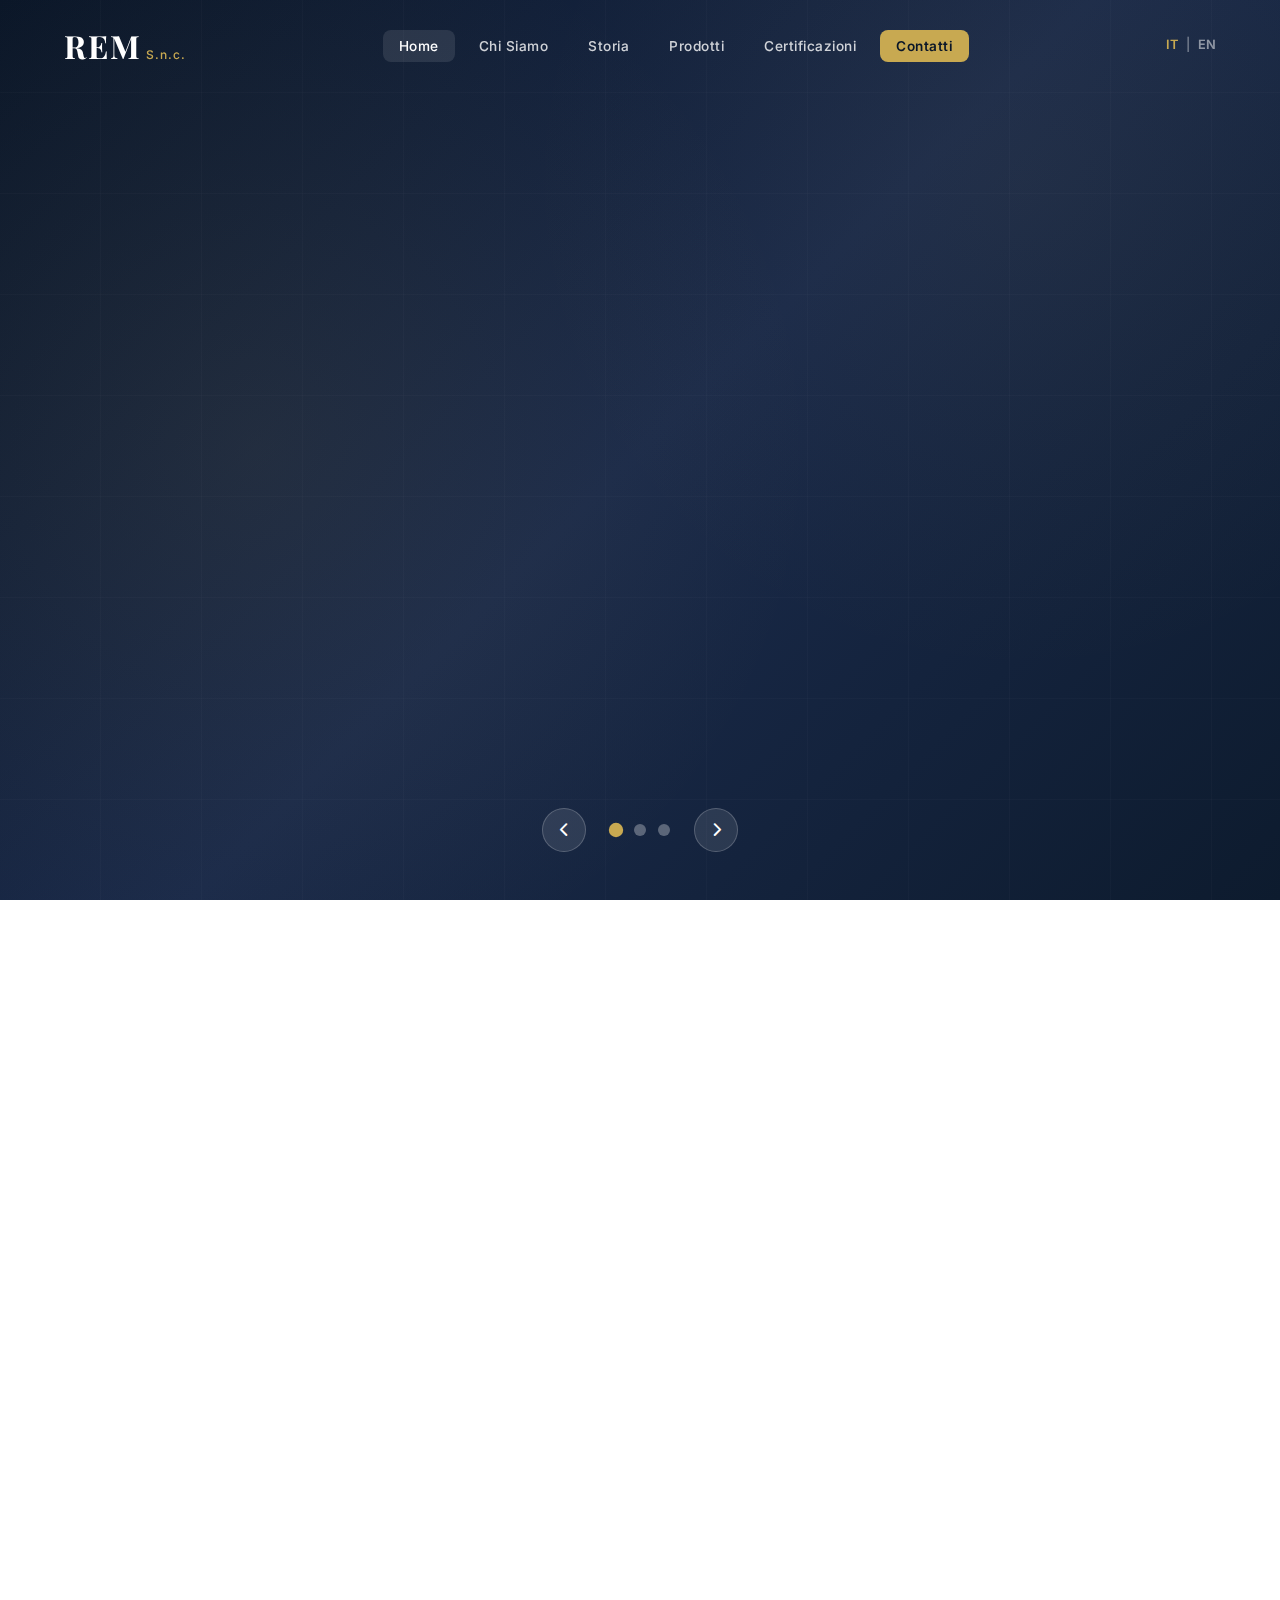
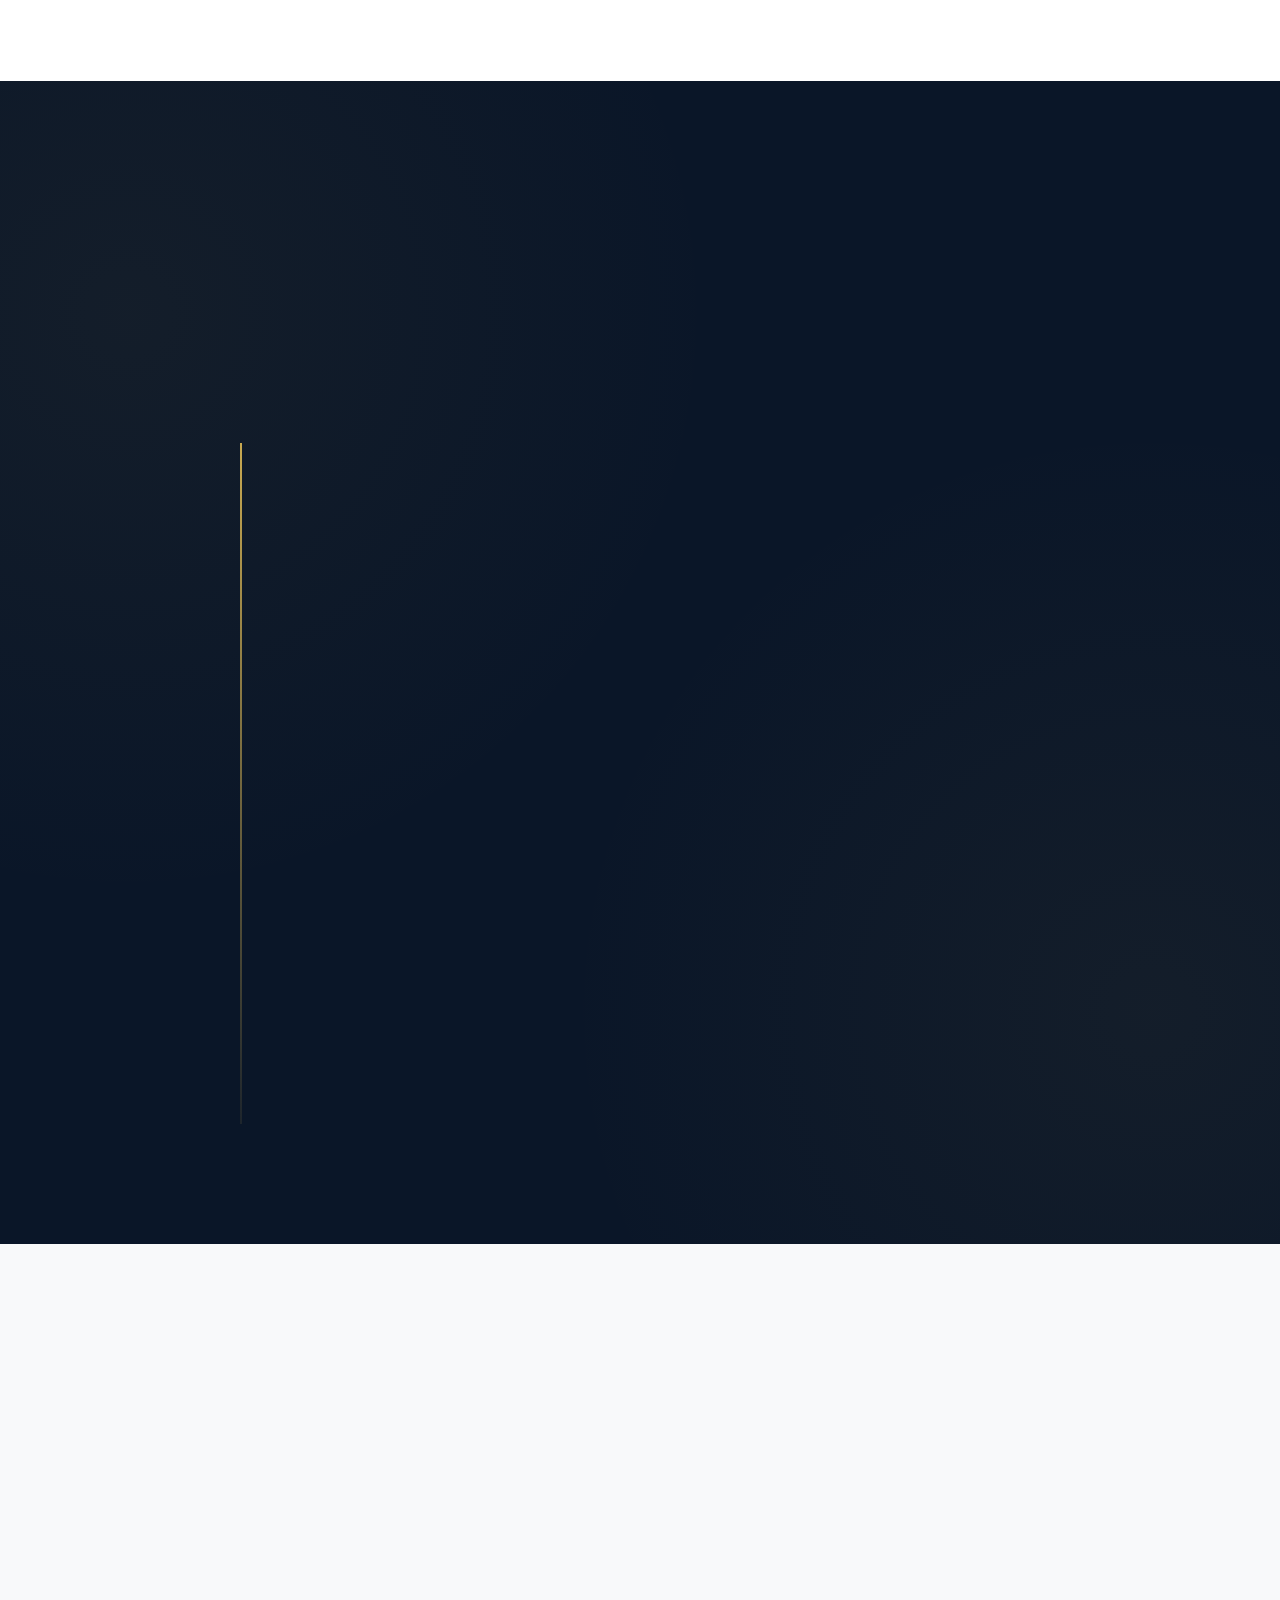
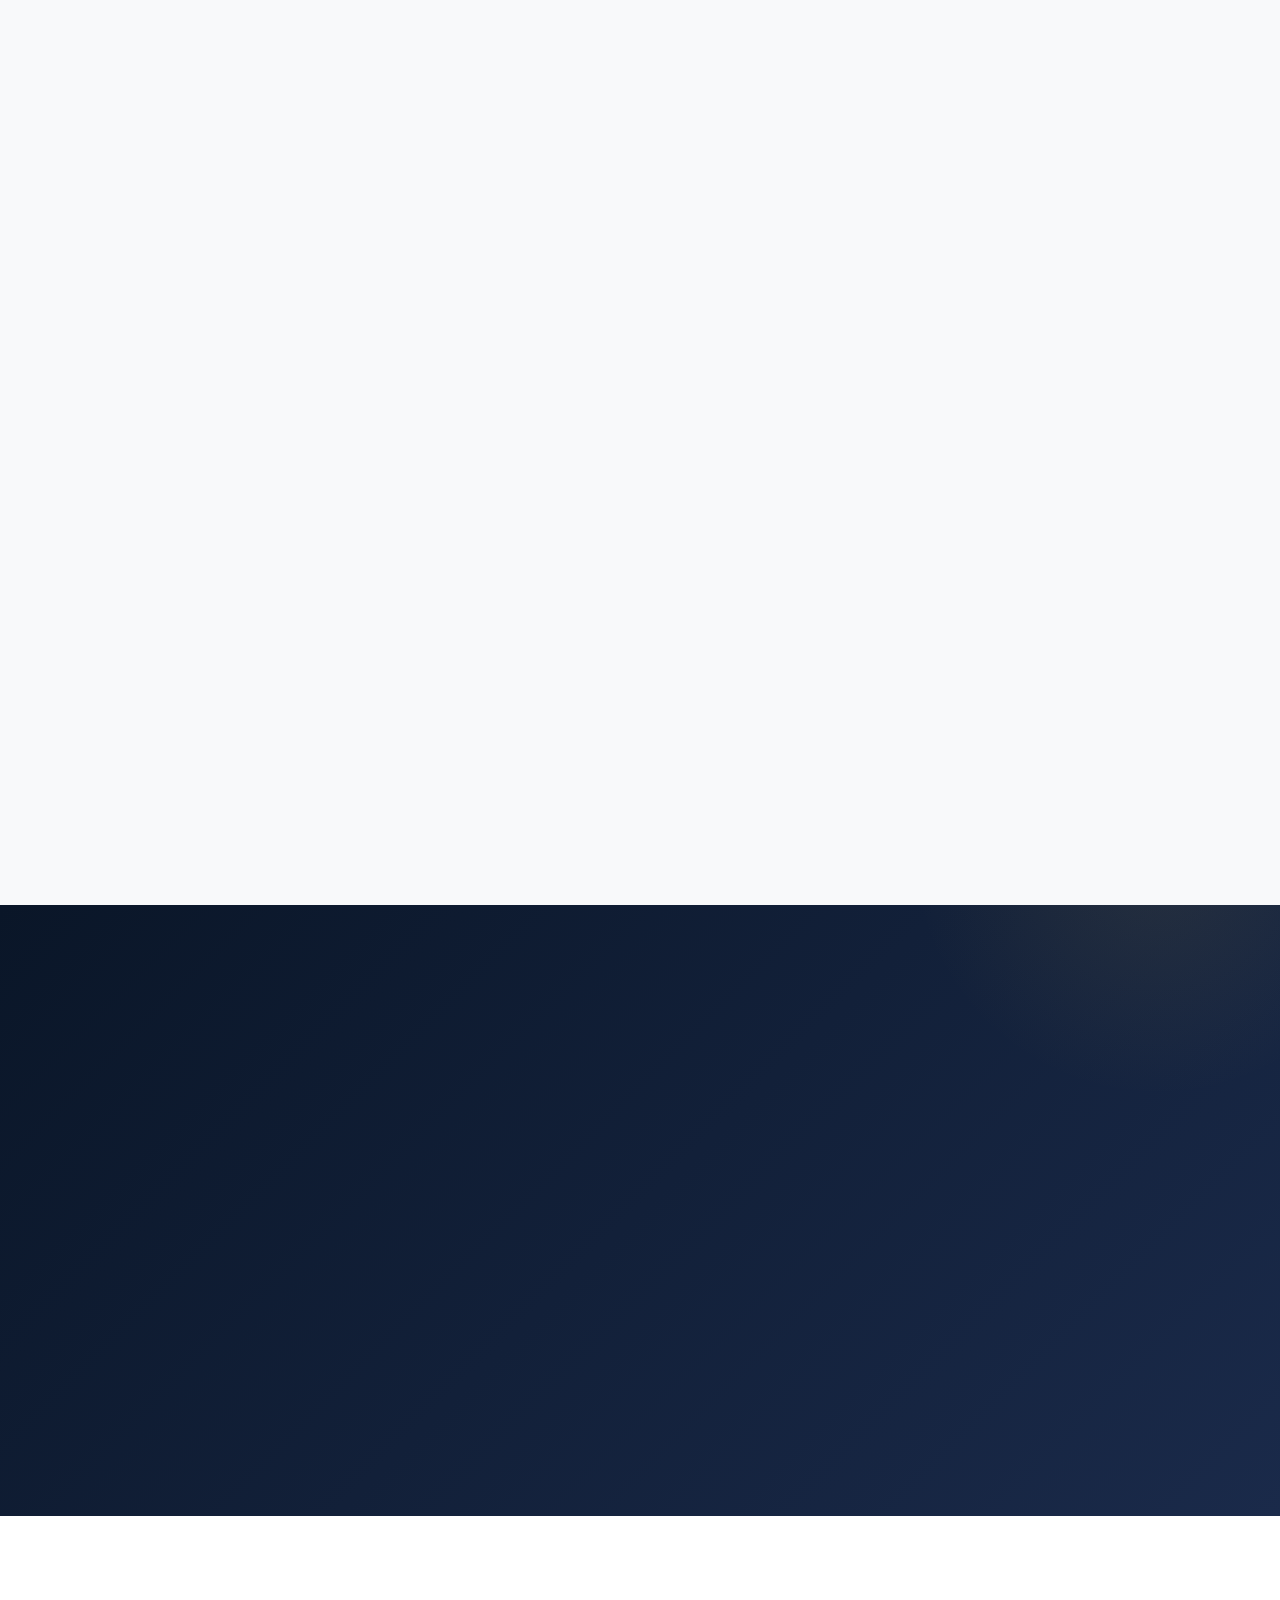
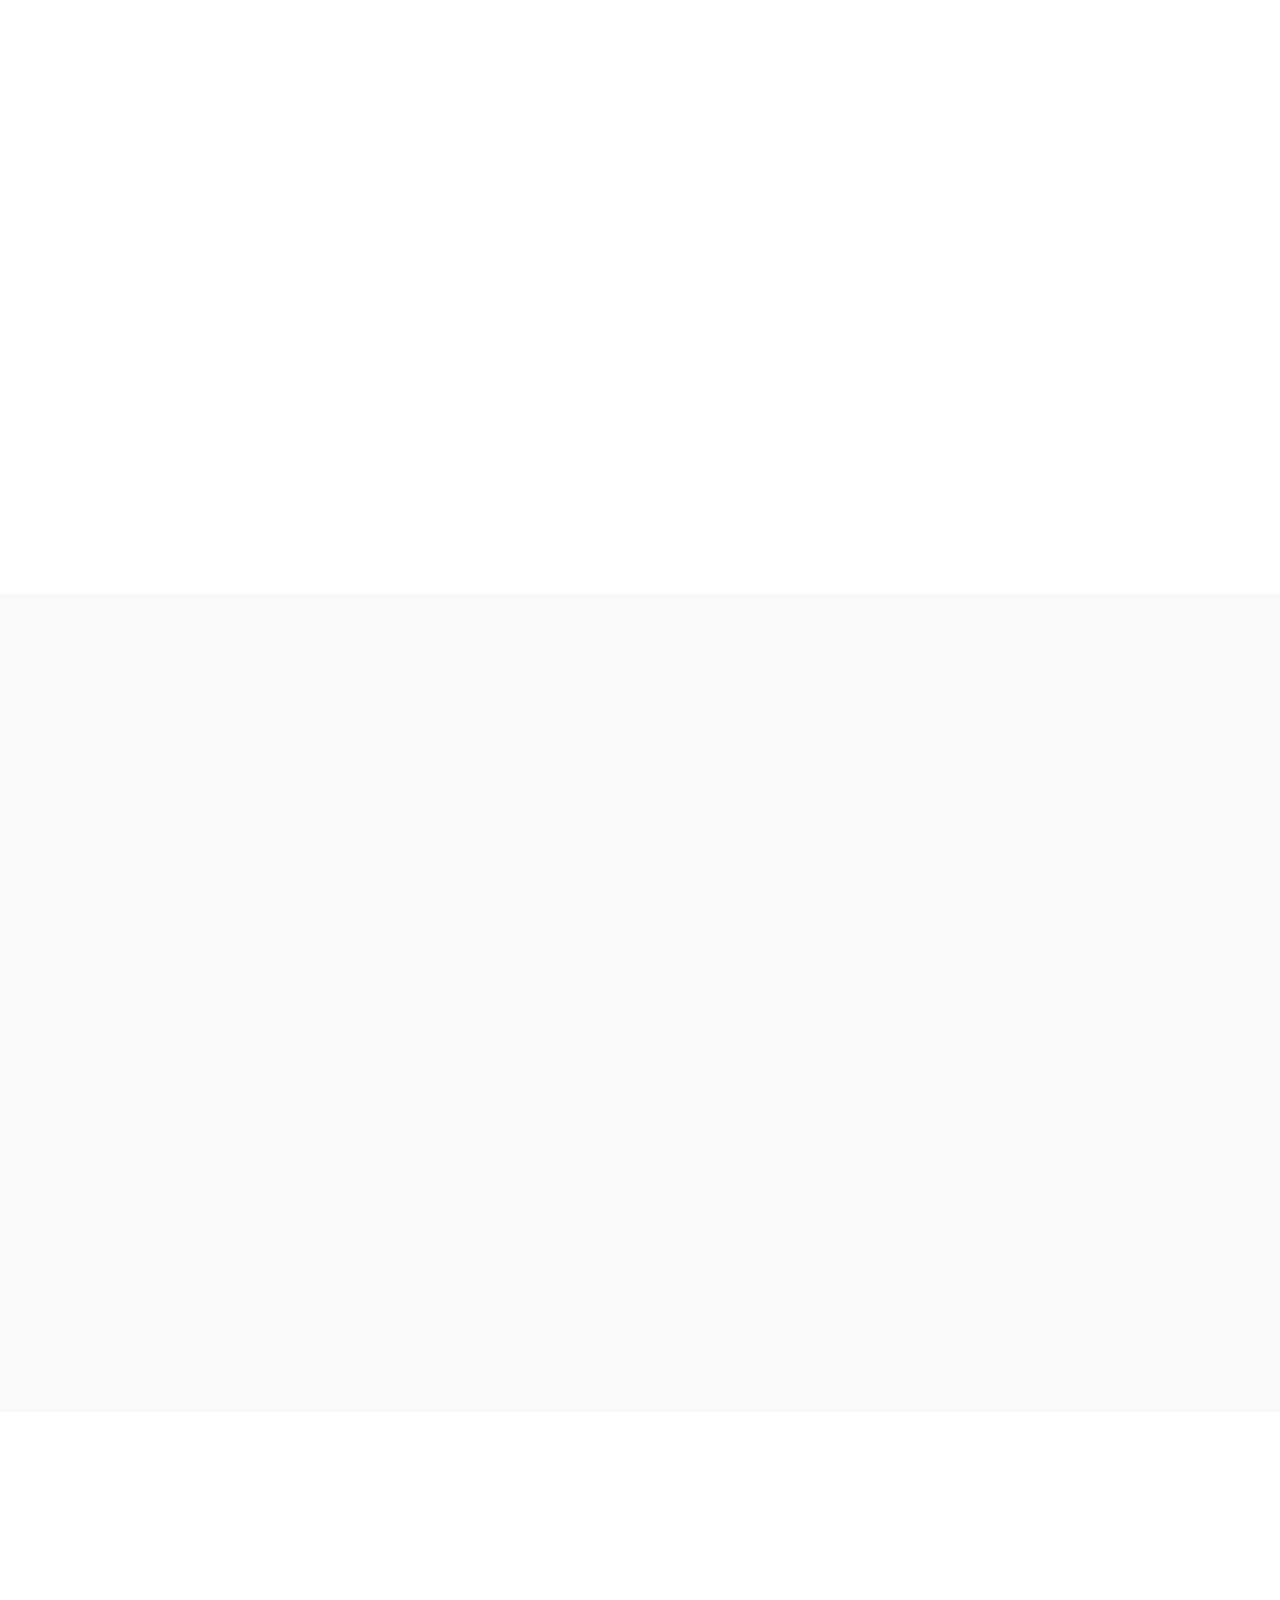
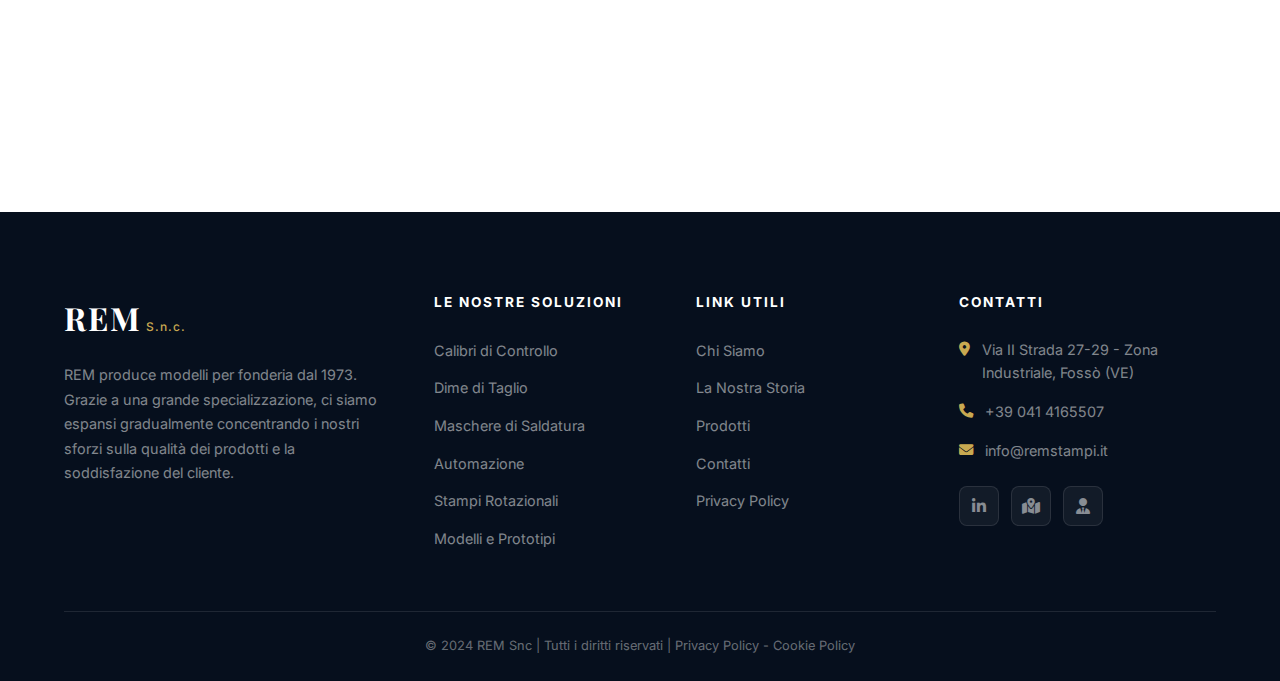
<file: index.html>
<!DOCTYPE html>
<html lang="it">
<head>
    <meta charset="UTF-8">
    <meta name="viewport" content="width=device-width, initial-scale=1.0">
    <title>REM Snc | Stampi e Modelli - Attrezzature di Precisione Industriale</title>
    <meta name="description" content="REM Snc - Produttore di calibri di controllo, dime di taglio, maschere di saldatura, stampi e modelli per applicazioni industriali. Dal 1973.">
    <link rel="preconnect" href="https://fonts.googleapis.com">
    <link rel="preconnect" href="https://fonts.gstatic.com" crossorigin>
    <link href="https://fonts.googleapis.com/css2?family=Inter:wght@300;400;500;600;700;800;900&family=Playfair+Display:wght@400;500;600;700&display=swap" rel="stylesheet">
    <link rel="stylesheet" href="https://cdnjs.cloudflare.com/ajax/libs/font-awesome/6.5.1/css/all.min.css">
    <link rel="stylesheet" href="css/style.css">
</head>
<body>

    <!-- HEADER / NAVIGATION -->
    <header class="header" id="header">
        <div class="header__container">
            <a href="#" class="header__logo">
                <span class="logo__text">REM</span>
                <span class="logo__sub">S.n.c.</span>
            </a>
            <nav class="header__nav" id="nav">
                <ul class="nav__list">
                    <li><a href="#home" class="nav__link active">Home</a></li>
                    <li><a href="#chi-siamo" class="nav__link">Chi Siamo</a></li>
                    <li><a href="#storia" class="nav__link">Storia</a></li>
                    <li><a href="#prodotti" class="nav__link">Prodotti</a></li>
                    <li><a href="#certificazioni" class="nav__link">Certificazioni</a></li>
                    <li><a href="#contatti" class="nav__link nav__link--cta">Contatti</a></li>
                </ul>
            </nav>
            <div class="header__lang">
                <a href="#" class="lang__link active">IT</a>
                <span>|</span>
                <a href="en/index.html" class="lang__link">EN</a>
            </div>
            <button class="header__burger" id="burger" aria-label="Toggle Menu">
                <span></span>
                <span></span>
                <span></span>
            </button>
        </div>
    </header>

    <!-- HERO SLIDER -->
    <section class="hero" id="home">
        <div class="hero__slider">
            <!-- Slide 1 -->
            <div class="hero__slide active" data-index="0">
                <div class="hero__bg" style="background-image: linear-gradient(135deg, #0a1628 0%, #1a2a4a 50%, #0d1b2e 100%);">
                    <div class="hero__bg-pattern"></div>
                </div>
                <div class="hero__content">
                    <h1 class="hero__title">REM Snc</h1>
                    <p class="hero__subtitle">Attrezzature di controllo di precisione per applicazioni industriali</p>
                    <a href="#contatti" class="btn btn--primary">Contattaci</a>
                </div>
            </div>
            <!-- Slide 2 -->
            <div class="hero__slide" data-index="1">
                <div class="hero__bg" style="background-image: linear-gradient(135deg, #1a0a28 0%, #2a1a4a 50%, #1b0d2e 100%);">
                    <div class="hero__bg-pattern"></div>
                </div>
                <div class="hero__content">
                    <h1 class="hero__title">La Nostra Storia</h1>
                    <p class="hero__subtitle">Specializzati nella precisione industriale dal 1973</p>
                    <a href="#storia" class="btn btn--primary">Scopri di più</a>
                </div>
            </div>
            <!-- Slide 3 -->
            <div class="hero__slide" data-index="2">
                <div class="hero__bg" style="background-image: linear-gradient(135deg, #0a2818 0%, #1a4a2a 50%, #0d2e1b 100%);">
                    <div class="hero__bg-pattern"></div>
                </div>
                <div class="hero__content">
                    <h1 class="hero__title">Passione per la Precisione</h1>
                    <p class="hero__subtitle">Tecnologia e artigianalità al servizio dell'industria</p>
                    <a href="#prodotti" class="btn btn--primary">I Nostri Prodotti</a>
                </div>
            </div>
        </div>
        <!-- Slider Controls -->
        <div class="hero__controls">
            <button class="hero__arrow hero__arrow--prev" aria-label="Slide precedente">
                <i class="fas fa-chevron-left"></i>
            </button>
            <div class="hero__dots">
                <button class="hero__dot active" data-slide="0"></button>
                <button class="hero__dot" data-slide="1"></button>
                <button class="hero__dot" data-slide="2"></button>
            </div>
            <button class="hero__arrow hero__arrow--next" aria-label="Slide successiva">
                <i class="fas fa-chevron-right"></i>
            </button>
        </div>
    </section>

    <!-- CHI SIAMO -->
    <section class="about" id="chi-siamo">
        <div class="container">
            <div class="about__grid">
                <div class="about__text" data-animate="fade-right">
                    <span class="section__tag">Chi Siamo</span>
                    <h2 class="section__title">Tecnologia<br>e <em>artigianalità</em>.</h2>
                    <p class="about__desc">
                        REM Snc è un'azienda che progetta e produce una vasta gamma di prodotti, tra cui calibri di controllo, 
                        maschere di saldatura e assemblaggio, dime di taglio, stampi rotazionali, modelli in polistirolo, 
                        modelli per fonderia e prototipi. L'azienda opera con un ampio spettro di materiali, garantendo 
                        versatilità e adattabilità alle diverse applicazioni industriali.
                    </p>
                    <div class="about__stats">
                        <div class="stat">
                            <span class="stat__number" data-count="50">0</span><span class="stat__plus">+</span>
                            <span class="stat__label">Anni di esperienza</span>
                        </div>
                        <div class="stat">
                            <span class="stat__number" data-count="500">0</span><span class="stat__plus">+</span>
                            <span class="stat__label">Progetti realizzati</span>
                        </div>
                        <div class="stat">
                            <span class="stat__number" data-count="100">0</span><span class="stat__plus">+</span>
                            <span class="stat__label">Clienti soddisfatti</span>
                        </div>
                    </div>
                </div>
                <div class="about__image" data-animate="fade-left">
                    <div class="about__image-wrapper">
                        <div class="about__image-placeholder">
                            <i class="fas fa-industry"></i>
                            <span>Stabilimento REM</span>
                        </div>
                        <div class="about__image-accent"></div>
                    </div>
                </div>
            </div>
        </div>
    </section>

    <!-- STORIA -->
    <section class="history" id="storia">
        <div class="container">
            <div class="history__header" data-animate="fade-up">
                <span class="section__tag section__tag--light">La Nostra Storia</span>
                <h2 class="section__title section__title--light">Dalla tradizione<br>all'<em>innovazione</em>.</h2>
            </div>
            <div class="history__timeline">
                <div class="timeline__item" data-animate="fade-up">
                    <div class="timeline__year">1973</div>
                    <div class="timeline__content">
                        <h3>La Fondazione</h3>
                        <p>REM nasce come produttore di modelli per fonderia, forte di un'esperienza familiare che risale ai primi anni Sessanta.</p>
                    </div>
                </div>
                <div class="timeline__item" data-animate="fade-up">
                    <div class="timeline__year">1990</div>
                    <div class="timeline__content">
                        <h3>Espansione</h3>
                        <p>Grazie a una grande specializzazione, l'azienda si espande gradualmente e continuamente, concentrando gli sforzi sulla qualità dei prodotti.</p>
                    </div>
                </div>
                <div class="timeline__item" data-animate="fade-up">
                    <div class="timeline__year">2005</div>
                    <div class="timeline__content">
                        <h3>Innovazione Tecnologica</h3>
                        <p>Introduzione di macchinari CNC di ultima generazione e software di progettazione 3D per la massima precisione.</p>
                    </div>
                </div>
                <div class="timeline__item" data-animate="fade-up">
                    <div class="timeline__year">Oggi</div>
                    <div class="timeline__content">
                        <h3>Eccellenza Industriale</h3>
                        <p>Certificati ISO 9001:2015, continuiamo a ricercare la perfezione in ogni progetto, servendo clienti in tutto il mondo.</p>
                    </div>
                </div>
            </div>
        </div>
    </section>

    <!-- PRODOTTI -->
    <section class="products" id="prodotti">
        <div class="container">
            <div class="products__header" data-animate="fade-up">
                <span class="section__tag">I Nostri Prodotti</span>
                <h2 class="section__title">Soluzioni<br>per l'<em>industria</em>.</h2>
            </div>
            <div class="products__grid">
                <!-- Prodotto 1 -->
                <div class="product-card" data-animate="fade-up">
                    <div class="product-card__image">
                        <div class="product-card__placeholder" style="background: linear-gradient(135deg, #667eea 0%, #764ba2 100%);">
                            <i class="fas fa-drafting-compass"></i>
                        </div>
                        <div class="product-card__overlay">
                            <a href="prodotti/calibri-di-controllo.html" class="btn btn--small">Scopri di più</a>
                        </div>
                    </div>
                    <div class="product-card__content">
                        <h3 class="product-card__title">Calibri di Controllo</h3>
                        <p class="product-card__desc">Progettiamo e realizziamo calibri di controllo e sostegni in alluminio, resina e ferro elettrosaldato.</p>
                    </div>
                </div>
                <!-- Prodotto 2 -->
                <div class="product-card" data-animate="fade-up">
                    <div class="product-card__image">
                        <div class="product-card__placeholder" style="background: linear-gradient(135deg, #f093fb 0%, #f5576c 100%);">
                            <i class="fas fa-cut"></i>
                        </div>
                        <div class="product-card__overlay">
                            <a href="prodotti/dime-di-taglio.html" class="btn btn--small">Scopri di più</a>
                        </div>
                    </div>
                    <div class="product-card__content">
                        <h3 class="product-card__title">Dime di Taglio</h3>
                        <p class="product-card__desc">Realizziamo dime di taglio waterjet e dime di taglio per qualsiasi applicazione industriale.</p>
                    </div>
                </div>
                <!-- Prodotto 3 -->
                <div class="product-card" data-animate="fade-up">
                    <div class="product-card__image">
                        <div class="product-card__placeholder" style="background: linear-gradient(135deg, #4facfe 0%, #00f2fe 100%);">
                            <i class="fas fa-fire"></i>
                        </div>
                        <div class="product-card__overlay">
                            <a href="prodotti/maschere-di-saldatura.html" class="btn btn--small">Scopri di più</a>
                        </div>
                    </div>
                    <div class="product-card__content">
                        <h3 class="product-card__title">Maschere di Saldatura</h3>
                        <p class="product-card__desc">Maschere di saldatura e assemblaggio per l'industria automobilistica e manifatturiera.</p>
                    </div>
                </div>
                <!-- Prodotto 4 -->
                <div class="product-card" data-animate="fade-up">
                    <div class="product-card__image">
                        <div class="product-card__placeholder" style="background: linear-gradient(135deg, #43e97b 0%, #38f9d7 100%);">
                            <i class="fas fa-robot"></i>
                        </div>
                        <div class="product-card__overlay">
                            <a href="prodotti/automazione.html" class="btn btn--small">Scopri di più</a>
                        </div>
                    </div>
                    <div class="product-card__content">
                        <h3 class="product-card__title">Automazione</h3>
                        <p class="product-card__desc">Soluzioni di automazione industriale personalizzate per ottimizzare i processi produttivi.</p>
                    </div>
                </div>
                <!-- Prodotto 5 -->
                <div class="product-card" data-animate="fade-up">
                    <div class="product-card__image">
                        <div class="product-card__placeholder" style="background: linear-gradient(135deg, #fa709a 0%, #fee140 100%);">
                            <i class="fas fa-cubes"></i>
                        </div>
                        <div class="product-card__overlay">
                            <a href="prodotti/stampi.html" class="btn btn--small">Scopri di più</a>
                        </div>
                    </div>
                    <div class="product-card__content">
                        <h3 class="product-card__title">Stampi Termoformatura e Rotazionali</h3>
                        <p class="product-card__desc">Progettazione e produzione di stampi per termoformatura e stampaggio rotazionale.</p>
                    </div>
                </div>
                <!-- Prodotto 6 -->
                <div class="product-card" data-animate="fade-up">
                    <div class="product-card__image">
                        <div class="product-card__placeholder" style="background: linear-gradient(135deg, #a18cd1 0%, #fbc2eb 100%);">
                            <i class="fas fa-shapes"></i>
                        </div>
                        <div class="product-card__overlay">
                            <a href="prodotti/modelli-e-prototipi.html" class="btn btn--small">Scopri di più</a>
                        </div>
                    </div>
                    <div class="product-card__content">
                        <h3 class="product-card__title">Modelli e Prototipi</h3>
                        <p class="product-card__desc">Modelli per fonderia, modelli in polistirolo e prototipazione rapida per ogni esigenza.</p>
                    </div>
                </div>
            </div>
        </div>
    </section>

    <!-- CERTIFICAZIONI -->
    <section class="certification" id="certificazioni">
        <div class="container">
            <div class="certification__grid">
                <div class="certification__text" data-animate="fade-right">
                    <span class="section__tag section__tag--light">Qualità Certificata</span>
                    <h2 class="section__title section__title--light">"La ricerca<br>della <em>perfezione</em>."</h2>
                    <p class="certification__desc">
                        Il nostro sistema di gestione della qualità è certificato secondo la norma UNI EN ISO 9001:2015, 
                        a garanzia del massimo livello di affidabilità e precisione in ogni fase del processo produttivo.
                    </p>
                    <a href="./Certificato-ISO-90012015-Italiano_Inglese.pdf" class="btn btn--outline-light" download>
                        <i class="fas fa-download"></i> Scarica la Certificazione
                    </a>
                </div>
                <div class="certification__badge" data-animate="fade-left">
                    <div class="badge">
                        <div class="badge__icon">
                            <i class="fas fa-award"></i>
                        </div>
                        <div class="badge__text">
                            <span class="badge__label">Certificato</span>
                            <span class="badge__title">ISO 9001:2015</span>
                            <span class="badge__sub">Sistema di Gestione Qualità</span>
                        </div>
                    </div>
                </div>
            </div>
        </div>
    </section>

    <!-- AUTOMOTIVE SECTION -->
    <section class="automotive">
        <div class="container">
            <div class="automotive__content" data-animate="fade-up">
                <h2 class="section__title">"Soluzioni<br>per l'<em>automotive</em>."</h2>
                <p class="automotive__desc">
                    Da oltre cinquant'anni forniamo soluzioni di precisione ai principali attori del settore automotive, 
                    collaborando con i più importanti costruttori e fornitori di primo livello.
                </p>
                <div class="automotive__features">
                    <div class="feature">
                        <div class="feature__icon"><i class="fas fa-cog"></i></div>
                        <h4>Precisione</h4>
                        <p>Tolleranze centesimali garantite</p>
                    </div>
                    <div class="feature">
                        <div class="feature__icon"><i class="fas fa-clock"></i></div>
                        <h4>Puntualità</h4>
                        <p>Rispetto dei tempi di consegna</p>
                    </div>
                    <div class="feature">
                        <div class="feature__icon"><i class="fas fa-handshake"></i></div>
                        <h4>Affidabilità</h4>
                        <p>Partner di fiducia dal 1973</p>
                    </div>
                </div>
            </div>
        </div>
    </section>

    <!-- CONTATTI -->
    <section class="contact" id="contatti">
        <div class="container">
            <div class="contact__grid">
                <div class="contact__info" data-animate="fade-right">
                    <span class="section__tag">Contatti</span>
                    <h2 class="section__title">Parliamo del tuo<br><em>progetto</em>.</h2>
                    <p class="contact__desc">Per qualsiasi domanda o richiesta di preventivo, non esitare a contattarci. Il nostro team è a tua disposizione.</p>
                    
                    <div class="contact__details">
                        <div class="contact__item">
                            <div class="contact__icon"><i class="fas fa-map-marker-alt"></i></div>
                            <div>
                                <strong>Indirizzo</strong>
                                <p>Via II Strada 27-29<br>Zona Industriale, Fossò (VE)</p>
                            </div>
                        </div>
                        <div class="contact__item">
                            <div class="contact__icon"><i class="fas fa-phone"></i></div>
                            <div>
                                <strong>Telefono</strong>
                                <p><a href="tel:+390114702219">+39 041 4165507</a></p>
                            </div>
                        </div>
                        <div class="contact__item">
                            <div class="contact__icon"><i class="fas fa-envelope"></i></div>
                            <div>
                                <strong>Email</strong>
                                <p><a href="mailto:info@remstampi.it">info@remstampi.it</a></p>
                            </div>
                        </div>
                    </div>

                    <div class="contact__social">
                        <a href="https://it.linkedin.com/" target="_blank" aria-label="LinkedIn">
                            <i class="fab fa-linkedin-in"></i>
                        </a>
                        <a href="https://www.paginegialle.it/fosso-ve/rem-stampi" target="_blank" aria-label="Pagine Gialle">
                            <i class="fa-solid fa-map-location-dot"></i>
                        </a>
                        <a href="https://www.ufficiocamerale.it/4798/rem-stampi-snc-dei-flli-miazzi-eugenio-e-roberto?srsltid=AfmBOooRqUQmexSSCbC1Kg1a1j3DocsLC6mSHt_x4_Ap_1gi486UBc1_" target="_blank" aria-label="Pagine Gialle">
                            <i class="fa-solid fa-user-tie"></i>
                        </a>                        
                    </div>
                </div>
                <div class="contact__form-wrapper" data-animate="fade-left">
                    <form class="contact__form" id="contactForm">
                        <div class="form__group">
                            <input type="text" id="name" name="name" placeholder="Il tuo nome *" required>
                        </div>
                        <div class="form__group">
                            <input type="email" id="email" name="email" placeholder="La tua email *" required>
                        </div>
                        <div class="form__group">
                            <input type="text" id="subject" name="subject" placeholder="Oggetto">
                        </div>
                        <div class="form__group">
                            <textarea id="message" name="message" rows="5" placeholder="Il tuo messaggio *" required></textarea>
                        </div>
                        <button type="submit" class="btn btn--primary btn--full">
                            <i class="fas fa-paper-plane"></i> Invia Messaggio
                        </button>
                    </form>
                </div>
            </div>
        </div>
    </section>

    <!-- MAP -->
    <div class="map">
        <iframe 
            src="https://www.google.com/maps/embed?pb=!1m18!1m12!1m3!1d2801.634490528434!2d12.0462209!3d45.3965435!2m3!1f0!2f0!3f0!3m2!1i1024!2i768!4f13.1!3m3!1m2!1s0x477ec66c50748191%3A0xd5d13b3be2e92bf7!2sRem%20Stampi%20s.n.c.!5e0!3m2!1sit!2sit!4v1772027236974!5m2!1sit!2sit"
            width="100%" 
            height="400" 
            style="border:0;" 
            allowfullscreen="" 
            loading="lazy">
        </iframe>
    </div>

    <!-- FOOTER -->
    <footer class="footer">
        <div class="container">
            <div class="footer__grid">
                <div class="footer__col">
                    <a href="#" class="footer__logo">
                        <span class="logo__text">REM</span>
                        <span class="logo__sub">S.n.c.</span>
                    </a>
                    <p class="footer__about">
                        REM produce modelli per fonderia dal 1973. Grazie a una grande specializzazione, ci siamo espansi 
                        gradualmente concentrando i nostri sforzi sulla qualità dei prodotti e la soddisfazione del cliente.
                    </p>
                </div>
                <div class="footer__col">
                    <h4 class="footer__heading">Le Nostre Soluzioni</h4>
                    <ul class="footer__links">
                        <li><a href="prodotti/calibri-di-controllo.html">Calibri di Controllo</a></li>
                        <li><a href="prodotti/dime-di-taglio.html">Dime di Taglio</a></li>
                        <li><a href="prodotti/maschere-di-saldatura.html">Maschere di Saldatura</a></li>
                        <li><a href="prodotti/automazione.html">Automazione</a></li>
                        <li><a href="prodotti/stampi.html">Stampi Rotazionali</a></li>
                        <li><a href="prodotti/modelli-e-prototipi.html">Modelli e Prototipi</a></li>
                    </ul>
                </div>
                <div class="footer__col">
                    <h4 class="footer__heading">Link Utili</h4>
                    <ul class="footer__links">
                        <li><a href="#chi-siamo">Chi Siamo</a></li>
                        <li><a href="#storia">La Nostra Storia</a></li>
                        <li><a href="#prodotti">Prodotti</a></li>
                        <li><a href="#contatti">Contatti</a></li>
                        <li><a href="#">Privacy Policy</a></li>
                    </ul>
                </div>
                <div class="footer__col">
                    <h4 class="footer__heading">Contatti</h4>
                    <ul class="footer__contact">
                        <li><i class="fas fa-map-marker-alt"></i> Via II Strada 27-29 - Zona Industriale, Fossò (VE)</li>
                        <li><i class="fas fa-phone"></i> <a href="tel:+390414165507">+39 041 4165507</a></li>
                        <li><i class="fas fa-envelope"></i> <a href="mailto:info@remstampi.it">info@remstampi.it</a></li>
                    </ul>
                    <div class="footer__social">
                        <a href="https://it.linkedin.com/" target="_blank" aria-label="LinkedIn">
                            <i class="fab fa-linkedin-in"></i>
                        </a>
                        <a href="https://www.paginegialle.it/fosso-ve/rem-stampi" target="_blank" aria-label="Pagine Gialle">
                            <i class="fa-solid fa-map-location-dot"></i>
                        </a>
                        <a href="https://www.ufficiocamerale.it/4798/rem-stampi-snc-dei-flli-miazzi-eugenio-e-roberto?srsltid=AfmBOooRqUQmexSSCbC1Kg1a1j3DocsLC6mSHt_x4_Ap_1gi486UBc1_" target="_blank" aria-label="Pagine Gialle">
                            <i class="fa-solid fa-user-tie"></i>
                        </a>   
                    </div>
                </div>
            </div>
            <div class="footer__bottom">
                <p>&copy; 2024 REM Snc | Tutti i diritti riservati | <a href="#">Privacy Policy</a> - <a href="#">Cookie Policy</a></p>
            </div>
        </div>
    </footer>

    <!-- BACK TO TOP -->
    <button class="back-to-top" id="backToTop" aria-label="Torna su">
        <i class="fas fa-chevron-up"></i>
    </button>

    <script src="js/main.js"></script>
</body>
</html>
</file>
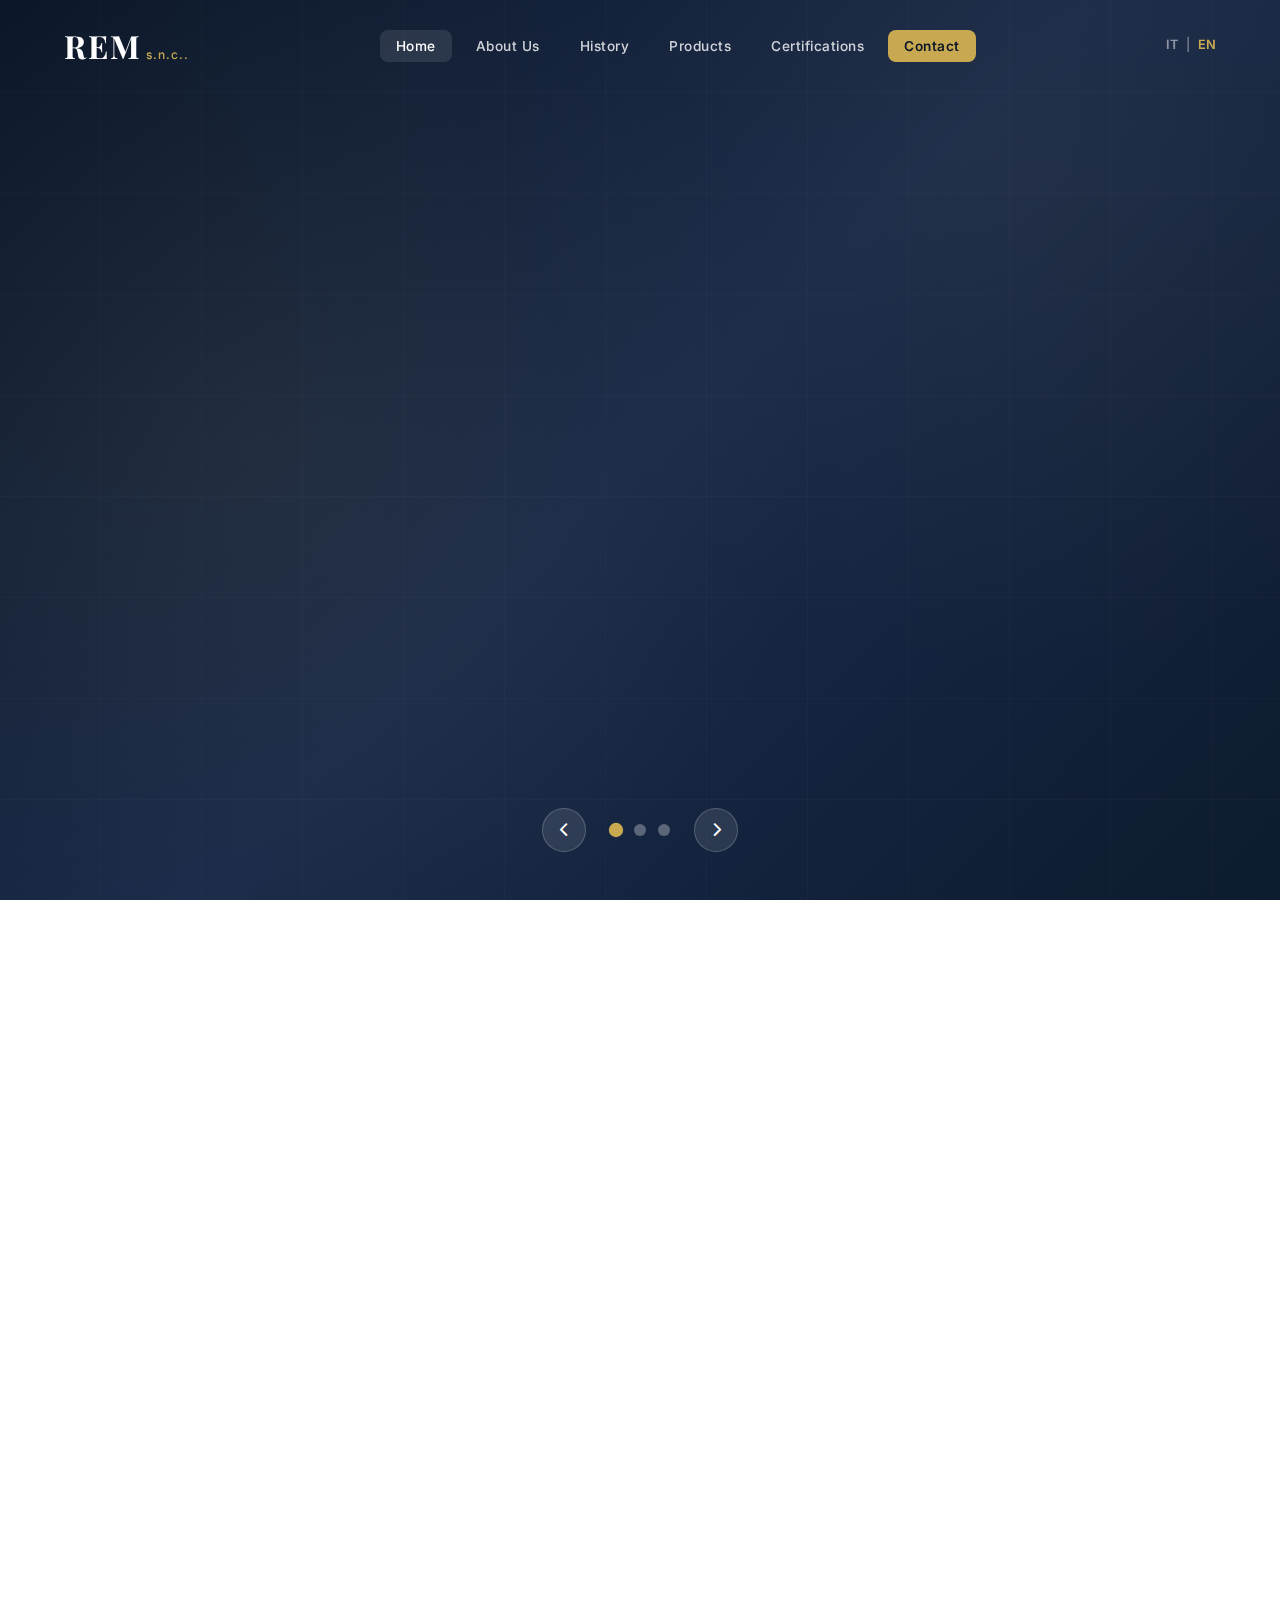
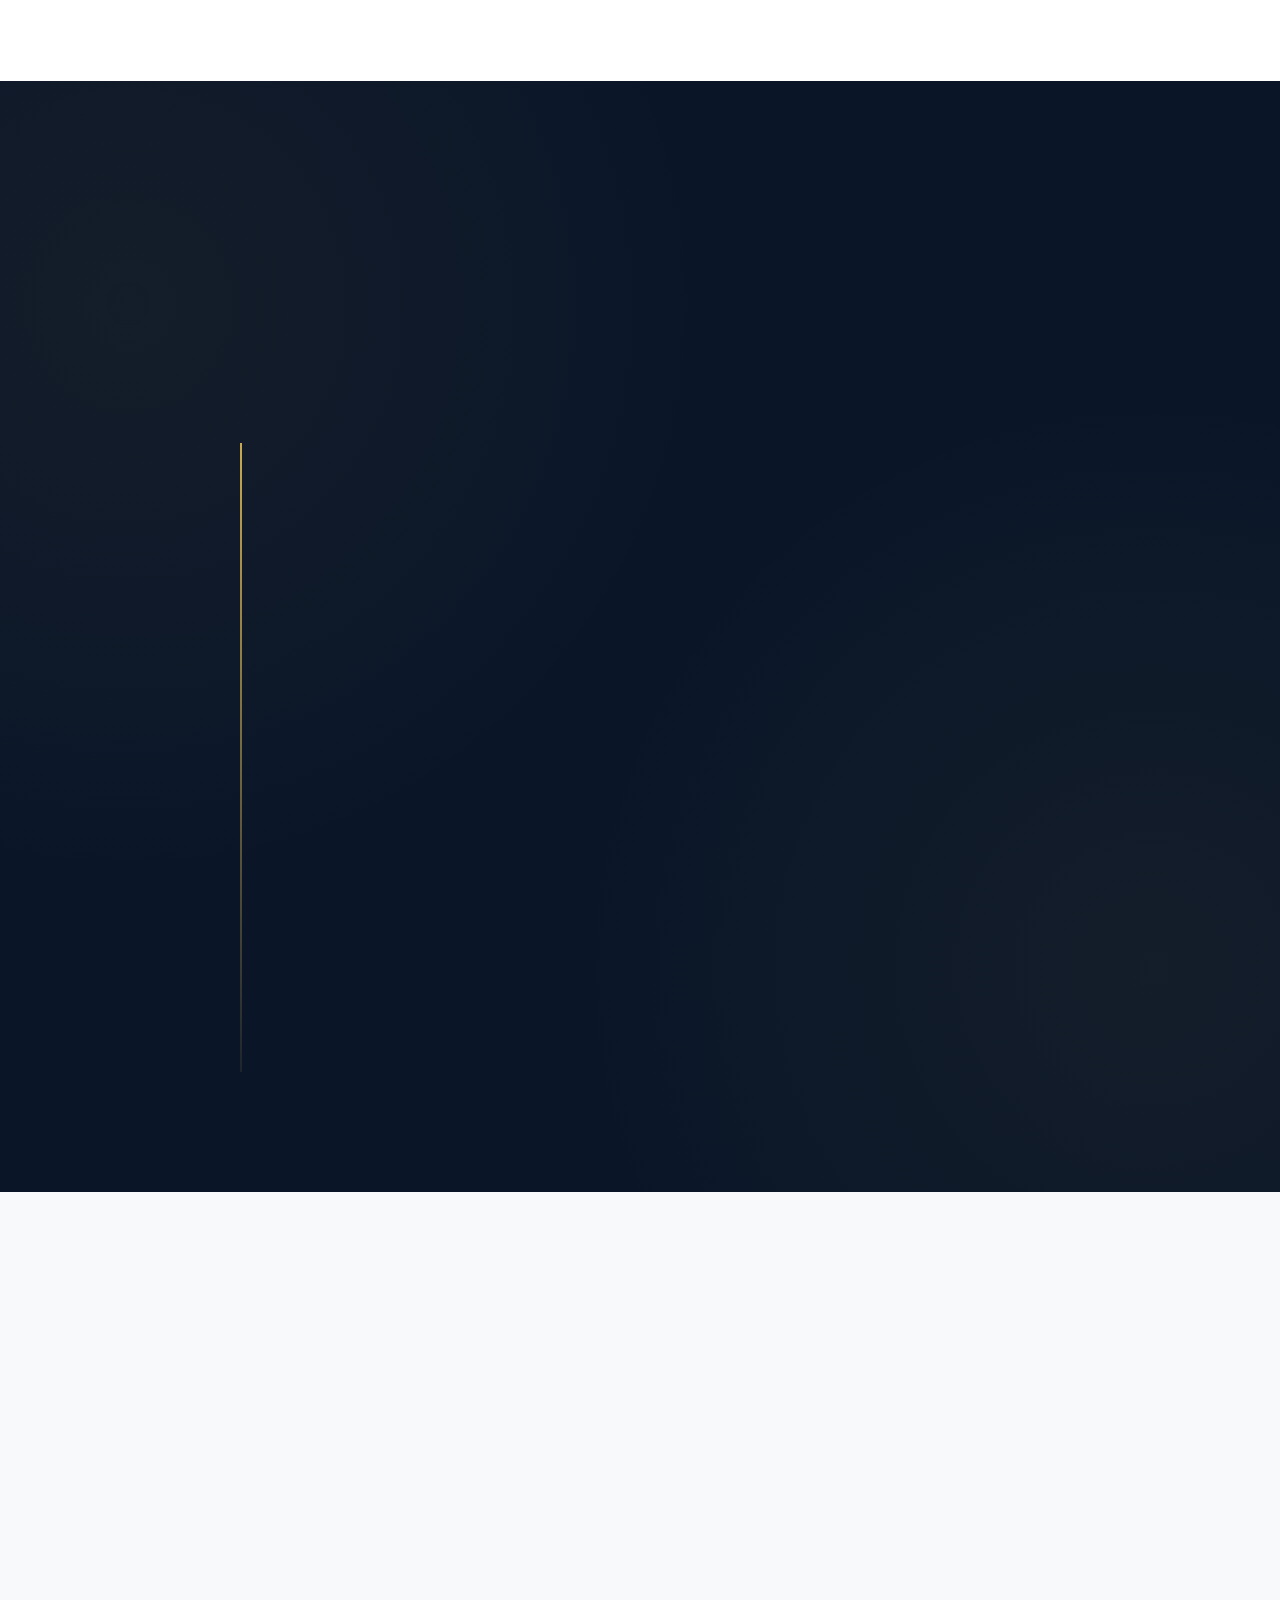
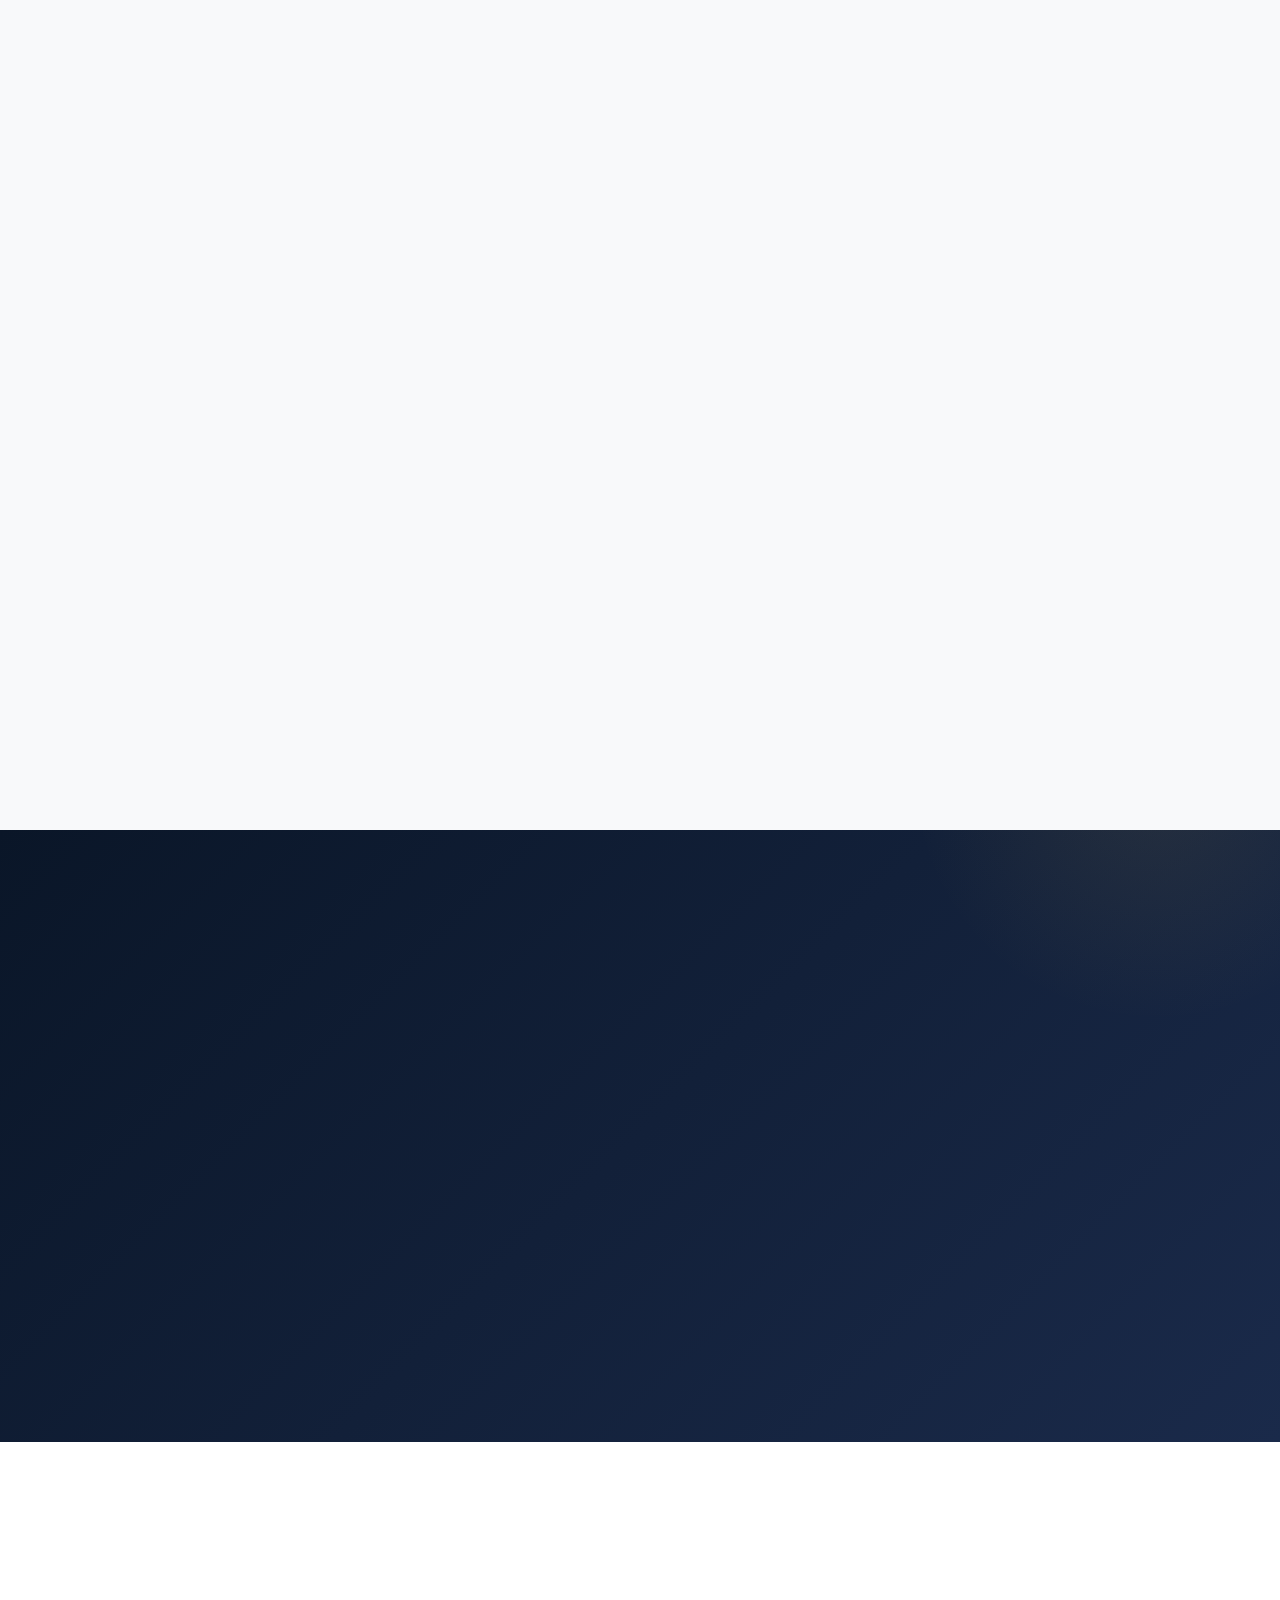
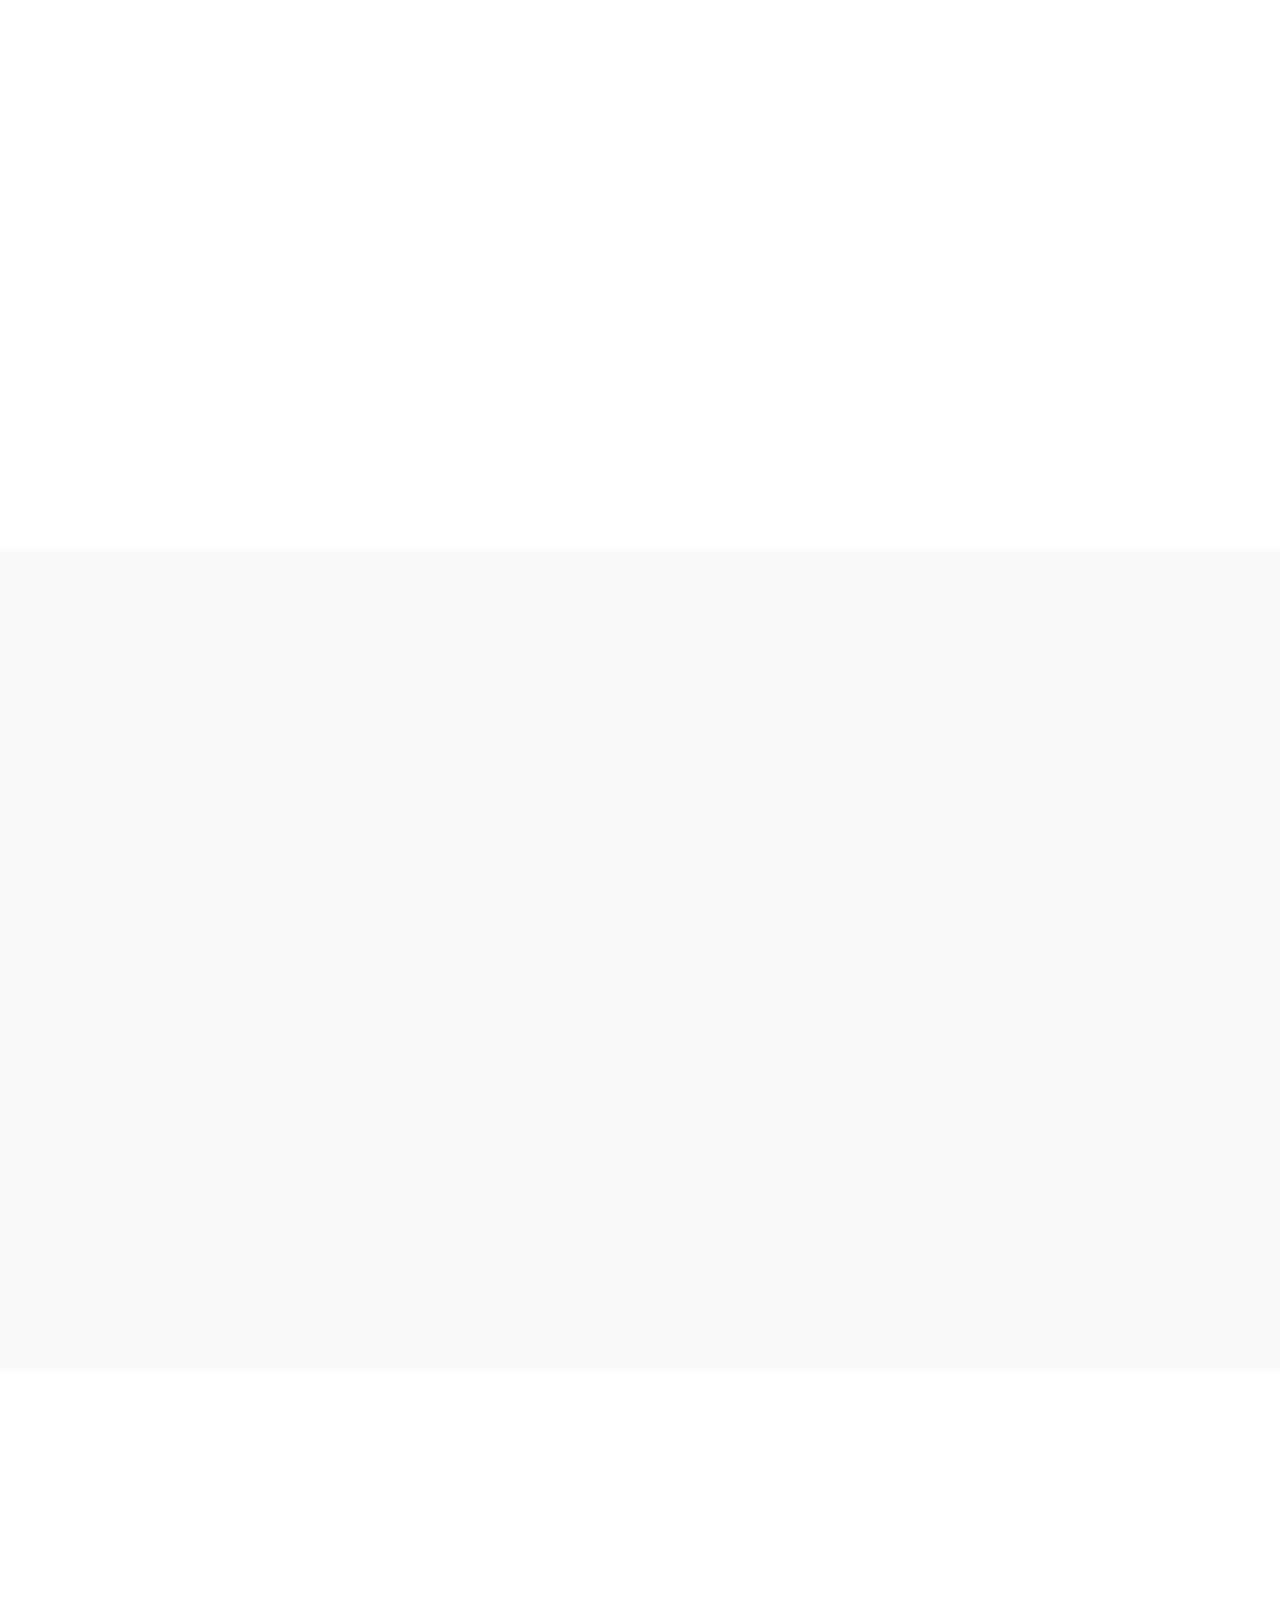
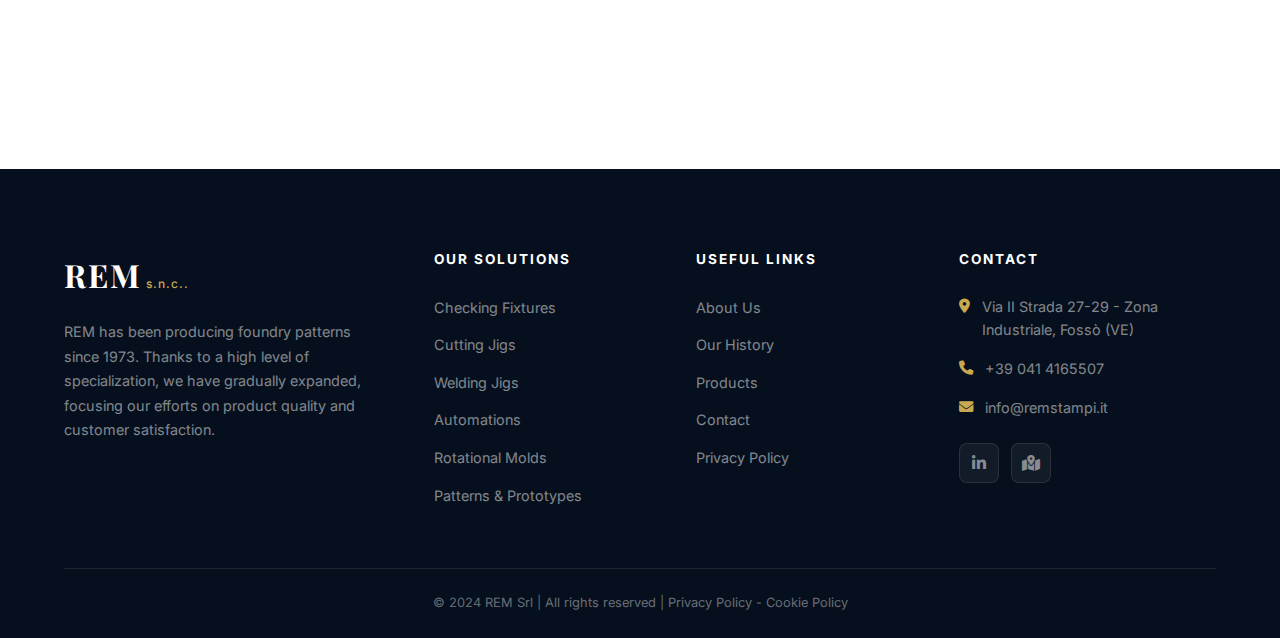
<file: en/index.html>
<!DOCTYPE html>
<html lang="en">
<head>
    <meta charset="UTF-8">
    <meta name="viewport" content="width=device-width, initial-scale=1.0">
    <title>REM Snc | Molds and Patterns - Industrial Precision Equipment</title>
    <meta name="description" content="REM Snc - Manufacturer of checking fixtures, cutting jigs, welding jigs, molds and patterns for industrial applications. Since 1973.">
    <link rel="preconnect" href="https://fonts.googleapis.com">
    <link rel="preconnect" href="https://fonts.gstatic.com" crossorigin>
    <link href="https://fonts.googleapis.com/css2?family=Inter:wght@300;400;500;600;700;800;900&family=Playfair+Display:wght@400;500;600;700&display=swap" rel="stylesheet">
    <link rel="stylesheet" href="https://cdnjs.cloudflare.com/ajax/libs/font-awesome/6.5.1/css/all.min.css">
    <link rel="stylesheet" href="../css/style.css">
</head>
<body>

    <!-- HEADER / NAVIGATION -->
    <header class="header" id="header">
        <div class="header__container">
            <a href="#" class="header__logo">
                <span class="logo__text">REM</span>
                <span class="logo__sub">s.n.c..</span>
            </a>
            <nav class="header__nav" id="nav">
                <ul class="nav__list">
                    <li><a href="#home" class="nav__link active">Home</a></li>
                    <li><a href="#about" class="nav__link">About Us</a></li>
                    <li><a href="#history" class="nav__link">History</a></li>
                    <li><a href="#products" class="nav__link">Products</a></li>
                    <li><a href="#certifications" class="nav__link">Certifications</a></li>
                    <li><a href="#contact" class="nav__link nav__link--cta">Contact</a></li>
                </ul>
            </nav>
            <div class="header__lang">
                <a href="../index.html" class="lang__link">IT</a>
                <span>|</span>
                <a href="#" class="lang__link active">EN</a>
            </div>
            <button class="header__burger" id="burger" aria-label="Toggle Menu">
                <span></span>
                <span></span>
                <span></span>
            </button>
        </div>
    </header>

    <!-- HERO SLIDER -->
    <section class="hero" id="home">
        <div class="hero__slider">
            <!-- Slide 1 -->
            <div class="hero__slide active" data-index="0">
                <div class="hero__bg" style="background-image: linear-gradient(135deg, #0a1628 0%, #1a2a4a 50%, #0d1b2e 100%);">
                    <div class="hero__bg-pattern"></div>
                </div>
                <div class="hero__content">
                    <h1 class="hero__title">REM Srl</h1>
                    <p class="hero__subtitle">Precision control equipment for industrial applications</p>
                    <a href="#contact" class="btn btn--primary">Contact Us</a>
                </div>
            </div>
            <!-- Slide 2 -->
            <div class="hero__slide" data-index="1">
                <div class="hero__bg" style="background-image: linear-gradient(135deg, #1a0a28 0%, #2a1a4a 50%, #1b0d2e 100%);">
                    <div class="hero__bg-pattern"></div>
                </div>
                <div class="hero__content">
                    <h1 class="hero__title">Our History</h1>
                    <p class="hero__subtitle">Specialized in industrial precision since 1973</p>
                    <a href="#history" class="btn btn--primary">Read More</a>
                </div>
            </div>
            <!-- Slide 3 -->
            <div class="hero__slide" data-index="2">
                <div class="hero__bg" style="background-image: linear-gradient(135deg, #0a2818 0%, #1a4a2a 50%, #0d2e1b 100%);">
                    <div class="hero__bg-pattern"></div>
                </div>
                <div class="hero__content">
                    <h1 class="hero__title">Passion for Precision</h1>
                    <p class="hero__subtitle">Technology and craftsmanship at the service of industry</p>
                    <a href="#products" class="btn btn--primary">Our Products</a>
                </div>
            </div>
        </div>
        <!-- Slider Controls -->
        <div class="hero__controls">
            <button class="hero__arrow hero__arrow--prev" aria-label="Previous slide">
                <i class="fas fa-chevron-left"></i>
            </button>
            <div class="hero__dots">
                <button class="hero__dot active" data-slide="0"></button>
                <button class="hero__dot" data-slide="1"></button>
                <button class="hero__dot" data-slide="2"></button>
            </div>
            <button class="hero__arrow hero__arrow--next" aria-label="Next slide">
                <i class="fas fa-chevron-right"></i>
            </button>
        </div>
    </section>

    <!-- ABOUT US -->
    <section class="about" id="about">
        <div class="container">
            <div class="about__grid">
                <div class="about__text" data-animate="fade-right">
                    <span class="section__tag">About Us</span>
                    <h2 class="section__title">Technology<br>and <em>craftsmanship</em>.</h2>
                    <p class="about__desc">
                        REM Srl is a comprehensive manufacturer and designer of a diverse range of products, including 
                        checking fixtures, welding and assembly jigs, cutting jigs, rotational moulds, polystyrene models, 
                        foundry patterns, and prototypes. The company operates in a wide spectrum of materials, ensuring 
                        versatility and adaptability to various industrial applications.
                    </p>
                    <div class="about__stats">
                        <div class="stat">
                            <span class="stat__number" data-count="50">0</span><span class="stat__plus">+</span>
                            <span class="stat__label">Years of experience</span>
                        </div>
                        <div class="stat">
                            <span class="stat__number" data-count="500">0</span><span class="stat__plus">+</span>
                            <span class="stat__label">Completed projects</span>
                        </div>
                        <div class="stat">
                            <span class="stat__number" data-count="100">0</span><span class="stat__plus">+</span>
                            <span class="stat__label">Satisfied clients</span>
                        </div>
                    </div>
                </div>
                <div class="about__image" data-animate="fade-left">
                    <div class="about__image-wrapper">
                        <div class="about__image-placeholder">
                            <i class="fas fa-industry"></i>
                            <span>REM Facility</span>
                        </div>
                        <div class="about__image-accent"></div>
                    </div>
                </div>
            </div>
        </div>
    </section>

    <!-- HISTORY -->
    <section class="history" id="history">
        <div class="container">
            <div class="history__header" data-animate="fade-up">
                <span class="section__tag section__tag--light">Our History</span>
                <h2 class="section__title section__title--light">From tradition<br>to <em>innovation</em>.</h2>
            </div>
            <div class="history__timeline">
                <div class="timeline__item" data-animate="fade-up">
                    <div class="timeline__year">1973</div>
                    <div class="timeline__content">
                        <h3>The Foundation</h3>
                        <p>REM was born as a foundry pattern manufacturer, drawing on family expertise dating back to the early Sixties.</p>
                    </div>
                </div>
                <div class="timeline__item" data-animate="fade-up">
                    <div class="timeline__year">1990</div>
                    <div class="timeline__content">
                        <h3>Expansion</h3>
                        <p>Thanks to a high level of specialization, the company has gradually and continuously expanded, focusing its efforts on product quality.</p>
                    </div>
                </div>
                <div class="timeline__item" data-animate="fade-up">
                    <div class="timeline__year">2005</div>
                    <div class="timeline__content">
                        <h3>Technological Innovation</h3>
                        <p>Introduction of state-of-the-art CNC machines and 3D design software for maximum precision.</p>
                    </div>
                </div>
                <div class="timeline__item" data-animate="fade-up">
                    <div class="timeline__year">Today</div>
                    <div class="timeline__content">
                        <h3>Industrial Excellence</h3>
                        <p>ISO 9001:2015 certified, we continue to pursue perfection in every project, serving clients worldwide.</p>
                    </div>
                </div>
            </div>
        </div>
    </section>

    <!-- PRODUCTS -->
    <section class="products" id="products">
        <div class="container">
            <div class="products__header" data-animate="fade-up">
                <span class="section__tag">Our Products</span>
                <h2 class="section__title">Solutions<br>for <em>industry</em>.</h2>
            </div>
            <div class="products__grid">
                <!-- Product 1 -->
                <div class="product-card" data-animate="fade-up">
                    <div class="product-card__image">
                        <div class="product-card__placeholder" style="background: linear-gradient(135deg, #667eea 0%, #764ba2 100%);">
                            <i class="fas fa-drafting-compass"></i>
                        </div>
                        <div class="product-card__overlay">
                            <a href="prodotti/checking-fixtures.html" class="btn btn--small">Read More</a>
                        </div>
                    </div>
                    <div class="product-card__content">
                        <h3 class="product-card__title">Checking Fixtures</h3>
                        <p class="product-card__desc">We design and manufacture checking fixtures and supports in aluminium, resin, and electrowelded iron.</p>
                    </div>
                </div>
                <!-- Product 2 -->
                <div class="product-card" data-animate="fade-up">
                    <div class="product-card__image">
                        <div class="product-card__placeholder" style="background: linear-gradient(135deg, #f093fb 0%, #f5576c 100%);">
                            <i class="fas fa-cut"></i>
                        </div>
                        <div class="product-card__overlay">
                            <a href="prodotti/cutting-jigs.html" class="btn btn--small">Read More</a>
                        </div>
                    </div>
                    <div class="product-card__content">
                        <h3 class="product-card__title">Waterjet &amp; Cutting Jigs</h3>
                        <p class="product-card__desc">We manufacture waterjet and cutting jigs for any industrial application.</p>
                    </div>
                </div>
                <!-- Product 3 -->
                <div class="product-card" data-animate="fade-up">
                    <div class="product-card__image">
                        <div class="product-card__placeholder" style="background: linear-gradient(135deg, #4facfe 0%, #00f2fe 100%);">
                            <i class="fas fa-fire"></i>
                        </div>
                        <div class="product-card__overlay">
                            <a href="prodotti/welding-jigs.html" class="btn btn--small">Read More</a>
                        </div>
                    </div>
                    <div class="product-card__content">
                        <h3 class="product-card__title">Welding &amp; Assembly Jigs</h3>
                        <p class="product-card__desc">Welding and assembly jigs for the automotive and manufacturing industry.</p>
                    </div>
                </div>
                <!-- Product 4 -->
                <div class="product-card" data-animate="fade-up">
                    <div class="product-card__image">
                        <div class="product-card__placeholder" style="background: linear-gradient(135deg, #43e97b 0%, #38f9d7 100%);">
                            <i class="fas fa-robot"></i>
                        </div>
                        <div class="product-card__overlay">
                            <a href="prodotti/automations.html" class="btn btn--small">Read More</a>
                        </div>
                    </div>
                    <div class="product-card__content">
                        <h3 class="product-card__title">Automations</h3>
                        <p class="product-card__desc">Custom industrial automation solutions to optimize manufacturing processes.</p>
                    </div>
                </div>
                <!-- Product 5 -->
                <div class="product-card" data-animate="fade-up">
                    <div class="product-card__image">
                        <div class="product-card__placeholder" style="background: linear-gradient(135deg, #fa709a 0%, #fee140 100%);">
                            <i class="fas fa-cubes"></i>
                        </div>
                        <div class="product-card__overlay">
                            <a href="prodotti/molds.html" class="btn btn--small">Read More</a>
                        </div>
                    </div>
                    <div class="product-card__content">
                        <h3 class="product-card__title">Thermoforming &amp; Rotational Molds</h3>
                        <p class="product-card__desc">Design and production of thermoforming and rotational moulding tools.</p>
                    </div>
                </div>
                <!-- Product 6 -->
                <div class="product-card" data-animate="fade-up">
                    <div class="product-card__image">
                        <div class="product-card__placeholder" style="background: linear-gradient(135deg, #a18cd1 0%, #fbc2eb 100%);">
                            <i class="fas fa-shapes"></i>
                        </div>
                        <div class="product-card__overlay">
                            <a href="prodotti/patterns-prototypes.html" class="btn btn--small">Read More</a>
                        </div>
                    </div>
                    <div class="product-card__content">
                        <h3 class="product-card__title">Patterns &amp; Prototypes</h3>
                        <p class="product-card__desc">Foundry patterns, polystyrene models and rapid prototyping for every need.</p>
                    </div>
                </div>
            </div>
        </div>
    </section>

    <!-- CERTIFICATIONS -->
    <section class="certification" id="certifications">
        <div class="container">
            <div class="certification__grid">
                <div class="certification__text" data-animate="fade-right">
                    <span class="section__tag section__tag--light">Certified Quality</span>
                    <h2 class="section__title section__title--light">"The pursuit<br>of <em>perfection</em>."</h2>
                    <p class="certification__desc">
                        Our quality management system is certified to UNI EN ISO 9001:2015, 
                        guaranteeing the highest level of reliability and precision at every stage of the production process.
                    </p>
                    <a href="../Certificato-ISO-90012015-Italiano_Inglese.pdf" class="btn btn--outline-light" download>
                        <i class="fas fa-download"></i> Download Certification
                    </a>
                </div>
                <div class="certification__badge" data-animate="fade-left">
                    <div class="badge">
                        <div class="badge__icon">
                            <i class="fas fa-award"></i>
                        </div>
                        <div class="badge__text">
                            <span class="badge__label">Certified</span>
                            <span class="badge__title">ISO 9001:2015</span>
                            <span class="badge__sub">Quality Management System</span>
                        </div>
                    </div>
                </div>
            </div>
        </div>
    </section>

    <!-- AUTOMOTIVE SECTION -->
    <section class="automotive">
        <div class="container">
            <div class="automotive__content" data-animate="fade-up">
                <h2 class="section__title">"Solutions<br>for <em>automotive</em>."</h2>
                <p class="automotive__desc">
                    For over fifty years we have been providing precision solutions to the main players in the automotive sector, 
                    collaborating with the most important manufacturers and tier-one suppliers.
                </p>
                <div class="automotive__features">
                    <div class="feature">
                        <div class="feature__icon"><i class="fas fa-cog"></i></div>
                        <h4>Precision</h4>
                        <p>Guaranteed centesimal tolerances</p>
                    </div>
                    <div class="feature">
                        <div class="feature__icon"><i class="fas fa-clock"></i></div>
                        <h4>Punctuality</h4>
                        <p>Delivery deadlines always met</p>
                    </div>
                    <div class="feature">
                        <div class="feature__icon"><i class="fas fa-handshake"></i></div>
                        <h4>Reliability</h4>
                        <p>Trusted partner since 1973</p>
                    </div>
                </div>
            </div>
        </div>
    </section>

    <!-- CONTACT -->
    <section class="contact" id="contact">
        <div class="container">
            <div class="contact__grid">
                <div class="contact__info" data-animate="fade-right">
                    <span class="section__tag">Contact</span>
                    <h2 class="section__title">Let's talk about<br>your <em>project</em>.</h2>
                    <p class="contact__desc">For any questions or quote requests, please don't hesitate to contact us. Our team is at your disposal.</p>
                    
                    <div class="contact__details">
                        <div class="contact__item">
                            <div class="contact__icon"><i class="fas fa-map-marker-alt"></i></div>
                            <div>
                                <strong>Address</strong>
                                <p>Via II Strada 27-29<br>Zona Industriale, Fossò (VE) - Italy</p>
                            </div>
                        </div>
                        <div class="contact__item">
                            <div class="contact__icon"><i class="fas fa-phone"></i></div>
                            <div>
                                <strong>Phone</strong>
                                <p><a href="tel:+390414165507">+39 041 4165507</a></p>
                            </div>
                        </div>
                        <div class="contact__item">
                            <div class="contact__icon"><i class="fas fa-envelope"></i></div>
                            <div>
                                <strong>Email</strong>
                                <p><a href="mailto:info@remstampi.it">info@remstampi.it</a></p>
                            </div>
                        </div>
                    </div>

                    <div class="contact__social">
                        <a href="https://it.linkedin.com/company/rem-resine-modelli-calibri" target="_blank" aria-label="LinkedIn">
                            <i class="fab fa-linkedin-in"></i>
                        </a>
                        <a href="https://www.paginegialle.it/fosso-ve/rem-stampi" target="_blank" aria-label="Pagine Gialle">
                            <i class="fa-solid fa-map-location-dot"></i>
                        </a>
                    </div>
                </div>
                <div class="contact__form-wrapper" data-animate="fade-left">
                    <form class="contact__form" id="contactForm">
                        <div class="form__group">
                            <input type="text" id="name" name="name" placeholder="Your name *" required>
                        </div>
                        <div class="form__group">
                            <input type="email" id="email" name="email" placeholder="Your email *" required>
                        </div>
                        <div class="form__group">
                            <input type="text" id="subject" name="subject" placeholder="Subject">
                        </div>
                        <div class="form__group">
                            <textarea id="message" name="message" rows="5" placeholder="Your message *" required></textarea>
                        </div>
                        <button type="submit" class="btn btn--primary btn--full">
                            <i class="fas fa-paper-plane"></i> Send Message
                        </button>
                    </form>
                </div>
            </div>
        </div>
    </section>

    <!-- MAP -->
    <div class="map">
        <iframe 
            src="https://www.google.com/maps/embed?pb=!1m18!1m12!1m3!1d2801.634490528434!2d12.0462209!3d45.3965435!2m3!1f0!2f0!3f0!3m2!1i1024!2i768!4f13.1!3m3!1m2!1s0x477ec66c50748191%3A0xd5d13b3be2e92bf7!2sRem%20Stampi%20s.n.c.!5e0!3m2!1sen!2sit!4v1772027236974!5m2!1sen!2sit"
            width="100%" 
            height="400" 
            style="border:0;" 
            allowfullscreen="" 
            loading="lazy">
        </iframe>
    </div>

    <!-- FOOTER -->
    <footer class="footer">
        <div class="container">
            <div class="footer__grid">
                <div class="footer__col">
                    <a href="#" class="footer__logo">
                        <span class="logo__text">REM</span>
                        <span class="logo__sub">s.n.c..</span>
                    </a>
                    <p class="footer__about">
                        REM has been producing foundry patterns since 1973. Thanks to a high level of specialization, 
                        we have gradually expanded, focusing our efforts on product quality and customer satisfaction.
                    </p>
                </div>
                <div class="footer__col">
                    <h4 class="footer__heading">Our Solutions</h4>
                    <ul class="footer__links">
                        <li><a href="prodotti/checking-fixtures.html">Checking Fixtures</a></li>
                        <li><a href="prodotti/cutting-jigs.html">Cutting Jigs</a></li>
                        <li><a href="prodotti/welding-jigs.html">Welding Jigs</a></li>
                        <li><a href="prodotti/automations.html">Automations</a></li>
                        <li><a href="prodotti/molds.html">Rotational Molds</a></li>
                        <li><a href="prodotti/patterns-prototypes.html">Patterns &amp; Prototypes</a></li>
                    </ul>
                </div>
                <div class="footer__col">
                    <h4 class="footer__heading">Useful Links</h4>
                    <ul class="footer__links">
                        <li><a href="#about">About Us</a></li>
                        <li><a href="#history">Our History</a></li>
                        <li><a href="#products">Products</a></li>
                        <li><a href="#contact">Contact</a></li>
                        <li><a href="#">Privacy Policy</a></li>
                    </ul>
                </div>
                <div class="footer__col">
                    <h4 class="footer__heading">Contact</h4>
                    <ul class="footer__contact">
                        <li><i class="fas fa-map-marker-alt"></i> Via II Strada 27-29 - Zona Industriale, Fossò (VE)</li>
                        <li><i class="fas fa-phone"></i> <a href="tel:+390414165507">+39 041 4165507</a></li>
                        <li><i class="fas fa-envelope"></i> <a href="mailto:info@remstampi.it">info@remstampi.it</a></li>
                    </ul>
                    <div class="footer__social">
                        <a href="https://it.linkedin.com/company/rem-resine-modelli-calibri" target="_blank" aria-label="LinkedIn">
                            <i class="fab fa-linkedin-in"></i>
                        </a>
                        <a href="https://www.paginegialle.it/fosso-ve/rem-stampi" target="_blank" aria-label="Pagine Gialle">
                            <i class="fa-solid fa-map-location-dot"></i>
                        </a>
                    </div>
                </div>
            </div>
            <div class="footer__bottom">
                <p>&copy; 2024 REM Srl | All rights reserved | <a href="#">Privacy Policy</a> - <a href="#">Cookie Policy</a></p>
            </div>
        </div>
    </footer>

    <!-- BACK TO TOP -->
    <button class="back-to-top" id="backToTop" aria-label="Back to top">
        <i class="fas fa-chevron-up"></i>
    </button>

    <script src="../js/main.js"></script>
</body>
</html>
</file>
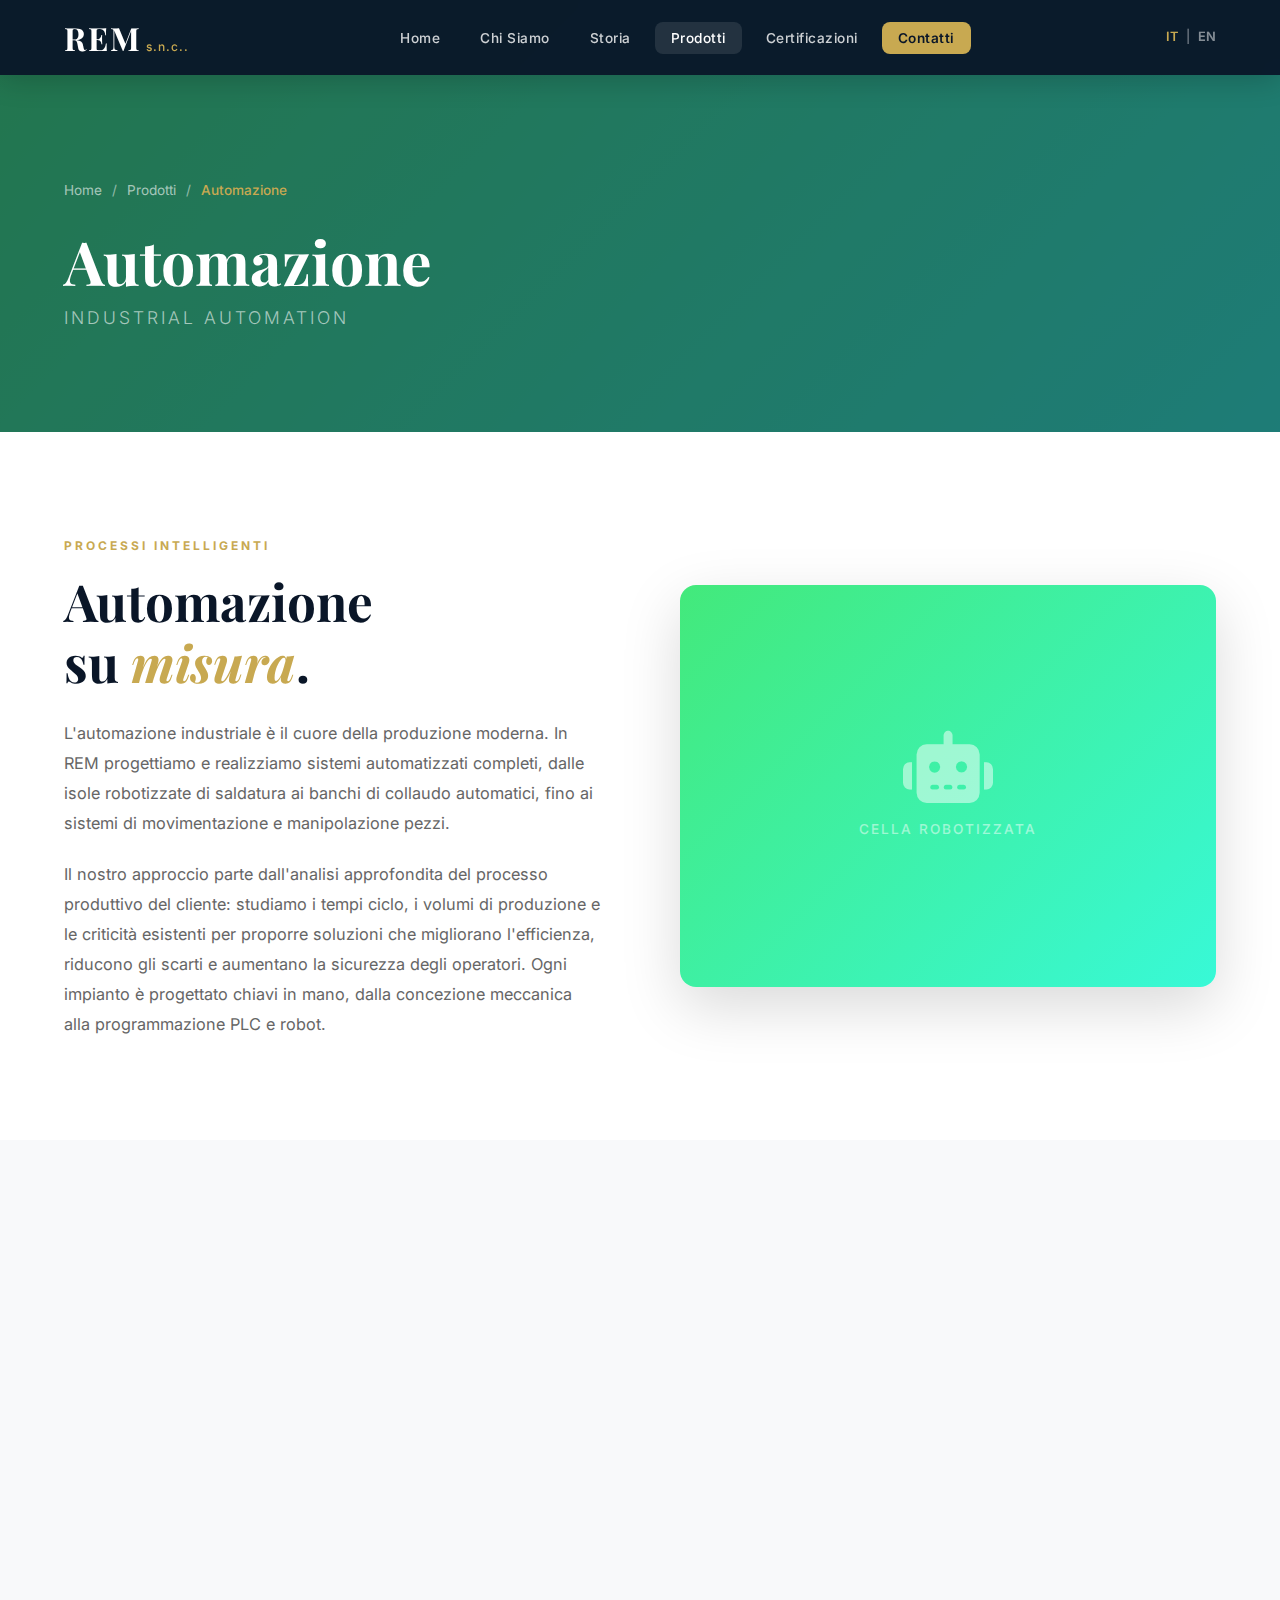
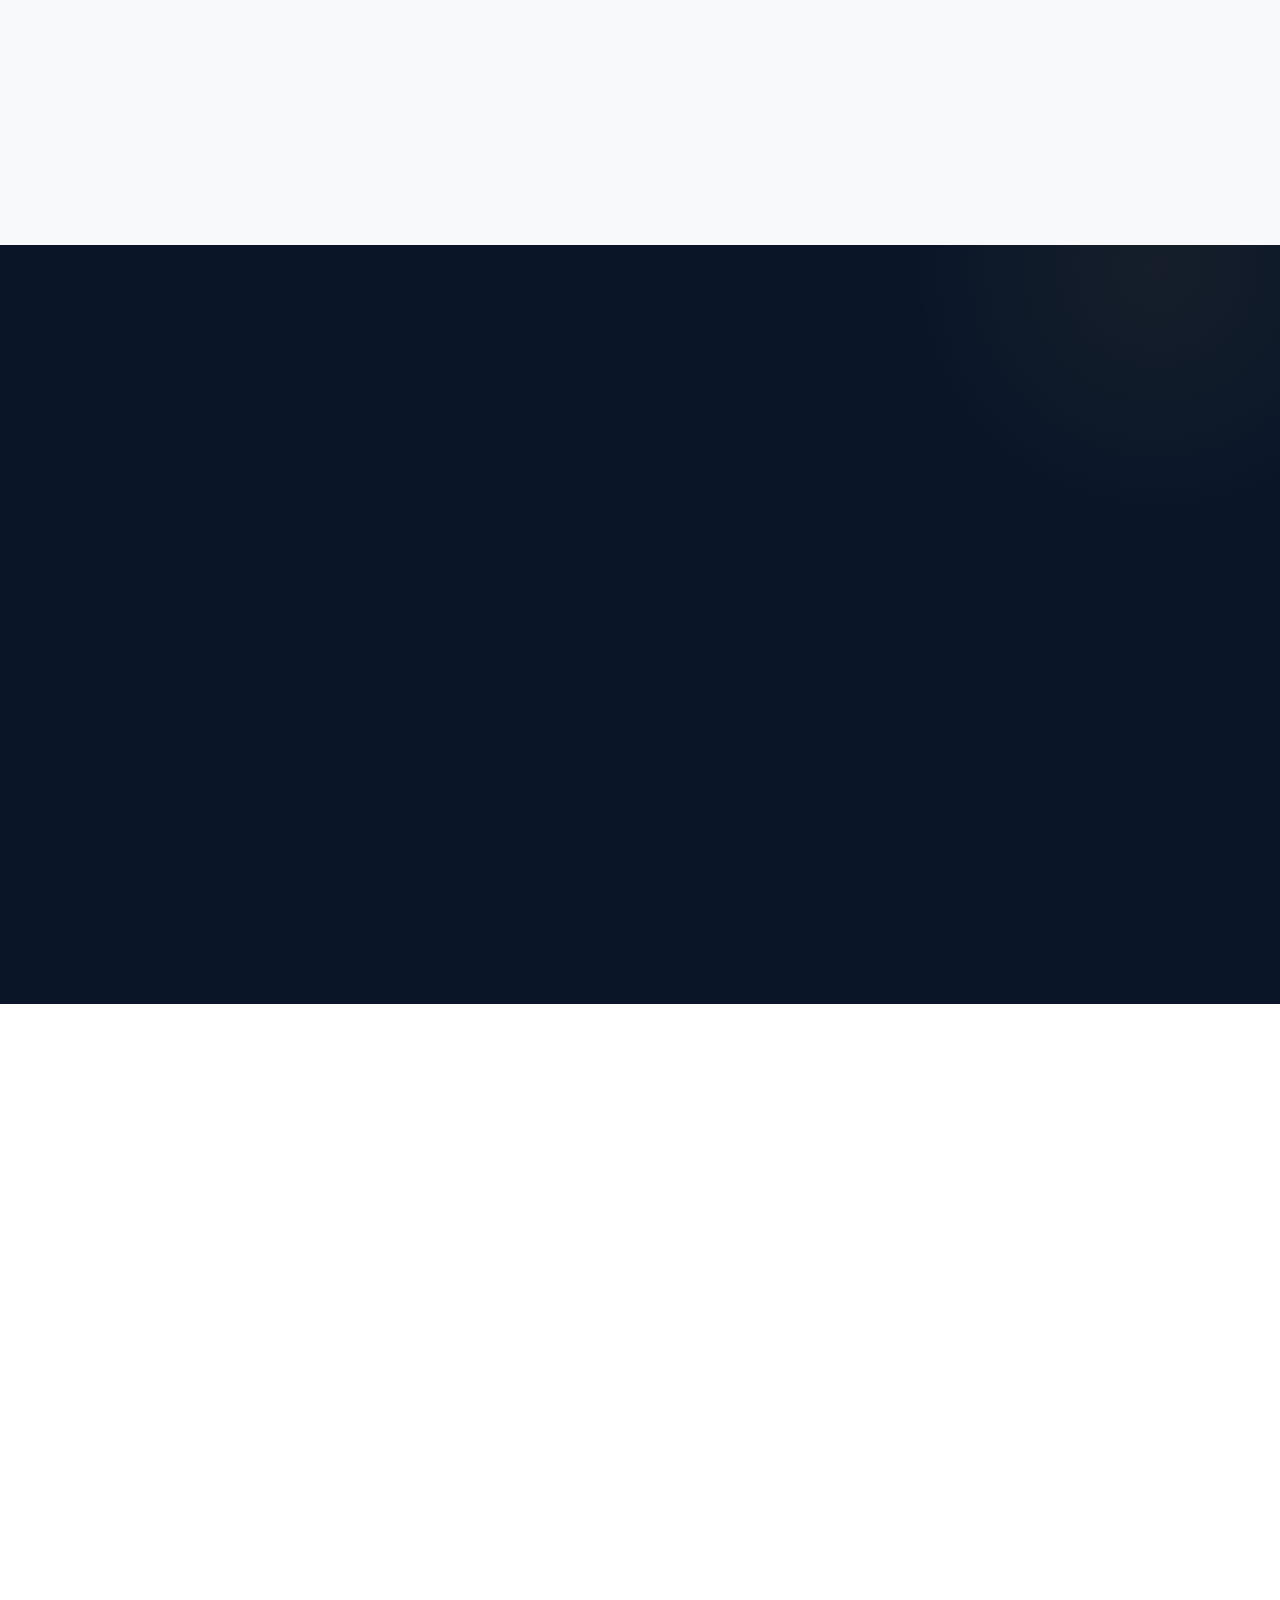
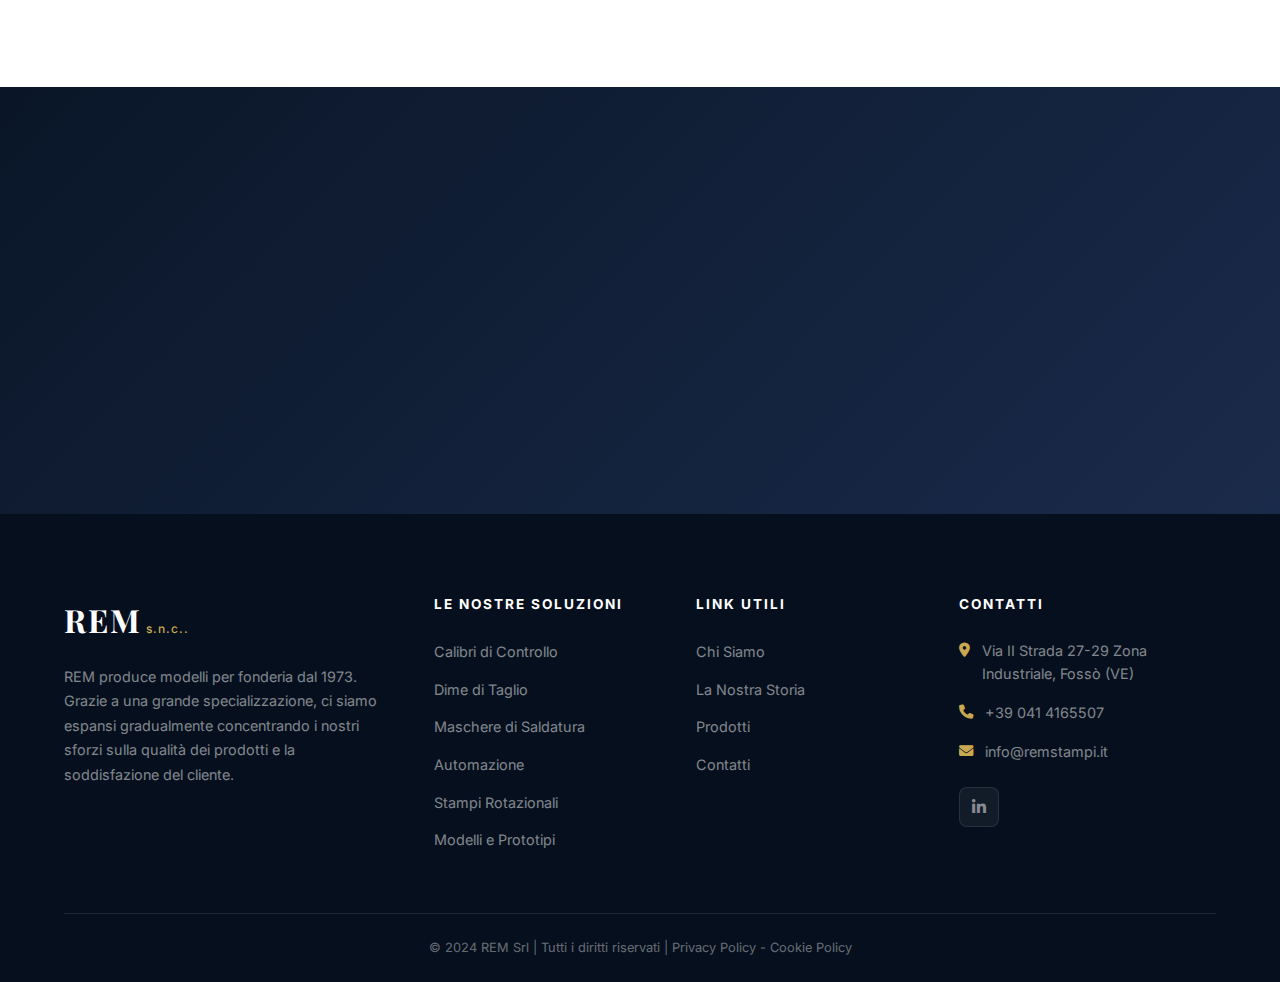
<file: prodotti/automazione.html>
<!DOCTYPE html>
<html lang="it">
<head>
    <meta charset="UTF-8">
    <meta name="viewport" content="width=device-width, initial-scale=1.0">
    <title>Automazione Industriale | REM Srl</title>
    <meta name="description" content="REM Srl progetta soluzioni di automazione industriale personalizzate per ottimizzare i processi produttivi nel settore automotive e manifatturiero.">
    <link rel="preconnect" href="https://fonts.googleapis.com">
    <link rel="preconnect" href="https://fonts.gstatic.com" crossorigin>
    <link href="https://fonts.googleapis.com/css2?family=Inter:wght@300;400;500;600;700;800;900&family=Playfair+Display:wght@400;500;600;700&display=swap" rel="stylesheet">
    <link rel="stylesheet" href="https://cdnjs.cloudflare.com/ajax/libs/font-awesome/6.5.1/css/all.min.css">
    <link rel="stylesheet" href="../css/style.css">
    <link rel="stylesheet" href="../css/product-page.css">
</head>
<body>

    <!-- HEADER -->
    <header class="header header--scrolled" id="header">
        <div class="header__container">
            <a href="../index.html" class="header__logo">
                <span class="logo__text">REM</span>
                <span class="logo__sub">s.n.c..</span>
            </a>
            <nav class="header__nav" id="nav">
                <ul class="nav__list">
                    <li><a href="../index.html" class="nav__link">Home</a></li>
                    <li><a href="../index.html#chi-siamo" class="nav__link">Chi Siamo</a></li>
                    <li><a href="../index.html#storia" class="nav__link">Storia</a></li>
                    <li><a href="../index.html#prodotti" class="nav__link active">Prodotti</a></li>
                    <li><a href="../index.html#certificazioni" class="nav__link">Certificazioni</a></li>
                    <li><a href="../index.html#contatti" class="nav__link nav__link--cta">Contatti</a></li>
                </ul>
            </nav>
            <div class="header__lang">
                <a href="#" class="lang__link active">IT</a>
                <span>|</span>
                <a href="../en/prodotti/automations.html" class="lang__link">EN</a>
            </div>
            <button class="header__burger" id="burger" aria-label="Toggle Menu">
                <span></span>
                <span></span>
                <span></span>
            </button>
        </div>
    </header>

    <!-- PRODUCT HERO -->
    <section class="product-hero" style="background: linear-gradient(135deg, #43e97b 0%, #38f9d7 100%);">
        <div class="product-hero__overlay"></div>
        <div class="container">
            <div class="product-hero__content">
                <nav class="breadcrumb">
                    <a href="../index.html">Home</a>
                    <span>/</span>
                    <a href="../index.html#prodotti">Prodotti</a>
                    <span>/</span>
                    <span class="breadcrumb__current">Automazione</span>
                </nav>
                <h1 class="product-hero__title">Automazione</h1>
                <p class="product-hero__subtitle">Industrial Automation</p>
            </div>
        </div>
    </section>

    <!-- PRODUCT INTRO -->
    <section class="product-intro">
        <div class="container">
            <div class="product-intro__grid">
                <div class="product-intro__text" data-animate="fade-right">
                    <span class="section__tag">Processi Intelligenti</span>
                    <h2 class="section__title">Automazione<br>su <em>misura</em>.</h2>
                    <p>
                        L'automazione industriale è il cuore della produzione moderna. In REM progettiamo e realizziamo 
                        sistemi automatizzati completi, dalle isole robotizzate di saldatura ai banchi di collaudo automatici, 
                        fino ai sistemi di movimentazione e manipolazione pezzi.
                    </p>
                    <p>
                        Il nostro approccio parte dall'analisi approfondita del processo produttivo del cliente: studiamo 
                        i tempi ciclo, i volumi di produzione e le criticità esistenti per proporre soluzioni che migliorano 
                        l'efficienza, riducono gli scarti e aumentano la sicurezza degli operatori. Ogni impianto è 
                        progettato chiavi in mano, dalla concezione meccanica alla programmazione PLC e robot.
                    </p>
                </div>
                <div class="product-intro__image" data-animate="fade-left">
                    <div class="product-image-placeholder" style="background: linear-gradient(135deg, #43e97b 0%, #38f9d7 100%);">
                        <i class="fas fa-robot"></i>
                        <span>Cella Robotizzata</span>
                    </div>
                </div>
            </div>
        </div>
    </section>

    <!-- PRODUCT FEATURES -->
    <section class="product-features">
        <div class="container">
            <div class="product-features__header" data-animate="fade-up">
                <h2 class="section__title">Le nostre<br><em>competenze</em></h2>
            </div>
            <div class="product-features__grid">
                <div class="pf-card" data-animate="fade-up">
                    <div class="pf-card__icon" style="background: linear-gradient(135deg, #43e97b 0%, #38f9d7 100%);">
                        <i class="fas fa-robot"></i>
                    </div>
                    <h3>Celle Robotizzate</h3>
                    <p>Progettazione di celle di saldatura, manipolazione e assemblaggio con robot antropomorfi ABB, FANUC, KUKA e Universal Robots.</p>
                </div>
                <div class="pf-card" data-animate="fade-up">
                    <div class="pf-card__icon" style="background: linear-gradient(135deg, #43e97b 0%, #38f9d7 100%);">
                        <i class="fas fa-microchip"></i>
                    </div>
                    <h3>Programmazione PLC</h3>
                    <p>Sviluppo software PLC Siemens, Allen-Bradley e Beckhoff per il controllo completo dell'impianto con interfacce HMI intuitive.</p>
                </div>
                <div class="pf-card" data-animate="fade-up">
                    <div class="pf-card__icon" style="background: linear-gradient(135deg, #43e97b 0%, #38f9d7 100%);">
                        <i class="fas fa-eye"></i>
                    </div>
                    <h3>Sistemi di Visione</h3>
                    <p>Integrazione di telecamere e sistemi di visione artificiale per il controllo qualità in linea e la guida robot.</p>
                </div>
                <div class="pf-card" data-animate="fade-up">
                    <div class="pf-card__icon" style="background: linear-gradient(135deg, #43e97b 0%, #38f9d7 100%);">
                        <i class="fas fa-network-wired"></i>
                    </div>
                    <h3>Industria 4.0</h3>
                    <p>Soluzioni connesse con raccolta dati in tempo reale, tracciabilità del prodotto e monitoraggio remoto delle prestazioni.</p>
                </div>
            </div>
        </div>
    </section>

    <!-- PRODUCT DETAILS -->
    <section class="product-details">
        <div class="container">
            <div class="product-details__grid">
                <div class="product-details__image" data-animate="fade-right">
                    <div class="product-image-placeholder product-image-placeholder--dark">
                        <i class="fas fa-sitemap"></i>
                        <span>Layout Impianto</span>
                    </div>
                </div>
                <div class="product-details__text" data-animate="fade-left">
                    <h2 class="section__title section__title--light">Il nostro<br><em>approccio</em></h2>
                    <div class="process-steps">
                        <div class="process-step">
                            <span class="process-step__number">01</span>
                            <div>
                                <h4>Studio di fattibilità</h4>
                                <p>Analisi del processo esistente, definizione dei requisiti e studio delle soluzioni tecniche con simulazione 3D.</p>
                            </div>
                        </div>
                        <div class="process-step">
                            <span class="process-step__number">02</span>
                            <div>
                                <h4>Progettazione meccanica ed elettrica</h4>
                                <p>Sviluppo completo del layout, delle strutture meccaniche, degli impianti elettrici e pneumatici.</p>
                            </div>
                        </div>
                        <div class="process-step">
                            <span class="process-step__number">03</span>
                            <div>
                                <h4>Costruzione e assemblaggio</h4>
                                <p>Realizzazione nel nostro stabilimento con collaudo funzionale completo prima della spedizione.</p>
                            </div>
                        </div>
                        <div class="process-step">
                            <span class="process-step__number">04</span>
                            <div>
                                <h4>Installazione e avviamento</h4>
                                <p>Montaggio presso il cliente, messa in servizio, formazione degli operatori e assistenza post-vendita.</p>
                            </div>
                        </div>
                    </div>
                </div>
            </div>
        </div>
    </section>

    <!-- PRODUCT APPLICATIONS -->
    <section class="product-applications">
        <div class="container">
            <div class="product-applications__header" data-animate="fade-up">
                <h2 class="section__title">Settori di<br><em>applicazione</em></h2>
            </div>
            <div class="product-applications__grid">
                <div class="app-card" data-animate="fade-up">
                    <i class="fas fa-car"></i>
                    <h4>Automotive</h4>
                    <p>Linee di saldatura automatizzate, banchi di assemblaggio robotizzati e sistemi di controllo qualità in linea per OEM e Tier 1.</p>
                </div>
                <div class="app-card" data-animate="fade-up">
                    <i class="fas fa-box-open"></i>
                    <h4>Packaging</h4>
                    <p>Sistemi di pallettizzazione, confezionamento automatico e movimentazione materiali per l'industria alimentare e farmaceutica.</p>
                </div>
                <div class="app-card" data-animate="fade-up">
                    <i class="fas fa-bolt"></i>
                    <h4>Energia</h4>
                    <p>Automazione per la produzione di componenti per energie rinnovabili, pannelli solari e sistemi di accumulo.</p>
                </div>
            </div>
        </div>
    </section>

    <!-- CTA -->
    <section class="product-cta">
        <div class="container">
            <div class="product-cta__content" data-animate="fade-up">
                <h2>Vuoi automatizzare il tuo processo produttivo?</h2>
                <p>Dalla consulenza iniziale all'avviamento: ti accompagniamo in ogni fase del progetto di automazione.</p>
                <div class="product-cta__buttons">
                    <a href="../index.html#contatti" class="btn btn--primary"><i class="fas fa-envelope"></i> Richiedi Preventivo</a>
                    <a href="../index.html#prodotti" class="btn btn--outline-light"><i class="fas fa-arrow-left"></i> Tutti i Prodotti</a>
                </div>
            </div>
        </div>
    </section>

    <!-- FOOTER -->
    <footer class="footer">
        <div class="container">
            <div class="footer__grid">
                <div class="footer__col">
                    <a href="../index.html" class="footer__logo">
                        <span class="logo__text">REM</span>
                        <span class="logo__sub">s.n.c..</span>
                    </a>
                    <p class="footer__about">
                        REM produce modelli per fonderia dal 1973. Grazie a una grande specializzazione, ci siamo espansi 
                        gradualmente concentrando i nostri sforzi sulla qualità dei prodotti e la soddisfazione del cliente.
                    </p>
                </div>
                <div class="footer__col">
                    <h4 class="footer__heading">Le Nostre Soluzioni</h4>
                    <ul class="footer__links">
                        <li><a href="calibri-di-controllo.html">Calibri di Controllo</a></li>
                        <li><a href="dime-di-taglio.html">Dime di Taglio</a></li>
                        <li><a href="maschere-di-saldatura.html">Maschere di Saldatura</a></li>
                        <li><a href="automazione.html">Automazione</a></li>
                        <li><a href="stampi.html">Stampi Rotazionali</a></li>
                        <li><a href="modelli-e-prototipi.html">Modelli e Prototipi</a></li>
                    </ul>
                </div>
                <div class="footer__col">
                    <h4 class="footer__heading">Link Utili</h4>
                    <ul class="footer__links">
                        <li><a href="../index.html#chi-siamo">Chi Siamo</a></li>
                        <li><a href="../index.html#storia">La Nostra Storia</a></li>
                        <li><a href="../index.html#prodotti">Prodotti</a></li>
                        <li><a href="../index.html#contatti">Contatti</a></li>
                    </ul>
                </div>
                <div class="footer__col">
                    <h4 class="footer__heading">Contatti</h4>
                    <ul class="footer__contact">
                        <li><i class="fas fa-map-marker-alt"></i> Via II Strada 27-29
                        Zona Industriale, Fossò (VE)</li>
                        <li><i class="fas fa-phone"></i> <a href="tel:+390414165507">+39 041 4165507</a></li>
                        <li><i class="fas fa-envelope"></i> <a href="mailto:info@remstampi.it">info@remstampi.it</a></li>
                    </ul>
                    <div class="footer__social">
                        <a href="https://it.linkedin.com/company/rem-resine-modelli-calibri" target="_blank" aria-label="LinkedIn">
                            <i class="fab fa-linkedin-in"></i>
                        </a>
                    </div>
                </div>
            </div>
            <div class="footer__bottom">
                <p>&copy; 2024 REM Srl | Tutti i diritti riservati | <a href="#">Privacy Policy</a> - <a href="#">Cookie Policy</a></p>
            </div>
        </div>
    </footer>

    <button class="back-to-top" id="backToTop" aria-label="Torna su">
        <i class="fas fa-chevron-up"></i>
    </button>

    <script src="../js/product-page.js"></script>
</body>
</html>
</file>
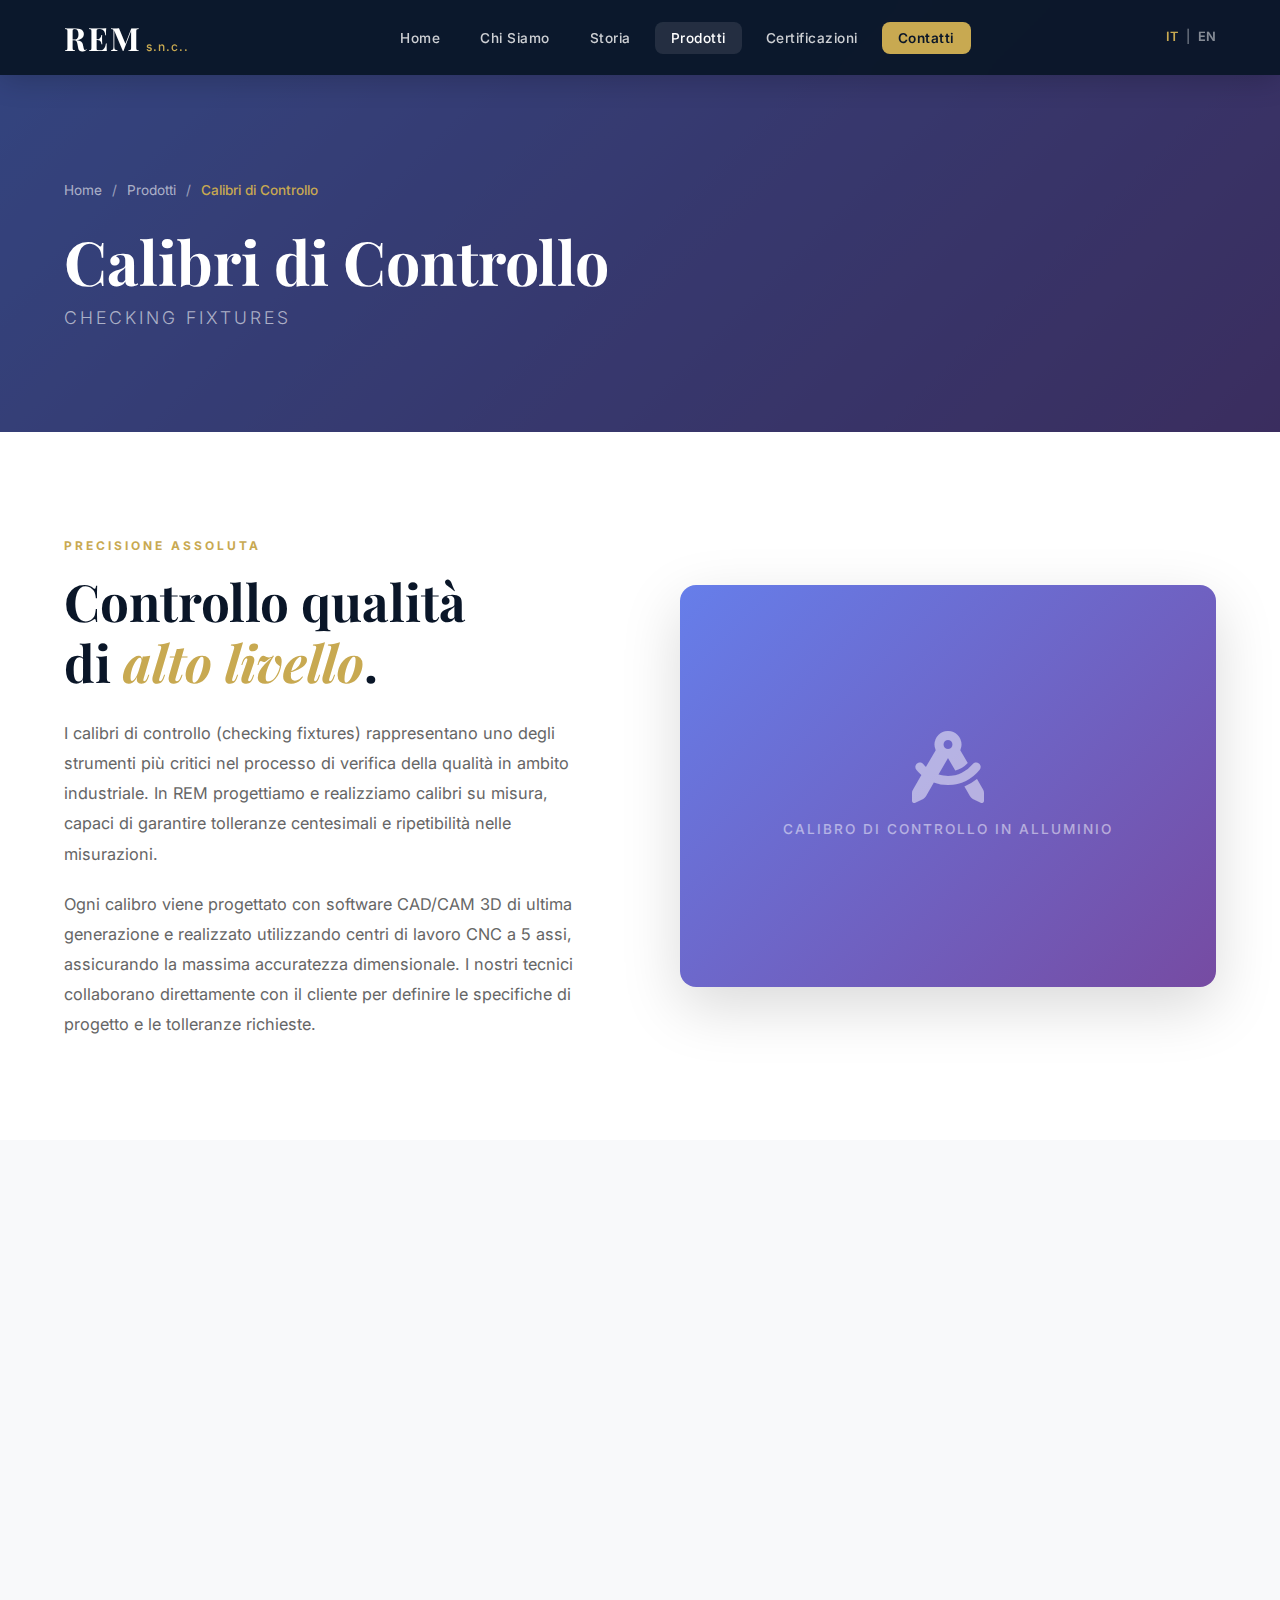
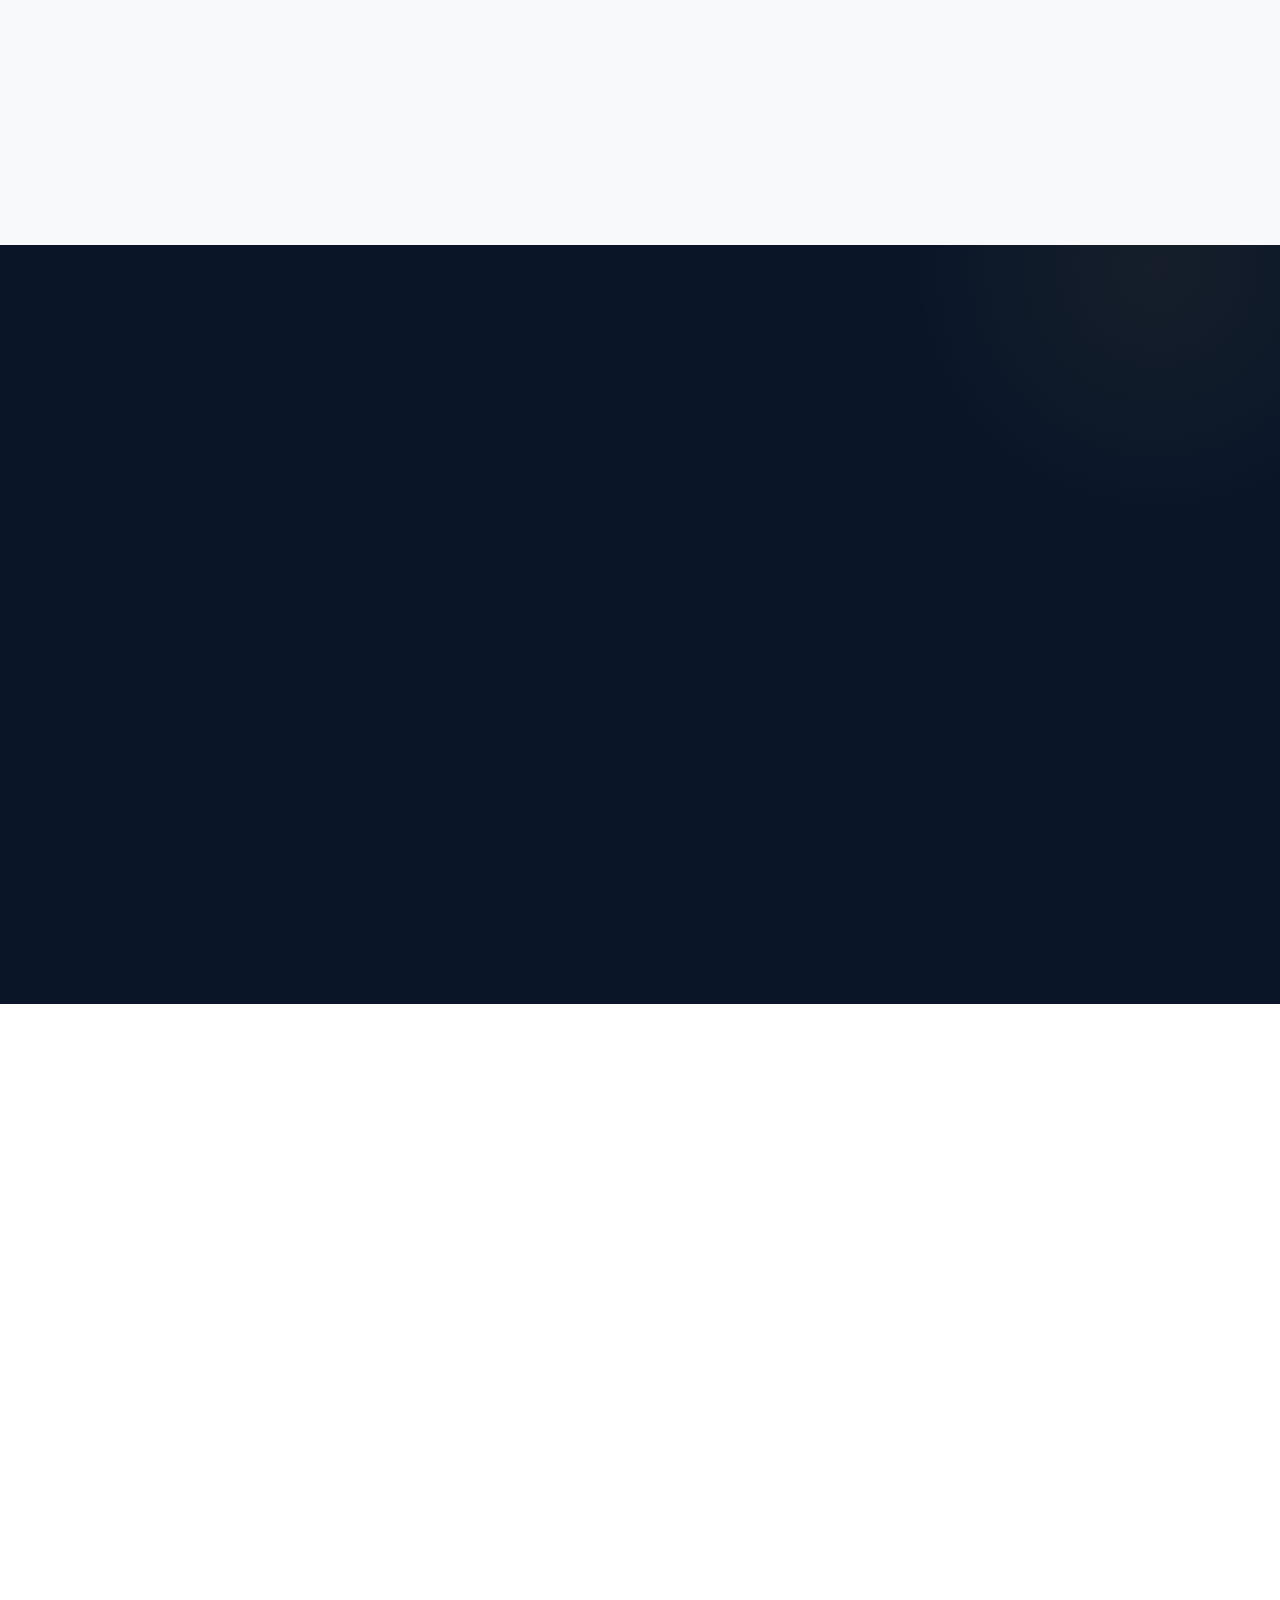
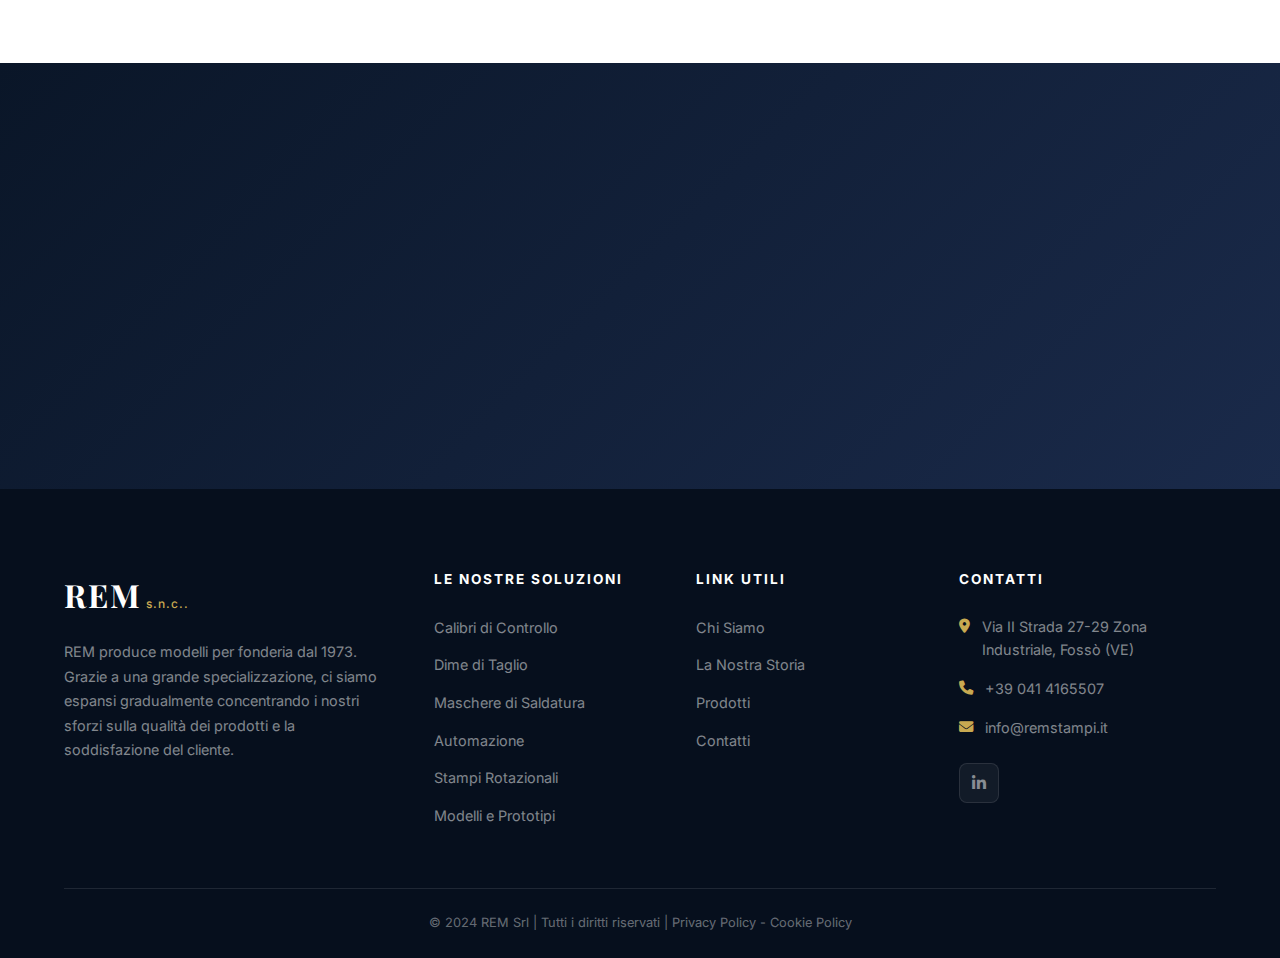
<file: prodotti/calibri-di-controllo.html>
<!DOCTYPE html>
<html lang="it">
<head>
    <meta charset="UTF-8">
    <meta name="viewport" content="width=device-width, initial-scale=1.0">
    <title>Calibri di Controllo | REM Srl</title>
    <meta name="description" content="REM Srl progetta e realizza calibri di controllo e sostegni in alluminio, resina e ferro elettrosaldato per l'industria automotive e manifatturiera.">
    <link rel="preconnect" href="https://fonts.googleapis.com">
    <link rel="preconnect" href="https://fonts.gstatic.com" crossorigin>
    <link href="https://fonts.googleapis.com/css2?family=Inter:wght@300;400;500;600;700;800;900&family=Playfair+Display:wght@400;500;600;700&display=swap" rel="stylesheet">
    <link rel="stylesheet" href="https://cdnjs.cloudflare.com/ajax/libs/font-awesome/6.5.1/css/all.min.css">
    <link rel="stylesheet" href="../css/style.css">
    <link rel="stylesheet" href="../css/product-page.css">
</head>
<body>

    <!-- HEADER -->
    <header class="header header--scrolled" id="header">
        <div class="header__container">
            <a href="../index.html" class="header__logo">
                <span class="logo__text">REM</span>
                <span class="logo__sub">s.n.c..</span>
            </a>
            <nav class="header__nav" id="nav">
                <ul class="nav__list">
                    <li><a href="../index.html" class="nav__link">Home</a></li>
                    <li><a href="../index.html#chi-siamo" class="nav__link">Chi Siamo</a></li>
                    <li><a href="../index.html#storia" class="nav__link">Storia</a></li>
                    <li><a href="../index.html#prodotti" class="nav__link active">Prodotti</a></li>
                    <li><a href="../index.html#certificazioni" class="nav__link">Certificazioni</a></li>
                    <li><a href="../index.html#contatti" class="nav__link nav__link--cta">Contatti</a></li>
                </ul>
            </nav>
            <div class="header__lang">
                <a href="#" class="lang__link active">IT</a>
                <span>|</span>
                <a href="../en/prodotti/checking-fixtures.html" class="lang__link">EN</a>
            </div>
            <button class="header__burger" id="burger" aria-label="Toggle Menu">
                <span></span>
                <span></span>
                <span></span>
            </button>
        </div>
    </header>

    <!-- PRODUCT HERO -->
    <section class="product-hero" style="background: linear-gradient(135deg, #667eea 0%, #764ba2 100%);">
        <div class="product-hero__overlay"></div>
        <div class="container">
            <div class="product-hero__content">
                <nav class="breadcrumb">
                    <a href="../index.html">Home</a>
                    <span>/</span>
                    <a href="../index.html#prodotti">Prodotti</a>
                    <span>/</span>
                    <span class="breadcrumb__current">Calibri di Controllo</span>
                </nav>
                <h1 class="product-hero__title">Calibri di Controllo</h1>
                <p class="product-hero__subtitle">Checking Fixtures</p>
            </div>
        </div>
    </section>

    <!-- PRODUCT INTRO -->
    <section class="product-intro">
        <div class="container">
            <div class="product-intro__grid">
                <div class="product-intro__text" data-animate="fade-right">
                    <span class="section__tag">Precisione Assoluta</span>
                    <h2 class="section__title">Controllo qualità<br>di <em>alto livello</em>.</h2>
                    <p>
                        I calibri di controllo (checking fixtures) rappresentano uno degli strumenti più critici nel processo 
                        di verifica della qualità in ambito industriale. In REM progettiamo e realizziamo calibri su misura, 
                        capaci di garantire tolleranze centesimali e ripetibilità nelle misurazioni.
                    </p>
                    <p>
                        Ogni calibro viene progettato con software CAD/CAM 3D di ultima generazione e realizzato 
                        utilizzando centri di lavoro CNC a 5 assi, assicurando la massima accuratezza dimensionale. 
                        I nostri tecnici collaborano direttamente con il cliente per definire le specifiche di progetto 
                        e le tolleranze richieste.
                    </p>
                </div>
                <div class="product-intro__image" data-animate="fade-left">
                    <div class="product-image-placeholder" style="background: linear-gradient(135deg, #667eea 0%, #764ba2 100%);">
                        <i class="fas fa-drafting-compass"></i>
                        <span>Calibro di Controllo in Alluminio</span>
                    </div>
                </div>
            </div>
        </div>
    </section>

    <!-- PRODUCT FEATURES -->
    <section class="product-features">
        <div class="container">
            <div class="product-features__header" data-animate="fade-up">
                <h2 class="section__title">Caratteristiche<br><em>tecniche</em></h2>
            </div>
            <div class="product-features__grid">
                <div class="pf-card" data-animate="fade-up">
                    <div class="pf-card__icon" style="background: linear-gradient(135deg, #667eea 0%, #764ba2 100%);">
                        <i class="fas fa-ruler-combined"></i>
                    </div>
                    <h3>Tolleranze Centesimali</h3>
                    <p>Precisione fino a ±0,01 mm grazie alla lavorazione CNC a 5 assi e alla verifica con macchine di misura a coordinate (CMM).</p>
                </div>
                <div class="pf-card" data-animate="fade-up">
                    <div class="pf-card__icon" style="background: linear-gradient(135deg, #667eea 0%, #764ba2 100%);">
                        <i class="fas fa-layer-group"></i>
                    </div>
                    <h3>Materiali Diversificati</h3>
                    <p>Realizziamo calibri in alluminio aeronautico, resina epossidica ad alta stabilità, ferro elettrosaldato e materiali compositi.</p>
                </div>
                <div class="pf-card" data-animate="fade-up">
                    <div class="pf-card__icon" style="background: linear-gradient(135deg, #667eea 0%, #764ba2 100%);">
                        <i class="fas fa-laptop-code"></i>
                    </div>
                    <h3>Progettazione 3D</h3>
                    <p>Utilizziamo CATIA V5, SolidWorks e NX Siemens per la progettazione tridimensionale completa con simulazione FEM.</p>
                </div>
                <div class="pf-card" data-animate="fade-up">
                    <div class="pf-card__icon" style="background: linear-gradient(135deg, #667eea 0%, #764ba2 100%);">
                        <i class="fas fa-certificate"></i>
                    </div>
                    <h3>Certificazione e Collaudo</h3>
                    <p>Ogni calibro viene collaudato e certificato con report dimensionale completo, garantendo la tracciabilità del prodotto.</p>
                </div>
            </div>
        </div>
    </section>

    <!-- PRODUCT DETAILS -->
    <section class="product-details">
        <div class="container">
            <div class="product-details__grid">
                <div class="product-details__image" data-animate="fade-right">
                    <div class="product-image-placeholder product-image-placeholder--dark">
                        <i class="fas fa-microscope"></i>
                        <span>Verifica CMM</span>
                    </div>
                </div>
                <div class="product-details__text" data-animate="fade-left">
                    <h2 class="section__title section__title--light">Processo<br><em>produttivo</em></h2>
                    <div class="process-steps">
                        <div class="process-step">
                            <span class="process-step__number">01</span>
                            <div>
                                <h4>Analisi del progetto</h4>
                                <p>Studio della geometria del pezzo da controllare e definizione dei punti di misura critici.</p>
                            </div>
                        </div>
                        <div class="process-step">
                            <span class="process-step__number">02</span>
                            <div>
                                <h4>Progettazione CAD/CAM</h4>
                                <p>Modellazione 3D del calibro con posizionamento dei riferimenti, battute e sistemi di bloccaggio.</p>
                            </div>
                        </div>
                        <div class="process-step">
                            <span class="process-step__number">03</span>
                            <div>
                                <h4>Lavorazione CNC</h4>
                                <p>Fresatura su centri di lavoro a 5 assi con finitura superficiale controllata.</p>
                            </div>
                        </div>
                        <div class="process-step">
                            <span class="process-step__number">04</span>
                            <div>
                                <h4>Collaudo e Certificazione</h4>
                                <p>Verifica dimensionale con macchina CMM e rilascio del certificato di conformità.</p>
                            </div>
                        </div>
                    </div>
                </div>
            </div>
        </div>
    </section>

    <!-- PRODUCT APPLICATIONS -->
    <section class="product-applications">
        <div class="container">
            <div class="product-applications__header" data-animate="fade-up">
                <h2 class="section__title">Settori di<br><em>applicazione</em></h2>
            </div>
            <div class="product-applications__grid">
                <div class="app-card" data-animate="fade-up">
                    <i class="fas fa-car"></i>
                    <h4>Automotive</h4>
                    <p>Controllo di pannelli carrozzeria, componenti strutturali, cruscotti e parti in plastica per i principali OEM europei.</p>
                </div>
                <div class="app-card" data-animate="fade-up">
                    <i class="fas fa-plane"></i>
                    <h4>Aerospaziale</h4>
                    <p>Calibri per componenti aeronautici con tolleranze estremamente restrittive e materiali certificati.</p>
                </div>
                <div class="app-card" data-animate="fade-up">
                    <i class="fas fa-cogs"></i>
                    <h4>Manifattura Generale</h4>
                    <p>Soluzioni per il controllo di componenti meccanici, elettrodomestici e prodotti di consumo.</p>
                </div>
            </div>
        </div>
    </section>

    <!-- CTA -->
    <section class="product-cta">
        <div class="container">
            <div class="product-cta__content" data-animate="fade-up">
                <h2>Hai bisogno di un calibro di controllo su misura?</h2>
                <p>Contattaci per un preventivo personalizzato. Il nostro team tecnico è pronto ad assisterti.</p>
                <div class="product-cta__buttons">
                    <a href="../index.html#contatti" class="btn btn--primary"><i class="fas fa-envelope"></i> Richiedi Preventivo</a>
                    <a href="../index.html#prodotti" class="btn btn--outline-light"><i class="fas fa-arrow-left"></i> Tutti i Prodotti</a>
                </div>
            </div>
        </div>
    </section>

    <!-- FOOTER -->
    <footer class="footer">
        <div class="container">
            <div class="footer__grid">
                <div class="footer__col">
                    <a href="../index.html" class="footer__logo">
                        <span class="logo__text">REM</span>
                        <span class="logo__sub">s.n.c..</span>
                    </a>
                    <p class="footer__about">
                        REM produce modelli per fonderia dal 1973. Grazie a una grande specializzazione, ci siamo espansi 
                        gradualmente concentrando i nostri sforzi sulla qualità dei prodotti e la soddisfazione del cliente.
                    </p>
                </div>
                <div class="footer__col">
                    <h4 class="footer__heading">Le Nostre Soluzioni</h4>
                    <ul class="footer__links">
                        <li><a href="calibri-di-controllo.html">Calibri di Controllo</a></li>
                        <li><a href="dime-di-taglio.html">Dime di Taglio</a></li>
                        <li><a href="maschere-di-saldatura.html">Maschere di Saldatura</a></li>
                        <li><a href="automazione.html">Automazione</a></li>
                        <li><a href="stampi.html">Stampi Rotazionali</a></li>
                        <li><a href="modelli-e-prototipi.html">Modelli e Prototipi</a></li>
                    </ul>
                </div>
                <div class="footer__col">
                    <h4 class="footer__heading">Link Utili</h4>
                    <ul class="footer__links">
                        <li><a href="../index.html#chi-siamo">Chi Siamo</a></li>
                        <li><a href="../index.html#storia">La Nostra Storia</a></li>
                        <li><a href="../index.html#prodotti">Prodotti</a></li>
                        <li><a href="../index.html#contatti">Contatti</a></li>
                    </ul>
                </div>
                <div class="footer__col">
                    <h4 class="footer__heading">Contatti</h4>
                    <ul class="footer__contact">
                        <li><i class="fas fa-map-marker-alt"></i> Via II Strada 27-29
                            Zona Industriale, Fossò (VE)</li>
                        <li><i class="fas fa-phone"></i> <a href="tel:+390414165507">+39 041 4165507</a></li>
                        <li><i class="fas fa-envelope"></i> <a href="mailto:info@remstampi.it">info@remstampi.it</a></li>
                    </ul>
                    <div class="footer__social">
                        <a href="https://it.linkedin.com/company/rem-resine-modelli-calibri" target="_blank" aria-label="LinkedIn">
                            <i class="fab fa-linkedin-in"></i>
                        </a>
                    </div>
                </div>
            </div>
            <div class="footer__bottom">
                <p>&copy; 2024 REM Srl | Tutti i diritti riservati | <a href="#">Privacy Policy</a> - <a href="#">Cookie Policy</a></p>
            </div>
        </div>
    </footer>

    <button class="back-to-top" id="backToTop" aria-label="Torna su">
        <i class="fas fa-chevron-up"></i>
    </button>

    <script src="../js/product-page.js"></script>
</body>
</html>
</file>
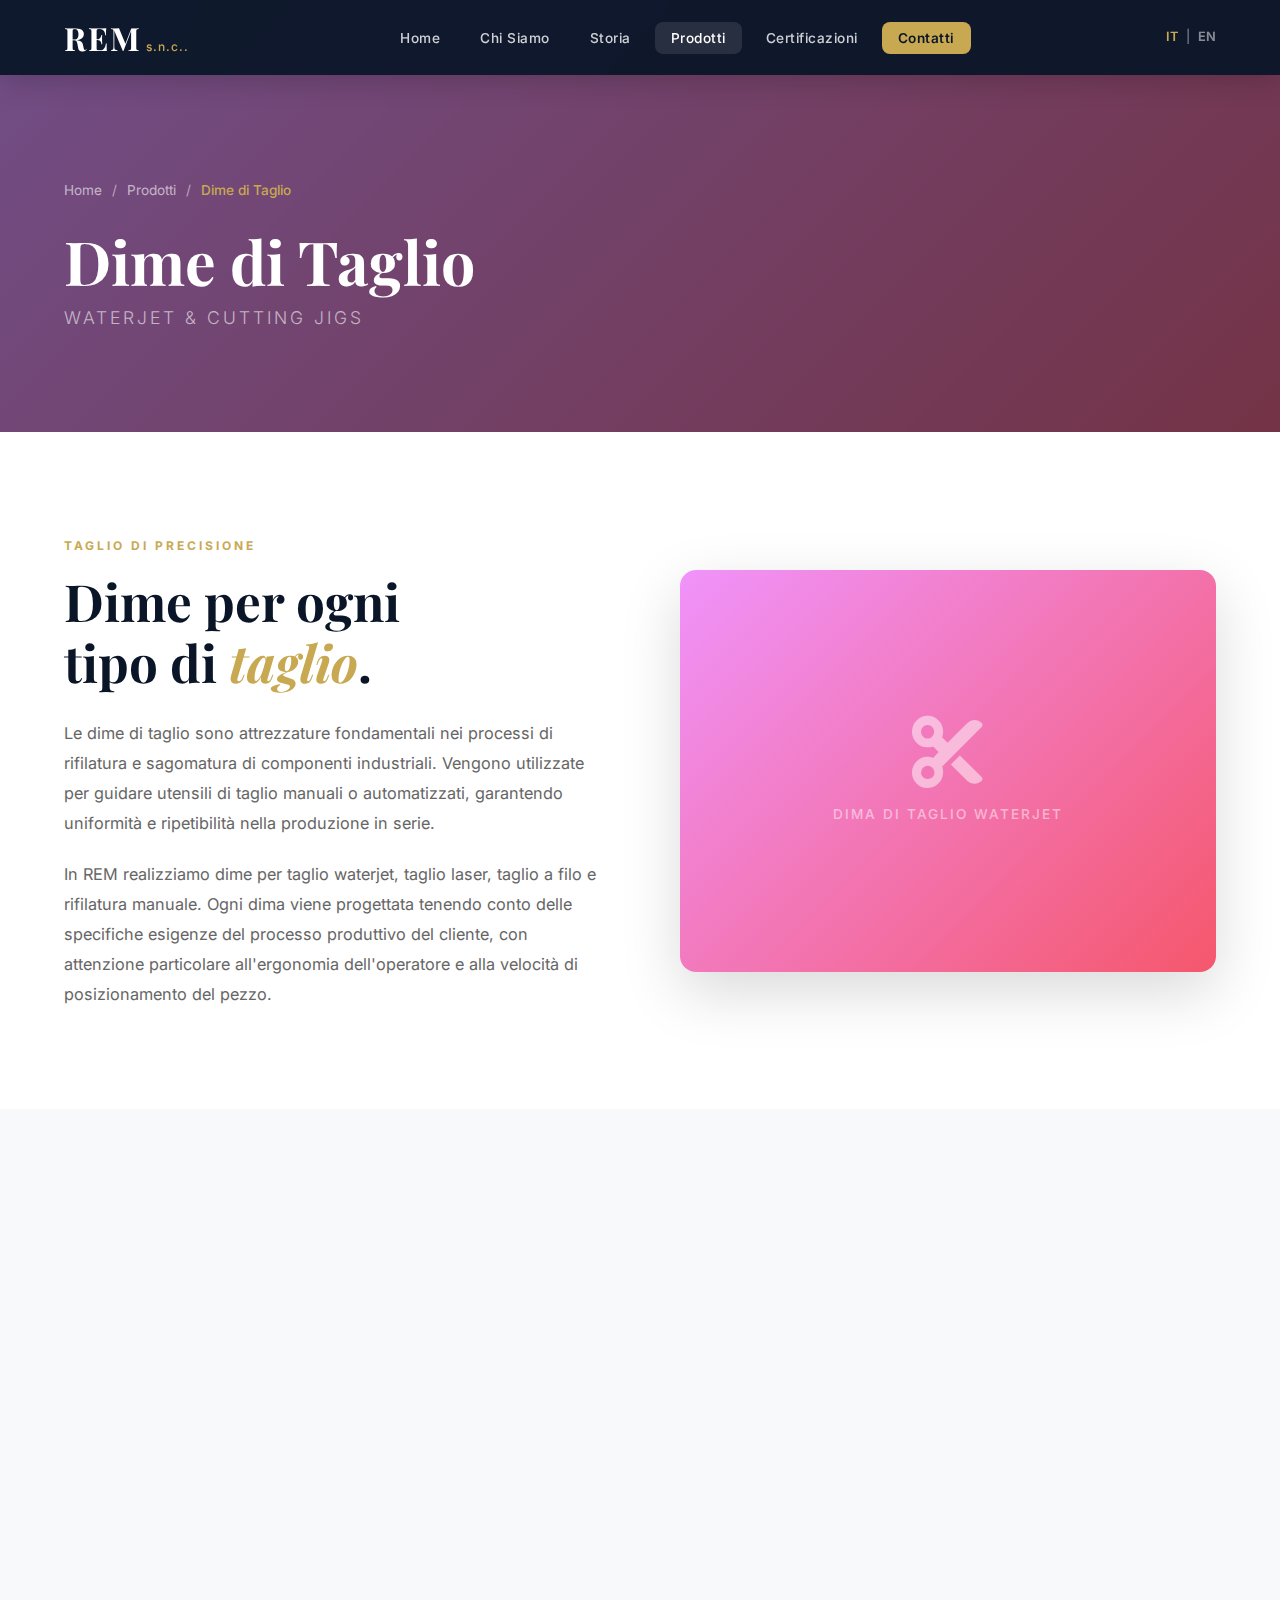
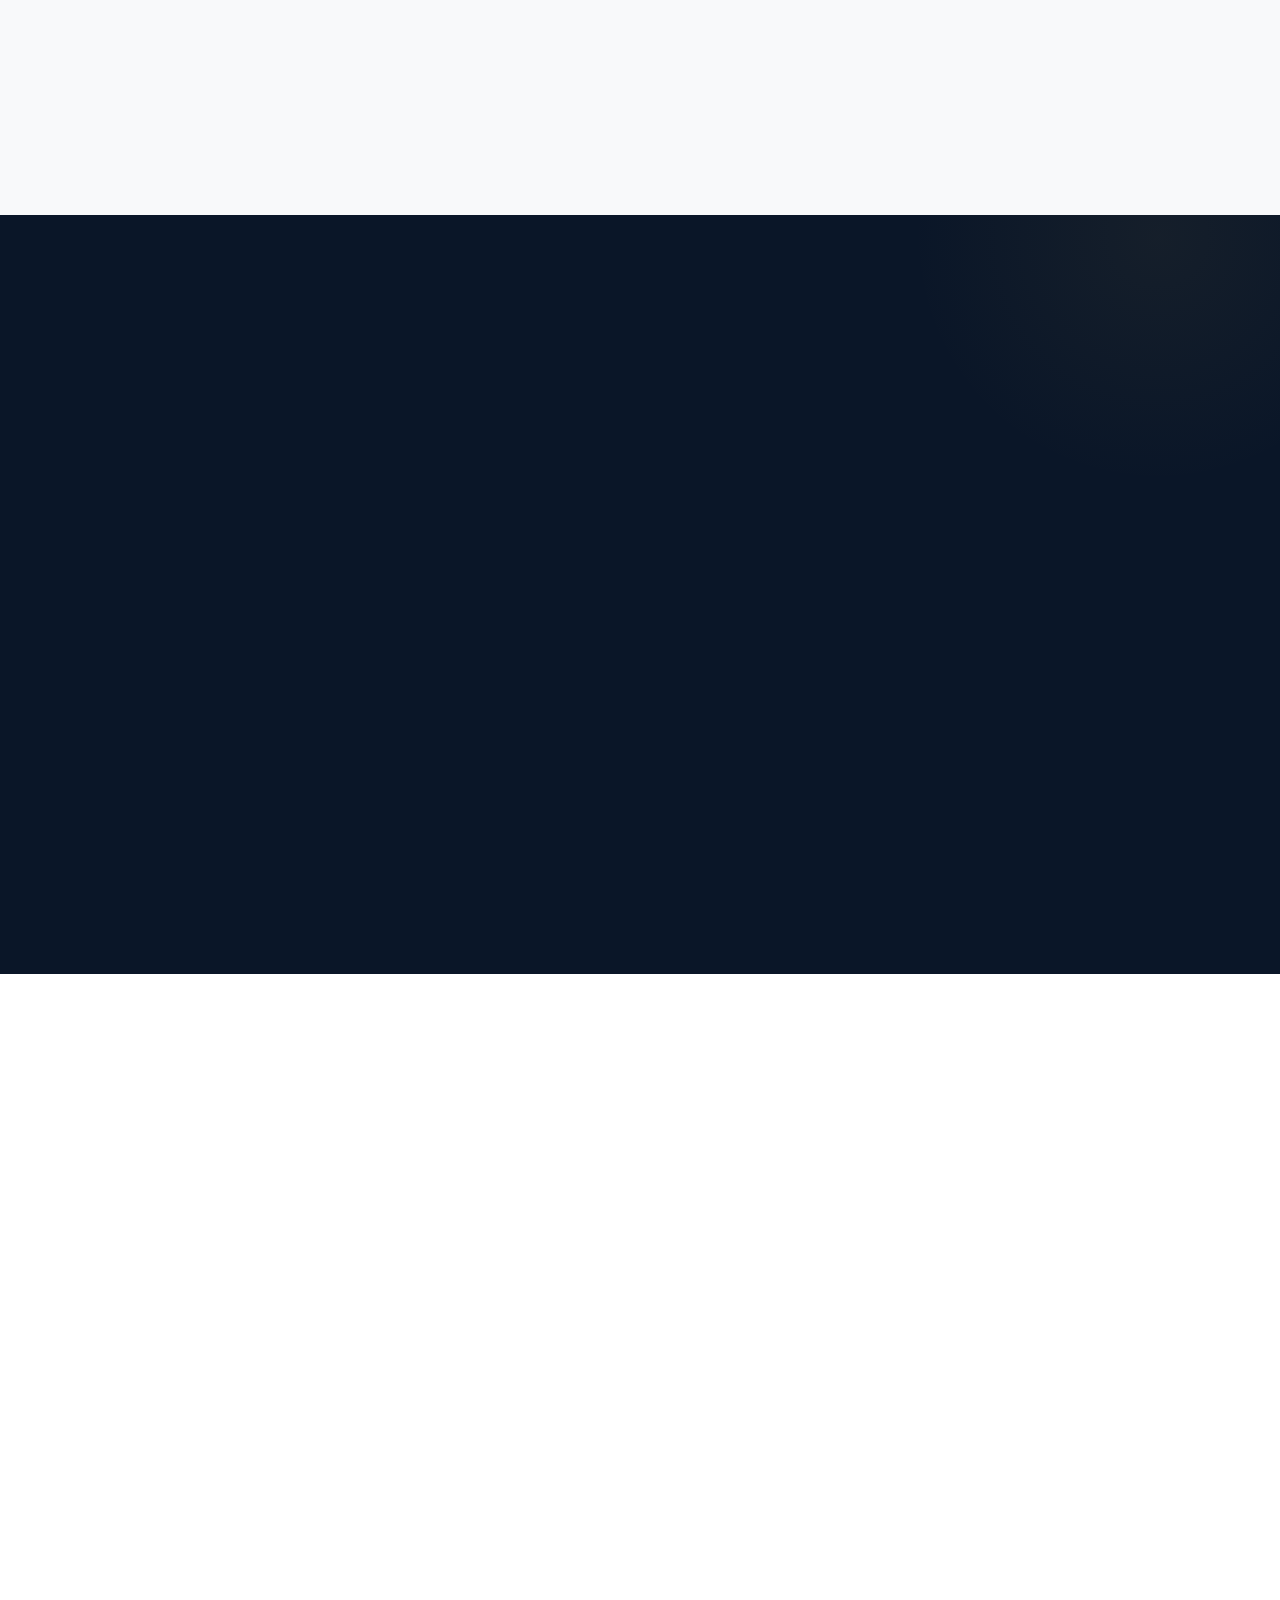
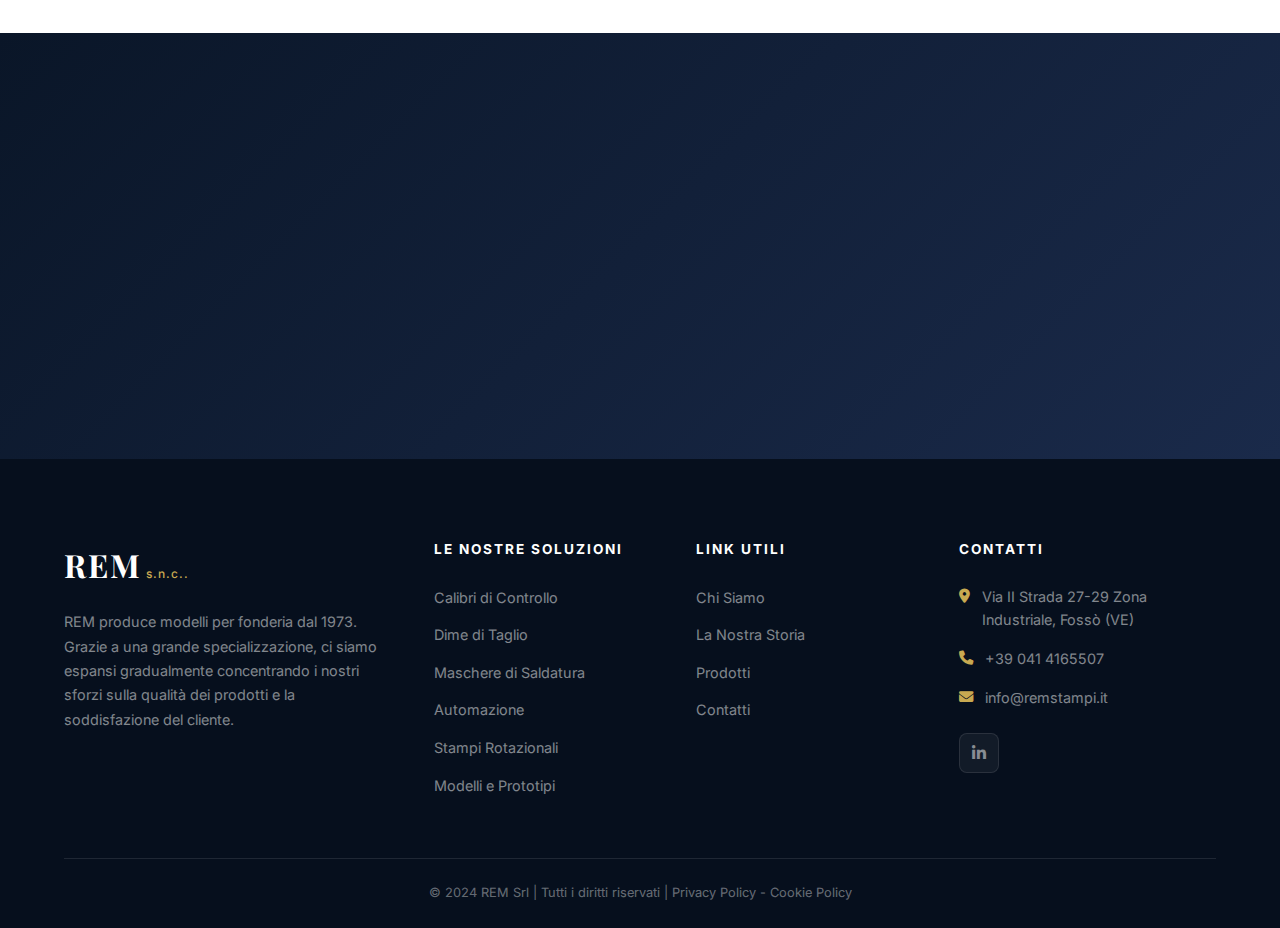
<file: prodotti/dime-di-taglio.html>
<!DOCTYPE html>
<html lang="it">
<head>
    <meta charset="UTF-8">
    <meta name="viewport" content="width=device-width, initial-scale=1.0">
    <title>Dime di Taglio | REM Srl</title>
    <meta name="description" content="REM Srl realizza dime di taglio waterjet e dime di taglio per applicazioni industriali, con materiali di alta qualità e precisione garantita.">
    <link rel="preconnect" href="https://fonts.googleapis.com">
    <link rel="preconnect" href="https://fonts.gstatic.com" crossorigin>
    <link href="https://fonts.googleapis.com/css2?family=Inter:wght@300;400;500;600;700;800;900&family=Playfair+Display:wght@400;500;600;700&display=swap" rel="stylesheet">
    <link rel="stylesheet" href="https://cdnjs.cloudflare.com/ajax/libs/font-awesome/6.5.1/css/all.min.css">
    <link rel="stylesheet" href="../css/style.css">
    <link rel="stylesheet" href="../css/product-page.css">
</head>
<body>

    <!-- HEADER -->
    <header class="header header--scrolled" id="header">
        <div class="header__container">
            <a href="../index.html" class="header__logo">
                <span class="logo__text">REM</span>
                <span class="logo__sub">s.n.c..</span>
            </a>
            <nav class="header__nav" id="nav">
                <ul class="nav__list">
                    <li><a href="../index.html" class="nav__link">Home</a></li>
                    <li><a href="../index.html#chi-siamo" class="nav__link">Chi Siamo</a></li>
                    <li><a href="../index.html#storia" class="nav__link">Storia</a></li>
                    <li><a href="../index.html#prodotti" class="nav__link active">Prodotti</a></li>
                    <li><a href="../index.html#certificazioni" class="nav__link">Certificazioni</a></li>
                    <li><a href="../index.html#contatti" class="nav__link nav__link--cta">Contatti</a></li>
                </ul>
            </nav>
            <div class="header__lang">
                <a href="#" class="lang__link active">IT</a>
                <span>|</span>
                <a href="../en/prodotti/cutting-jigs.html" class="lang__link">EN</a>
            </div>
            <button class="header__burger" id="burger" aria-label="Toggle Menu">
                <span></span>
                <span></span>
                <span></span>
            </button>
        </div>
    </header>

    <!-- PRODUCT HERO -->
    <section class="product-hero" style="background: linear-gradient(135deg, #f093fb 0%, #f5576c 100%);">
        <div class="product-hero__overlay"></div>
        <div class="container">
            <div class="product-hero__content">
                <nav class="breadcrumb">
                    <a href="../index.html">Home</a>
                    <span>/</span>
                    <a href="../index.html#prodotti">Prodotti</a>
                    <span>/</span>
                    <span class="breadcrumb__current">Dime di Taglio</span>
                </nav>
                <h1 class="product-hero__title">Dime di Taglio</h1>
                <p class="product-hero__subtitle">Waterjet &amp; Cutting Jigs</p>
            </div>
        </div>
    </section>

    <!-- PRODUCT INTRO -->
    <section class="product-intro">
        <div class="container">
            <div class="product-intro__grid">
                <div class="product-intro__text" data-animate="fade-right">
                    <span class="section__tag">Taglio di Precisione</span>
                    <h2 class="section__title">Dime per ogni<br>tipo di <em>taglio</em>.</h2>
                    <p>
                        Le dime di taglio sono attrezzature fondamentali nei processi di rifilatura e sagomatura di componenti 
                        industriali. Vengono utilizzate per guidare utensili di taglio manuali o automatizzati, garantendo 
                        uniformità e ripetibilità nella produzione in serie.
                    </p>
                    <p>
                        In REM realizziamo dime per taglio waterjet, taglio laser, taglio a filo e rifilatura manuale. 
                        Ogni dima viene progettata tenendo conto delle specifiche esigenze del processo produttivo del cliente, 
                        con attenzione particolare all'ergonomia dell'operatore e alla velocità di posizionamento del pezzo.
                    </p>
                </div>
                <div class="product-intro__image" data-animate="fade-left">
                    <div class="product-image-placeholder" style="background: linear-gradient(135deg, #f093fb 0%, #f5576c 100%);">
                        <i class="fas fa-cut"></i>
                        <span>Dima di Taglio Waterjet</span>
                    </div>
                </div>
            </div>
        </div>
    </section>

    <!-- PRODUCT FEATURES -->
    <section class="product-features">
        <div class="container">
            <div class="product-features__header" data-animate="fade-up">
                <h2 class="section__title">Caratteristiche<br><em>tecniche</em></h2>
            </div>
            <div class="product-features__grid">
                <div class="pf-card" data-animate="fade-up">
                    <div class="pf-card__icon" style="background: linear-gradient(135deg, #f093fb 0%, #f5576c 100%);">
                        <i class="fas fa-water"></i>
                    </div>
                    <h3>Taglio Waterjet</h3>
                    <p>Dime specifiche per il taglio ad acqua ad altissima pressione, progettate per resistere all'erosione e garantire profili di taglio perfetti.</p>
                </div>
                <div class="pf-card" data-animate="fade-up">
                    <div class="pf-card__icon" style="background: linear-gradient(135deg, #f093fb 0%, #f5576c 100%);">
                        <i class="fas fa-crosshairs"></i>
                    </div>
                    <h3>Precisione di Guida</h3>
                    <p>Profili di guida lavorati con tolleranze di ±0,05 mm per un taglio sempre uniforme, pezzo dopo pezzo.</p>
                </div>
                <div class="pf-card" data-animate="fade-up">
                    <div class="pf-card__icon" style="background: linear-gradient(135deg, #f093fb 0%, #f5576c 100%);">
                        <i class="fas fa-shield-alt"></i>
                    </div>
                    <h3>Materiali Resistenti</h3>
                    <p>Utilizziamo acciaio inox, alluminio indurito e compositi tecnici per massima resistenza all'usura e durata nel tempo.</p>
                </div>
                <div class="pf-card" data-animate="fade-up">
                    <div class="pf-card__icon" style="background: linear-gradient(135deg, #f093fb 0%, #f5576c 100%);">
                        <i class="fas fa-hand-holding"></i>
                    </div>
                    <h3>Ergonomia</h3>
                    <p>Design ergonomico con sistemi di bloccaggio rapido (toggle clamp) per ridurre i tempi di posizionamento e l'affaticamento dell'operatore.</p>
                </div>
            </div>
        </div>
    </section>

    <!-- PRODUCT DETAILS -->
    <section class="product-details">
        <div class="container">
            <div class="product-details__grid">
                <div class="product-details__image" data-animate="fade-right">
                    <div class="product-image-placeholder product-image-placeholder--dark">
                        <i class="fas fa-tools"></i>
                        <span>Processo di Taglio</span>
                    </div>
                </div>
                <div class="product-details__text" data-animate="fade-left">
                    <h2 class="section__title section__title--light">Tipologie di<br><em>dime</em></h2>
                    <div class="process-steps">
                        <div class="process-step">
                            <span class="process-step__number">01</span>
                            <div>
                                <h4>Dime per taglio Waterjet</h4>
                                <p>Progettate per il posizionamento preciso del pezzo sotto il getto d'acqua ad alta pressione con abrasivo.</p>
                            </div>
                        </div>
                        <div class="process-step">
                            <span class="process-step__number">02</span>
                            <div>
                                <h4>Dime per rifilatura manuale</h4>
                                <p>Attrezzature con profili di guida in acciaio temprato per la rifilatura di pannelli in plastica e composito.</p>
                            </div>
                        </div>
                        <div class="process-step">
                            <span class="process-step__number">03</span>
                            <div>
                                <h4>Dime per taglio robotizzato</h4>
                                <p>Supporti di bloccaggio pezzo per celle di taglio automatizzate con robot antropomorfi.</p>
                            </div>
                        </div>
                        <div class="process-step">
                            <span class="process-step__number">04</span>
                            <div>
                                <h4>Dime per foratura</h4>
                                <p>Maschere di foratura con boccole in acciaio temprato per la realizzazione di fori con posizionamento preciso.</p>
                            </div>
                        </div>
                    </div>
                </div>
            </div>
        </div>
    </section>

    <!-- PRODUCT APPLICATIONS -->
    <section class="product-applications">
        <div class="container">
            <div class="product-applications__header" data-animate="fade-up">
                <h2 class="section__title">Settori di<br><em>applicazione</em></h2>
            </div>
            <div class="product-applications__grid">
                <div class="app-card" data-animate="fade-up">
                    <i class="fas fa-car-side"></i>
                    <h4>Automotive</h4>
                    <p>Rifilatura di paraurti, pannelli porta, rivestimenti interni e componenti in materiale composito per vetture.</p>
                </div>
                <div class="app-card" data-animate="fade-up">
                    <i class="fas fa-ship"></i>
                    <h4>Nautica</h4>
                    <p>Taglio di pannelli in vetroresina, componenti dello scafo e rivestimenti interni di imbarcazioni.</p>
                </div>
                <div class="app-card" data-animate="fade-up">
                    <i class="fas fa-industry"></i>
                    <h4>Industria Generale</h4>
                    <p>Dime per il taglio di guarnizioni, isolamenti termici, pannelli acustici e componenti tecnici.</p>
                </div>
            </div>
        </div>
    </section>

    <!-- CTA -->
    <section class="product-cta">
        <div class="container">
            <div class="product-cta__content" data-animate="fade-up">
                <h2>Hai bisogno di dime di taglio personalizzate?</h2>
                <p>Contattaci per un preventivo. Analizzeremo il tuo processo produttivo per offrirti la soluzione più efficiente.</p>
                <div class="product-cta__buttons">
                    <a href="../index.html#contatti" class="btn btn--primary"><i class="fas fa-envelope"></i> Richiedi Preventivo</a>
                    <a href="../index.html#prodotti" class="btn btn--outline-light"><i class="fas fa-arrow-left"></i> Tutti i Prodotti</a>
                </div>
            </div>
        </div>
    </section>

    <!-- FOOTER -->
    <footer class="footer">
        <div class="container">
            <div class="footer__grid">
                <div class="footer__col">
                    <a href="../index.html" class="footer__logo">
                        <span class="logo__text">REM</span>
                        <span class="logo__sub">s.n.c..</span>
                    </a>
                    <p class="footer__about">
                        REM produce modelli per fonderia dal 1973. Grazie a una grande specializzazione, ci siamo espansi 
                        gradualmente concentrando i nostri sforzi sulla qualità dei prodotti e la soddisfazione del cliente.
                    </p>
                </div>
                <div class="footer__col">
                    <h4 class="footer__heading">Le Nostre Soluzioni</h4>
                    <ul class="footer__links">
                        <li><a href="calibri-di-controllo.html">Calibri di Controllo</a></li>
                        <li><a href="dime-di-taglio.html">Dime di Taglio</a></li>
                        <li><a href="maschere-di-saldatura.html">Maschere di Saldatura</a></li>
                        <li><a href="automazione.html">Automazione</a></li>
                        <li><a href="stampi.html">Stampi Rotazionali</a></li>
                        <li><a href="modelli-e-prototipi.html">Modelli e Prototipi</a></li>
                    </ul>
                </div>
                <div class="footer__col">
                    <h4 class="footer__heading">Link Utili</h4>
                    <ul class="footer__links">
                        <li><a href="../index.html#chi-siamo">Chi Siamo</a></li>
                        <li><a href="../index.html#storia">La Nostra Storia</a></li>
                        <li><a href="../index.html#prodotti">Prodotti</a></li>
                        <li><a href="../index.html#contatti">Contatti</a></li>
                    </ul>
                </div>
                <div class="footer__col">
                    <h4 class="footer__heading">Contatti</h4>
                    <ul class="footer__contact">
                        <li><i class="fas fa-map-marker-alt"></i> Via II Strada 27-29
Zona Industriale, Fossò (VE)</li>
                        <li><i class="fas fa-phone"></i> <a href="tel:+390414165507">+39 041 4165507</a></li>
                        <li><i class="fas fa-envelope"></i> <a href="mailto:info@remstampi.it">info@remstampi.it</a></li>
                    </ul>
                    <div class="footer__social">
                        <a href="https://it.linkedin.com/company/rem-resine-modelli-calibri" target="_blank" aria-label="LinkedIn">
                            <i class="fab fa-linkedin-in"></i>
                        </a>
                    </div>
                </div>
            </div>
            <div class="footer__bottom">
                <p>&copy; 2024 REM Srl | Tutti i diritti riservati | <a href="#">Privacy Policy</a> - <a href="#">Cookie Policy</a></p>
            </div>
        </div>
    </footer>

    <button class="back-to-top" id="backToTop" aria-label="Torna su">
        <i class="fas fa-chevron-up"></i>
    </button>

    <script src="../js/product-page.js"></script>
</body>
</html>
</file>
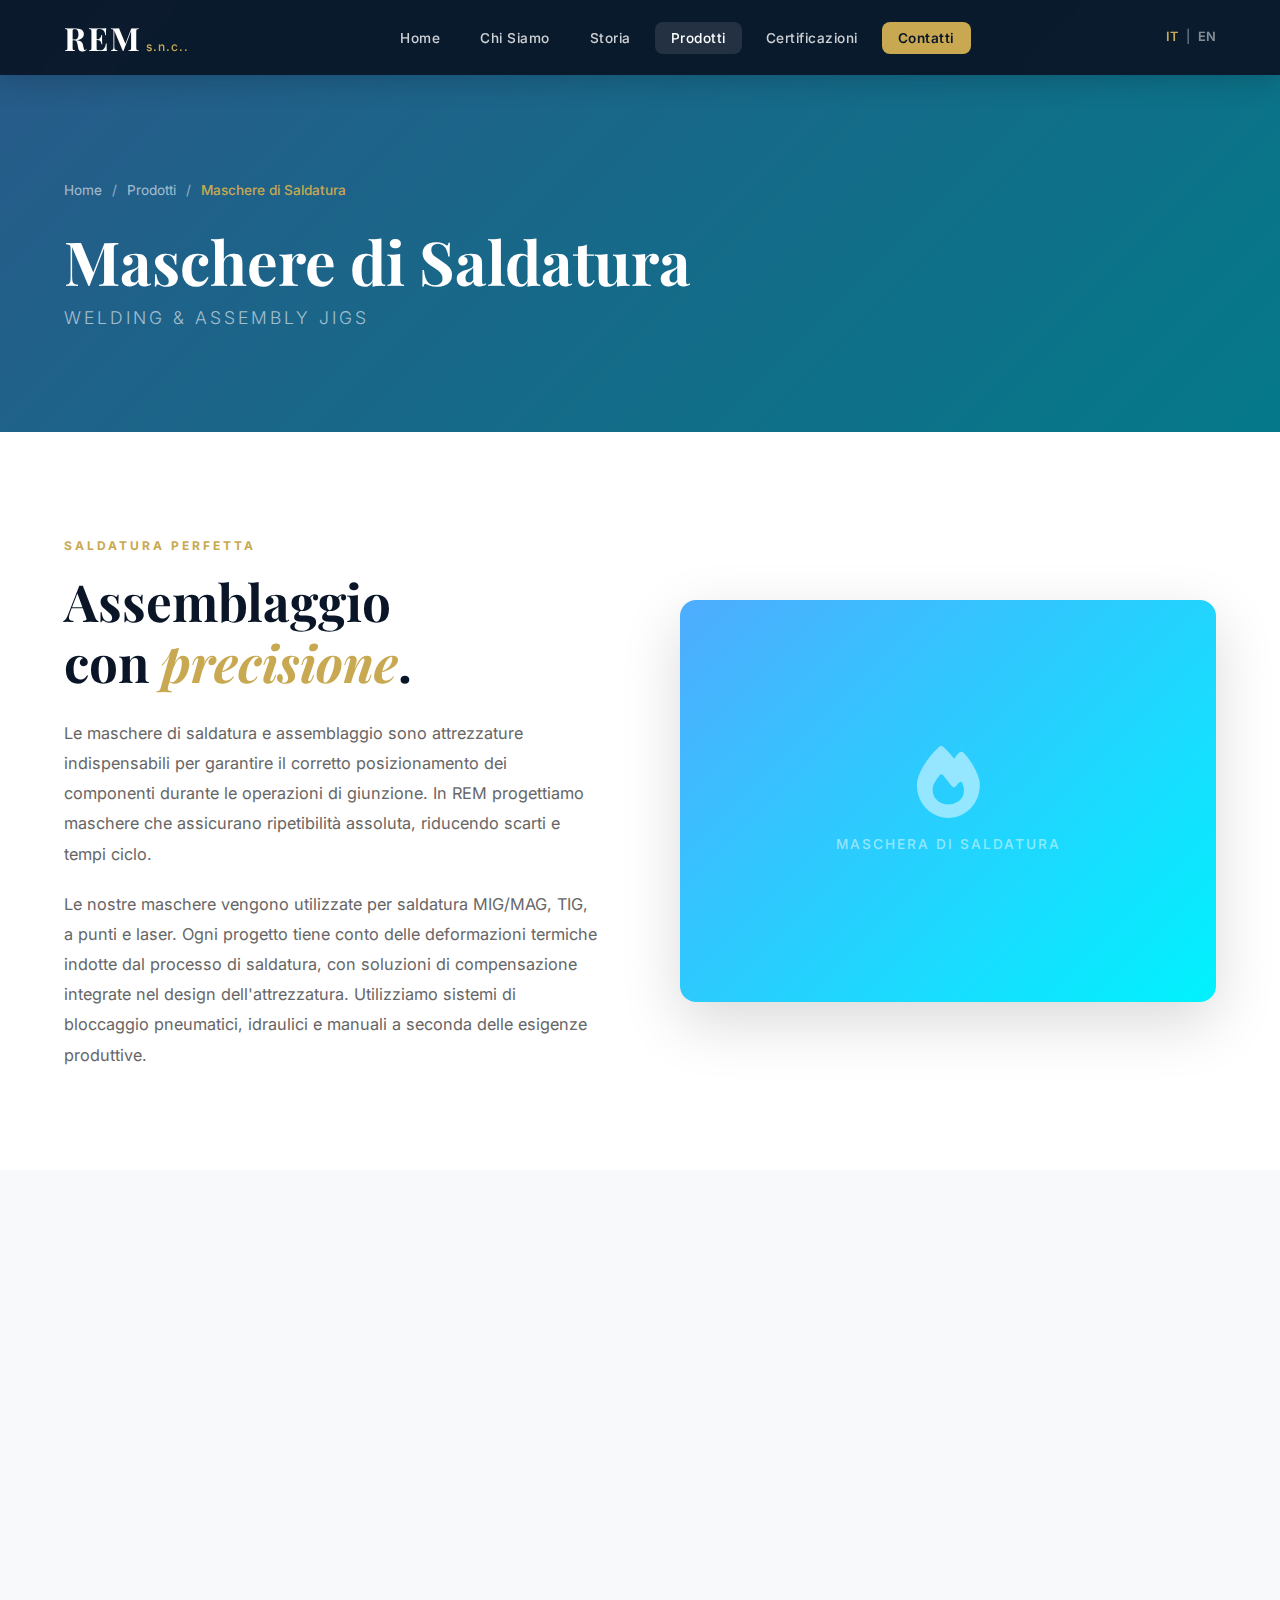
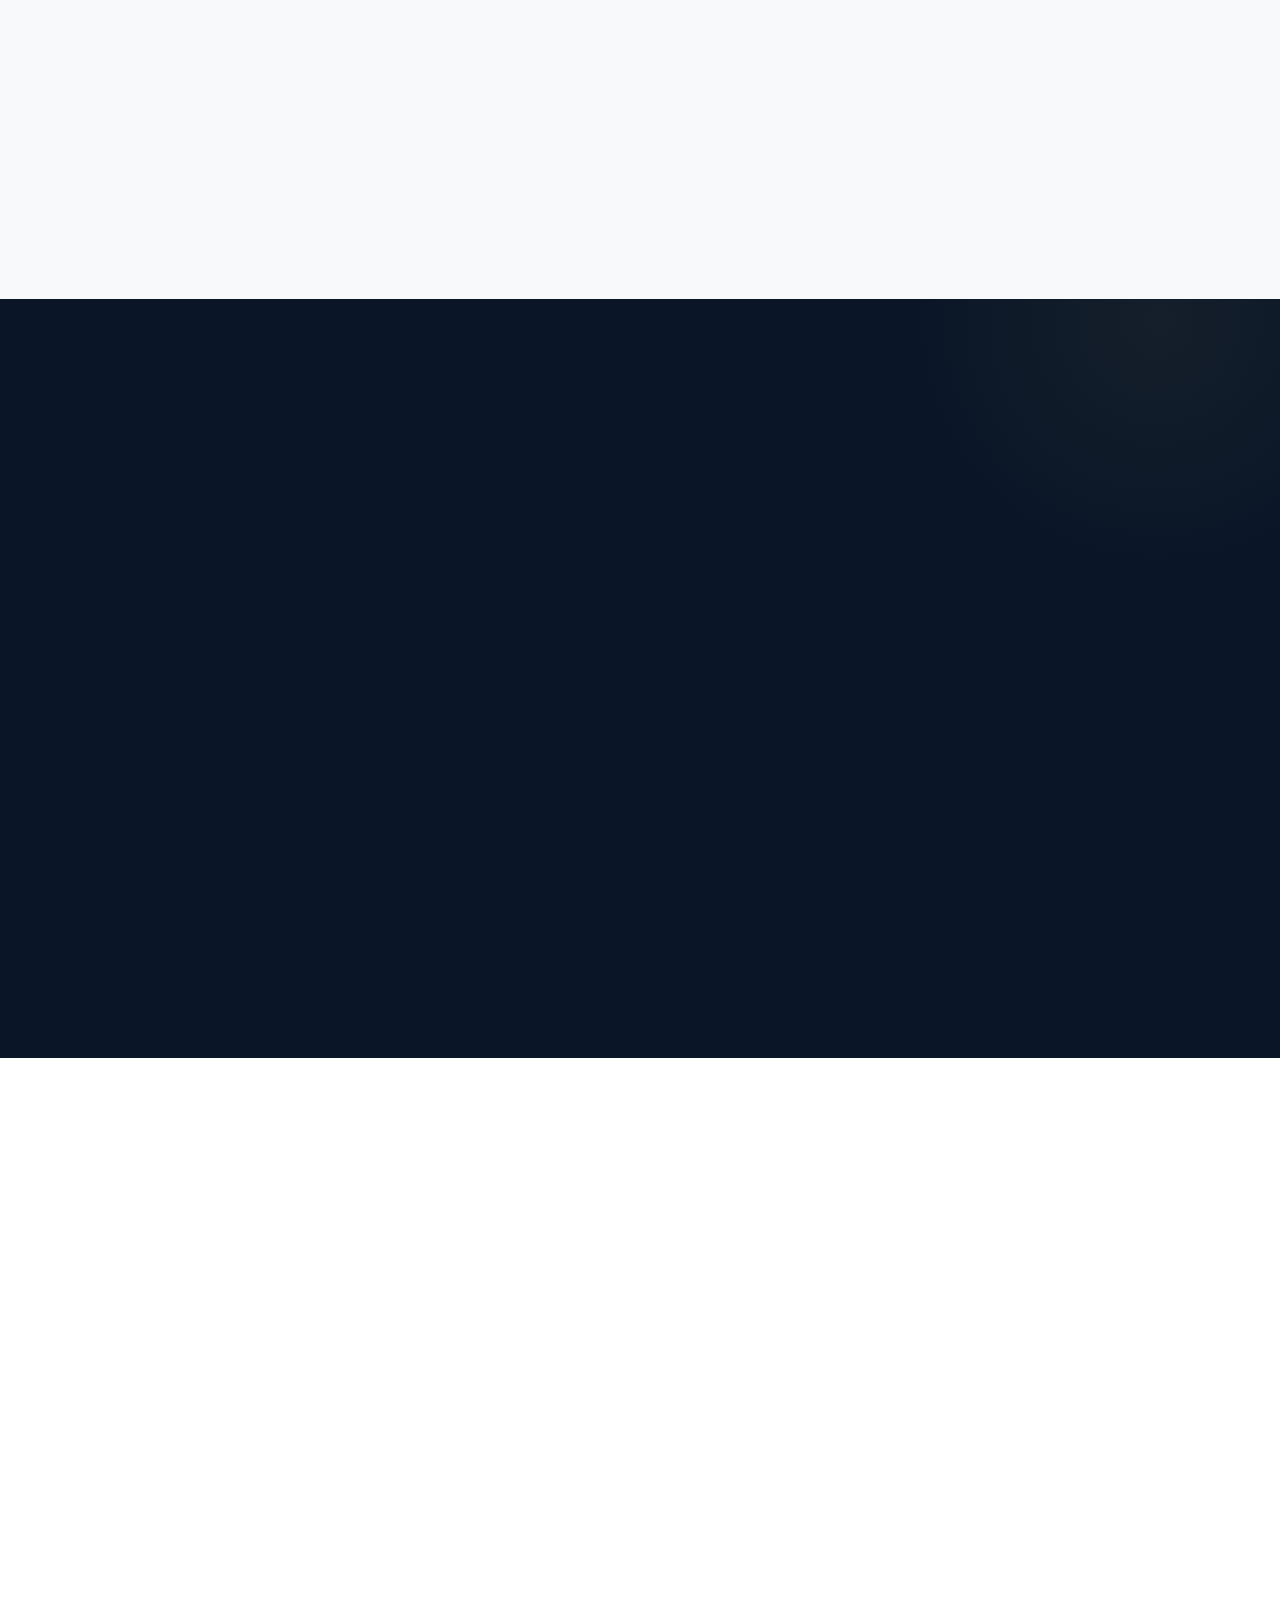
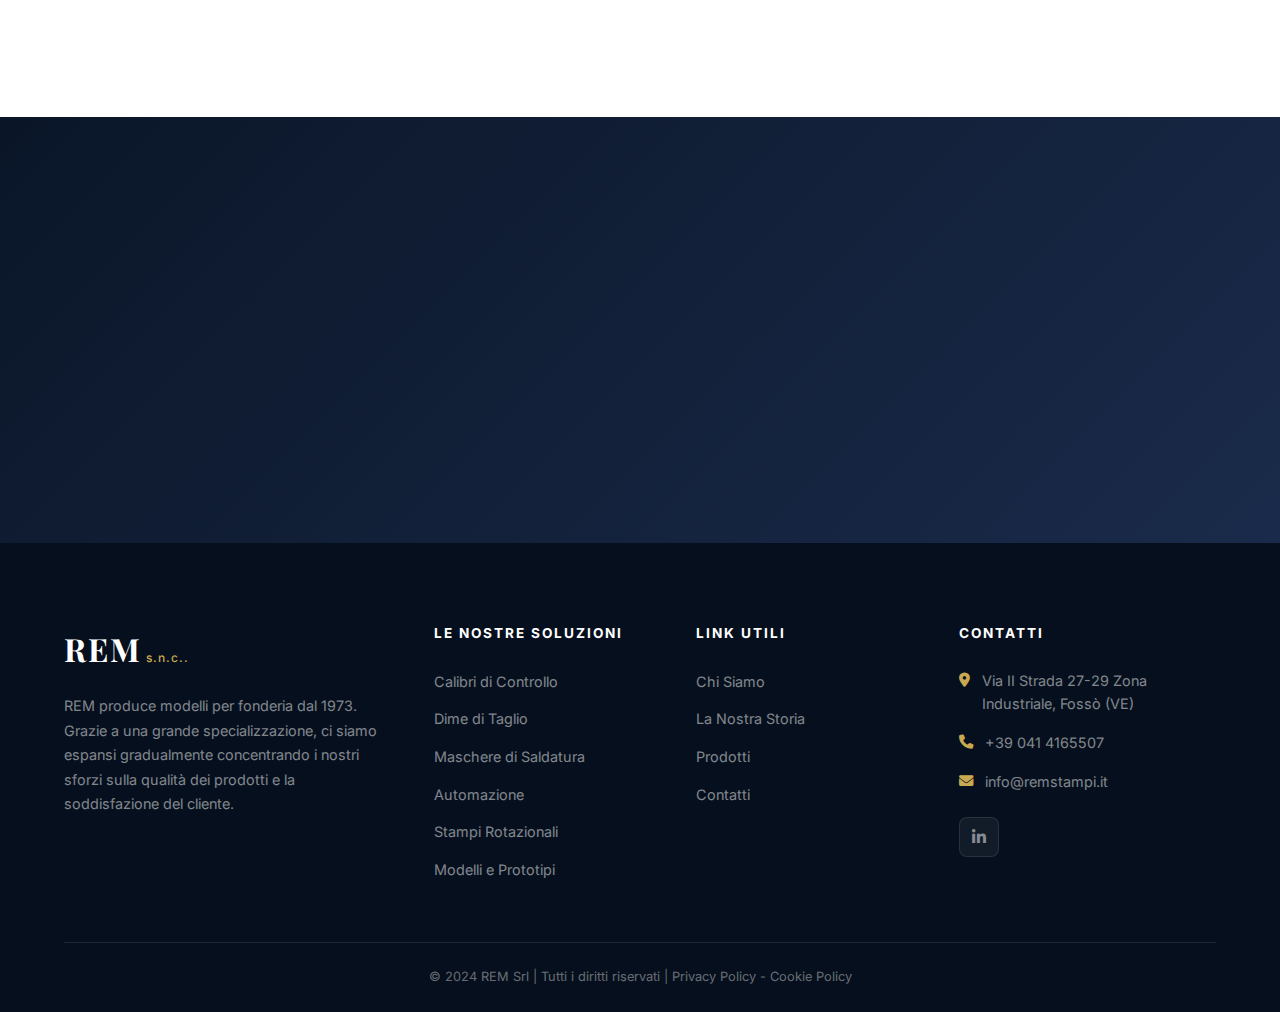
<file: prodotti/maschere-di-saldatura.html>
<!DOCTYPE html>
<html lang="it">
<head>
    <meta charset="UTF-8">
    <meta name="viewport" content="width=device-width, initial-scale=1.0">
    <title>Maschere di Saldatura e Assemblaggio | REM Srl</title>
    <meta name="description" content="REM Srl progetta maschere di saldatura e assemblaggio per l'industria automobilistica e manifatturiera, garantendo precisione e ripetibilità.">
    <link rel="preconnect" href="https://fonts.googleapis.com">
    <link rel="preconnect" href="https://fonts.gstatic.com" crossorigin>
    <link href="https://fonts.googleapis.com/css2?family=Inter:wght@300;400;500;600;700;800;900&family=Playfair+Display:wght@400;500;600;700&display=swap" rel="stylesheet">
    <link rel="stylesheet" href="https://cdnjs.cloudflare.com/ajax/libs/font-awesome/6.5.1/css/all.min.css">
    <link rel="stylesheet" href="../css/style.css">
    <link rel="stylesheet" href="../css/product-page.css">
</head>
<body>

    <!-- HEADER -->
    <header class="header header--scrolled" id="header">
        <div class="header__container">
            <a href="../index.html" class="header__logo">
                <span class="logo__text">REM</span>
                <span class="logo__sub">s.n.c..</span>
            </a>
            <nav class="header__nav" id="nav">
                <ul class="nav__list">
                    <li><a href="../index.html" class="nav__link">Home</a></li>
                    <li><a href="../index.html#chi-siamo" class="nav__link">Chi Siamo</a></li>
                    <li><a href="../index.html#storia" class="nav__link">Storia</a></li>
                    <li><a href="../index.html#prodotti" class="nav__link active">Prodotti</a></li>
                    <li><a href="../index.html#certificazioni" class="nav__link">Certificazioni</a></li>
                    <li><a href="../index.html#contatti" class="nav__link nav__link--cta">Contatti</a></li>
                </ul>
            </nav>
            <div class="header__lang">
                <a href="#" class="lang__link active">IT</a>
                <span>|</span>
                <a href="../en/prodotti/welding-jigs.html" class="lang__link">EN</a>
            </div>
            <button class="header__burger" id="burger" aria-label="Toggle Menu">
                <span></span>
                <span></span>
                <span></span>
            </button>
        </div>
    </header>

    <!-- PRODUCT HERO -->
    <section class="product-hero" style="background: linear-gradient(135deg, #4facfe 0%, #00f2fe 100%);">
        <div class="product-hero__overlay"></div>
        <div class="container">
            <div class="product-hero__content">
                <nav class="breadcrumb">
                    <a href="../index.html">Home</a>
                    <span>/</span>
                    <a href="../index.html#prodotti">Prodotti</a>
                    <span>/</span>
                    <span class="breadcrumb__current">Maschere di Saldatura</span>
                </nav>
                <h1 class="product-hero__title">Maschere di Saldatura</h1>
                <p class="product-hero__subtitle">Welding &amp; Assembly Jigs</p>
            </div>
        </div>
    </section>

    <!-- PRODUCT INTRO -->
    <section class="product-intro">
        <div class="container">
            <div class="product-intro__grid">
                <div class="product-intro__text" data-animate="fade-right">
                    <span class="section__tag">Saldatura Perfetta</span>
                    <h2 class="section__title">Assemblaggio<br>con <em>precisione</em>.</h2>
                    <p>
                        Le maschere di saldatura e assemblaggio sono attrezzature indispensabili per garantire il corretto 
                        posizionamento dei componenti durante le operazioni di giunzione. In REM progettiamo maschere che 
                        assicurano ripetibilità assoluta, riducendo scarti e tempi ciclo.
                    </p>
                    <p>
                        Le nostre maschere vengono utilizzate per saldatura MIG/MAG, TIG, a punti e laser. Ogni progetto 
                        tiene conto delle deformazioni termiche indotte dal processo di saldatura, con soluzioni di 
                        compensazione integrate nel design dell'attrezzatura. Utilizziamo sistemi di bloccaggio pneumatici, 
                        idraulici e manuali a seconda delle esigenze produttive.
                    </p>
                </div>
                <div class="product-intro__image" data-animate="fade-left">
                    <div class="product-image-placeholder" style="background: linear-gradient(135deg, #4facfe 0%, #00f2fe 100%);">
                        <i class="fas fa-fire"></i>
                        <span>Maschera di Saldatura</span>
                    </div>
                </div>
            </div>
        </div>
    </section>

    <!-- PRODUCT FEATURES -->
    <section class="product-features">
        <div class="container">
            <div class="product-features__header" data-animate="fade-up">
                <h2 class="section__title">Caratteristiche<br><em>tecniche</em></h2>
            </div>
            <div class="product-features__grid">
                <div class="pf-card" data-animate="fade-up">
                    <div class="pf-card__icon" style="background: linear-gradient(135deg, #4facfe 0%, #00f2fe 100%);">
                        <i class="fas fa-temperature-high"></i>
                    </div>
                    <h3>Resistenza Termica</h3>
                    <p>Strutture progettate per sopportare le sollecitazioni termiche della saldatura senza deformarsi, con materiali selezionati per stabilità dimensionale.</p>
                </div>
                <div class="pf-card" data-animate="fade-up">
                    <div class="pf-card__icon" style="background: linear-gradient(135deg, #4facfe 0%, #00f2fe 100%);">
                        <i class="fas fa-compress-arrows-alt"></i>
                    </div>
                    <h3>Bloccaggio Pneumatico</h3>
                    <p>Sistemi di bloccaggio rapido pneumatici e idraulici per ridurre i tempi di carico/scarico e aumentare la produttività della linea.</p>
                </div>
                <div class="pf-card" data-animate="fade-up">
                    <div class="pf-card__icon" style="background: linear-gradient(135deg, #4facfe 0%, #00f2fe 100%);">
                        <i class="fas fa-sync-alt"></i>
                    </div>
                    <h3>Compensazione Deformazioni</h3>
                    <p>Progettazione con analisi FEM per prevedere e compensare le deformazioni termiche indotte dal processo di saldatura.</p>
                </div>
                <div class="pf-card" data-animate="fade-up">
                    <div class="pf-card__icon" style="background: linear-gradient(135deg, #4facfe 0%, #00f2fe 100%);">
                        <i class="fas fa-project-diagram"></i>
                    </div>
                    <h3>Modularità</h3>
                    <p>Design modulare che permette di riconfigurare la maschera per diverse varianti di prodotto, ottimizzando l'investimento.</p>
                </div>
            </div>
        </div>
    </section>

    <!-- PRODUCT DETAILS -->
    <section class="product-details">
        <div class="container">
            <div class="product-details__grid">
                <div class="product-details__image" data-animate="fade-right">
                    <div class="product-image-placeholder product-image-placeholder--dark">
                        <i class="fas fa-cogs"></i>
                        <span>Assemblaggio Componenti</span>
                    </div>
                </div>
                <div class="product-details__text" data-animate="fade-left">
                    <h2 class="section__title section__title--light">Tipologie di<br><em>maschere</em></h2>
                    <div class="process-steps">
                        <div class="process-step">
                            <span class="process-step__number">01</span>
                            <div>
                                <h4>Maschere di saldatura MIG/MAG</h4>
                                <p>Attrezzature per saldatura ad arco con gas protettivo, con protezioni anti-spruzzi e accesso ottimale per la torcia.</p>
                            </div>
                        </div>
                        <div class="process-step">
                            <span class="process-step__number">02</span>
                            <div>
                                <h4>Maschere di saldatura a punti</h4>
                                <p>Supporti per saldatura a resistenza con posizionamento preciso degli elettrodi e accesso per pinze manuali o robotizzate.</p>
                            </div>
                        </div>
                        <div class="process-step">
                            <span class="process-step__number">03</span>
                            <div>
                                <h4>Maschere di assemblaggio</h4>
                                <p>Attrezzature per il pre-assemblaggio di sottogruppi con sistemi di centraggio, riferimenti e bloccaggi multipli.</p>
                            </div>
                        </div>
                        <div class="process-step">
                            <span class="process-step__number">04</span>
                            <div>
                                <h4>Maschere rotanti</h4>
                                <p>Attrezzature su posizionatori rotanti per l'accesso a tutte le zone di saldatura senza riposizionamento del pezzo.</p>
                            </div>
                        </div>
                    </div>
                </div>
            </div>
        </div>
    </section>

    <!-- PRODUCT APPLICATIONS -->
    <section class="product-applications">
        <div class="container">
            <div class="product-applications__header" data-animate="fade-up">
                <h2 class="section__title">Settori di<br><em>applicazione</em></h2>
            </div>
            <div class="product-applications__grid">
                <div class="app-card" data-animate="fade-up">
                    <i class="fas fa-car"></i>
                    <h4>Automotive</h4>
                    <p>Saldatura di telai, traverse, sottogruppi carrozzeria e componenti strutturali per vetture e veicoli commerciali.</p>
                </div>
                <div class="app-card" data-animate="fade-up">
                    <i class="fas fa-train"></i>
                    <h4>Ferroviario</h4>
                    <p>Maschere per la saldatura di strutture portanti, bogies e componenti interni di treni e metropolitane.</p>
                </div>
                <div class="app-card" data-animate="fade-up">
                    <i class="fas fa-hard-hat"></i>
                    <h4>Macchinari Industriali</h4>
                    <p>Attrezzature per l'assemblaggio e saldatura di telai macchina, bracci meccanici e strutture metalliche.</p>
                </div>
            </div>
        </div>
    </section>

    <!-- CTA -->
    <section class="product-cta">
        <div class="container">
            <div class="product-cta__content" data-animate="fade-up">
                <h2>Hai bisogno di maschere di saldatura su misura?</h2>
                <p>Il nostro team progetta soluzioni personalizzate per ogni esigenza produttiva. Contattaci per una consulenza.</p>
                <div class="product-cta__buttons">
                    <a href="../index.html#contatti" class="btn btn--primary"><i class="fas fa-envelope"></i> Richiedi Preventivo</a>
                    <a href="../index.html#prodotti" class="btn btn--outline-light"><i class="fas fa-arrow-left"></i> Tutti i Prodotti</a>
                </div>
            </div>
        </div>
    </section>

    <!-- FOOTER -->
    <footer class="footer">
        <div class="container">
            <div class="footer__grid">
                <div class="footer__col">
                    <a href="../index.html" class="footer__logo">
                        <span class="logo__text">REM</span>
                        <span class="logo__sub">s.n.c..</span>
                    </a>
                    <p class="footer__about">
                        REM produce modelli per fonderia dal 1973. Grazie a una grande specializzazione, ci siamo espansi 
                        gradualmente concentrando i nostri sforzi sulla qualità dei prodotti e la soddisfazione del cliente.
                    </p>
                </div>
                <div class="footer__col">
                    <h4 class="footer__heading">Le Nostre Soluzioni</h4>
                    <ul class="footer__links">
                        <li><a href="calibri-di-controllo.html">Calibri di Controllo</a></li>
                        <li><a href="dime-di-taglio.html">Dime di Taglio</a></li>
                        <li><a href="maschere-di-saldatura.html">Maschere di Saldatura</a></li>
                        <li><a href="automazione.html">Automazione</a></li>
                        <li><a href="stampi.html">Stampi Rotazionali</a></li>
                        <li><a href="modelli-e-prototipi.html">Modelli e Prototipi</a></li>
                    </ul>
                </div>
                <div class="footer__col">
                    <h4 class="footer__heading">Link Utili</h4>
                    <ul class="footer__links">
                        <li><a href="../index.html#chi-siamo">Chi Siamo</a></li>
                        <li><a href="../index.html#storia">La Nostra Storia</a></li>
                        <li><a href="../index.html#prodotti">Prodotti</a></li>
                        <li><a href="../index.html#contatti">Contatti</a></li>
                    </ul>
                </div>
                <div class="footer__col">
                    <h4 class="footer__heading">Contatti</h4>
                    <ul class="footer__contact">
                        <li><i class="fas fa-map-marker-alt"></i> Via II Strada 27-29
                        Zona Industriale, Fossò (VE)</li>
                        <li><i class="fas fa-phone"></i> <a href="tel:+390414165507">+39 041 4165507</a></li>
                        <li><i class="fas fa-envelope"></i> <a href="mailto:info@remstampi.it">info@remstampi.it</a></li>
                    </ul>
                    <div class="footer__social">
                        <a href="https://it.linkedin.com/company/rem-resine-modelli-calibri" target="_blank" aria-label="LinkedIn">
                            <i class="fab fa-linkedin-in"></i>
                        </a>
                    </div>
                </div>
            </div>
            <div class="footer__bottom">
                <p>&copy; 2024 REM Srl | Tutti i diritti riservati | <a href="#">Privacy Policy</a> - <a href="#">Cookie Policy</a></p>
            </div>
        </div>
    </footer>

    <button class="back-to-top" id="backToTop" aria-label="Torna su">
        <i class="fas fa-chevron-up"></i>
    </button>

    <script src="../js/product-page.js"></script>
</body>
</html>
</file>
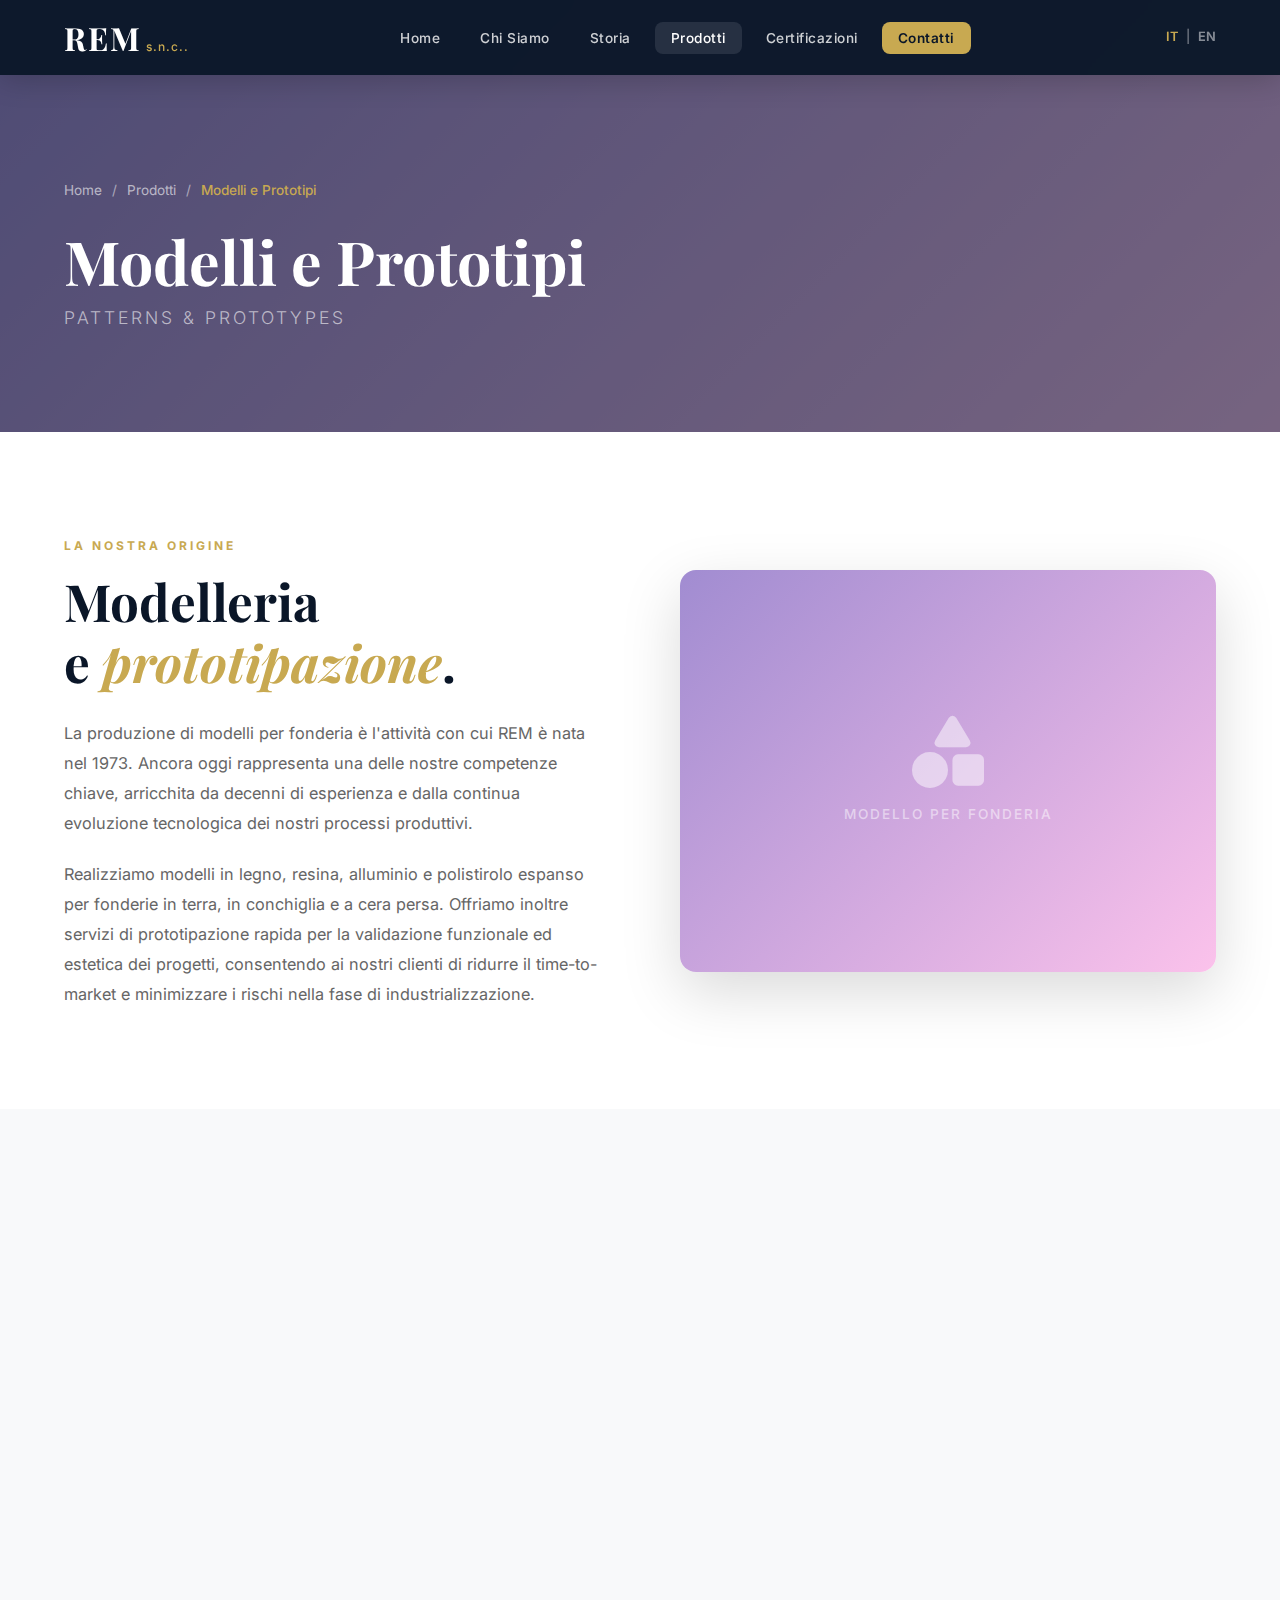
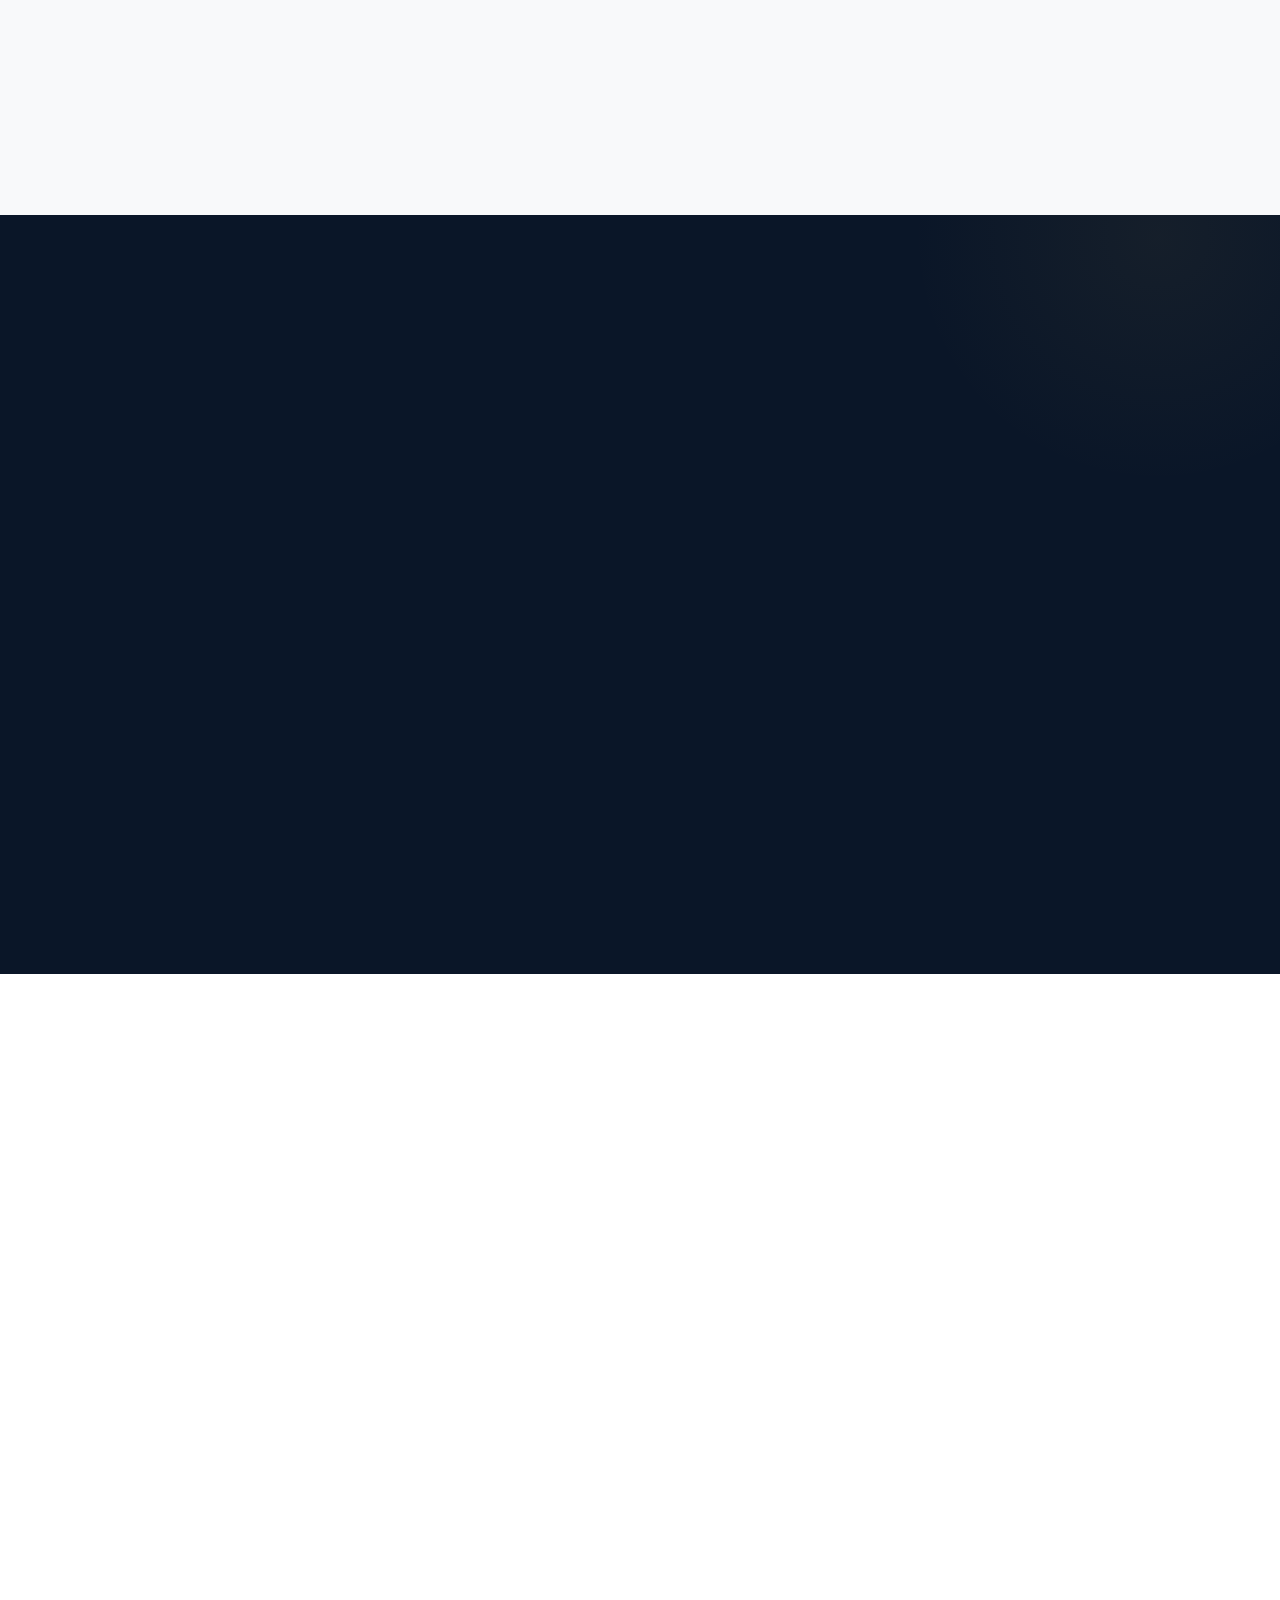
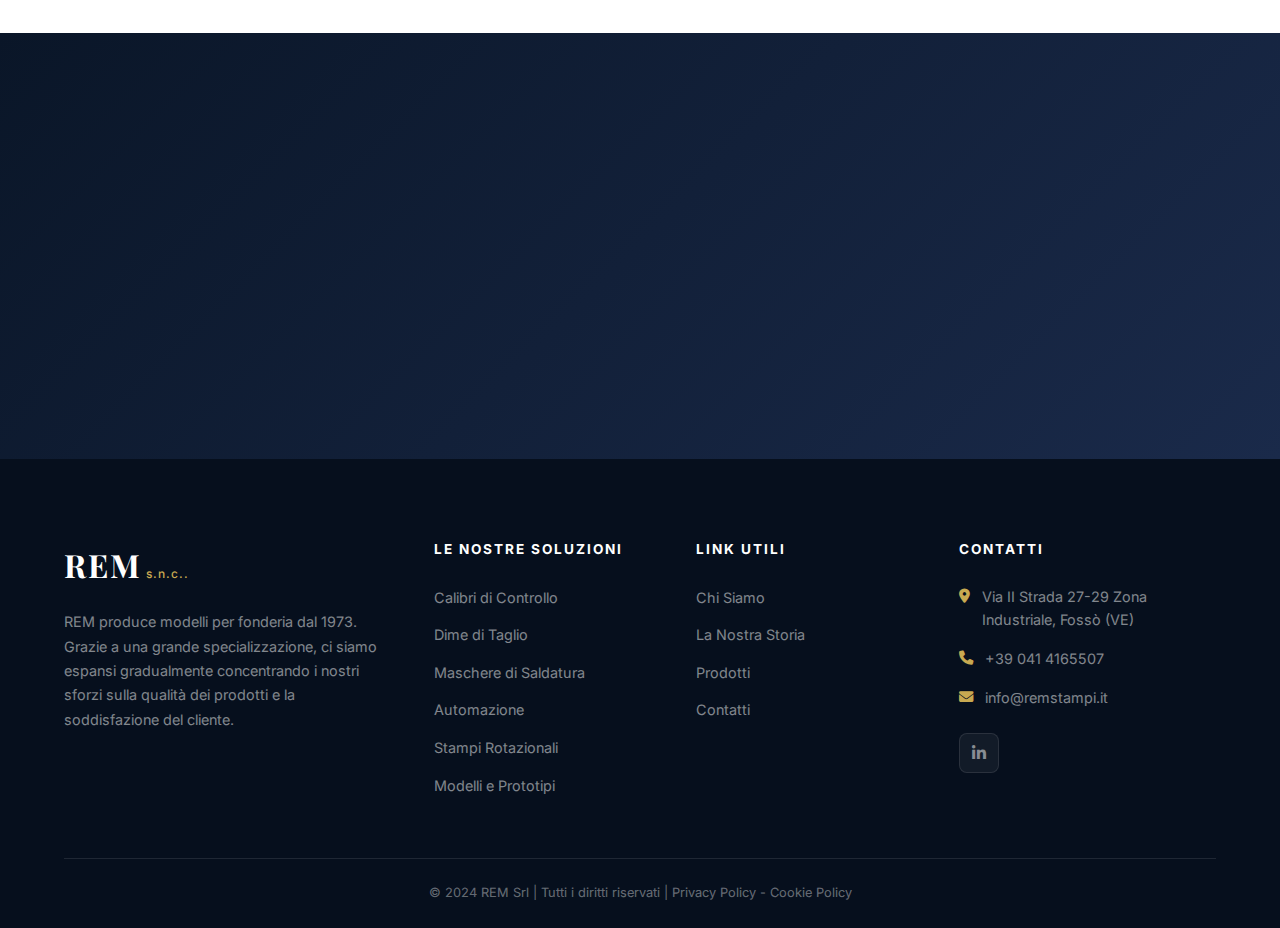
<file: prodotti/modelli-e-prototipi.html>
<!DOCTYPE html>
<html lang="it">
<head>
    <meta charset="UTF-8">
    <meta name="viewport" content="width=device-width, initial-scale=1.0">
    <title>Modelli e Prototipi | REM Srl</title>
    <meta name="description" content="REM Srl realizza modelli per fonderia, modelli in polistirolo e prototipi per l'industria meccanica, automotive e artistica.">
    <link rel="preconnect" href="https://fonts.googleapis.com">
    <link rel="preconnect" href="https://fonts.gstatic.com" crossorigin>
    <link href="https://fonts.googleapis.com/css2?family=Inter:wght@300;400;500;600;700;800;900&family=Playfair+Display:wght@400;500;600;700&display=swap" rel="stylesheet">
    <link rel="stylesheet" href="https://cdnjs.cloudflare.com/ajax/libs/font-awesome/6.5.1/css/all.min.css">
    <link rel="stylesheet" href="../css/style.css">
    <link rel="stylesheet" href="../css/product-page.css">
</head>
<body>

    <!-- HEADER -->
    <header class="header header--scrolled" id="header">
        <div class="header__container">
            <a href="../index.html" class="header__logo">
                <span class="logo__text">REM</span>
                <span class="logo__sub">s.n.c..</span>
            </a>
            <nav class="header__nav" id="nav">
                <ul class="nav__list">
                    <li><a href="../index.html" class="nav__link">Home</a></li>
                    <li><a href="../index.html#chi-siamo" class="nav__link">Chi Siamo</a></li>
                    <li><a href="../index.html#storia" class="nav__link">Storia</a></li>
                    <li><a href="../index.html#prodotti" class="nav__link active">Prodotti</a></li>
                    <li><a href="../index.html#certificazioni" class="nav__link">Certificazioni</a></li>
                    <li><a href="../index.html#contatti" class="nav__link nav__link--cta">Contatti</a></li>
                </ul>
            </nav>
            <div class="header__lang">
                <a href="#" class="lang__link active">IT</a>
                <span>|</span>
                <a href="../en/prodotti/patterns-prototypes.html" class="lang__link">EN</a>
            </div>
            <button class="header__burger" id="burger" aria-label="Toggle Menu">
                <span></span>
                <span></span>
                <span></span>
            </button>
        </div>
    </header>

    <!-- PRODUCT HERO -->
    <section class="product-hero" style="background: linear-gradient(135deg, #a18cd1 0%, #fbc2eb 100%);">
        <div class="product-hero__overlay"></div>
        <div class="container">
            <div class="product-hero__content">
                <nav class="breadcrumb">
                    <a href="../index.html">Home</a>
                    <span>/</span>
                    <a href="../index.html#prodotti">Prodotti</a>
                    <span>/</span>
                    <span class="breadcrumb__current">Modelli e Prototipi</span>
                </nav>
                <h1 class="product-hero__title">Modelli e Prototipi</h1>
                <p class="product-hero__subtitle">Patterns &amp; Prototypes</p>
            </div>
        </div>
    </section>

    <!-- PRODUCT INTRO -->
    <section class="product-intro">
        <div class="container">
            <div class="product-intro__grid">
                <div class="product-intro__text" data-animate="fade-right">
                    <span class="section__tag">La Nostra Origine</span>
                    <h2 class="section__title">Modelleria<br>e <em>prototipazione</em>.</h2>
                    <p>
                        La produzione di modelli per fonderia è l'attività con cui REM è nata nel 1973. Ancora oggi 
                        rappresenta una delle nostre competenze chiave, arricchita da decenni di esperienza e dalla 
                        continua evoluzione tecnologica dei nostri processi produttivi.
                    </p>
                    <p>
                        Realizziamo modelli in legno, resina, alluminio e polistirolo espanso per fonderie in terra, 
                        in conchiglia e a cera persa. Offriamo inoltre servizi di prototipazione rapida per la validazione 
                        funzionale ed estetica dei progetti, consentendo ai nostri clienti di ridurre il time-to-market 
                        e minimizzare i rischi nella fase di industrializzazione.
                    </p>
                </div>
                <div class="product-intro__image" data-animate="fade-left">
                    <div class="product-image-placeholder" style="background: linear-gradient(135deg, #a18cd1 0%, #fbc2eb 100%);">
                        <i class="fas fa-shapes"></i>
                        <span>Modello per Fonderia</span>
                    </div>
                </div>
            </div>
        </div>
    </section>

    <!-- PRODUCT FEATURES -->
    <section class="product-features">
        <div class="container">
            <div class="product-features__header" data-animate="fade-up">
                <h2 class="section__title">Caratteristiche<br><em>tecniche</em></h2>
            </div>
            <div class="product-features__grid">
                <div class="pf-card" data-animate="fade-up">
                    <div class="pf-card__icon" style="background: linear-gradient(135deg, #a18cd1 0%, #fbc2eb 100%);">
                        <i class="fas fa-tree"></i>
                    </div>
                    <h3>Modelli in Legno</h3>
                    <p>Modelli tradizionali in legno pregiato (mogano, pioppo, betulla) lavorati a CNC e rifiniti a mano per fonderie in terra e conchiglia.</p>
                </div>
                <div class="pf-card" data-animate="fade-up">
                    <div class="pf-card__icon" style="background: linear-gradient(135deg, #a18cd1 0%, #fbc2eb 100%);">
                        <i class="fas fa-flask"></i>
                    </div>
                    <h3>Modelli in Resina</h3>
                    <p>Modelli in resine epossidiche e poliuretaniche ad alta stabilità dimensionale, ideali per produzioni in serie medio-lunga.</p>
                </div>
                <div class="pf-card" data-animate="fade-up">
                    <div class="pf-card__icon" style="background: linear-gradient(135deg, #a18cd1 0%, #fbc2eb 100%);">
                        <i class="fas fa-snowflake"></i>
                    </div>
                    <h3>Modelli in Polistirolo</h3>
                    <p>Modelli in EPS (polistirolo espanso) lavorati a CNC per il processo lost foam, ideale per pezzi complessi e di grandi dimensioni.</p>
                </div>
                <div class="pf-card" data-animate="fade-up">
                    <div class="pf-card__icon" style="background: linear-gradient(135deg, #a18cd1 0%, #fbc2eb 100%);">
                        <i class="fas fa-print"></i>
                    </div>
                    <h3>Prototipazione Rapida</h3>
                    <p>Stampa 3D industriale (FDM, SLA, SLS) e lavorazione CNC di prototipi funzionali in materiali tecnici e compositi.</p>
                </div>
            </div>
        </div>
    </section>

    <!-- PRODUCT DETAILS -->
    <section class="product-details">
        <div class="container">
            <div class="product-details__grid">
                <div class="product-details__image" data-animate="fade-right">
                    <div class="product-image-placeholder product-image-placeholder--dark">
                        <i class="fas fa-pencil-ruler"></i>
                        <span>Progettazione Modello</span>
                    </div>
                </div>
                <div class="product-details__text" data-animate="fade-left">
                    <h2 class="section__title section__title--light">I nostri<br><em>servizi</em></h2>
                    <div class="process-steps">
                        <div class="process-step">
                            <span class="process-step__number">01</span>
                            <div>
                                <h4>Modelli per fonderia in terra</h4>
                                <p>Placche modello, casse d'anima e modelli completi per la fusione in terra di ghisa, acciaio e leghe non ferrose.</p>
                            </div>
                        </div>
                        <div class="process-step">
                            <span class="process-step__number">02</span>
                            <div>
                                <h4>Modelli per microfusione</h4>
                                <p>Attrezzature per la produzione di cere e modelli per il processo di fusione a cera persa (investment casting).</p>
                            </div>
                        </div>
                        <div class="process-step">
                            <span class="process-step__number">03</span>
                            <div>
                                <h4>Prototipi funzionali</h4>
                                <p>Realizzazione di prototipi in materiali definitivi o similari per test funzionali, prove di montaggio e validazione design.</p>
                            </div>
                        </div>
                        <div class="process-step">
                            <span class="process-step__number">04</span>
                            <div>
                                <h4>Reverse engineering</h4>
                                <p>Scansione 3D di componenti esistenti, ricostruzione CAD e realizzazione di nuovi modelli a partire da pezzi fisici.</p>
                            </div>
                        </div>
                    </div>
                </div>
            </div>
        </div>
    </section>

    <!-- PRODUCT APPLICATIONS -->
    <section class="product-applications">
        <div class="container">
            <div class="product-applications__header" data-animate="fade-up">
                <h2 class="section__title">Settori di<br><em>applicazione</em></h2>
            </div>
            <div class="product-applications__grid">
                <div class="app-card" data-animate="fade-up">
                    <i class="fas fa-cogs"></i>
                    <h4>Meccanica</h4>
                    <p>Modelli per la fusione di componenti meccanici: carter, basamenti, corpi pompa, valvole e raccorderia industriale.</p>
                </div>
                <div class="app-card" data-animate="fade-up">
                    <i class="fas fa-car"></i>
                    <h4>Automotive</h4>
                    <p>Prototipi di componenti carrozzeria, interni veicolo e parti motore per validazione pre-serie e fiere di settore.</p>
                </div>
                <div class="app-card" data-animate="fade-up">
                    <i class="fas fa-monument"></i>
                    <h4>Arte e Design</h4>
                    <p>Modelli e sculture per installazioni artistiche, arredo urbano, scenografie e allestimenti fieristici di grandi dimensioni.</p>
                </div>
            </div>
        </div>
    </section>

    <!-- CTA -->
    <section class="product-cta">
        <div class="container">
            <div class="product-cta__content" data-animate="fade-up">
                <h2>Hai bisogno di un modello o prototipo?</h2>
                <p>Dalla scansione 3D alla consegna del pezzo finito: ti offriamo un servizio completo di modelleria e prototipazione.</p>
                <div class="product-cta__buttons">
                    <a href="../index.html#contatti" class="btn btn--primary"><i class="fas fa-envelope"></i> Richiedi Preventivo</a>
                    <a href="../index.html#prodotti" class="btn btn--outline-light"><i class="fas fa-arrow-left"></i> Tutti i Prodotti</a>
                </div>
            </div>
        </div>
    </section>

    <!-- FOOTER -->
    <footer class="footer">
        <div class="container">
            <div class="footer__grid">
                <div class="footer__col">
                    <a href="../index.html" class="footer__logo">
                        <span class="logo__text">REM</span>
                        <span class="logo__sub">s.n.c..</span>
                    </a>
                    <p class="footer__about">
                        REM produce modelli per fonderia dal 1973. Grazie a una grande specializzazione, ci siamo espansi 
                        gradualmente concentrando i nostri sforzi sulla qualità dei prodotti e la soddisfazione del cliente.
                    </p>
                </div>
                <div class="footer__col">
                    <h4 class="footer__heading">Le Nostre Soluzioni</h4>
                    <ul class="footer__links">
                        <li><a href="calibri-di-controllo.html">Calibri di Controllo</a></li>
                        <li><a href="dime-di-taglio.html">Dime di Taglio</a></li>
                        <li><a href="maschere-di-saldatura.html">Maschere di Saldatura</a></li>
                        <li><a href="automazione.html">Automazione</a></li>
                        <li><a href="stampi.html">Stampi Rotazionali</a></li>
                        <li><a href="modelli-e-prototipi.html">Modelli e Prototipi</a></li>
                    </ul>
                </div>
                <div class="footer__col">
                    <h4 class="footer__heading">Link Utili</h4>
                    <ul class="footer__links">
                        <li><a href="../index.html#chi-siamo">Chi Siamo</a></li>
                        <li><a href="../index.html#storia">La Nostra Storia</a></li>
                        <li><a href="../index.html#prodotti">Prodotti</a></li>
                        <li><a href="../index.html#contatti">Contatti</a></li>
                    </ul>
                </div>
                <div class="footer__col">
                    <h4 class="footer__heading">Contatti</h4>
                    <ul class="footer__contact">
                        <li><i class="fas fa-map-marker-alt"></i> Via II Strada 27-29
                        Zona Industriale, Fossò (VE)</li>
                        <li><i class="fas fa-phone"></i> <a href="tel:+390414165507">+39 041 4165507</a></li>
                        <li><i class="fas fa-envelope"></i> <a href="mailto:info@remstampi.it">info@remstampi.it</a></li>
                    </ul>
                    <div class="footer__social">
                        <a href="https://it.linkedin.com/company/rem-resine-modelli-calibri" target="_blank" aria-label="LinkedIn">
                            <i class="fab fa-linkedin-in"></i>
                        </a>
                    </div>
                </div>
            </div>
            <div class="footer__bottom">
                <p>&copy; 2024 REM Srl | Tutti i diritti riservati | <a href="#">Privacy Policy</a> - <a href="#">Cookie Policy</a></p>
            </div>
        </div>
    </footer>

    <button class="back-to-top" id="backToTop" aria-label="Torna su">
        <i class="fas fa-chevron-up"></i>
    </button>

    <script src="../js/product-page.js"></script>
</body>
</html>
</file>
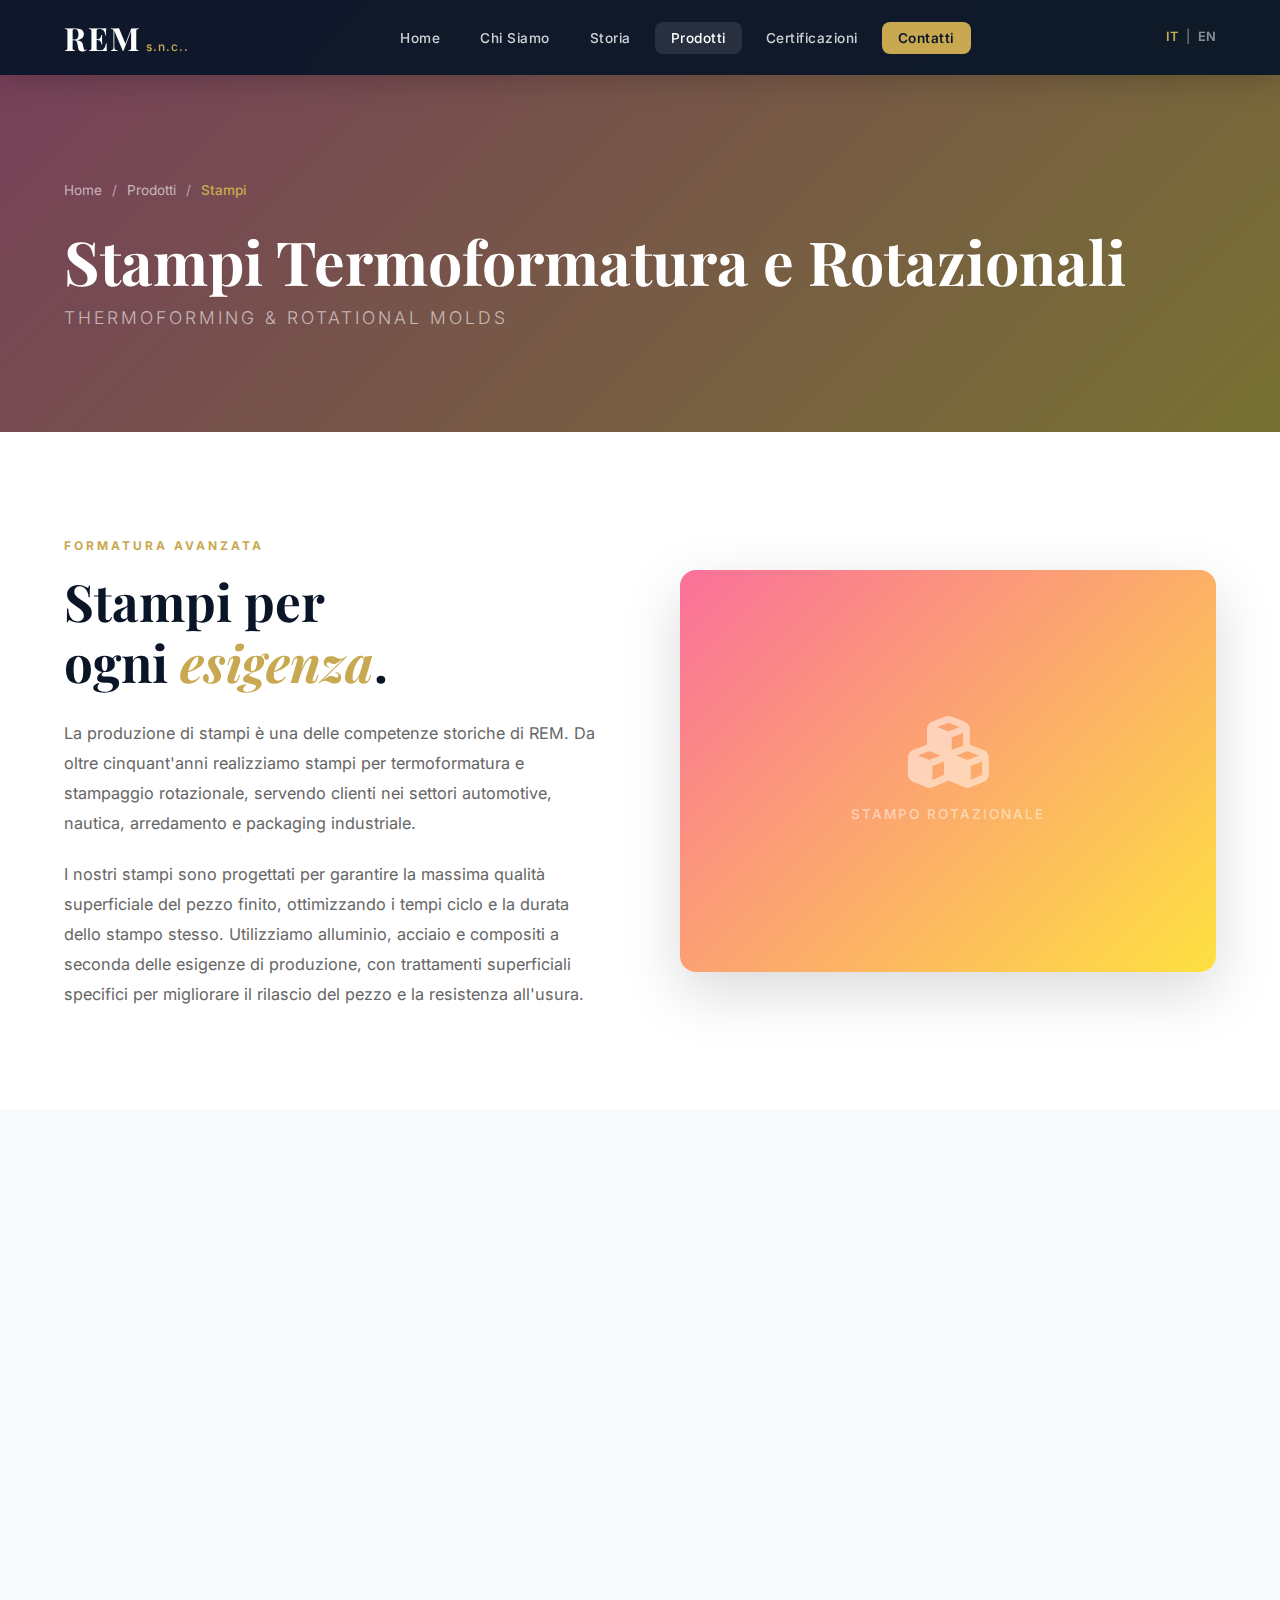
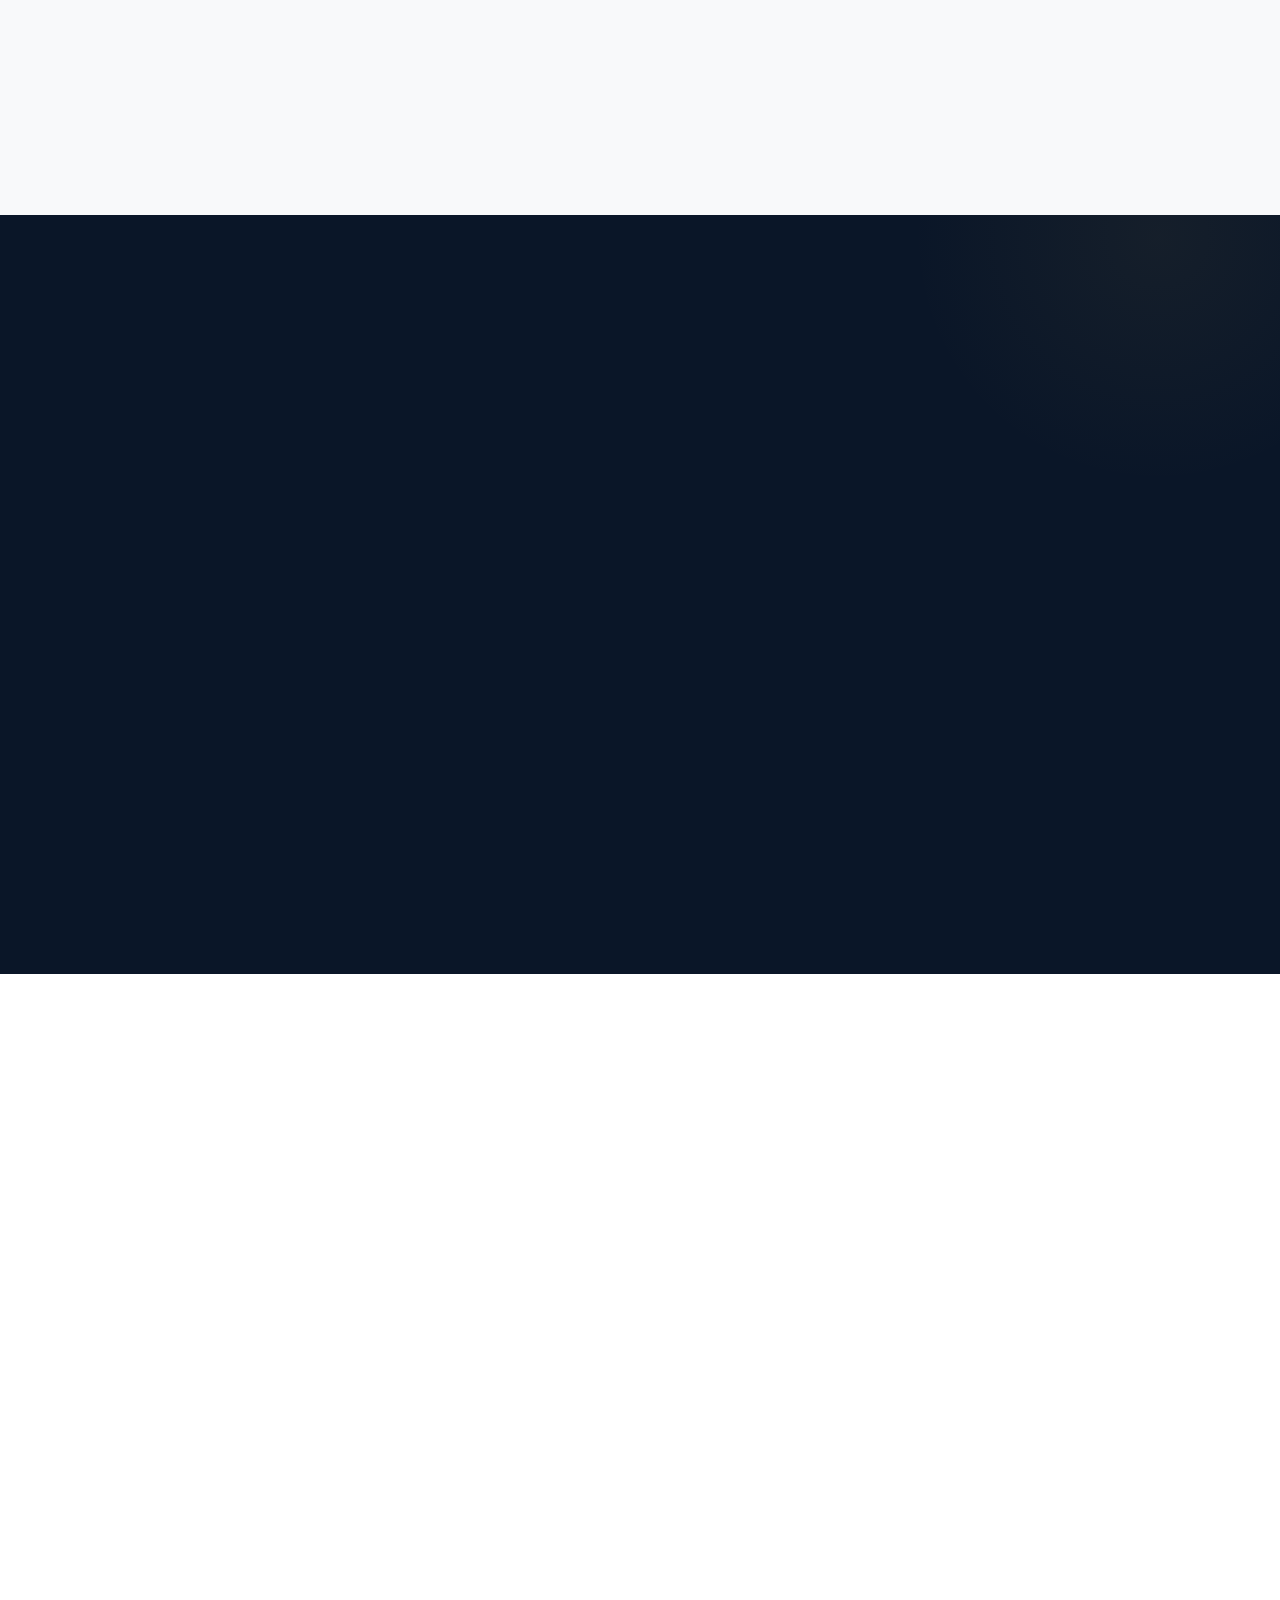
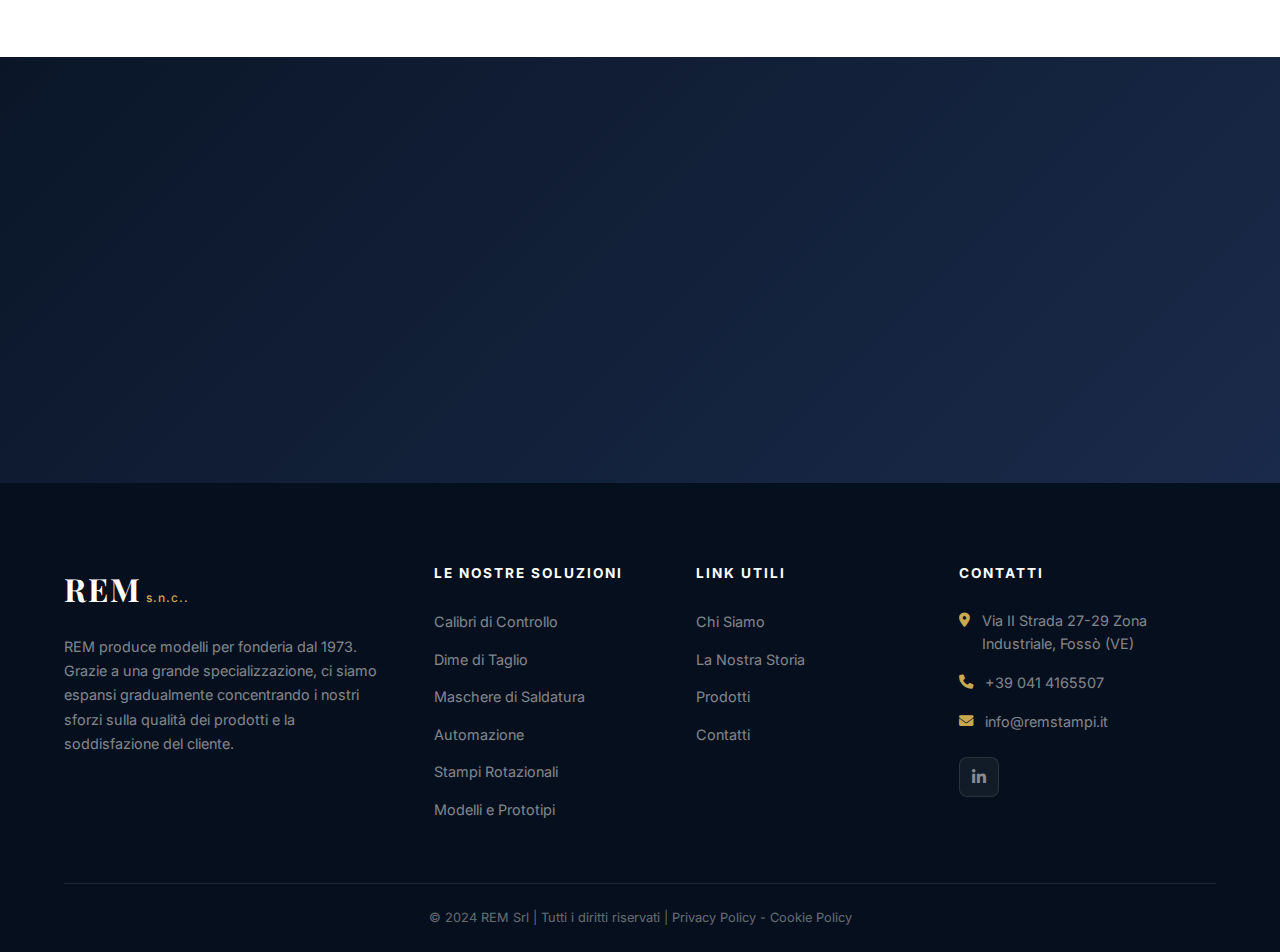
<file: prodotti/stampi.html>
<!DOCTYPE html>
<html lang="it">
<head>
    <meta charset="UTF-8">
    <meta name="viewport" content="width=device-width, initial-scale=1.0">
    <title>Stampi Termoformatura e Rotazionali | REM Srl</title>
    <meta name="description" content="REM Srl progetta e produce stampi per termoformatura e stampaggio rotazionale per l'industria automotive, nautica e del packaging.">
    <link rel="preconnect" href="https://fonts.googleapis.com">
    <link rel="preconnect" href="https://fonts.gstatic.com" crossorigin>
    <link href="https://fonts.googleapis.com/css2?family=Inter:wght@300;400;500;600;700;800;900&family=Playfair+Display:wght@400;500;600;700&display=swap" rel="stylesheet">
    <link rel="stylesheet" href="https://cdnjs.cloudflare.com/ajax/libs/font-awesome/6.5.1/css/all.min.css">
    <link rel="stylesheet" href="../css/style.css">
    <link rel="stylesheet" href="../css/product-page.css">
</head>
<body>

    <!-- HEADER -->
    <header class="header header--scrolled" id="header">
        <div class="header__container">
            <a href="../index.html" class="header__logo">
                <span class="logo__text">REM</span>
                <span class="logo__sub">s.n.c..</span>
            </a>
            <nav class="header__nav" id="nav">
                <ul class="nav__list">
                    <li><a href="../index.html" class="nav__link">Home</a></li>
                    <li><a href="../index.html#chi-siamo" class="nav__link">Chi Siamo</a></li>
                    <li><a href="../index.html#storia" class="nav__link">Storia</a></li>
                    <li><a href="../index.html#prodotti" class="nav__link active">Prodotti</a></li>
                    <li><a href="../index.html#certificazioni" class="nav__link">Certificazioni</a></li>
                    <li><a href="../index.html#contatti" class="nav__link nav__link--cta">Contatti</a></li>
                </ul>
            </nav>
            <div class="header__lang">
                <a href="#" class="lang__link active">IT</a>
                <span>|</span>
                <a href="../en/prodotti/molds.html" class="lang__link">EN</a>
            </div>
            <button class="header__burger" id="burger" aria-label="Toggle Menu">
                <span></span>
                <span></span>
                <span></span>
            </button>
        </div>
    </header>

    <!-- PRODUCT HERO -->
    <section class="product-hero" style="background: linear-gradient(135deg, #fa709a 0%, #fee140 100%);">
        <div class="product-hero__overlay"></div>
        <div class="container">
            <div class="product-hero__content">
                <nav class="breadcrumb">
                    <a href="../index.html">Home</a>
                    <span>/</span>
                    <a href="../index.html#prodotti">Prodotti</a>
                    <span>/</span>
                    <span class="breadcrumb__current">Stampi</span>
                </nav>
                <h1 class="product-hero__title">Stampi Termoformatura e Rotazionali</h1>
                <p class="product-hero__subtitle">Thermoforming &amp; Rotational Molds</p>
            </div>
        </div>
    </section>

    <!-- PRODUCT INTRO -->
    <section class="product-intro">
        <div class="container">
            <div class="product-intro__grid">
                <div class="product-intro__text" data-animate="fade-right">
                    <span class="section__tag">Formatura Avanzata</span>
                    <h2 class="section__title">Stampi per<br>ogni <em>esigenza</em>.</h2>
                    <p>
                        La produzione di stampi è una delle competenze storiche di REM. Da oltre cinquant'anni realizziamo 
                        stampi per termoformatura e stampaggio rotazionale, servendo clienti nei settori automotive, nautica, 
                        arredamento e packaging industriale.
                    </p>
                    <p>
                        I nostri stampi sono progettati per garantire la massima qualità superficiale del pezzo finito, 
                        ottimizzando i tempi ciclo e la durata dello stampo stesso. Utilizziamo alluminio, acciaio e 
                        compositi a seconda delle esigenze di produzione, con trattamenti superficiali specifici per 
                        migliorare il rilascio del pezzo e la resistenza all'usura.
                    </p>
                </div>
                <div class="product-intro__image" data-animate="fade-left">
                    <div class="product-image-placeholder" style="background: linear-gradient(135deg, #fa709a 0%, #fee140 100%);">
                        <i class="fas fa-cubes"></i>
                        <span>Stampo Rotazionale</span>
                    </div>
                </div>
            </div>
        </div>
    </section>

    <!-- PRODUCT FEATURES -->
    <section class="product-features">
        <div class="container">
            <div class="product-features__header" data-animate="fade-up">
                <h2 class="section__title">Caratteristiche<br><em>tecniche</em></h2>
            </div>
            <div class="product-features__grid">
                <div class="pf-card" data-animate="fade-up">
                    <div class="pf-card__icon" style="background: linear-gradient(135deg, #fa709a 0%, #fee140 100%);">
                        <i class="fas fa-gem"></i>
                    </div>
                    <h3>Finitura Superficiale</h3>
                    <p>Lavorazione CNC ad alta velocità con finitura superficiale fino a Ra 0.8 μm per stampi con texture o lucidatura a specchio.</p>
                </div>
                <div class="pf-card" data-animate="fade-up">
                    <div class="pf-card__icon" style="background: linear-gradient(135deg, #fa709a 0%, #fee140 100%);">
                        <i class="fas fa-thermometer-half"></i>
                    </div>
                    <h3>Controllo Termico</h3>
                    <p>Canali di raffreddamento integrati e ottimizzati con simulazione CFD per un controllo termico uniforme durante lo stampaggio.</p>
                </div>
                <div class="pf-card" data-animate="fade-up">
                    <div class="pf-card__icon" style="background: linear-gradient(135deg, #fa709a 0%, #fee140 100%);">
                        <i class="fas fa-expand-arrows-alt"></i>
                    </div>
                    <h3>Grandi Dimensioni</h3>
                    <p>Capacità di realizzare stampi di grandi dimensioni fino a 3000 x 2000 x 1500 mm grazie ai nostri centri di lavoro a portale.</p>
                </div>
                <div class="pf-card" data-animate="fade-up">
                    <div class="pf-card__icon" style="background: linear-gradient(135deg, #fa709a 0%, #fee140 100%);">
                        <i class="fas fa-redo"></i>
                    </div>
                    <h3>Lunga Durata</h3>
                    <p>Trattamenti superficiali (nichelatura, cromatura, teflon) per garantire migliaia di cicli produttivi senza manutenzione.</p>
                </div>
            </div>
        </div>
    </section>

    <!-- PRODUCT DETAILS -->
    <section class="product-details">
        <div class="container">
            <div class="product-details__grid">
                <div class="product-details__image" data-animate="fade-right">
                    <div class="product-image-placeholder product-image-placeholder--dark">
                        <i class="fas fa-dice-d6"></i>
                        <span>Stampo in Alluminio</span>
                    </div>
                </div>
                <div class="product-details__text" data-animate="fade-left">
                    <h2 class="section__title section__title--light">Tipologie di<br><em>stampi</em></h2>
                    <div class="process-steps">
                        <div class="process-step">
                            <span class="process-step__number">01</span>
                            <div>
                                <h4>Stampi per termoformatura</h4>
                                <p>Stampi maschio e femmina in alluminio per la formatura di lastre plastiche (ABS, PMMA, PC, PP) con vuoto e pressione.</p>
                            </div>
                        </div>
                        <div class="process-step">
                            <span class="process-step__number">02</span>
                            <div>
                                <h4>Stampi rotazionali</h4>
                                <p>Stampi in alluminio fuso o lamiera per lo stampaggio rotazionale di serbatoi, contenitori e componenti cavi.</p>
                            </div>
                        </div>
                        <div class="process-step">
                            <span class="process-step__number">03</span>
                            <div>
                                <h4>Stampi per schiuma poliuretanica</h4>
                                <p>Stampi riscaldati per la produzione di componenti in schiuma PU per sedili, cruscotti e rivestimenti automotive.</p>
                            </div>
                        </div>
                        <div class="process-step">
                            <span class="process-step__number">04</span>
                            <div>
                                <h4>Stampi prototipali</h4>
                                <p>Stampi in resina o silicone per produzioni in piccola serie e validazione del design prima della produzione definitiva.</p>
                            </div>
                        </div>
                    </div>
                </div>
            </div>
        </div>
    </section>

    <!-- PRODUCT APPLICATIONS -->
    <section class="product-applications">
        <div class="container">
            <div class="product-applications__header" data-animate="fade-up">
                <h2 class="section__title">Settori di<br><em>applicazione</em></h2>
            </div>
            <div class="product-applications__grid">
                <div class="app-card" data-animate="fade-up">
                    <i class="fas fa-car"></i>
                    <h4>Automotive</h4>
                    <p>Stampi per cruscotti, pannelli porta, serbatoi carburante, condotti aria e componenti sotto cofano in materiali termoplastici.</p>
                </div>
                <div class="app-card" data-animate="fade-up">
                    <i class="fas fa-couch"></i>
                    <h4>Arredamento</h4>
                    <p>Stampi per vasche, sanitari, mobili in plastica e componenti d'arredo con finiture estetiche di alta qualità.</p>
                </div>
                <div class="app-card" data-animate="fade-up">
                    <i class="fas fa-tractor"></i>
                    <h4>Agricoltura</h4>
                    <p>Stampi per serbatoi, coperture macchine agricole, contenitori per mangimi e prodotti chimici.</p>
                </div>
            </div>
        </div>
    </section>

    <!-- CTA -->
    <section class="product-cta">
        <div class="container">
            <div class="product-cta__content" data-animate="fade-up">
                <h2>Hai bisogno di uno stampo su misura?</h2>
                <p>Dalla progettazione alla consegna: realizziamo stampi chiavi in mano per qualsiasi applicazione.</p>
                <div class="product-cta__buttons">
                    <a href="../index.html#contatti" class="btn btn--primary"><i class="fas fa-envelope"></i> Richiedi Preventivo</a>
                    <a href="../index.html#prodotti" class="btn btn--outline-light"><i class="fas fa-arrow-left"></i> Tutti i Prodotti</a>
                </div>
            </div>
        </div>
    </section>

    <!-- FOOTER -->
    <footer class="footer">
        <div class="container">
            <div class="footer__grid">
                <div class="footer__col">
                    <a href="../index.html" class="footer__logo">
                        <span class="logo__text">REM</span>
                        <span class="logo__sub">s.n.c..</span>
                    </a>
                    <p class="footer__about">
                        REM produce modelli per fonderia dal 1973. Grazie a una grande specializzazione, ci siamo espansi 
                        gradualmente concentrando i nostri sforzi sulla qualità dei prodotti e la soddisfazione del cliente.
                    </p>
                </div>
                <div class="footer__col">
                    <h4 class="footer__heading">Le Nostre Soluzioni</h4>
                    <ul class="footer__links">
                        <li><a href="calibri-di-controllo.html">Calibri di Controllo</a></li>
                        <li><a href="dime-di-taglio.html">Dime di Taglio</a></li>
                        <li><a href="maschere-di-saldatura.html">Maschere di Saldatura</a></li>
                        <li><a href="automazione.html">Automazione</a></li>
                        <li><a href="stampi.html">Stampi Rotazionali</a></li>
                        <li><a href="modelli-e-prototipi.html">Modelli e Prototipi</a></li>
                    </ul>
                </div>
                <div class="footer__col">
                    <h4 class="footer__heading">Link Utili</h4>
                    <ul class="footer__links">
                        <li><a href="../index.html#chi-siamo">Chi Siamo</a></li>
                        <li><a href="../index.html#storia">La Nostra Storia</a></li>
                        <li><a href="../index.html#prodotti">Prodotti</a></li>
                        <li><a href="../index.html#contatti">Contatti</a></li>
                    </ul>
                </div>
                <div class="footer__col">
                    <h4 class="footer__heading">Contatti</h4>
                    <ul class="footer__contact">
                        <li><i class="fas fa-map-marker-alt"></i> Via II Strada 27-29
                        Zona Industriale, Fossò (VE)</li>
                        <li><i class="fas fa-phone"></i> <a href="tel:+390414165507">+39 041 4165507</a></li>
                        <li><i class="fas fa-envelope"></i> <a href="mailto:info@remstampi.it">info@remstampi.it</a></li>
                    </ul>
                    <div class="footer__social">
                        <a href="https://it.linkedin.com/company/rem-resine-modelli-calibri" target="_blank" aria-label="LinkedIn">
                            <i class="fab fa-linkedin-in"></i>
                        </a>
                    </div>
                </div>
            </div>
            <div class="footer__bottom">
                <p>&copy; 2024 REM Srl | Tutti i diritti riservati | <a href="#">Privacy Policy</a> - <a href="#">Cookie Policy</a></p>
            </div>
        </div>
    </footer>

    <button class="back-to-top" id="backToTop" aria-label="Torna su">
        <i class="fas fa-chevron-up"></i>
    </button>

    <script src="../js/product-page.js"></script>
</body>
</html>
</file>
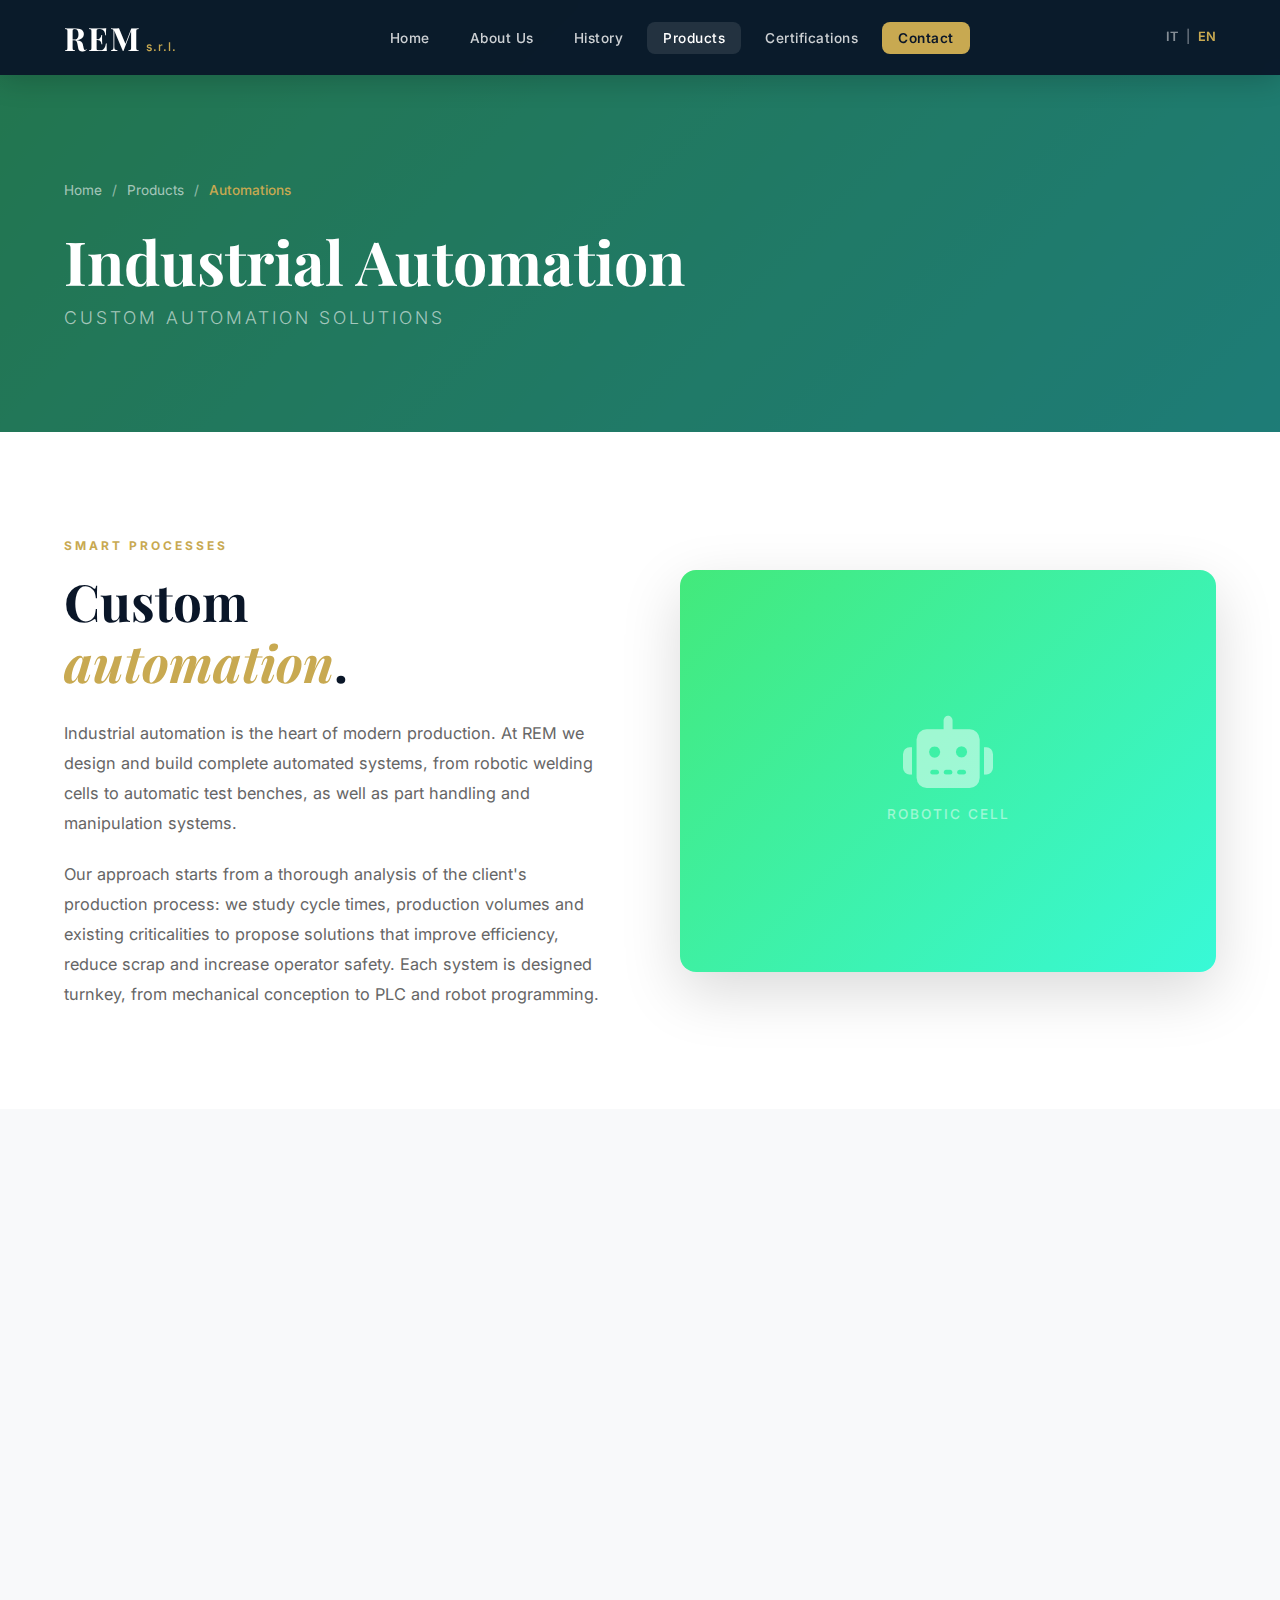
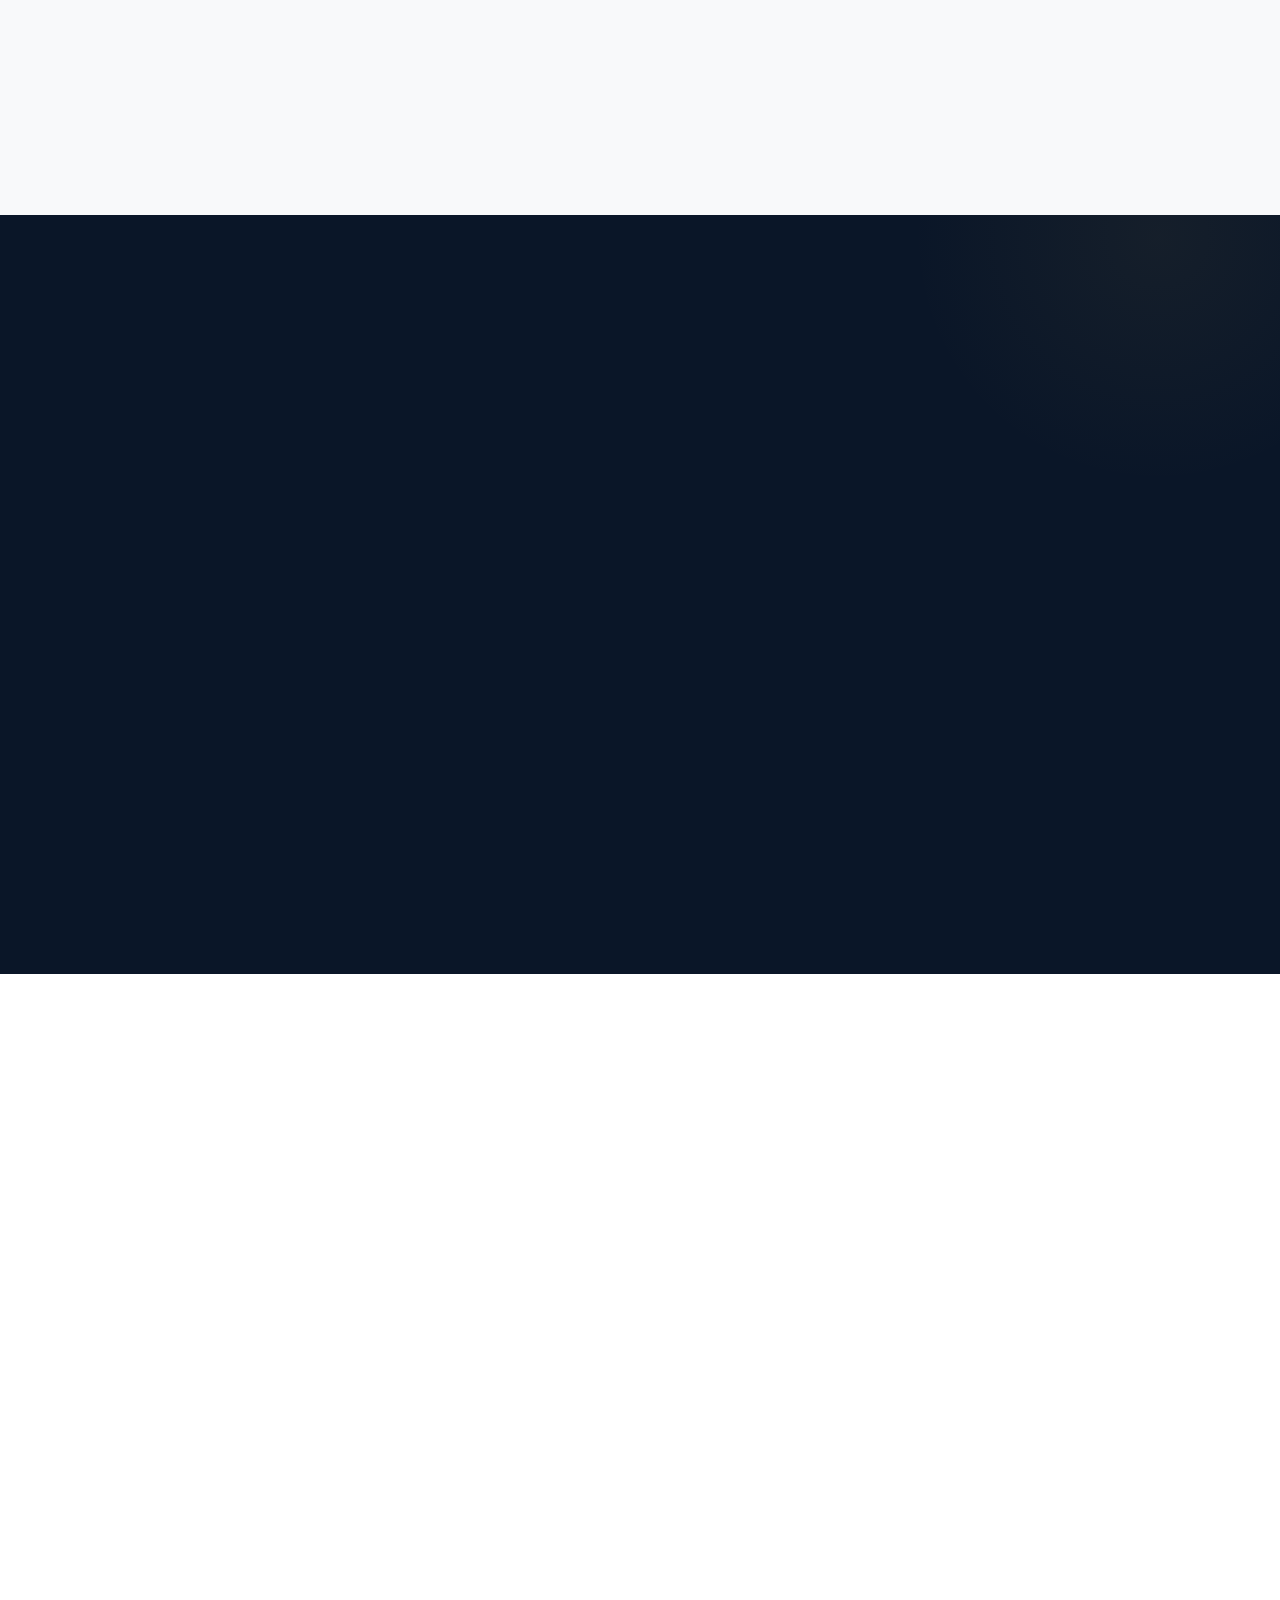
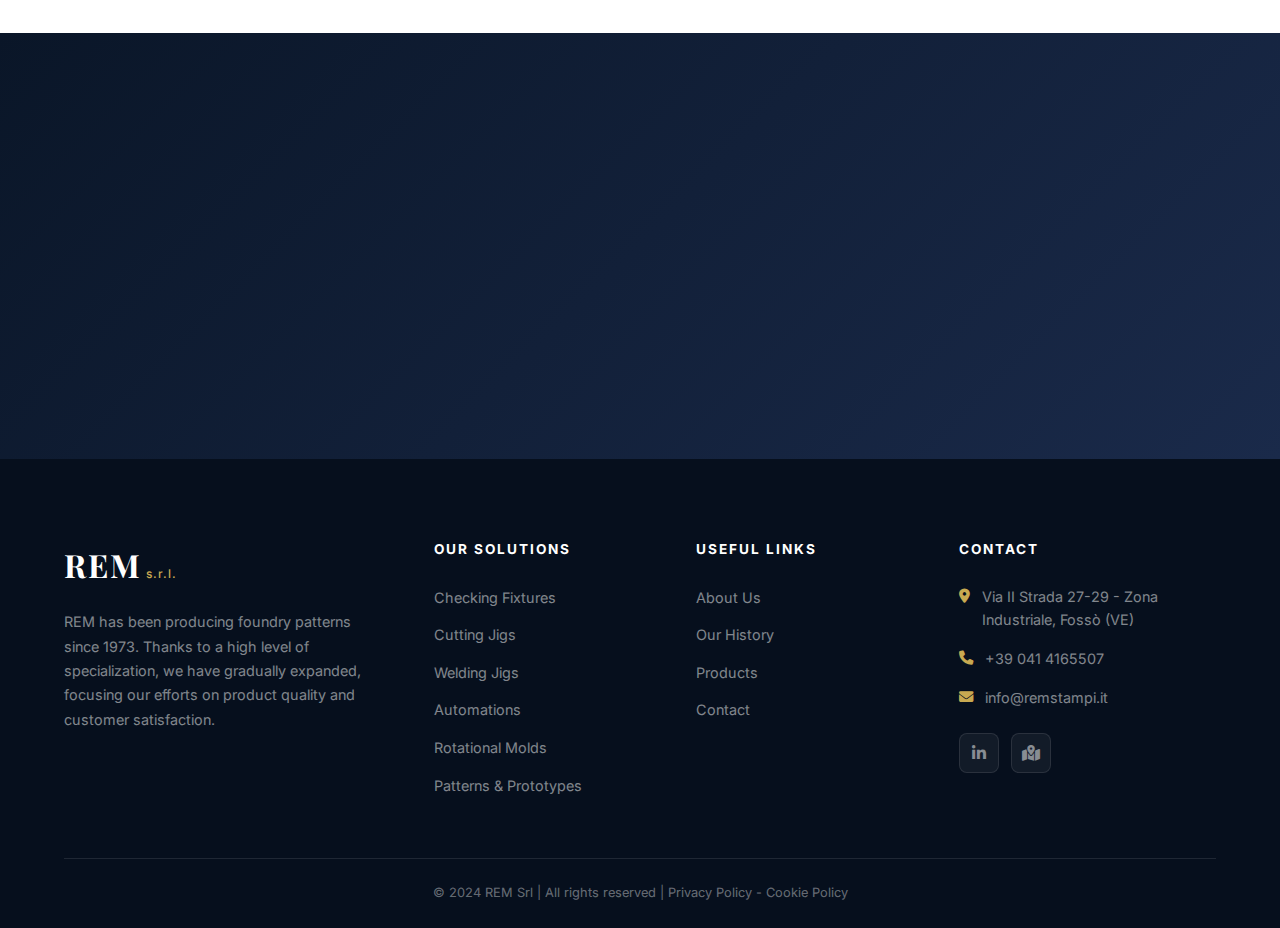
<file: en/prodotti/automations.html>
<!DOCTYPE html>
<html lang="en">
<head>
    <meta charset="UTF-8">
    <meta name="viewport" content="width=device-width, initial-scale=1.0">
    <title>Industrial Automation | REM Srl</title>
    <meta name="description" content="REM Srl designs custom industrial automation solutions to optimise production processes in the automotive and manufacturing sector.">
    <link rel="preconnect" href="https://fonts.googleapis.com">
    <link rel="preconnect" href="https://fonts.gstatic.com" crossorigin>
    <link href="https://fonts.googleapis.com/css2?family=Inter:wght@300;400;500;600;700;800;900&family=Playfair+Display:wght@400;500;600;700&display=swap" rel="stylesheet">
    <link rel="stylesheet" href="https://cdnjs.cloudflare.com/ajax/libs/font-awesome/6.5.1/css/all.min.css">
    <link rel="stylesheet" href="../../css/style.css">
    <link rel="stylesheet" href="../../css/product-page.css">
</head>
<body>

    <!-- HEADER -->
    <header class="header header--scrolled" id="header">
        <div class="header__container">
            <a href="../index.html" class="header__logo">
                <span class="logo__text">REM</span>
                <span class="logo__sub">s.r.l.</span>
            </a>
            <nav class="header__nav" id="nav">
                <ul class="nav__list">
                    <li><a href="../index.html" class="nav__link">Home</a></li>
                    <li><a href="../index.html#about" class="nav__link">About Us</a></li>
                    <li><a href="../index.html#history" class="nav__link">History</a></li>
                    <li><a href="../index.html#products" class="nav__link active">Products</a></li>
                    <li><a href="../index.html#certifications" class="nav__link">Certifications</a></li>
                    <li><a href="../index.html#contact" class="nav__link nav__link--cta">Contact</a></li>
                </ul>
            </nav>
            <div class="header__lang">
                <a href="../../prodotti/automazione.html" class="lang__link">IT</a>
                <span>|</span>
                <a href="#" class="lang__link active">EN</a>
            </div>
            <button class="header__burger" id="burger" aria-label="Toggle Menu">
                <span></span>
                <span></span>
                <span></span>
            </button>
        </div>
    </header>

    <!-- PRODUCT HERO -->
    <section class="product-hero" style="background: linear-gradient(135deg, #43e97b 0%, #38f9d7 100%);">
        <div class="product-hero__overlay"></div>
        <div class="container">
            <div class="product-hero__content">
                <nav class="breadcrumb">
                    <a href="../index.html">Home</a>
                    <span>/</span>
                    <a href="../index.html#products">Products</a>
                    <span>/</span>
                    <span class="breadcrumb__current">Automations</span>
                </nav>
                <h1 class="product-hero__title">Industrial Automation</h1>
                <p class="product-hero__subtitle">Custom Automation Solutions</p>
            </div>
        </div>
    </section>

    <!-- PRODUCT INTRO -->
    <section class="product-intro">
        <div class="container">
            <div class="product-intro__grid">
                <div class="product-intro__text" data-animate="fade-right">
                    <span class="section__tag">Smart Processes</span>
                    <h2 class="section__title">Custom<br><em>automation</em>.</h2>
                    <p>
                        Industrial automation is the heart of modern production. At REM we design and build complete 
                        automated systems, from robotic welding cells to automatic test benches, as well as part 
                        handling and manipulation systems.
                    </p>
                    <p>
                        Our approach starts from a thorough analysis of the client's production process: we study 
                        cycle times, production volumes and existing criticalities to propose solutions that improve 
                        efficiency, reduce scrap and increase operator safety. Each system is designed turnkey, from 
                        mechanical conception to PLC and robot programming.
                    </p>
                </div>
                <div class="product-intro__image" data-animate="fade-left">
                    <div class="product-image-placeholder" style="background: linear-gradient(135deg, #43e97b 0%, #38f9d7 100%);">
                        <i class="fas fa-robot"></i>
                        <span>Robotic Cell</span>
                    </div>
                </div>
            </div>
        </div>
    </section>

    <!-- PRODUCT FEATURES -->
    <section class="product-features">
        <div class="container">
            <div class="product-features__header" data-animate="fade-up">
                <h2 class="section__title">Our<br><em>expertise</em></h2>
            </div>
            <div class="product-features__grid">
                <div class="pf-card" data-animate="fade-up">
                    <div class="pf-card__icon" style="background: linear-gradient(135deg, #43e97b 0%, #38f9d7 100%);">
                        <i class="fas fa-robot"></i>
                    </div>
                    <h3>Robotic Cells</h3>
                    <p>Design of welding, handling and assembly cells with anthropomorphic robots from ABB, FANUC, KUKA and Universal Robots.</p>
                </div>
                <div class="pf-card" data-animate="fade-up">
                    <div class="pf-card__icon" style="background: linear-gradient(135deg, #43e97b 0%, #38f9d7 100%);">
                        <i class="fas fa-microchip"></i>
                    </div>
                    <h3>PLC Programming</h3>
                    <p>PLC software development for Siemens, Allen-Bradley and Beckhoff for complete plant control with intuitive HMI interfaces.</p>
                </div>
                <div class="pf-card" data-animate="fade-up">
                    <div class="pf-card__icon" style="background: linear-gradient(135deg, #43e97b 0%, #38f9d7 100%);">
                        <i class="fas fa-eye"></i>
                    </div>
                    <h3>Vision Systems</h3>
                    <p>Integration of cameras and artificial vision systems for in-line quality control and robot guidance.</p>
                </div>
                <div class="pf-card" data-animate="fade-up">
                    <div class="pf-card__icon" style="background: linear-gradient(135deg, #43e97b 0%, #38f9d7 100%);">
                        <i class="fas fa-network-wired"></i>
                    </div>
                    <h3>Industry 4.0</h3>
                    <p>Connected solutions with real-time data collection, product traceability and remote performance monitoring.</p>
                </div>
            </div>
        </div>
    </section>

    <!-- PRODUCT DETAILS -->
    <section class="product-details">
        <div class="container">
            <div class="product-details__grid">
                <div class="product-details__image" data-animate="fade-right">
                    <div class="product-image-placeholder product-image-placeholder--dark">
                        <i class="fas fa-sitemap"></i>
                        <span>Plant Layout</span>
                    </div>
                </div>
                <div class="product-details__text" data-animate="fade-left">
                    <h2 class="section__title section__title--light">Our<br><em>approach</em></h2>
                    <div class="process-steps">
                        <div class="process-step">
                            <span class="process-step__number">01</span>
                            <div>
                                <h4>Feasibility study</h4>
                                <p>Analysis of the existing process, definition of requirements and study of technical solutions with 3D simulation.</p>
                            </div>
                        </div>
                        <div class="process-step">
                            <span class="process-step__number">02</span>
                            <div>
                                <h4>Mechanical &amp; electrical design</h4>
                                <p>Complete development of the layout, mechanical structures, electrical and pneumatic systems.</p>
                            </div>
                        </div>
                        <div class="process-step">
                            <span class="process-step__number">03</span>
                            <div>
                                <h4>Construction &amp; assembly</h4>
                                <p>Manufacturing in our facility with complete functional testing before shipment.</p>
                            </div>
                        </div>
                        <div class="process-step">
                            <span class="process-step__number">04</span>
                            <div>
                                <h4>Installation &amp; commissioning</h4>
                                <p>On-site assembly, commissioning, operator training and after-sales support.</p>
                            </div>
                        </div>
                    </div>
                </div>
            </div>
        </div>
    </section>

    <!-- PRODUCT APPLICATIONS -->
    <section class="product-applications">
        <div class="container">
            <div class="product-applications__header" data-animate="fade-up">
                <h2 class="section__title">Application<br><em>sectors</em></h2>
            </div>
            <div class="product-applications__grid">
                <div class="app-card" data-animate="fade-up">
                    <i class="fas fa-car"></i>
                    <h4>Automotive</h4>
                    <p>Automated welding lines, robotic assembly benches and in-line quality control systems for OEMs and Tier 1 suppliers.</p>
                </div>
                <div class="app-card" data-animate="fade-up">
                    <i class="fas fa-box-open"></i>
                    <h4>Packaging</h4>
                    <p>Palletising systems, automatic packaging and material handling for the food and pharmaceutical industry.</p>
                </div>
                <div class="app-card" data-animate="fade-up">
                    <i class="fas fa-bolt"></i>
                    <h4>Energy</h4>
                    <p>Automation for the production of renewable energy components, solar panels and storage systems.</p>
                </div>
            </div>
        </div>
    </section>

    <!-- CTA -->
    <section class="product-cta">
        <div class="container">
            <div class="product-cta__content" data-animate="fade-up">
                <h2>Want to automate your production process?</h2>
                <p>From initial consultation to commissioning: we accompany you through every phase of the automation project.</p>
                <div class="product-cta__buttons">
                    <a href="../index.html#contact" class="btn btn--primary"><i class="fas fa-envelope"></i> Request a Quote</a>
                    <a href="../index.html#products" class="btn btn--outline-light"><i class="fas fa-arrow-left"></i> All Products</a>
                </div>
            </div>
        </div>
    </section>

    <!-- FOOTER -->
    <footer class="footer">
        <div class="container">
            <div class="footer__grid">
                <div class="footer__col">
                    <a href="../index.html" class="footer__logo">
                        <span class="logo__text">REM</span>
                        <span class="logo__sub">s.r.l.</span>
                    </a>
                    <p class="footer__about">
                        REM has been producing foundry patterns since 1973. Thanks to a high level of specialization, 
                        we have gradually expanded, focusing our efforts on product quality and customer satisfaction.
                    </p>
                </div>
                <div class="footer__col">
                    <h4 class="footer__heading">Our Solutions</h4>
                    <ul class="footer__links">
                        <li><a href="checking-fixtures.html">Checking Fixtures</a></li>
                        <li><a href="cutting-jigs.html">Cutting Jigs</a></li>
                        <li><a href="welding-jigs.html">Welding Jigs</a></li>
                        <li><a href="automations.html">Automations</a></li>
                        <li><a href="molds.html">Rotational Molds</a></li>
                        <li><a href="patterns-prototypes.html">Patterns &amp; Prototypes</a></li>
                    </ul>
                </div>
                <div class="footer__col">
                    <h4 class="footer__heading">Useful Links</h4>
                    <ul class="footer__links">
                        <li><a href="../index.html#about">About Us</a></li>
                        <li><a href="../index.html#history">Our History</a></li>
                        <li><a href="../index.html#products">Products</a></li>
                        <li><a href="../index.html#contact">Contact</a></li>
                    </ul>
                </div>
                <div class="footer__col">
                    <h4 class="footer__heading">Contact</h4>
                    <ul class="footer__contact">
                        <li><i class="fas fa-map-marker-alt"></i> Via II Strada 27-29 - Zona Industriale, Fossò (VE)</li>
                        <li><i class="fas fa-phone"></i> <a href="tel:+390414165507">+39 041 4165507</a></li>
                        <li><i class="fas fa-envelope"></i> <a href="mailto:info@remstampi.it">info@remstampi.it</a></li>
                    </ul>
                    <div class="footer__social">
                        <a href="https://it.linkedin.com/company/rem-resine-modelli-calibri" target="_blank" aria-label="LinkedIn">
                            <i class="fab fa-linkedin-in"></i>
                        </a>
                        <a href="https://www.paginegialle.it/fosso-ve/rem-stampi" target="_blank" aria-label="Pagine Gialle">
                            <i class="fa-solid fa-map-location-dot"></i>
                        </a>
                    </div>
                </div>
            </div>
            <div class="footer__bottom">
                <p>&copy; 2024 REM Srl | All rights reserved | <a href="#">Privacy Policy</a> - <a href="#">Cookie Policy</a></p>
            </div>
        </div>
    </footer>

    <button class="back-to-top" id="backToTop" aria-label="Back to top">
        <i class="fas fa-chevron-up"></i>
    </button>

    <script src="../../js/product-page.js"></script>
</body>
</html>
</file>
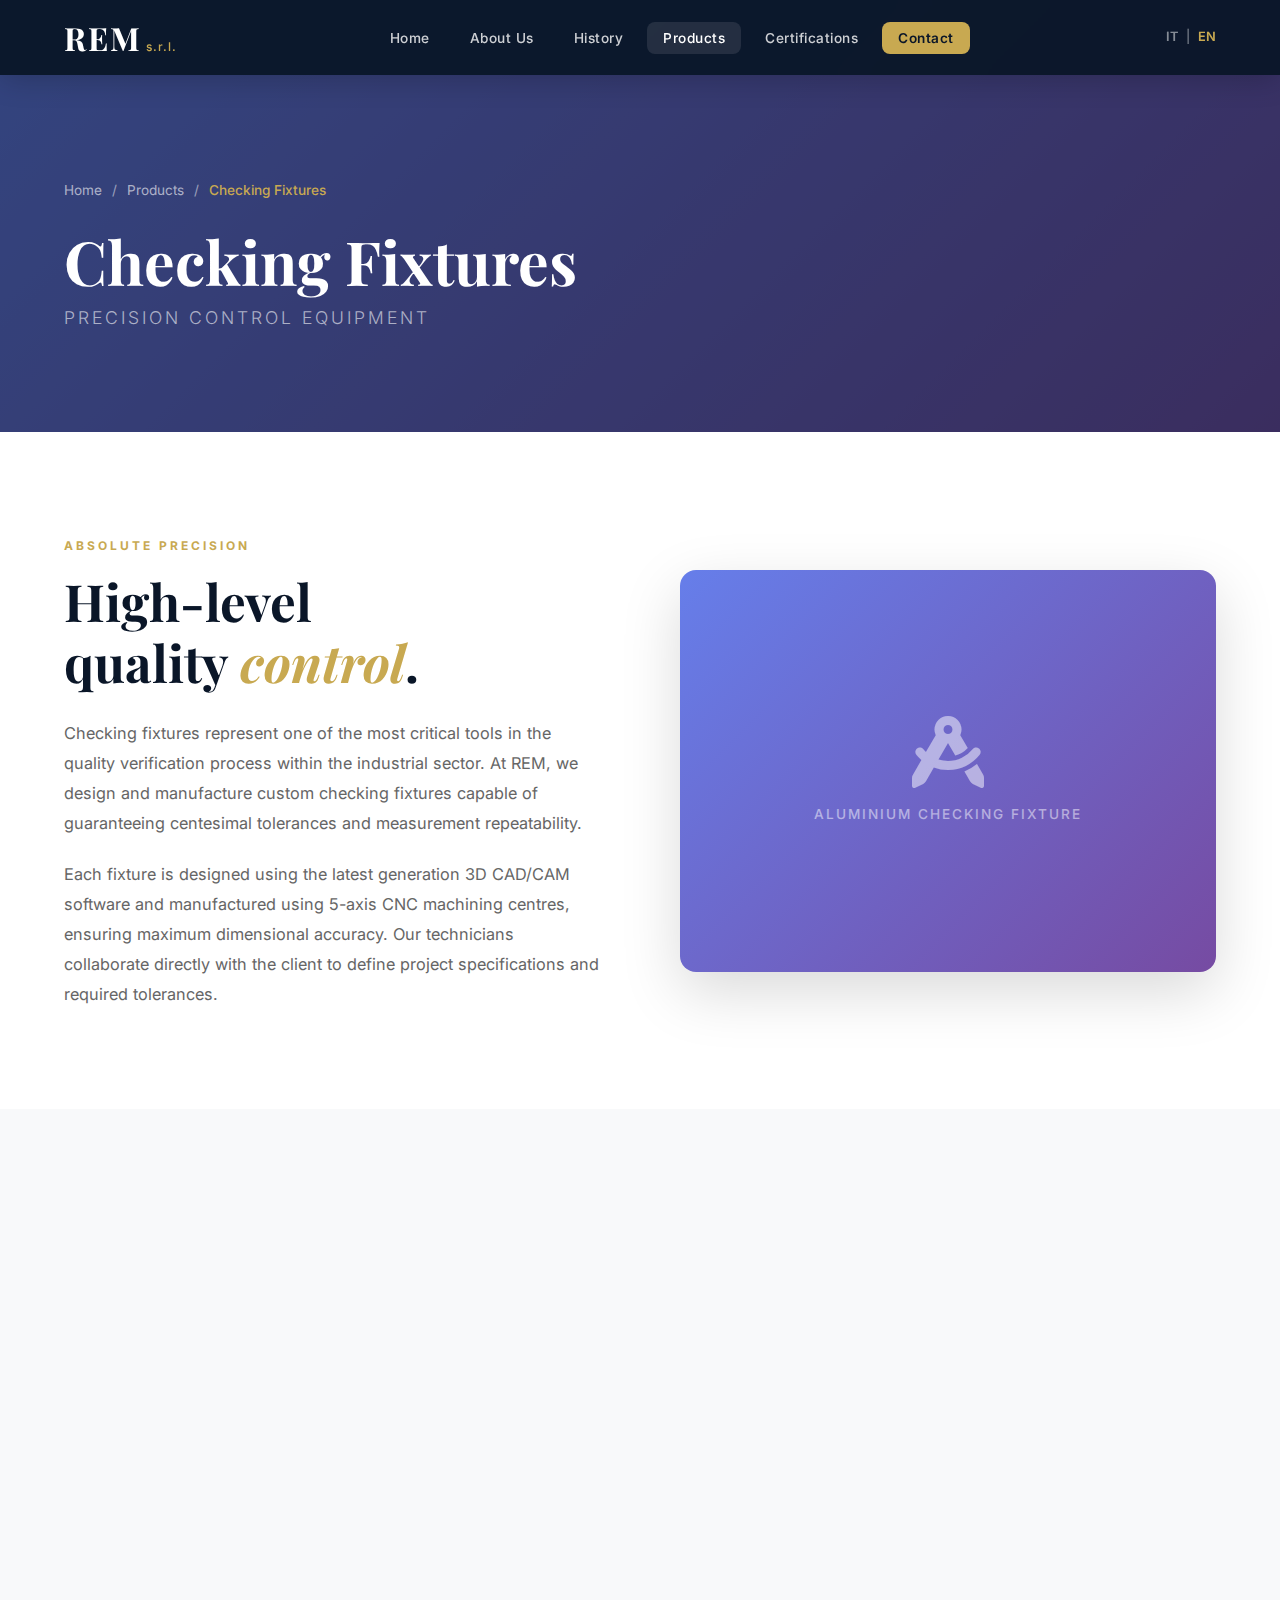
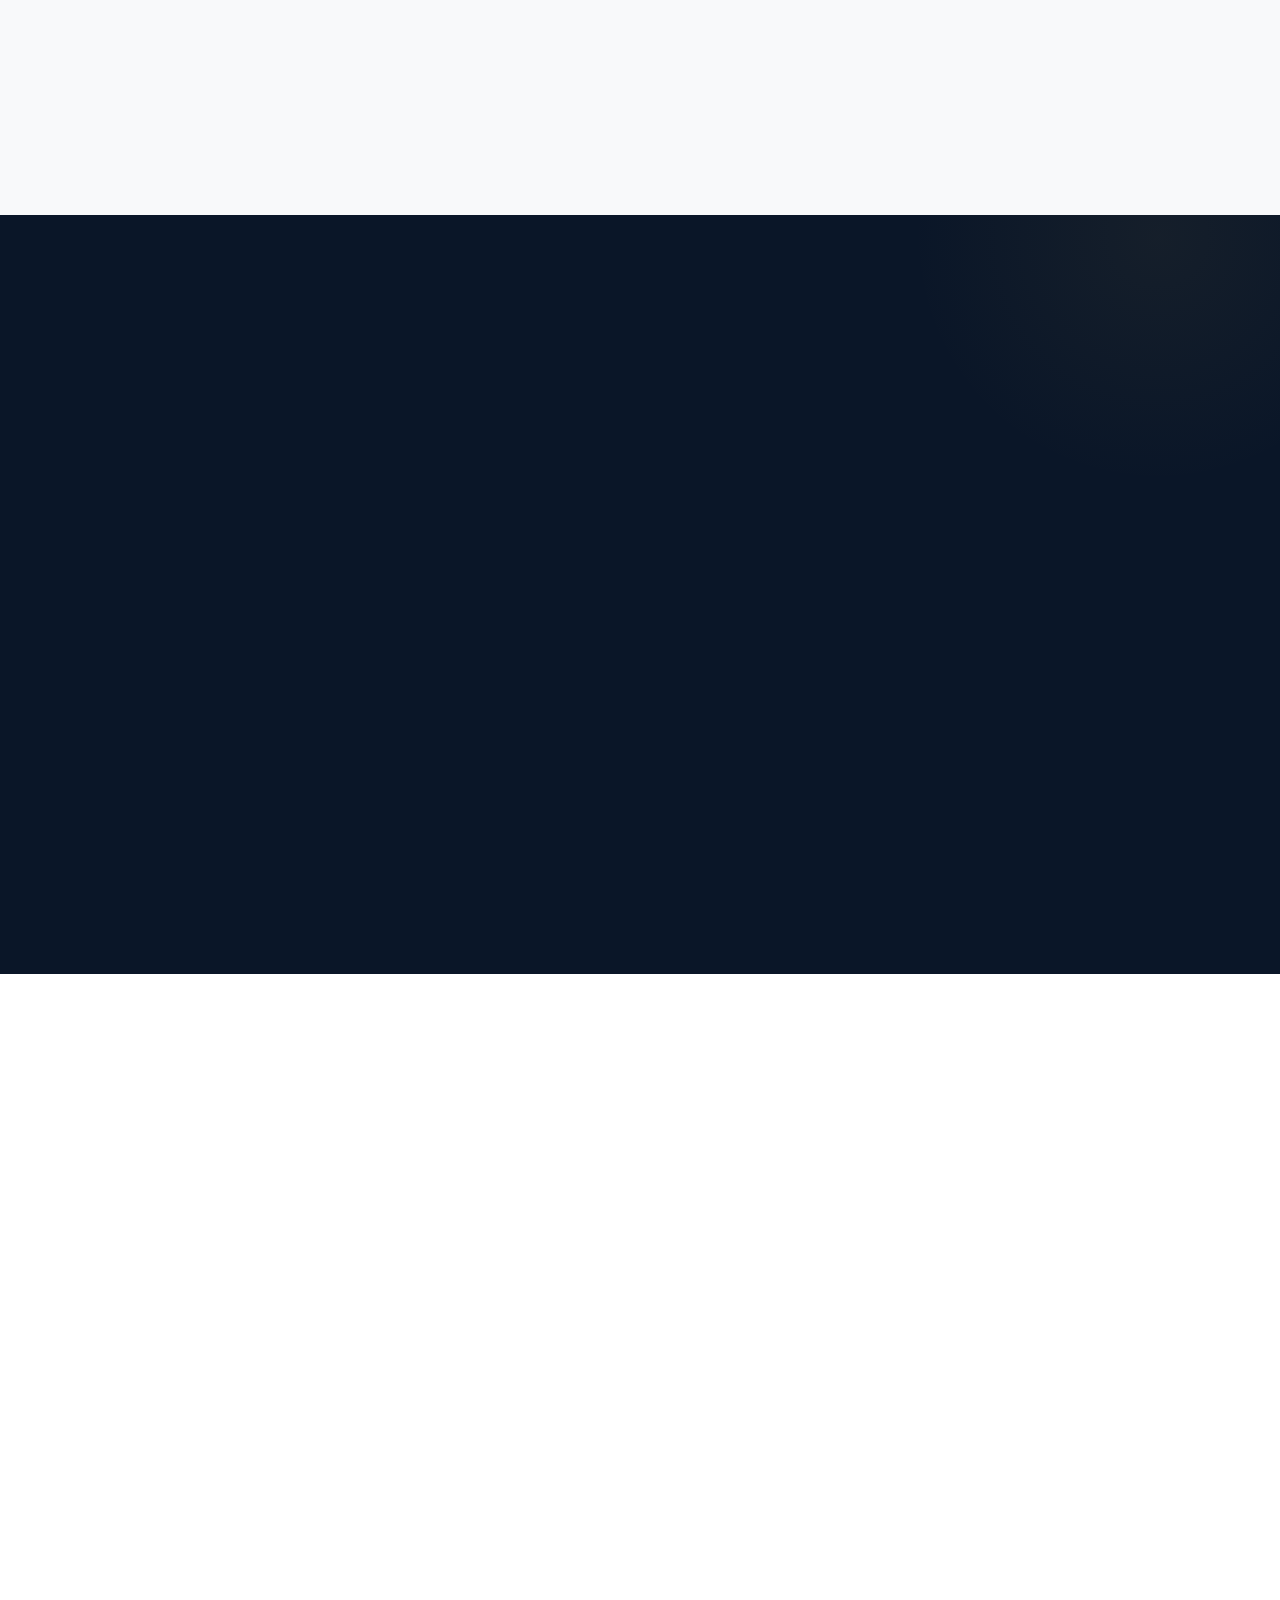
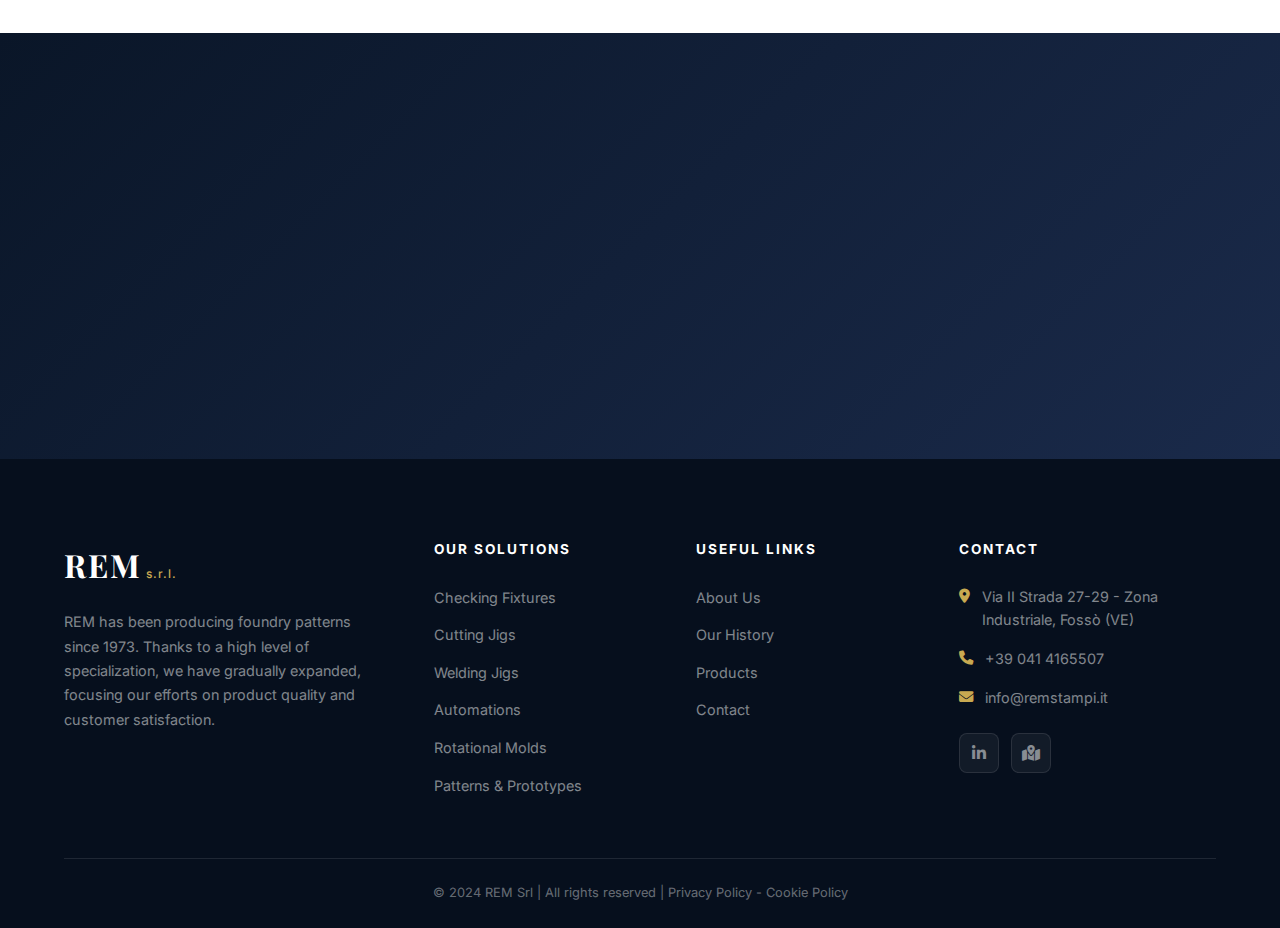
<file: en/prodotti/checking-fixtures.html>
<!DOCTYPE html>
<html lang="en">
<head>
    <meta charset="UTF-8">
    <meta name="viewport" content="width=device-width, initial-scale=1.0">
    <title>Checking Fixtures | REM Srl</title>
    <meta name="description" content="REM Srl designs and manufactures checking fixtures and supports in aluminium, resin and electrowelded iron for the automotive and manufacturing industry.">
    <link rel="preconnect" href="https://fonts.googleapis.com">
    <link rel="preconnect" href="https://fonts.gstatic.com" crossorigin>
    <link href="https://fonts.googleapis.com/css2?family=Inter:wght@300;400;500;600;700;800;900&family=Playfair+Display:wght@400;500;600;700&display=swap" rel="stylesheet">
    <link rel="stylesheet" href="https://cdnjs.cloudflare.com/ajax/libs/font-awesome/6.5.1/css/all.min.css">
    <link rel="stylesheet" href="../../css/style.css">
    <link rel="stylesheet" href="../../css/product-page.css">
</head>
<body>

    <!-- HEADER -->
    <header class="header header--scrolled" id="header">
        <div class="header__container">
            <a href="../index.html" class="header__logo">
                <span class="logo__text">REM</span>
                <span class="logo__sub">s.r.l.</span>
            </a>
            <nav class="header__nav" id="nav">
                <ul class="nav__list">
                    <li><a href="../index.html" class="nav__link">Home</a></li>
                    <li><a href="../index.html#about" class="nav__link">About Us</a></li>
                    <li><a href="../index.html#history" class="nav__link">History</a></li>
                    <li><a href="../index.html#products" class="nav__link active">Products</a></li>
                    <li><a href="../index.html#certifications" class="nav__link">Certifications</a></li>
                    <li><a href="../index.html#contact" class="nav__link nav__link--cta">Contact</a></li>
                </ul>
            </nav>
            <div class="header__lang">
                <a href="../../prodotti/calibri-di-controllo.html" class="lang__link">IT</a>
                <span>|</span>
                <a href="#" class="lang__link active">EN</a>
            </div>
            <button class="header__burger" id="burger" aria-label="Toggle Menu">
                <span></span>
                <span></span>
                <span></span>
            </button>
        </div>
    </header>

    <!-- PRODUCT HERO -->
    <section class="product-hero" style="background: linear-gradient(135deg, #667eea 0%, #764ba2 100%);">
        <div class="product-hero__overlay"></div>
        <div class="container">
            <div class="product-hero__content">
                <nav class="breadcrumb">
                    <a href="../index.html">Home</a>
                    <span>/</span>
                    <a href="../index.html#products">Products</a>
                    <span>/</span>
                    <span class="breadcrumb__current">Checking Fixtures</span>
                </nav>
                <h1 class="product-hero__title">Checking Fixtures</h1>
                <p class="product-hero__subtitle">Precision Control Equipment</p>
            </div>
        </div>
    </section>

    <!-- PRODUCT INTRO -->
    <section class="product-intro">
        <div class="container">
            <div class="product-intro__grid">
                <div class="product-intro__text" data-animate="fade-right">
                    <span class="section__tag">Absolute Precision</span>
                    <h2 class="section__title">High-level<br>quality <em>control</em>.</h2>
                    <p>
                        Checking fixtures represent one of the most critical tools in the quality verification process 
                        within the industrial sector. At REM, we design and manufacture custom checking fixtures capable 
                        of guaranteeing centesimal tolerances and measurement repeatability.
                    </p>
                    <p>
                        Each fixture is designed using the latest generation 3D CAD/CAM software and manufactured 
                        using 5-axis CNC machining centres, ensuring maximum dimensional accuracy. 
                        Our technicians collaborate directly with the client to define project specifications 
                        and required tolerances.
                    </p>
                </div>
                <div class="product-intro__image" data-animate="fade-left">
                    <div class="product-image-placeholder" style="background: linear-gradient(135deg, #667eea 0%, #764ba2 100%);">
                        <i class="fas fa-drafting-compass"></i>
                        <span>Aluminium Checking Fixture</span>
                    </div>
                </div>
            </div>
        </div>
    </section>

    <!-- PRODUCT FEATURES -->
    <section class="product-features">
        <div class="container">
            <div class="product-features__header" data-animate="fade-up">
                <h2 class="section__title">Technical<br><em>features</em></h2>
            </div>
            <div class="product-features__grid">
                <div class="pf-card" data-animate="fade-up">
                    <div class="pf-card__icon" style="background: linear-gradient(135deg, #667eea 0%, #764ba2 100%);">
                        <i class="fas fa-ruler-combined"></i>
                    </div>
                    <h3>Centesimal Tolerances</h3>
                    <p>Precision up to ±0.01 mm thanks to 5-axis CNC machining and verification with coordinate measuring machines (CMM).</p>
                </div>
                <div class="pf-card" data-animate="fade-up">
                    <div class="pf-card__icon" style="background: linear-gradient(135deg, #667eea 0%, #764ba2 100%);">
                        <i class="fas fa-layer-group"></i>
                    </div>
                    <h3>Diversified Materials</h3>
                    <p>We manufacture fixtures in aeronautical aluminium, high-stability epoxy resin, electrowelded iron and composite materials.</p>
                </div>
                <div class="pf-card" data-animate="fade-up">
                    <div class="pf-card__icon" style="background: linear-gradient(135deg, #667eea 0%, #764ba2 100%);">
                        <i class="fas fa-laptop-code"></i>
                    </div>
                    <h3>3D Design</h3>
                    <p>We use CATIA V5, SolidWorks and NX Siemens for complete three-dimensional design with FEM simulation.</p>
                </div>
                <div class="pf-card" data-animate="fade-up">
                    <div class="pf-card__icon" style="background: linear-gradient(135deg, #667eea 0%, #764ba2 100%);">
                        <i class="fas fa-certificate"></i>
                    </div>
                    <h3>Certification &amp; Testing</h3>
                    <p>Each fixture is tested and certified with a complete dimensional report, ensuring full product traceability.</p>
                </div>
            </div>
        </div>
    </section>

    <!-- PRODUCT DETAILS -->
    <section class="product-details">
        <div class="container">
            <div class="product-details__grid">
                <div class="product-details__image" data-animate="fade-right">
                    <div class="product-image-placeholder product-image-placeholder--dark">
                        <i class="fas fa-microscope"></i>
                        <span>CMM Verification</span>
                    </div>
                </div>
                <div class="product-details__text" data-animate="fade-left">
                    <h2 class="section__title section__title--light">Production<br><em>process</em></h2>
                    <div class="process-steps">
                        <div class="process-step">
                            <span class="process-step__number">01</span>
                            <div>
                                <h4>Project Analysis</h4>
                                <p>Study of the part geometry to be checked and definition of critical measurement points.</p>
                            </div>
                        </div>
                        <div class="process-step">
                            <span class="process-step__number">02</span>
                            <div>
                                <h4>CAD/CAM Design</h4>
                                <p>3D modelling of the fixture with positioning of references, datum points and clamping systems.</p>
                            </div>
                        </div>
                        <div class="process-step">
                            <span class="process-step__number">03</span>
                            <div>
                                <h4>CNC Machining</h4>
                                <p>Milling on 5-axis machining centres with controlled surface finishing.</p>
                            </div>
                        </div>
                        <div class="process-step">
                            <span class="process-step__number">04</span>
                            <div>
                                <h4>Testing &amp; Certification</h4>
                                <p>Dimensional verification with CMM machine and release of the certificate of conformity.</p>
                            </div>
                        </div>
                    </div>
                </div>
            </div>
        </div>
    </section>

    <!-- PRODUCT APPLICATIONS -->
    <section class="product-applications">
        <div class="container">
            <div class="product-applications__header" data-animate="fade-up">
                <h2 class="section__title">Application<br><em>sectors</em></h2>
            </div>
            <div class="product-applications__grid">
                <div class="app-card" data-animate="fade-up">
                    <i class="fas fa-car"></i>
                    <h4>Automotive</h4>
                    <p>Control of body panels, structural components, dashboards and plastic parts for the main European OEMs.</p>
                </div>
                <div class="app-card" data-animate="fade-up">
                    <i class="fas fa-plane"></i>
                    <h4>Aerospace</h4>
                    <p>Fixtures for aeronautical components with extremely restrictive tolerances and certified materials.</p>
                </div>
                <div class="app-card" data-animate="fade-up">
                    <i class="fas fa-cogs"></i>
                    <h4>General Manufacturing</h4>
                    <p>Solutions for the control of mechanical components, household appliances and consumer products.</p>
                </div>
            </div>
        </div>
    </section>

    <!-- CTA -->
    <section class="product-cta">
        <div class="container">
            <div class="product-cta__content" data-animate="fade-up">
                <h2>Need a custom checking fixture?</h2>
                <p>Contact us for a customised quote. Our technical team is ready to assist you.</p>
                <div class="product-cta__buttons">
                    <a href="../index.html#contact" class="btn btn--primary"><i class="fas fa-envelope"></i> Request a Quote</a>
                    <a href="../index.html#products" class="btn btn--outline-light"><i class="fas fa-arrow-left"></i> All Products</a>
                </div>
            </div>
        </div>
    </section>

    <!-- FOOTER -->
    <footer class="footer">
        <div class="container">
            <div class="footer__grid">
                <div class="footer__col">
                    <a href="../index.html" class="footer__logo">
                        <span class="logo__text">REM</span>
                        <span class="logo__sub">s.r.l.</span>
                    </a>
                    <p class="footer__about">
                        REM has been producing foundry patterns since 1973. Thanks to a high level of specialization, 
                        we have gradually expanded, focusing our efforts on product quality and customer satisfaction.
                    </p>
                </div>
                <div class="footer__col">
                    <h4 class="footer__heading">Our Solutions</h4>
                    <ul class="footer__links">
                        <li><a href="checking-fixtures.html">Checking Fixtures</a></li>
                        <li><a href="cutting-jigs.html">Cutting Jigs</a></li>
                        <li><a href="welding-jigs.html">Welding Jigs</a></li>
                        <li><a href="automations.html">Automations</a></li>
                        <li><a href="molds.html">Rotational Molds</a></li>
                        <li><a href="patterns-prototypes.html">Patterns &amp; Prototypes</a></li>
                    </ul>
                </div>
                <div class="footer__col">
                    <h4 class="footer__heading">Useful Links</h4>
                    <ul class="footer__links">
                        <li><a href="../index.html#about">About Us</a></li>
                        <li><a href="../index.html#history">Our History</a></li>
                        <li><a href="../index.html#products">Products</a></li>
                        <li><a href="../index.html#contact">Contact</a></li>
                    </ul>
                </div>
                <div class="footer__col">
                    <h4 class="footer__heading">Contact</h4>
                    <ul class="footer__contact">
                        <li><i class="fas fa-map-marker-alt"></i> Via II Strada 27-29 - Zona Industriale, Fossò (VE)</li>
                        <li><i class="fas fa-phone"></i> <a href="tel:+390414165507">+39 041 4165507</a></li>
                        <li><i class="fas fa-envelope"></i> <a href="mailto:info@remstampi.it">info@remstampi.it</a></li>
                    </ul>
                    <div class="footer__social">
                        <a href="https://it.linkedin.com/company/rem-resine-modelli-calibri" target="_blank" aria-label="LinkedIn">
                            <i class="fab fa-linkedin-in"></i>
                        </a>
                        <a href="https://www.paginegialle.it/fosso-ve/rem-stampi" target="_blank" aria-label="Pagine Gialle">
                            <i class="fa-solid fa-map-location-dot"></i>
                        </a>
                    </div>
                </div>
            </div>
            <div class="footer__bottom">
                <p>&copy; 2024 REM Srl | All rights reserved | <a href="#">Privacy Policy</a> - <a href="#">Cookie Policy</a></p>
            </div>
        </div>
    </footer>

    <button class="back-to-top" id="backToTop" aria-label="Back to top">
        <i class="fas fa-chevron-up"></i>
    </button>

    <script src="../../js/product-page.js"></script>
</body>
</html>
</file>
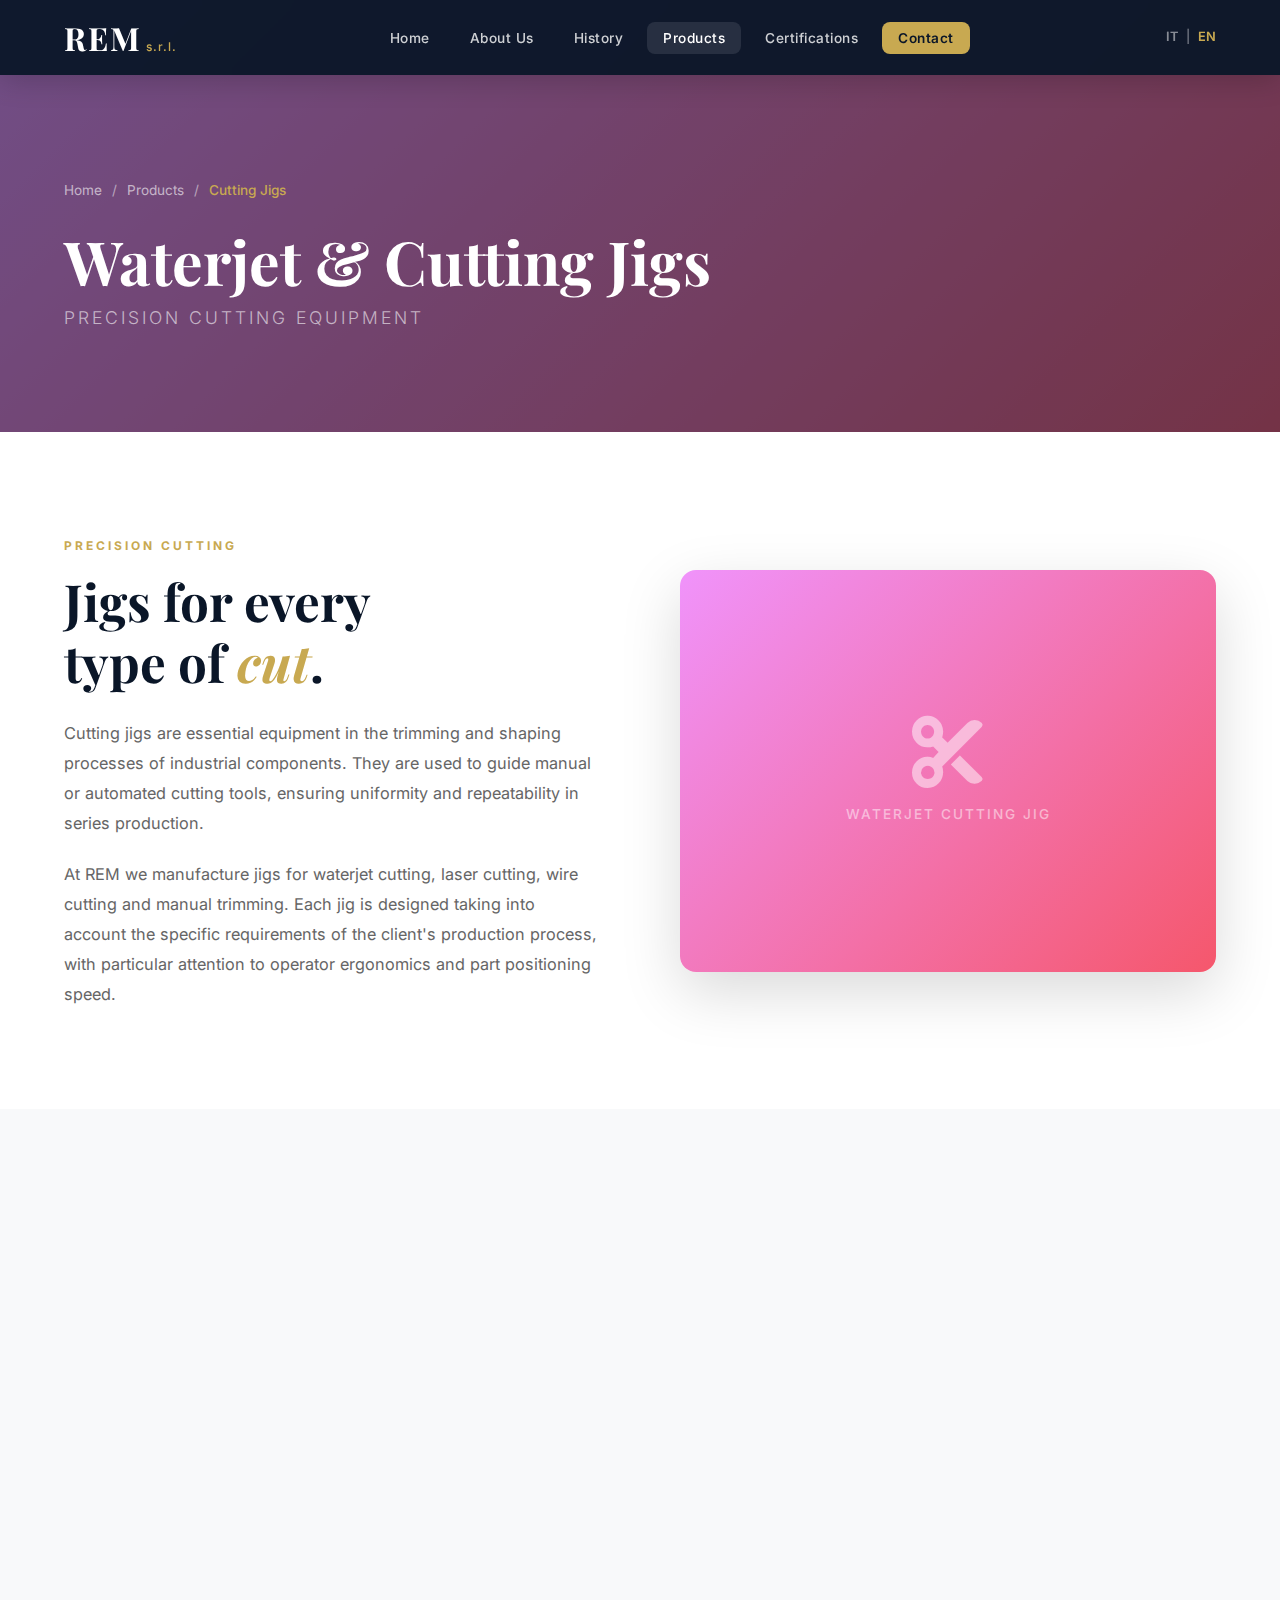
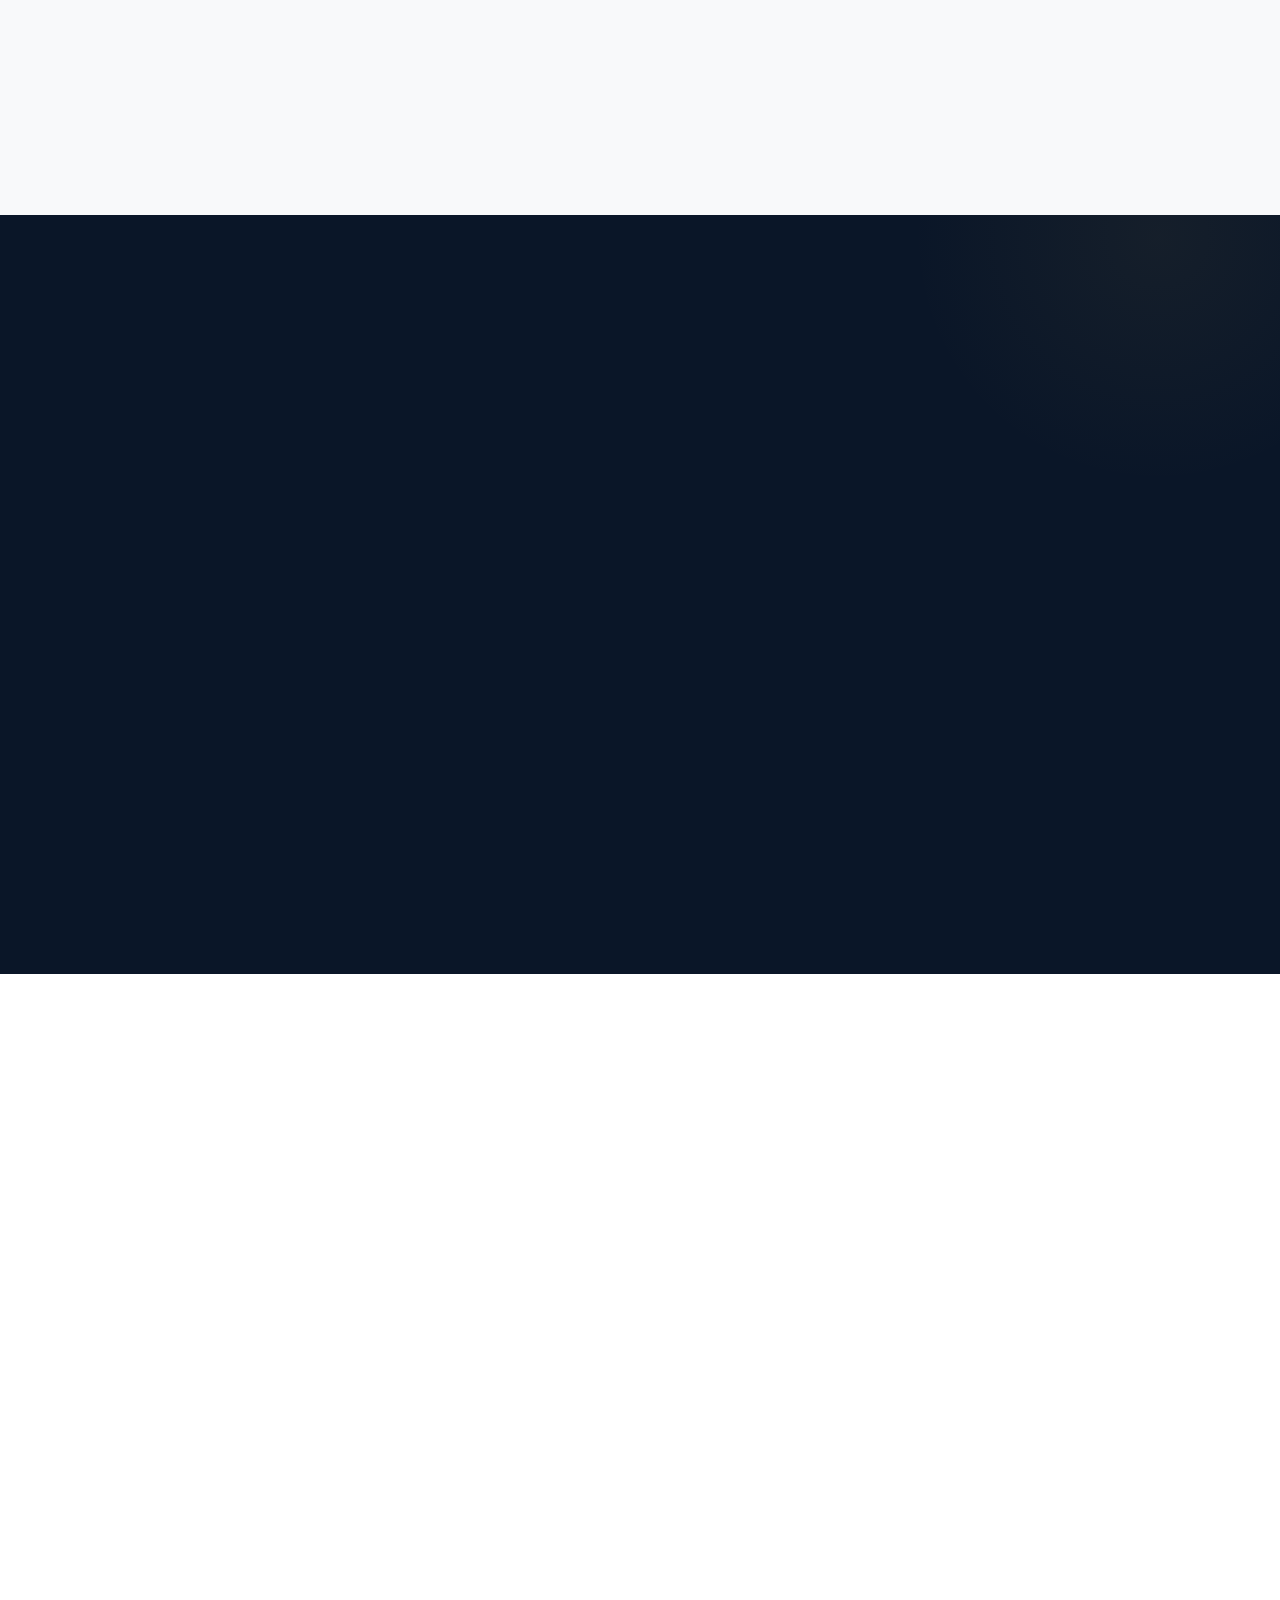
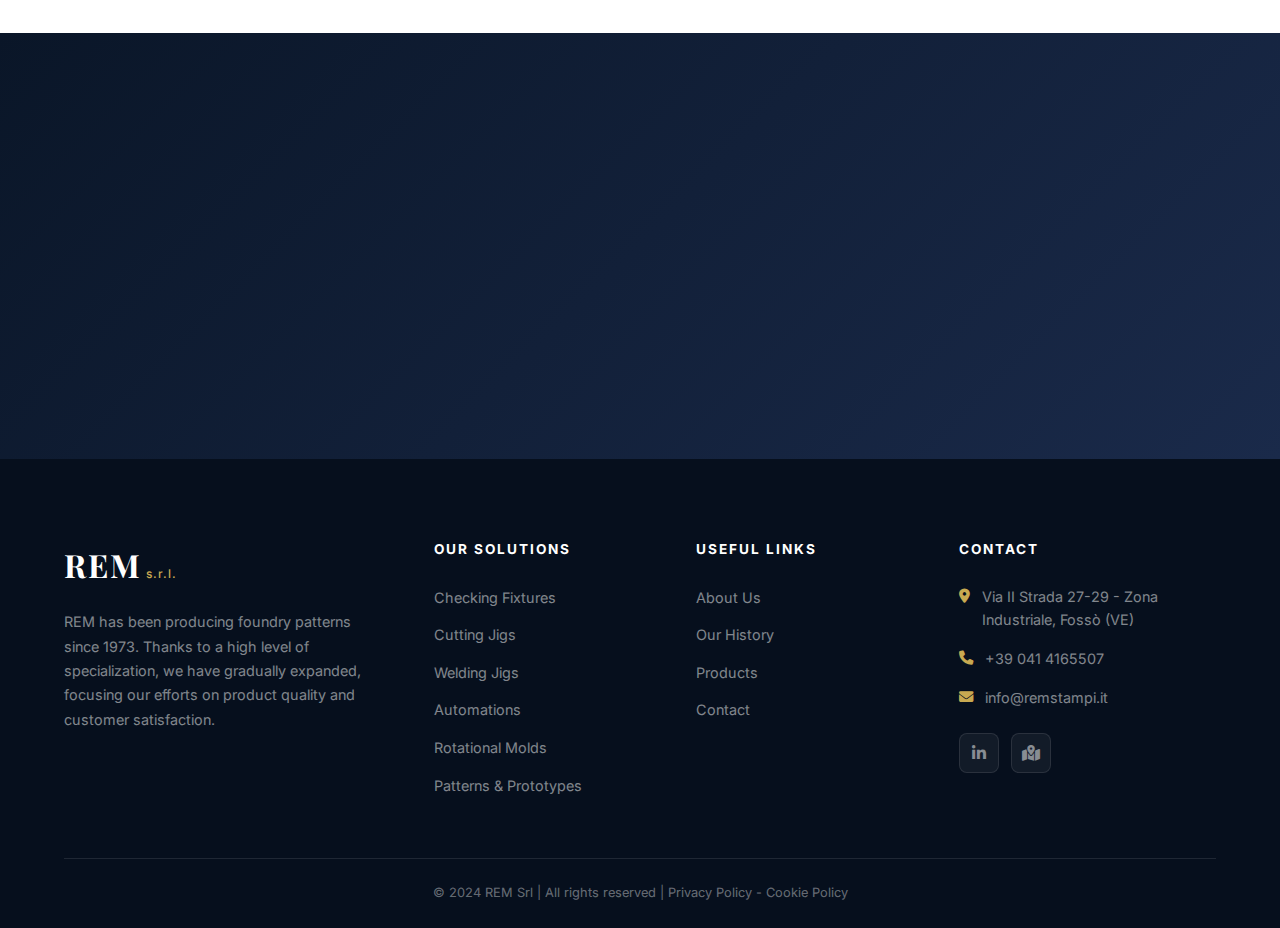
<file: en/prodotti/cutting-jigs.html>
<!DOCTYPE html>
<html lang="en">
<head>
    <meta charset="UTF-8">
    <meta name="viewport" content="width=device-width, initial-scale=1.0">
    <title>Waterjet &amp; Cutting Jigs | REM Srl</title>
    <meta name="description" content="REM Srl manufactures waterjet and cutting jigs for industrial applications, with high-quality materials and guaranteed precision.">
    <link rel="preconnect" href="https://fonts.googleapis.com">
    <link rel="preconnect" href="https://fonts.gstatic.com" crossorigin>
    <link href="https://fonts.googleapis.com/css2?family=Inter:wght@300;400;500;600;700;800;900&family=Playfair+Display:wght@400;500;600;700&display=swap" rel="stylesheet">
    <link rel="stylesheet" href="https://cdnjs.cloudflare.com/ajax/libs/font-awesome/6.5.1/css/all.min.css">
    <link rel="stylesheet" href="../../css/style.css">
    <link rel="stylesheet" href="../../css/product-page.css">
</head>
<body>

    <!-- HEADER -->
    <header class="header header--scrolled" id="header">
        <div class="header__container">
            <a href="../index.html" class="header__logo">
                <span class="logo__text">REM</span>
                <span class="logo__sub">s.r.l.</span>
            </a>
            <nav class="header__nav" id="nav">
                <ul class="nav__list">
                    <li><a href="../index.html" class="nav__link">Home</a></li>
                    <li><a href="../index.html#about" class="nav__link">About Us</a></li>
                    <li><a href="../index.html#history" class="nav__link">History</a></li>
                    <li><a href="../index.html#products" class="nav__link active">Products</a></li>
                    <li><a href="../index.html#certifications" class="nav__link">Certifications</a></li>
                    <li><a href="../index.html#contact" class="nav__link nav__link--cta">Contact</a></li>
                </ul>
            </nav>
            <div class="header__lang">
                <a href="../../prodotti/dime-di-taglio.html" class="lang__link">IT</a>
                <span>|</span>
                <a href="#" class="lang__link active">EN</a>
            </div>
            <button class="header__burger" id="burger" aria-label="Toggle Menu">
                <span></span>
                <span></span>
                <span></span>
            </button>
        </div>
    </header>

    <!-- PRODUCT HERO -->
    <section class="product-hero" style="background: linear-gradient(135deg, #f093fb 0%, #f5576c 100%);">
        <div class="product-hero__overlay"></div>
        <div class="container">
            <div class="product-hero__content">
                <nav class="breadcrumb">
                    <a href="../index.html">Home</a>
                    <span>/</span>
                    <a href="../index.html#products">Products</a>
                    <span>/</span>
                    <span class="breadcrumb__current">Cutting Jigs</span>
                </nav>
                <h1 class="product-hero__title">Waterjet &amp; Cutting Jigs</h1>
                <p class="product-hero__subtitle">Precision Cutting Equipment</p>
            </div>
        </div>
    </section>

    <!-- PRODUCT INTRO -->
    <section class="product-intro">
        <div class="container">
            <div class="product-intro__grid">
                <div class="product-intro__text" data-animate="fade-right">
                    <span class="section__tag">Precision Cutting</span>
                    <h2 class="section__title">Jigs for every<br>type of <em>cut</em>.</h2>
                    <p>
                        Cutting jigs are essential equipment in the trimming and shaping processes of industrial components. 
                        They are used to guide manual or automated cutting tools, ensuring uniformity and repeatability 
                        in series production.
                    </p>
                    <p>
                        At REM we manufacture jigs for waterjet cutting, laser cutting, wire cutting and manual trimming. 
                        Each jig is designed taking into account the specific requirements of the client's production process, 
                        with particular attention to operator ergonomics and part positioning speed.
                    </p>
                </div>
                <div class="product-intro__image" data-animate="fade-left">
                    <div class="product-image-placeholder" style="background: linear-gradient(135deg, #f093fb 0%, #f5576c 100%);">
                        <i class="fas fa-cut"></i>
                        <span>Waterjet Cutting Jig</span>
                    </div>
                </div>
            </div>
        </div>
    </section>

    <!-- PRODUCT FEATURES -->
    <section class="product-features">
        <div class="container">
            <div class="product-features__header" data-animate="fade-up">
                <h2 class="section__title">Technical<br><em>features</em></h2>
            </div>
            <div class="product-features__grid">
                <div class="pf-card" data-animate="fade-up">
                    <div class="pf-card__icon" style="background: linear-gradient(135deg, #f093fb 0%, #f5576c 100%);">
                        <i class="fas fa-water"></i>
                    </div>
                    <h3>Waterjet Cutting</h3>
                    <p>Specific jigs for ultra-high pressure water cutting, designed to resist erosion and ensure perfect cutting profiles.</p>
                </div>
                <div class="pf-card" data-animate="fade-up">
                    <div class="pf-card__icon" style="background: linear-gradient(135deg, #f093fb 0%, #f5576c 100%);">
                        <i class="fas fa-crosshairs"></i>
                    </div>
                    <h3>Guide Precision</h3>
                    <p>Guide profiles machined with tolerances of ±0.05 mm for consistently uniform cutting, part after part.</p>
                </div>
                <div class="pf-card" data-animate="fade-up">
                    <div class="pf-card__icon" style="background: linear-gradient(135deg, #f093fb 0%, #f5576c 100%);">
                        <i class="fas fa-shield-alt"></i>
                    </div>
                    <h3>Resistant Materials</h3>
                    <p>We use stainless steel, hardened aluminium and technical composites for maximum wear resistance and long service life.</p>
                </div>
                <div class="pf-card" data-animate="fade-up">
                    <div class="pf-card__icon" style="background: linear-gradient(135deg, #f093fb 0%, #f5576c 100%);">
                        <i class="fas fa-hand-holding"></i>
                    </div>
                    <h3>Ergonomics</h3>
                    <p>Ergonomic design with quick-release toggle clamp systems to reduce positioning times and operator fatigue.</p>
                </div>
            </div>
        </div>
    </section>

    <!-- PRODUCT DETAILS -->
    <section class="product-details">
        <div class="container">
            <div class="product-details__grid">
                <div class="product-details__image" data-animate="fade-right">
                    <div class="product-image-placeholder product-image-placeholder--dark">
                        <i class="fas fa-tools"></i>
                        <span>Cutting Process</span>
                    </div>
                </div>
                <div class="product-details__text" data-animate="fade-left">
                    <h2 class="section__title section__title--light">Types of<br><em>jigs</em></h2>
                    <div class="process-steps">
                        <div class="process-step">
                            <span class="process-step__number">01</span>
                            <div>
                                <h4>Waterjet cutting jigs</h4>
                                <p>Designed for precise part positioning under the high-pressure abrasive water jet.</p>
                            </div>
                        </div>
                        <div class="process-step">
                            <span class="process-step__number">02</span>
                            <div>
                                <h4>Manual trimming jigs</h4>
                                <p>Equipment with hardened steel guide profiles for trimming plastic and composite panels.</p>
                            </div>
                        </div>
                        <div class="process-step">
                            <span class="process-step__number">03</span>
                            <div>
                                <h4>Robotic cutting jigs</h4>
                                <p>Part clamping supports for automated cutting cells with anthropomorphic robots.</p>
                            </div>
                        </div>
                        <div class="process-step">
                            <span class="process-step__number">04</span>
                            <div>
                                <h4>Drilling jigs</h4>
                                <p>Drilling fixtures with hardened steel bushings for precise hole positioning.</p>
                            </div>
                        </div>
                    </div>
                </div>
            </div>
        </div>
    </section>

    <!-- PRODUCT APPLICATIONS -->
    <section class="product-applications">
        <div class="container">
            <div class="product-applications__header" data-animate="fade-up">
                <h2 class="section__title">Application<br><em>sectors</em></h2>
            </div>
            <div class="product-applications__grid">
                <div class="app-card" data-animate="fade-up">
                    <i class="fas fa-car-side"></i>
                    <h4>Automotive</h4>
                    <p>Trimming of bumpers, door panels, interior trim and composite material components for vehicles.</p>
                </div>
                <div class="app-card" data-animate="fade-up">
                    <i class="fas fa-ship"></i>
                    <h4>Nautical</h4>
                    <p>Cutting of fibreglass panels, hull components and interior fittings of vessels.</p>
                </div>
                <div class="app-card" data-animate="fade-up">
                    <i class="fas fa-industry"></i>
                    <h4>General Industry</h4>
                    <p>Jigs for cutting gaskets, thermal insulation, acoustic panels and technical components.</p>
                </div>
            </div>
        </div>
    </section>

    <!-- CTA -->
    <section class="product-cta">
        <div class="container">
            <div class="product-cta__content" data-animate="fade-up">
                <h2>Need custom cutting jigs?</h2>
                <p>Contact us for a quote. We will analyse your production process to offer you the most efficient solution.</p>
                <div class="product-cta__buttons">
                    <a href="../index.html#contact" class="btn btn--primary"><i class="fas fa-envelope"></i> Request a Quote</a>
                    <a href="../index.html#products" class="btn btn--outline-light"><i class="fas fa-arrow-left"></i> All Products</a>
                </div>
            </div>
        </div>
    </section>

    <!-- FOOTER -->
    <footer class="footer">
        <div class="container">
            <div class="footer__grid">
                <div class="footer__col">
                    <a href="../index.html" class="footer__logo">
                        <span class="logo__text">REM</span>
                        <span class="logo__sub">s.r.l.</span>
                    </a>
                    <p class="footer__about">
                        REM has been producing foundry patterns since 1973. Thanks to a high level of specialization, 
                        we have gradually expanded, focusing our efforts on product quality and customer satisfaction.
                    </p>
                </div>
                <div class="footer__col">
                    <h4 class="footer__heading">Our Solutions</h4>
                    <ul class="footer__links">
                        <li><a href="checking-fixtures.html">Checking Fixtures</a></li>
                        <li><a href="cutting-jigs.html">Cutting Jigs</a></li>
                        <li><a href="welding-jigs.html">Welding Jigs</a></li>
                        <li><a href="automations.html">Automations</a></li>
                        <li><a href="molds.html">Rotational Molds</a></li>
                        <li><a href="patterns-prototypes.html">Patterns &amp; Prototypes</a></li>
                    </ul>
                </div>
                <div class="footer__col">
                    <h4 class="footer__heading">Useful Links</h4>
                    <ul class="footer__links">
                        <li><a href="../index.html#about">About Us</a></li>
                        <li><a href="../index.html#history">Our History</a></li>
                        <li><a href="../index.html#products">Products</a></li>
                        <li><a href="../index.html#contact">Contact</a></li>
                    </ul>
                </div>
                <div class="footer__col">
                    <h4 class="footer__heading">Contact</h4>
                    <ul class="footer__contact">
                        <li><i class="fas fa-map-marker-alt"></i> Via II Strada 27-29 - Zona Industriale, Fossò (VE)</li>
                        <li><i class="fas fa-phone"></i> <a href="tel:+390414165507">+39 041 4165507</a></li>
                        <li><i class="fas fa-envelope"></i> <a href="mailto:info@remstampi.it">info@remstampi.it</a></li>
                    </ul>
                    <div class="footer__social">
                        <a href="https://it.linkedin.com/company/rem-resine-modelli-calibri" target="_blank" aria-label="LinkedIn">
                            <i class="fab fa-linkedin-in"></i>
                        </a>
                        <a href="https://www.paginegialle.it/fosso-ve/rem-stampi" target="_blank" aria-label="Pagine Gialle">
                            <i class="fa-solid fa-map-location-dot"></i>
                        </a>
                    </div>
                </div>
            </div>
            <div class="footer__bottom">
                <p>&copy; 2024 REM Srl | All rights reserved | <a href="#">Privacy Policy</a> - <a href="#">Cookie Policy</a></p>
            </div>
        </div>
    </footer>

    <button class="back-to-top" id="backToTop" aria-label="Back to top">
        <i class="fas fa-chevron-up"></i>
    </button>

    <script src="../../js/product-page.js"></script>
</body>
</html>
</file>
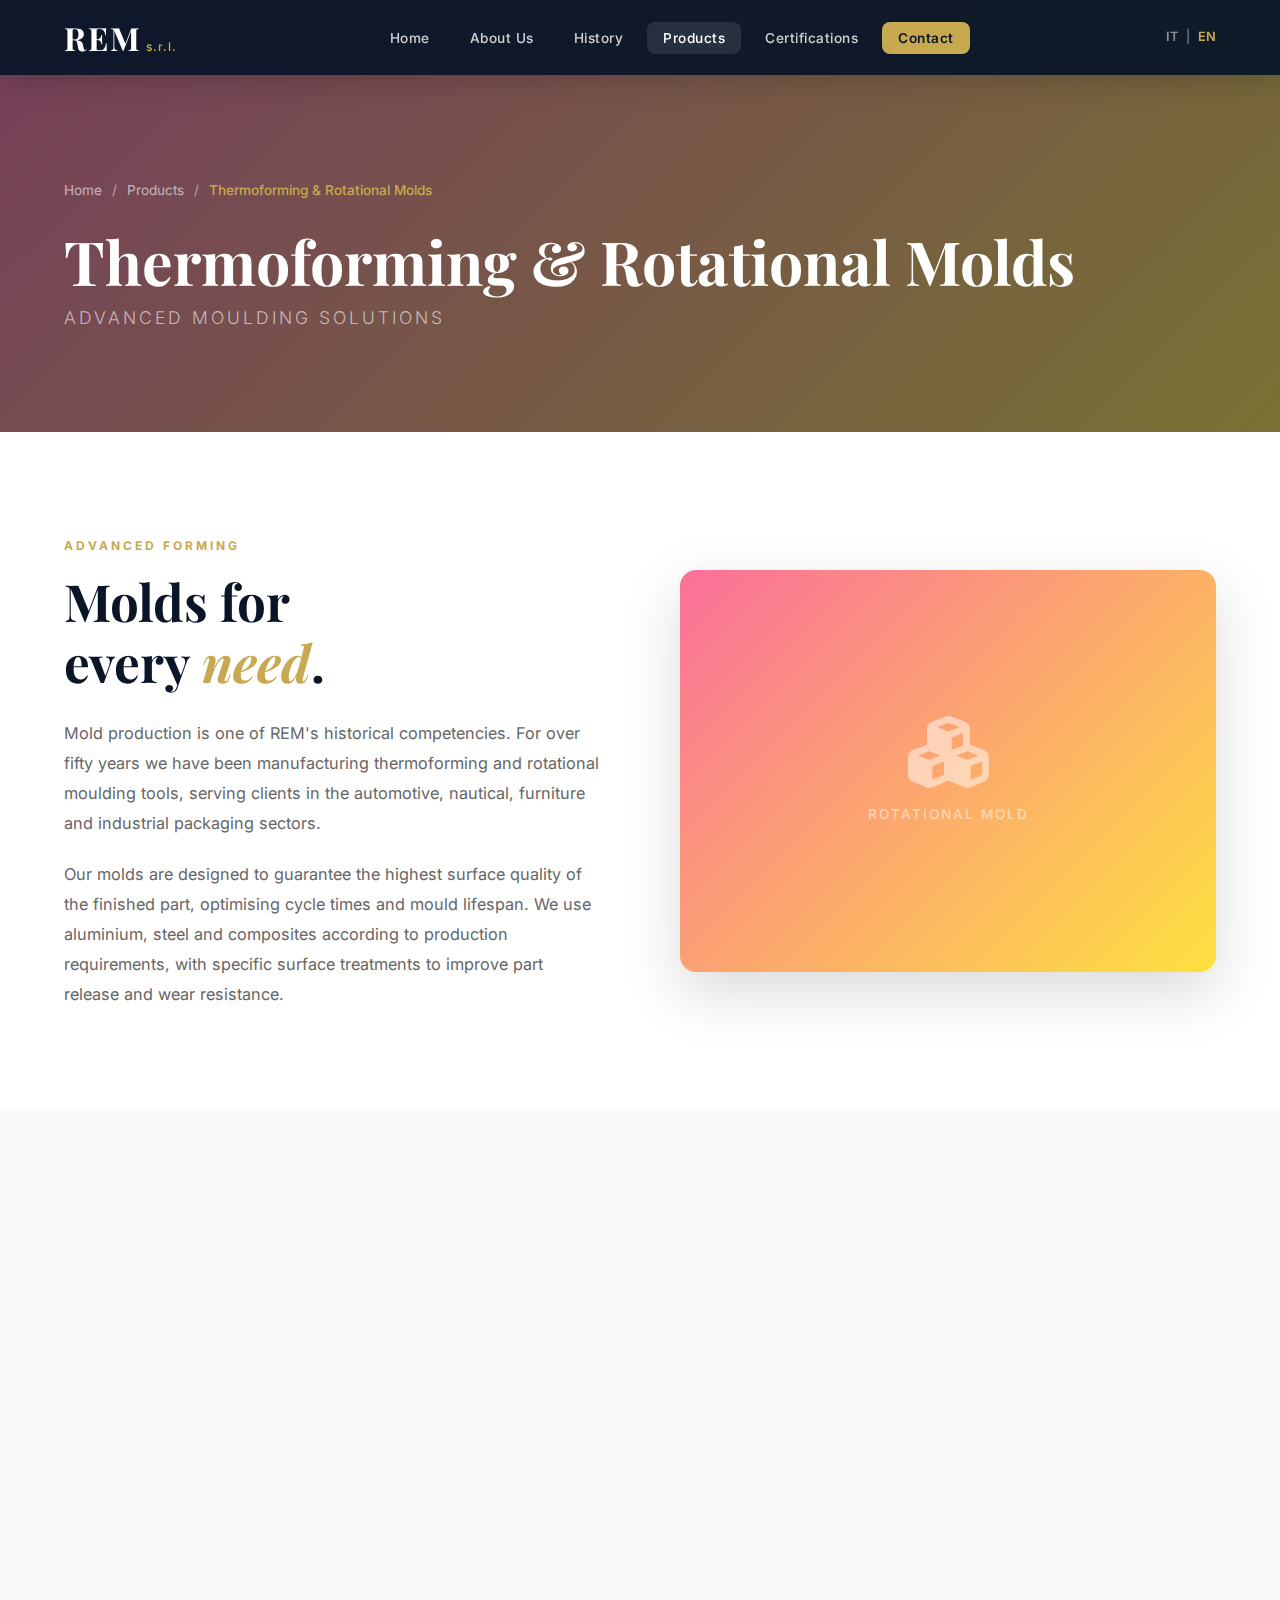
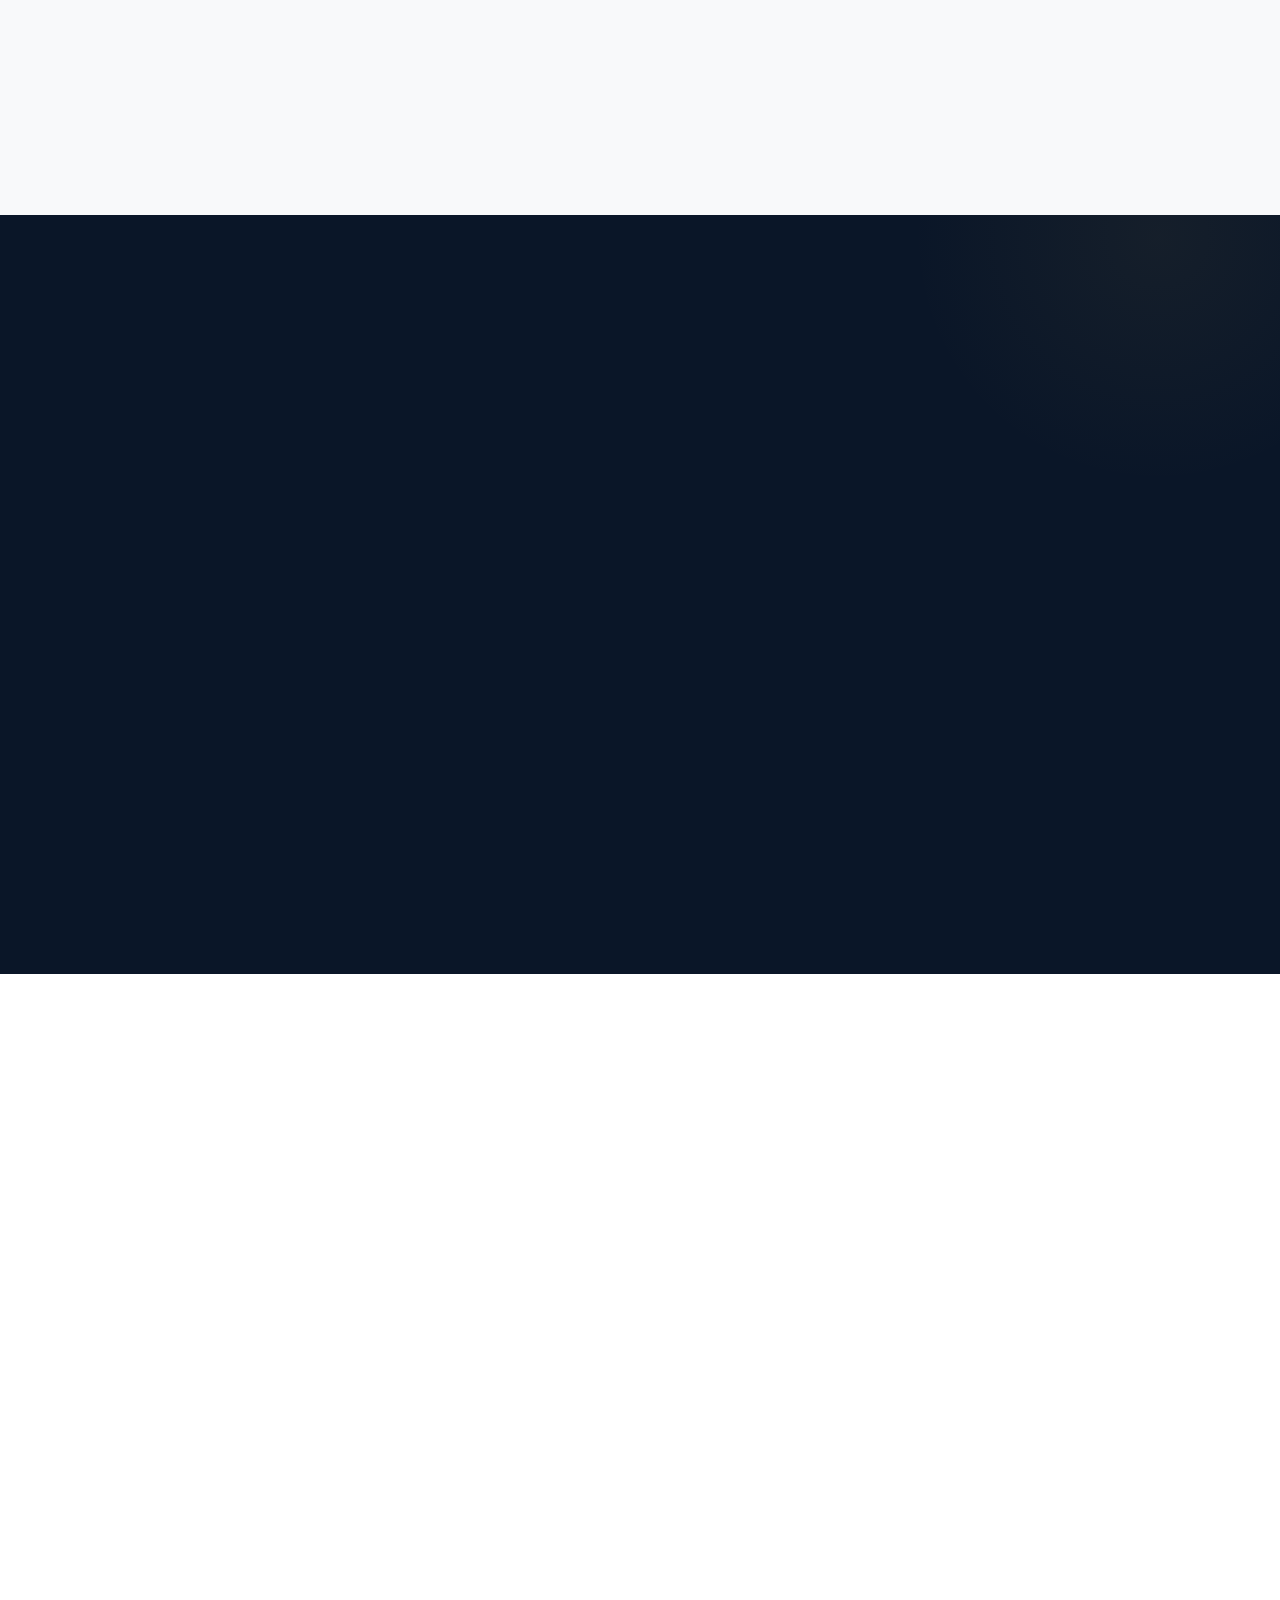
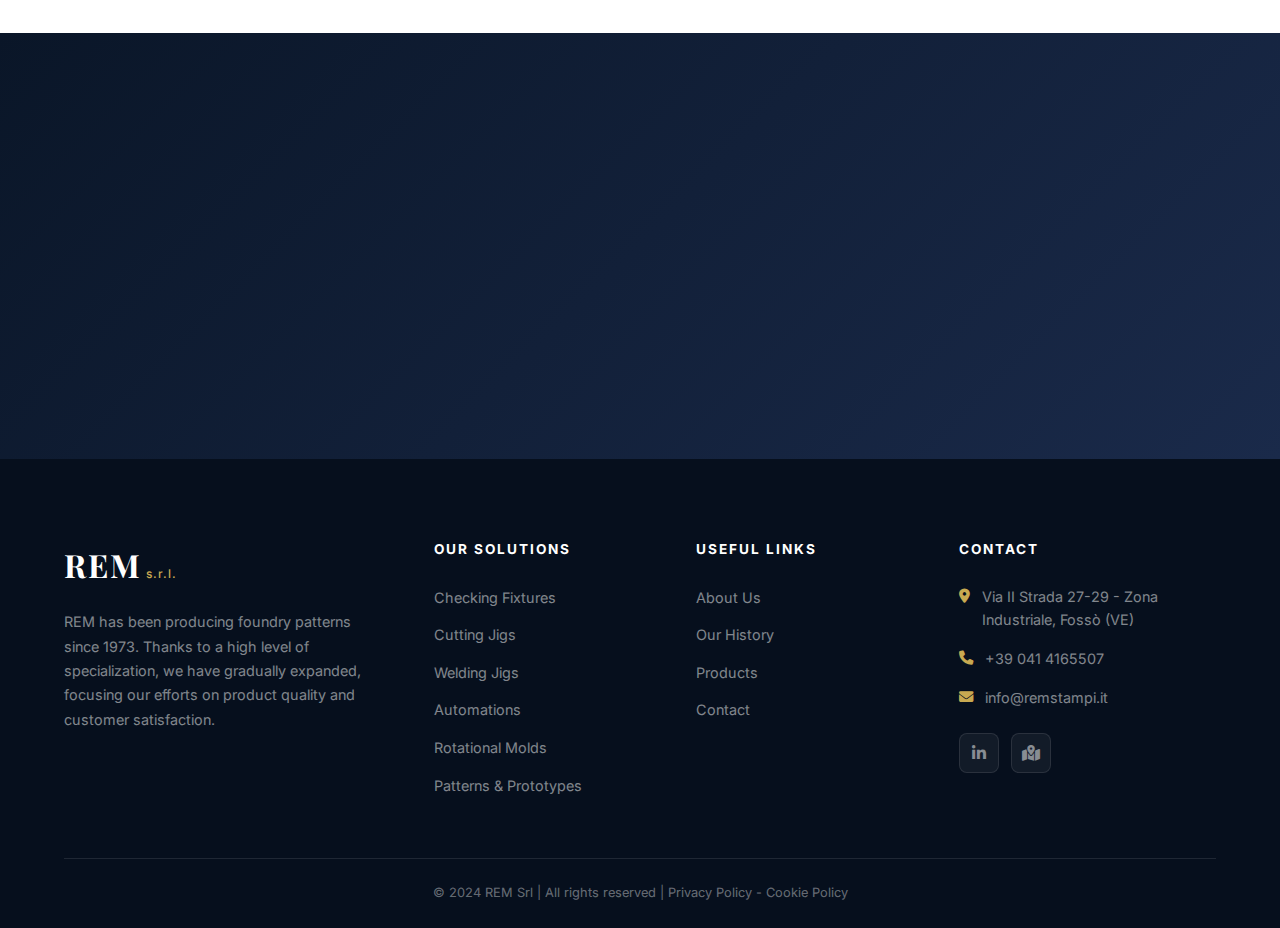
<file: en/prodotti/molds.html>
<!DOCTYPE html>
<html lang="en">
<head>
    <meta charset="UTF-8">
    <meta name="viewport" content="width=device-width, initial-scale=1.0">
    <title>Thermoforming &amp; Rotational Molds | REM Srl</title>
    <meta name="description" content="REM Srl designs and produces thermoforming and rotational moulding tools for the automotive, nautical and packaging industry.">
    <link rel="preconnect" href="https://fonts.googleapis.com">
    <link rel="preconnect" href="https://fonts.gstatic.com" crossorigin>
    <link href="https://fonts.googleapis.com/css2?family=Inter:wght@300;400;500;600;700;800;900&family=Playfair+Display:wght@400;500;600;700&display=swap" rel="stylesheet">
    <link rel="stylesheet" href="https://cdnjs.cloudflare.com/ajax/libs/font-awesome/6.5.1/css/all.min.css">
    <link rel="stylesheet" href="../../css/style.css">
    <link rel="stylesheet" href="../../css/product-page.css">
</head>
<body>

    <!-- HEADER -->
    <header class="header header--scrolled" id="header">
        <div class="header__container">
            <a href="../index.html" class="header__logo">
                <span class="logo__text">REM</span>
                <span class="logo__sub">s.r.l.</span>
            </a>
            <nav class="header__nav" id="nav">
                <ul class="nav__list">
                    <li><a href="../index.html" class="nav__link">Home</a></li>
                    <li><a href="../index.html#about" class="nav__link">About Us</a></li>
                    <li><a href="../index.html#history" class="nav__link">History</a></li>
                    <li><a href="../index.html#products" class="nav__link active">Products</a></li>
                    <li><a href="../index.html#certifications" class="nav__link">Certifications</a></li>
                    <li><a href="../index.html#contact" class="nav__link nav__link--cta">Contact</a></li>
                </ul>
            </nav>
            <div class="header__lang">
                <a href="../../prodotti/stampi.html" class="lang__link">IT</a>
                <span>|</span>
                <a href="#" class="lang__link active">EN</a>
            </div>
            <button class="header__burger" id="burger" aria-label="Toggle Menu">
                <span></span>
                <span></span>
                <span></span>
            </button>
        </div>
    </header>

    <!-- PRODUCT HERO -->
    <section class="product-hero" style="background: linear-gradient(135deg, #fa709a 0%, #fee140 100%);">
        <div class="product-hero__overlay"></div>
        <div class="container">
            <div class="product-hero__content">
                <nav class="breadcrumb">
                    <a href="../index.html">Home</a>
                    <span>/</span>
                    <a href="../index.html#products">Products</a>
                    <span>/</span>
                    <span class="breadcrumb__current">Thermoforming &amp; Rotational Molds</span>
                </nav>
                <h1 class="product-hero__title">Thermoforming &amp; Rotational Molds</h1>
                <p class="product-hero__subtitle">Advanced Moulding Solutions</p>
            </div>
        </div>
    </section>

    <!-- PRODUCT INTRO -->
    <section class="product-intro">
        <div class="container">
            <div class="product-intro__grid">
                <div class="product-intro__text" data-animate="fade-right">
                    <span class="section__tag">Advanced Forming</span>
                    <h2 class="section__title">Molds for<br>every <em>need</em>.</h2>
                    <p>
                        Mold production is one of REM's historical competencies. For over fifty years we have been 
                        manufacturing thermoforming and rotational moulding tools, serving clients in the automotive, 
                        nautical, furniture and industrial packaging sectors.
                    </p>
                    <p>
                        Our molds are designed to guarantee the highest surface quality of the finished part, optimising 
                        cycle times and mould lifespan. We use aluminium, steel and composites according to production 
                        requirements, with specific surface treatments to improve part release and wear resistance.
                    </p>
                </div>
                <div class="product-intro__image" data-animate="fade-left">
                    <div class="product-image-placeholder" style="background: linear-gradient(135deg, #fa709a 0%, #fee140 100%);">
                        <i class="fas fa-cubes"></i>
                        <span>Rotational Mold</span>
                    </div>
                </div>
            </div>
        </div>
    </section>

    <!-- PRODUCT FEATURES -->
    <section class="product-features">
        <div class="container">
            <div class="product-features__header" data-animate="fade-up">
                <h2 class="section__title">Technical<br><em>features</em></h2>
            </div>
            <div class="product-features__grid">
                <div class="pf-card" data-animate="fade-up">
                    <div class="pf-card__icon" style="background: linear-gradient(135deg, #fa709a 0%, #fee140 100%);">
                        <i class="fas fa-gem"></i>
                    </div>
                    <h3>Surface Finish</h3>
                    <p>High-speed CNC machining with surface finish up to Ra 0.8 μm for moulds with texture or mirror polishing.</p>
                </div>
                <div class="pf-card" data-animate="fade-up">
                    <div class="pf-card__icon" style="background: linear-gradient(135deg, #fa709a 0%, #fee140 100%);">
                        <i class="fas fa-thermometer-half"></i>
                    </div>
                    <h3>Thermal Control</h3>
                    <p>Integrated cooling channels optimised with CFD simulation for uniform thermal control during moulding.</p>
                </div>
                <div class="pf-card" data-animate="fade-up">
                    <div class="pf-card__icon" style="background: linear-gradient(135deg, #fa709a 0%, #fee140 100%);">
                        <i class="fas fa-expand-arrows-alt"></i>
                    </div>
                    <h3>Large Dimensions</h3>
                    <p>Capability to produce large-dimension moulds up to 3000 x 2000 x 1500 mm thanks to our gantry machining centres.</p>
                </div>
                <div class="pf-card" data-animate="fade-up">
                    <div class="pf-card__icon" style="background: linear-gradient(135deg, #fa709a 0%, #fee140 100%);">
                        <i class="fas fa-redo"></i>
                    </div>
                    <h3>Long Lifespan</h3>
                    <p>Surface treatments (nickel plating, chrome plating, Teflon) to guarantee thousands of production cycles without maintenance.</p>
                </div>
            </div>
        </div>
    </section>

    <!-- PRODUCT DETAILS -->
    <section class="product-details">
        <div class="container">
            <div class="product-details__grid">
                <div class="product-details__image" data-animate="fade-right">
                    <div class="product-image-placeholder product-image-placeholder--dark">
                        <i class="fas fa-dice-d6"></i>
                        <span>Aluminium Mold</span>
                    </div>
                </div>
                <div class="product-details__text" data-animate="fade-left">
                    <h2 class="section__title section__title--light">Types of<br><em>molds</em></h2>
                    <div class="process-steps">
                        <div class="process-step">
                            <span class="process-step__number">01</span>
                            <div>
                                <h4>Thermoforming moulds</h4>
                                <p>Male and female aluminium moulds for forming plastic sheets (ABS, PMMA, PC, PP) with vacuum and pressure.</p>
                            </div>
                        </div>
                        <div class="process-step">
                            <span class="process-step__number">02</span>
                            <div>
                                <h4>Rotational moulds</h4>
                                <p>Cast aluminium or sheet metal moulds for rotational moulding of tanks, containers and hollow components.</p>
                            </div>
                        </div>
                        <div class="process-step">
                            <span class="process-step__number">03</span>
                            <div>
                                <h4>PU foam moulds</h4>
                                <p>Heated moulds for producing polyurethane foam components for seats, dashboards and automotive trim.</p>
                            </div>
                        </div>
                        <div class="process-step">
                            <span class="process-step__number">04</span>
                            <div>
                                <h4>Prototype moulds</h4>
                                <p>Resin or silicone moulds for small-batch production and design validation before final production.</p>
                            </div>
                        </div>
                    </div>
                </div>
            </div>
        </div>
    </section>

    <!-- PRODUCT APPLICATIONS -->
    <section class="product-applications">
        <div class="container">
            <div class="product-applications__header" data-animate="fade-up">
                <h2 class="section__title">Application<br><em>sectors</em></h2>
            </div>
            <div class="product-applications__grid">
                <div class="app-card" data-animate="fade-up">
                    <i class="fas fa-car"></i>
                    <h4>Automotive</h4>
                    <p>Moulds for dashboards, door panels, fuel tanks, air ducts and under-bonnet components in thermoplastic materials.</p>
                </div>
                <div class="app-card" data-animate="fade-up">
                    <i class="fas fa-couch"></i>
                    <h4>Furniture</h4>
                    <p>Moulds for bathtubs, sanitary ware, plastic furniture and furnishing components with high-quality aesthetic finishes.</p>
                </div>
                <div class="app-card" data-animate="fade-up">
                    <i class="fas fa-tractor"></i>
                    <h4>Agriculture</h4>
                    <p>Moulds for tanks, agricultural machinery covers, feed containers and chemical product containers.</p>
                </div>
            </div>
        </div>
    </section>

    <!-- CTA -->
    <section class="product-cta">
        <div class="container">
            <div class="product-cta__content" data-animate="fade-up">
                <h2>Need a custom mold?</h2>
                <p>From design to delivery: we manufacture turnkey moulds for any application.</p>
                <div class="product-cta__buttons">
                    <a href="../index.html#contact" class="btn btn--primary"><i class="fas fa-envelope"></i> Request a Quote</a>
                    <a href="../index.html#products" class="btn btn--outline-light"><i class="fas fa-arrow-left"></i> All Products</a>
                </div>
            </div>
        </div>
    </section>

    <!-- FOOTER -->
    <footer class="footer">
        <div class="container">
            <div class="footer__grid">
                <div class="footer__col">
                    <a href="../index.html" class="footer__logo">
                        <span class="logo__text">REM</span>
                        <span class="logo__sub">s.r.l.</span>
                    </a>
                    <p class="footer__about">
                        REM has been producing foundry patterns since 1973. Thanks to a high level of specialization, 
                        we have gradually expanded, focusing our efforts on product quality and customer satisfaction.
                    </p>
                </div>
                <div class="footer__col">
                    <h4 class="footer__heading">Our Solutions</h4>
                    <ul class="footer__links">
                        <li><a href="checking-fixtures.html">Checking Fixtures</a></li>
                        <li><a href="cutting-jigs.html">Cutting Jigs</a></li>
                        <li><a href="welding-jigs.html">Welding Jigs</a></li>
                        <li><a href="automations.html">Automations</a></li>
                        <li><a href="molds.html">Rotational Molds</a></li>
                        <li><a href="patterns-prototypes.html">Patterns &amp; Prototypes</a></li>
                    </ul>
                </div>
                <div class="footer__col">
                    <h4 class="footer__heading">Useful Links</h4>
                    <ul class="footer__links">
                        <li><a href="../index.html#about">About Us</a></li>
                        <li><a href="../index.html#history">Our History</a></li>
                        <li><a href="../index.html#products">Products</a></li>
                        <li><a href="../index.html#contact">Contact</a></li>
                    </ul>
                </div>
                <div class="footer__col">
                    <h4 class="footer__heading">Contact</h4>
                    <ul class="footer__contact">
                        <li><i class="fas fa-map-marker-alt"></i> Via II Strada 27-29 - Zona Industriale, Fossò (VE)</li>
                        <li><i class="fas fa-phone"></i> <a href="tel:+390414165507">+39 041 4165507</a></li>
                        <li><i class="fas fa-envelope"></i> <a href="mailto:info@remstampi.it">info@remstampi.it</a></li>
                    </ul>
                    <div class="footer__social">
                        <a href="https://it.linkedin.com/company/rem-resine-modelli-calibri" target="_blank" aria-label="LinkedIn">
                            <i class="fab fa-linkedin-in"></i>
                        </a>
                        <a href="https://www.paginegialle.it/fosso-ve/rem-stampi" target="_blank" aria-label="Pagine Gialle">
                            <i class="fa-solid fa-map-location-dot"></i>
                        </a>
                    </div>
                </div>
            </div>
            <div class="footer__bottom">
                <p>&copy; 2024 REM Srl | All rights reserved | <a href="#">Privacy Policy</a> - <a href="#">Cookie Policy</a></p>
            </div>
        </div>
    </footer>

    <button class="back-to-top" id="backToTop" aria-label="Back to top">
        <i class="fas fa-chevron-up"></i>
    </button>

    <script src="../../js/product-page.js"></script>
</body>
</html>
</file>
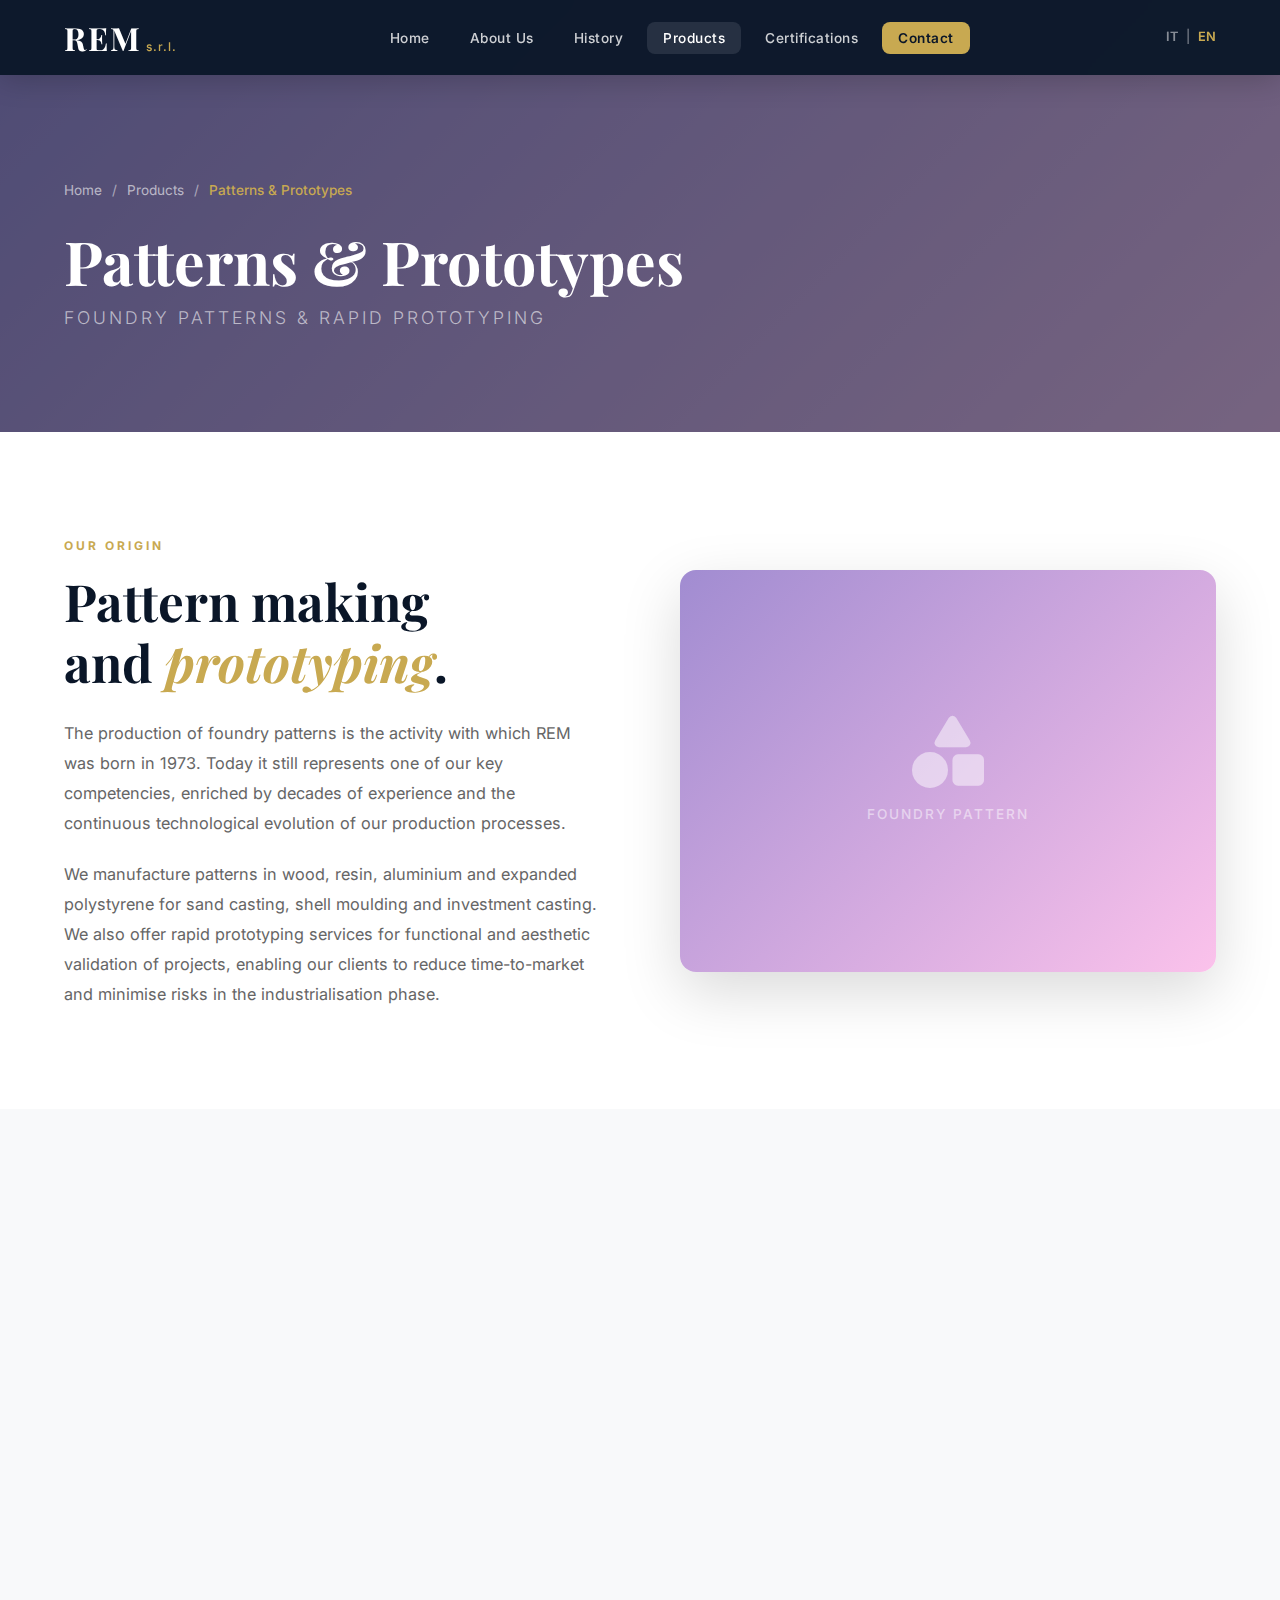
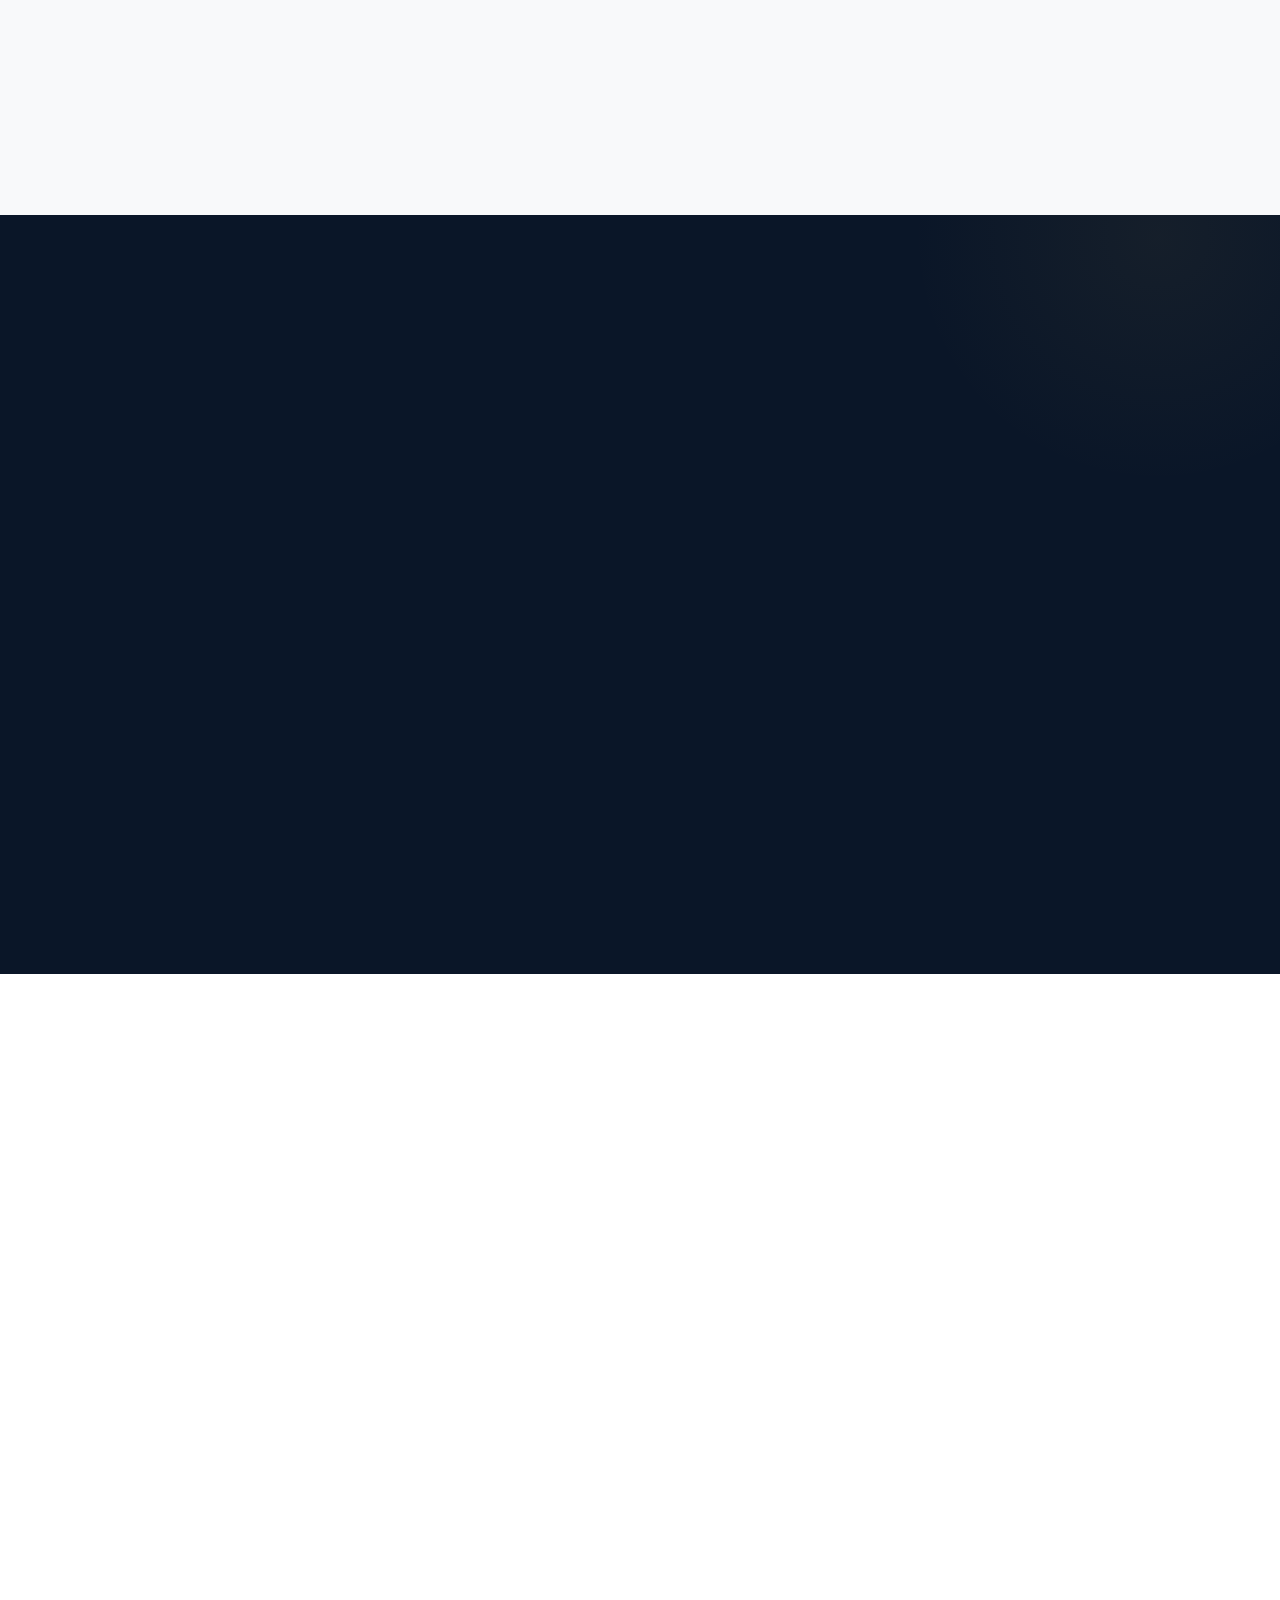
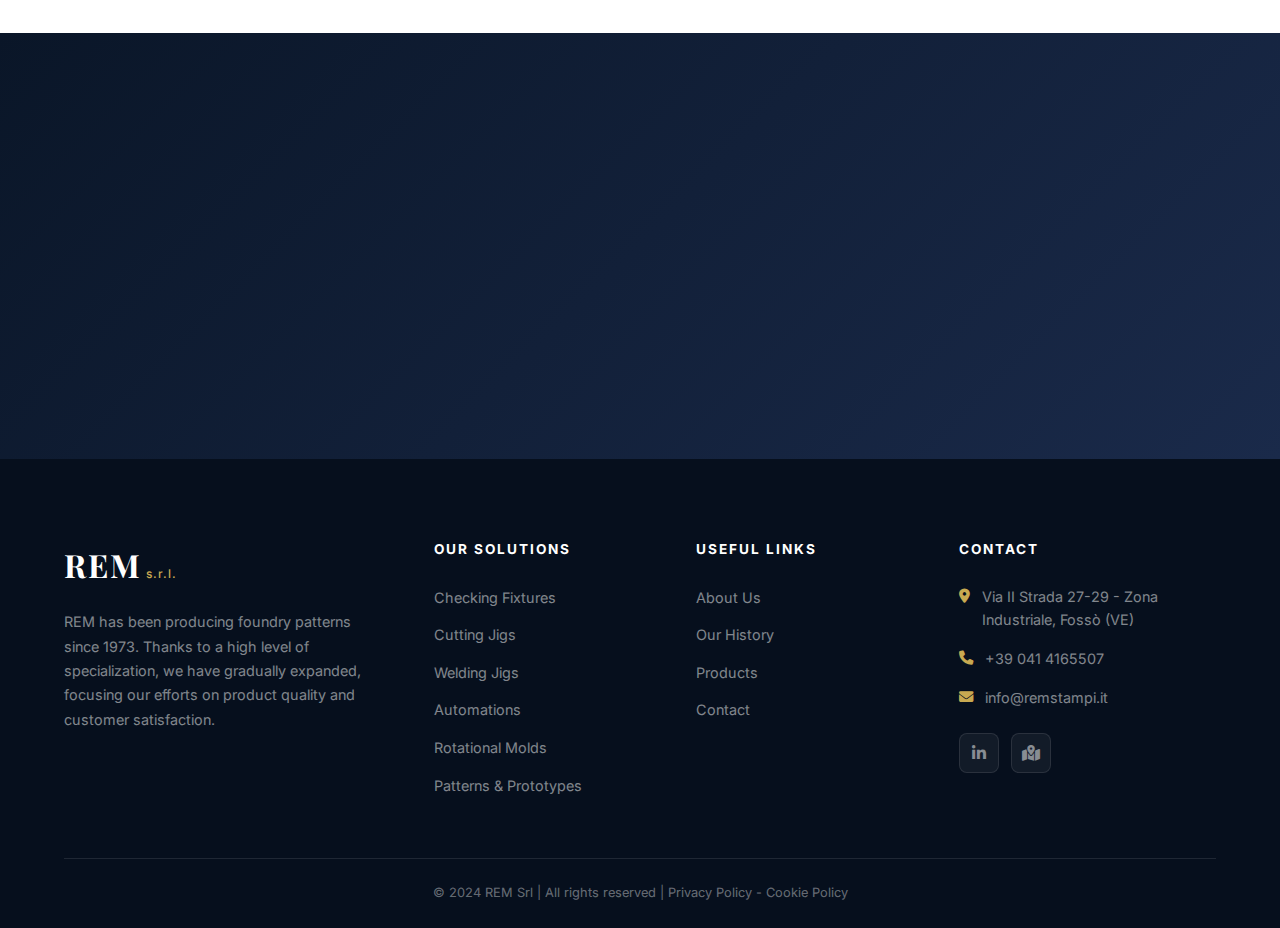
<file: en/prodotti/patterns-prototypes.html>
<!DOCTYPE html>
<html lang="en">
<head>
    <meta charset="UTF-8">
    <meta name="viewport" content="width=device-width, initial-scale=1.0">
    <title>Patterns &amp; Prototypes | REM Srl</title>
    <meta name="description" content="REM Srl manufactures foundry patterns, polystyrene models and prototypes for the mechanical, automotive and artistic industry.">
    <link rel="preconnect" href="https://fonts.googleapis.com">
    <link rel="preconnect" href="https://fonts.gstatic.com" crossorigin>
    <link href="https://fonts.googleapis.com/css2?family=Inter:wght@300;400;500;600;700;800;900&family=Playfair+Display:wght@400;500;600;700&display=swap" rel="stylesheet">
    <link rel="stylesheet" href="https://cdnjs.cloudflare.com/ajax/libs/font-awesome/6.5.1/css/all.min.css">
    <link rel="stylesheet" href="../../css/style.css">
    <link rel="stylesheet" href="../../css/product-page.css">
</head>
<body>

    <!-- HEADER -->
    <header class="header header--scrolled" id="header">
        <div class="header__container">
            <a href="../index.html" class="header__logo">
                <span class="logo__text">REM</span>
                <span class="logo__sub">s.r.l.</span>
            </a>
            <nav class="header__nav" id="nav">
                <ul class="nav__list">
                    <li><a href="../index.html" class="nav__link">Home</a></li>
                    <li><a href="../index.html#about" class="nav__link">About Us</a></li>
                    <li><a href="../index.html#history" class="nav__link">History</a></li>
                    <li><a href="../index.html#products" class="nav__link active">Products</a></li>
                    <li><a href="../index.html#certifications" class="nav__link">Certifications</a></li>
                    <li><a href="../index.html#contact" class="nav__link nav__link--cta">Contact</a></li>
                </ul>
            </nav>
            <div class="header__lang">
                <a href="../../prodotti/modelli-e-prototipi.html" class="lang__link">IT</a>
                <span>|</span>
                <a href="#" class="lang__link active">EN</a>
            </div>
            <button class="header__burger" id="burger" aria-label="Toggle Menu">
                <span></span>
                <span></span>
                <span></span>
            </button>
        </div>
    </header>

    <!-- PRODUCT HERO -->
    <section class="product-hero" style="background: linear-gradient(135deg, #a18cd1 0%, #fbc2eb 100%);">
        <div class="product-hero__overlay"></div>
        <div class="container">
            <div class="product-hero__content">
                <nav class="breadcrumb">
                    <a href="../index.html">Home</a>
                    <span>/</span>
                    <a href="../index.html#products">Products</a>
                    <span>/</span>
                    <span class="breadcrumb__current">Patterns &amp; Prototypes</span>
                </nav>
                <h1 class="product-hero__title">Patterns &amp; Prototypes</h1>
                <p class="product-hero__subtitle">Foundry Patterns &amp; Rapid Prototyping</p>
            </div>
        </div>
    </section>

    <!-- PRODUCT INTRO -->
    <section class="product-intro">
        <div class="container">
            <div class="product-intro__grid">
                <div class="product-intro__text" data-animate="fade-right">
                    <span class="section__tag">Our Origin</span>
                    <h2 class="section__title">Pattern making<br>and <em>prototyping</em>.</h2>
                    <p>
                        The production of foundry patterns is the activity with which REM was born in 1973. Today it 
                        still represents one of our key competencies, enriched by decades of experience and the 
                        continuous technological evolution of our production processes.
                    </p>
                    <p>
                        We manufacture patterns in wood, resin, aluminium and expanded polystyrene for sand casting, 
                        shell moulding and investment casting. We also offer rapid prototyping services for functional 
                        and aesthetic validation of projects, enabling our clients to reduce time-to-market and 
                        minimise risks in the industrialisation phase.
                    </p>
                </div>
                <div class="product-intro__image" data-animate="fade-left">
                    <div class="product-image-placeholder" style="background: linear-gradient(135deg, #a18cd1 0%, #fbc2eb 100%);">
                        <i class="fas fa-shapes"></i>
                        <span>Foundry Pattern</span>
                    </div>
                </div>
            </div>
        </div>
    </section>

    <!-- PRODUCT FEATURES -->
    <section class="product-features">
        <div class="container">
            <div class="product-features__header" data-animate="fade-up">
                <h2 class="section__title">Technical<br><em>features</em></h2>
            </div>
            <div class="product-features__grid">
                <div class="pf-card" data-animate="fade-up">
                    <div class="pf-card__icon" style="background: linear-gradient(135deg, #a18cd1 0%, #fbc2eb 100%);">
                        <i class="fas fa-tree"></i>
                    </div>
                    <h3>Wooden Patterns</h3>
                    <p>Traditional patterns in fine wood (mahogany, poplar, birch) CNC machined and hand-finished for sand and shell foundries.</p>
                </div>
                <div class="pf-card" data-animate="fade-up">
                    <div class="pf-card__icon" style="background: linear-gradient(135deg, #a18cd1 0%, #fbc2eb 100%);">
                        <i class="fas fa-flask"></i>
                    </div>
                    <h3>Resin Patterns</h3>
                    <p>Patterns in high-dimensional-stability epoxy and polyurethane resins, ideal for medium-to-long production runs.</p>
                </div>
                <div class="pf-card" data-animate="fade-up">
                    <div class="pf-card__icon" style="background: linear-gradient(135deg, #a18cd1 0%, #fbc2eb 100%);">
                        <i class="fas fa-snowflake"></i>
                    </div>
                    <h3>Polystyrene Patterns</h3>
                    <p>EPS (expanded polystyrene) patterns CNC machined for the lost foam process, ideal for complex and large-dimension parts.</p>
                </div>
                <div class="pf-card" data-animate="fade-up">
                    <div class="pf-card__icon" style="background: linear-gradient(135deg, #a18cd1 0%, #fbc2eb 100%);">
                        <i class="fas fa-print"></i>
                    </div>
                    <h3>Rapid Prototyping</h3>
                    <p>Industrial 3D printing (FDM, SLA, SLS) and CNC machining of functional prototypes in technical and composite materials.</p>
                </div>
            </div>
        </div>
    </section>

    <!-- PRODUCT DETAILS -->
    <section class="product-details">
        <div class="container">
            <div class="product-details__grid">
                <div class="product-details__image" data-animate="fade-right">
                    <div class="product-image-placeholder product-image-placeholder--dark">
                        <i class="fas fa-pencil-ruler"></i>
                        <span>Pattern Design</span>
                    </div>
                </div>
                <div class="product-details__text" data-animate="fade-left">
                    <h2 class="section__title section__title--light">Our<br><em>services</em></h2>
                    <div class="process-steps">
                        <div class="process-step">
                            <span class="process-step__number">01</span>
                            <div>
                                <h4>Sand casting patterns</h4>
                                <p>Pattern plates, core boxes and complete patterns for sand casting of cast iron, steel and non-ferrous alloys.</p>
                            </div>
                        </div>
                        <div class="process-step">
                            <span class="process-step__number">02</span>
                            <div>
                                <h4>Investment casting patterns</h4>
                                <p>Tooling for wax production and patterns for the investment casting process.</p>
                            </div>
                        </div>
                        <div class="process-step">
                            <span class="process-step__number">03</span>
                            <div>
                                <h4>Functional prototypes</h4>
                                <p>Production of prototypes in final or similar materials for functional testing, assembly trials and design validation.</p>
                            </div>
                        </div>
                        <div class="process-step">
                            <span class="process-step__number">04</span>
                            <div>
                                <h4>Reverse engineering</h4>
                                <p>3D scanning of existing components, CAD reconstruction and production of new patterns from physical parts.</p>
                            </div>
                        </div>
                    </div>
                </div>
            </div>
        </div>
    </section>

    <!-- PRODUCT APPLICATIONS -->
    <section class="product-applications">
        <div class="container">
            <div class="product-applications__header" data-animate="fade-up">
                <h2 class="section__title">Application<br><em>sectors</em></h2>
            </div>
            <div class="product-applications__grid">
                <div class="app-card" data-animate="fade-up">
                    <i class="fas fa-cogs"></i>
                    <h4>Mechanical</h4>
                    <p>Patterns for casting of mechanical components: crankcases, bases, pump bodies, valves and industrial fittings.</p>
                </div>
                <div class="app-card" data-animate="fade-up">
                    <i class="fas fa-car"></i>
                    <h4>Automotive</h4>
                    <p>Prototypes of body components, vehicle interiors and engine parts for pre-series validation and industry fairs.</p>
                </div>
                <div class="app-card" data-animate="fade-up">
                    <i class="fas fa-monument"></i>
                    <h4>Art &amp; Design</h4>
                    <p>Models and sculptures for artistic installations, urban furniture, scenography and large-dimension exhibition setups.</p>
                </div>
            </div>
        </div>
    </section>

    <!-- CTA -->
    <section class="product-cta">
        <div class="container">
            <div class="product-cta__content" data-animate="fade-up">
                <h2>Need a pattern or prototype?</h2>
                <p>From 3D scanning to finished part delivery: we offer a complete pattern making and prototyping service.</p>
                <div class="product-cta__buttons">
                    <a href="../index.html#contact" class="btn btn--primary"><i class="fas fa-envelope"></i> Request a Quote</a>
                    <a href="../index.html#products" class="btn btn--outline-light"><i class="fas fa-arrow-left"></i> All Products</a>
                </div>
            </div>
        </div>
    </section>

    <!-- FOOTER -->
    <footer class="footer">
        <div class="container">
            <div class="footer__grid">
                <div class="footer__col">
                    <a href="../index.html" class="footer__logo">
                        <span class="logo__text">REM</span>
                        <span class="logo__sub">s.r.l.</span>
                    </a>
                    <p class="footer__about">
                        REM has been producing foundry patterns since 1973. Thanks to a high level of specialization, 
                        we have gradually expanded, focusing our efforts on product quality and customer satisfaction.
                    </p>
                </div>
                <div class="footer__col">
                    <h4 class="footer__heading">Our Solutions</h4>
                    <ul class="footer__links">
                        <li><a href="checking-fixtures.html">Checking Fixtures</a></li>
                        <li><a href="cutting-jigs.html">Cutting Jigs</a></li>
                        <li><a href="welding-jigs.html">Welding Jigs</a></li>
                        <li><a href="automations.html">Automations</a></li>
                        <li><a href="molds.html">Rotational Molds</a></li>
                        <li><a href="patterns-prototypes.html">Patterns &amp; Prototypes</a></li>
                    </ul>
                </div>
                <div class="footer__col">
                    <h4 class="footer__heading">Useful Links</h4>
                    <ul class="footer__links">
                        <li><a href="../index.html#about">About Us</a></li>
                        <li><a href="../index.html#history">Our History</a></li>
                        <li><a href="../index.html#products">Products</a></li>
                        <li><a href="../index.html#contact">Contact</a></li>
                    </ul>
                </div>
                <div class="footer__col">
                    <h4 class="footer__heading">Contact</h4>
                    <ul class="footer__contact">
                        <li><i class="fas fa-map-marker-alt"></i> Via II Strada 27-29 - Zona Industriale, Fossò (VE)</li>
                        <li><i class="fas fa-phone"></i> <a href="tel:+390414165507">+39 041 4165507</a></li>
                        <li><i class="fas fa-envelope"></i> <a href="mailto:info@remstampi.it">info@remstampi.it</a></li>
                    </ul>
                    <div class="footer__social">
                        <a href="https://it.linkedin.com/company/rem-resine-modelli-calibri" target="_blank" aria-label="LinkedIn">
                            <i class="fab fa-linkedin-in"></i>
                        </a>
                        <a href="https://www.paginegialle.it/fosso-ve/rem-stampi" target="_blank" aria-label="Pagine Gialle">
                            <i class="fa-solid fa-map-location-dot"></i>
                        </a>
                    </div>
                </div>
            </div>
            <div class="footer__bottom">
                <p>&copy; 2024 REM Srl | All rights reserved | <a href="#">Privacy Policy</a> - <a href="#">Cookie Policy</a></p>
            </div>
        </div>
    </footer>

    <button class="back-to-top" id="backToTop" aria-label="Back to top">
        <i class="fas fa-chevron-up"></i>
    </button>

    <script src="../../js/product-page.js"></script>
</body>
</html>
</file>
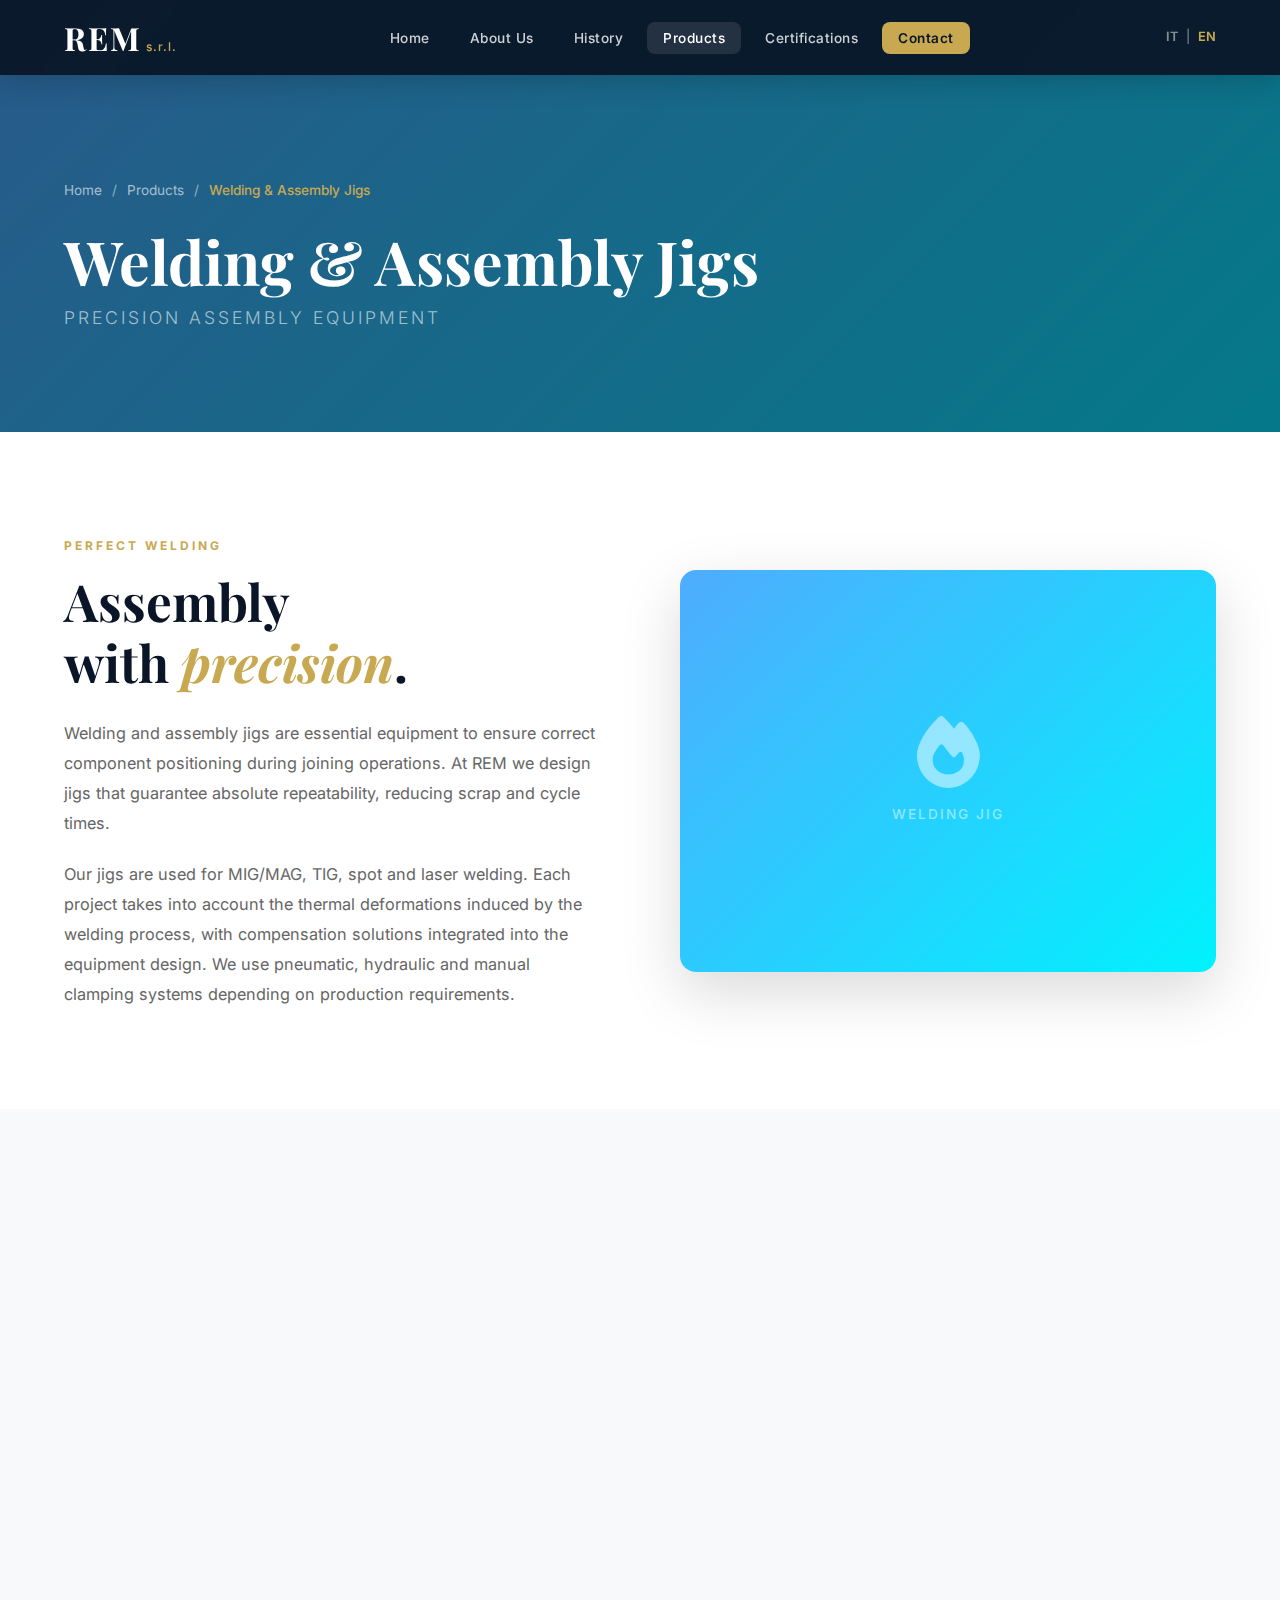
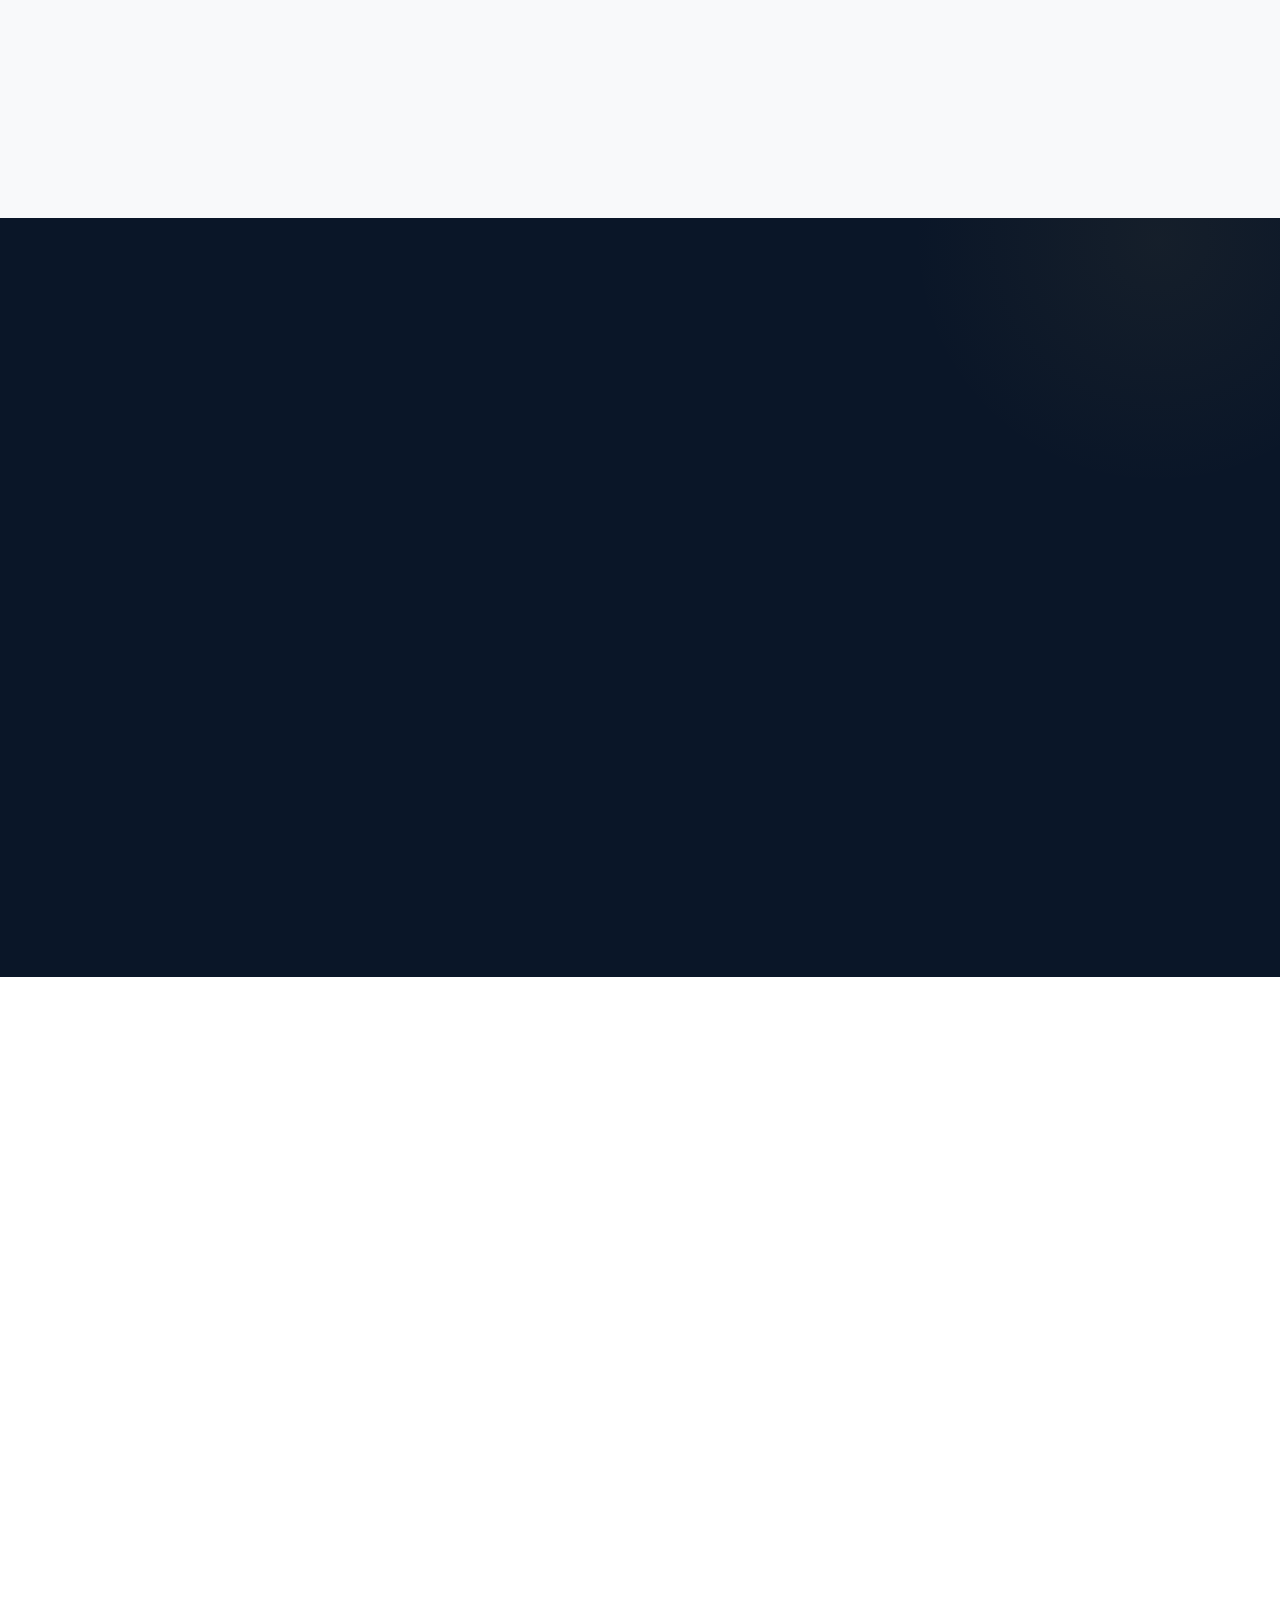
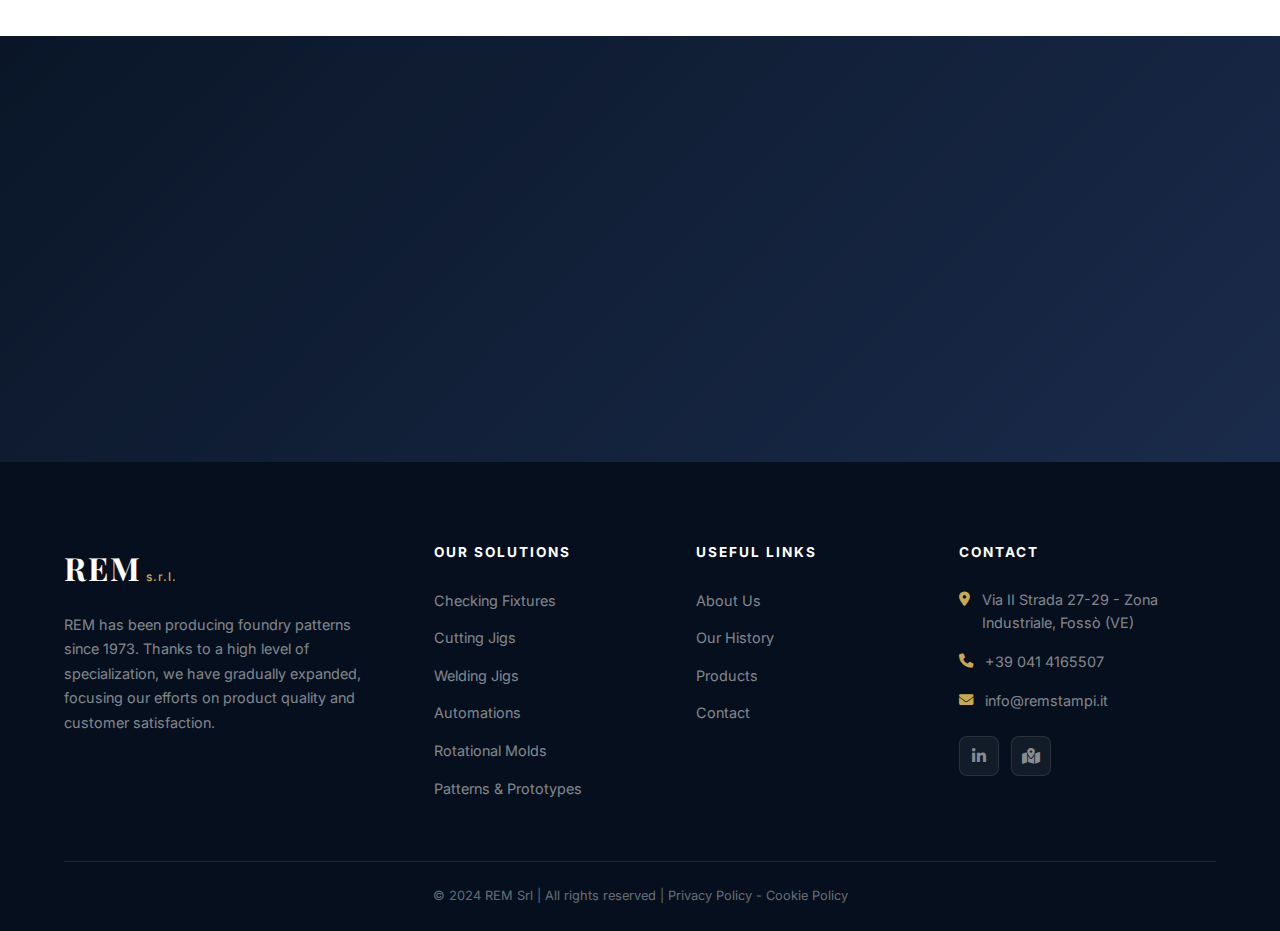
<file: en/prodotti/welding-jigs.html>
<!DOCTYPE html>
<html lang="en">
<head>
    <meta charset="UTF-8">
    <meta name="viewport" content="width=device-width, initial-scale=1.0">
    <title>Welding &amp; Assembly Jigs | REM Srl</title>
    <meta name="description" content="REM Srl designs welding and assembly jigs for the automotive and manufacturing industry, ensuring precision and repeatability.">
    <link rel="preconnect" href="https://fonts.googleapis.com">
    <link rel="preconnect" href="https://fonts.gstatic.com" crossorigin>
    <link href="https://fonts.googleapis.com/css2?family=Inter:wght@300;400;500;600;700;800;900&family=Playfair+Display:wght@400;500;600;700&display=swap" rel="stylesheet">
    <link rel="stylesheet" href="https://cdnjs.cloudflare.com/ajax/libs/font-awesome/6.5.1/css/all.min.css">
    <link rel="stylesheet" href="../../css/style.css">
    <link rel="stylesheet" href="../../css/product-page.css">
</head>
<body>

    <!-- HEADER -->
    <header class="header header--scrolled" id="header">
        <div class="header__container">
            <a href="../index.html" class="header__logo">
                <span class="logo__text">REM</span>
                <span class="logo__sub">s.r.l.</span>
            </a>
            <nav class="header__nav" id="nav">
                <ul class="nav__list">
                    <li><a href="../index.html" class="nav__link">Home</a></li>
                    <li><a href="../index.html#about" class="nav__link">About Us</a></li>
                    <li><a href="../index.html#history" class="nav__link">History</a></li>
                    <li><a href="../index.html#products" class="nav__link active">Products</a></li>
                    <li><a href="../index.html#certifications" class="nav__link">Certifications</a></li>
                    <li><a href="../index.html#contact" class="nav__link nav__link--cta">Contact</a></li>
                </ul>
            </nav>
            <div class="header__lang">
                <a href="../../prodotti/maschere-di-saldatura.html" class="lang__link">IT</a>
                <span>|</span>
                <a href="#" class="lang__link active">EN</a>
            </div>
            <button class="header__burger" id="burger" aria-label="Toggle Menu">
                <span></span>
                <span></span>
                <span></span>
            </button>
        </div>
    </header>

    <!-- PRODUCT HERO -->
    <section class="product-hero" style="background: linear-gradient(135deg, #4facfe 0%, #00f2fe 100%);">
        <div class="product-hero__overlay"></div>
        <div class="container">
            <div class="product-hero__content">
                <nav class="breadcrumb">
                    <a href="../index.html">Home</a>
                    <span>/</span>
                    <a href="../index.html#products">Products</a>
                    <span>/</span>
                    <span class="breadcrumb__current">Welding &amp; Assembly Jigs</span>
                </nav>
                <h1 class="product-hero__title">Welding &amp; Assembly Jigs</h1>
                <p class="product-hero__subtitle">Precision Assembly Equipment</p>
            </div>
        </div>
    </section>

    <!-- PRODUCT INTRO -->
    <section class="product-intro">
        <div class="container">
            <div class="product-intro__grid">
                <div class="product-intro__text" data-animate="fade-right">
                    <span class="section__tag">Perfect Welding</span>
                    <h2 class="section__title">Assembly<br>with <em>precision</em>.</h2>
                    <p>
                        Welding and assembly jigs are essential equipment to ensure correct component positioning 
                        during joining operations. At REM we design jigs that guarantee absolute repeatability, 
                        reducing scrap and cycle times.
                    </p>
                    <p>
                        Our jigs are used for MIG/MAG, TIG, spot and laser welding. Each project takes into account 
                        the thermal deformations induced by the welding process, with compensation solutions 
                        integrated into the equipment design. We use pneumatic, hydraulic and manual clamping systems 
                        depending on production requirements.
                    </p>
                </div>
                <div class="product-intro__image" data-animate="fade-left">
                    <div class="product-image-placeholder" style="background: linear-gradient(135deg, #4facfe 0%, #00f2fe 100%);">
                        <i class="fas fa-fire"></i>
                        <span>Welding Jig</span>
                    </div>
                </div>
            </div>
        </div>
    </section>

    <!-- PRODUCT FEATURES -->
    <section class="product-features">
        <div class="container">
            <div class="product-features__header" data-animate="fade-up">
                <h2 class="section__title">Technical<br><em>features</em></h2>
            </div>
            <div class="product-features__grid">
                <div class="pf-card" data-animate="fade-up">
                    <div class="pf-card__icon" style="background: linear-gradient(135deg, #4facfe 0%, #00f2fe 100%);">
                        <i class="fas fa-temperature-high"></i>
                    </div>
                    <h3>Thermal Resistance</h3>
                    <p>Structures designed to withstand welding thermal stresses without deformation, with materials selected for dimensional stability.</p>
                </div>
                <div class="pf-card" data-animate="fade-up">
                    <div class="pf-card__icon" style="background: linear-gradient(135deg, #4facfe 0%, #00f2fe 100%);">
                        <i class="fas fa-compress-arrows-alt"></i>
                    </div>
                    <h3>Pneumatic Clamping</h3>
                    <p>Pneumatic and hydraulic quick-clamping systems to reduce loading/unloading times and increase line productivity.</p>
                </div>
                <div class="pf-card" data-animate="fade-up">
                    <div class="pf-card__icon" style="background: linear-gradient(135deg, #4facfe 0%, #00f2fe 100%);">
                        <i class="fas fa-sync-alt"></i>
                    </div>
                    <h3>Deformation Compensation</h3>
                    <p>Design with FEM analysis to predict and compensate thermal deformations induced by the welding process.</p>
                </div>
                <div class="pf-card" data-animate="fade-up">
                    <div class="pf-card__icon" style="background: linear-gradient(135deg, #4facfe 0%, #00f2fe 100%);">
                        <i class="fas fa-project-diagram"></i>
                    </div>
                    <h3>Modularity</h3>
                    <p>Modular design that allows reconfiguring the jig for different product variants, optimising the investment.</p>
                </div>
            </div>
        </div>
    </section>

    <!-- PRODUCT DETAILS -->
    <section class="product-details">
        <div class="container">
            <div class="product-details__grid">
                <div class="product-details__image" data-animate="fade-right">
                    <div class="product-image-placeholder product-image-placeholder--dark">
                        <i class="fas fa-cogs"></i>
                        <span>Component Assembly</span>
                    </div>
                </div>
                <div class="product-details__text" data-animate="fade-left">
                    <h2 class="section__title section__title--light">Types of<br><em>jigs</em></h2>
                    <div class="process-steps">
                        <div class="process-step">
                            <span class="process-step__number">01</span>
                            <div>
                                <h4>MIG/MAG welding jigs</h4>
                                <p>Equipment for gas-shielded arc welding, with anti-spatter protection and optimal torch access.</p>
                            </div>
                        </div>
                        <div class="process-step">
                            <span class="process-step__number">02</span>
                            <div>
                                <h4>Spot welding jigs</h4>
                                <p>Supports for resistance welding with precise electrode positioning and access for manual or robotic guns.</p>
                            </div>
                        </div>
                        <div class="process-step">
                            <span class="process-step__number">03</span>
                            <div>
                                <h4>Assembly jigs</h4>
                                <p>Equipment for sub-assembly pre-assembly with centring systems, references and multiple clamps.</p>
                            </div>
                        </div>
                        <div class="process-step">
                            <span class="process-step__number">04</span>
                            <div>
                                <h4>Rotating jigs</h4>
                                <p>Equipment on rotating positioners for access to all welding zones without part repositioning.</p>
                            </div>
                        </div>
                    </div>
                </div>
            </div>
        </div>
    </section>

    <!-- PRODUCT APPLICATIONS -->
    <section class="product-applications">
        <div class="container">
            <div class="product-applications__header" data-animate="fade-up">
                <h2 class="section__title">Application<br><em>sectors</em></h2>
            </div>
            <div class="product-applications__grid">
                <div class="app-card" data-animate="fade-up">
                    <i class="fas fa-car"></i>
                    <h4>Automotive</h4>
                    <p>Welding of frames, crossmembers, body sub-assemblies and structural components for cars and commercial vehicles.</p>
                </div>
                <div class="app-card" data-animate="fade-up">
                    <i class="fas fa-train"></i>
                    <h4>Railway</h4>
                    <p>Jigs for welding load-bearing structures, bogies and internal components of trains and underground systems.</p>
                </div>
                <div class="app-card" data-animate="fade-up">
                    <i class="fas fa-hard-hat"></i>
                    <h4>Industrial Machinery</h4>
                    <p>Equipment for the assembly and welding of machine frames, mechanical arms and metal structures.</p>
                </div>
            </div>
        </div>
    </section>

    <!-- CTA -->
    <section class="product-cta">
        <div class="container">
            <div class="product-cta__content" data-animate="fade-up">
                <h2>Need custom welding jigs?</h2>
                <p>Our team designs customised solutions for every production requirement. Contact us for a consultation.</p>
                <div class="product-cta__buttons">
                    <a href="../index.html#contact" class="btn btn--primary"><i class="fas fa-envelope"></i> Request a Quote</a>
                    <a href="../index.html#products" class="btn btn--outline-light"><i class="fas fa-arrow-left"></i> All Products</a>
                </div>
            </div>
        </div>
    </section>

    <!-- FOOTER -->
    <footer class="footer">
        <div class="container">
            <div class="footer__grid">
                <div class="footer__col">
                    <a href="../index.html" class="footer__logo">
                        <span class="logo__text">REM</span>
                        <span class="logo__sub">s.r.l.</span>
                    </a>
                    <p class="footer__about">
                        REM has been producing foundry patterns since 1973. Thanks to a high level of specialization, 
                        we have gradually expanded, focusing our efforts on product quality and customer satisfaction.
                    </p>
                </div>
                <div class="footer__col">
                    <h4 class="footer__heading">Our Solutions</h4>
                    <ul class="footer__links">
                        <li><a href="checking-fixtures.html">Checking Fixtures</a></li>
                        <li><a href="cutting-jigs.html">Cutting Jigs</a></li>
                        <li><a href="welding-jigs.html">Welding Jigs</a></li>
                        <li><a href="automations.html">Automations</a></li>
                        <li><a href="molds.html">Rotational Molds</a></li>
                        <li><a href="patterns-prototypes.html">Patterns &amp; Prototypes</a></li>
                    </ul>
                </div>
                <div class="footer__col">
                    <h4 class="footer__heading">Useful Links</h4>
                    <ul class="footer__links">
                        <li><a href="../index.html#about">About Us</a></li>
                        <li><a href="../index.html#history">Our History</a></li>
                        <li><a href="../index.html#products">Products</a></li>
                        <li><a href="../index.html#contact">Contact</a></li>
                    </ul>
                </div>
                <div class="footer__col">
                    <h4 class="footer__heading">Contact</h4>
                    <ul class="footer__contact">
                        <li><i class="fas fa-map-marker-alt"></i> Via II Strada 27-29 - Zona Industriale, Fossò (VE)</li>
                        <li><i class="fas fa-phone"></i> <a href="tel:+390414165507">+39 041 4165507</a></li>
                        <li><i class="fas fa-envelope"></i> <a href="mailto:info@remstampi.it">info@remstampi.it</a></li>
                    </ul>
                    <div class="footer__social">
                        <a href="https://it.linkedin.com/company/rem-resine-modelli-calibri" target="_blank" aria-label="LinkedIn">
                            <i class="fab fa-linkedin-in"></i>
                        </a>
                        <a href="https://www.paginegialle.it/fosso-ve/rem-stampi" target="_blank" aria-label="Pagine Gialle">
                            <i class="fa-solid fa-map-location-dot"></i>
                        </a>
                    </div>
                </div>
            </div>
            <div class="footer__bottom">
                <p>&copy; 2024 REM Srl | All rights reserved | <a href="#">Privacy Policy</a> - <a href="#">Cookie Policy</a></p>
            </div>
        </div>
    </footer>

    <button class="back-to-top" id="backToTop" aria-label="Back to top">
        <i class="fas fa-chevron-up"></i>
    </button>

    <script src="../../js/product-page.js"></script>
</body>
</html>
</file>
<file: css/style.css>
/* ============================
   REM Srl - Main Stylesheet
   Design: Modern Industrial
   ============================ */

/* ----- CSS Variables ----- */
:root {
    --primary: #0a1628;
    --primary-light: #1a2a4a;
    --accent: #c8a951;
    --accent-hover: #dabb66;
    --text: #333333;
    --text-light: #666666;
    --text-white: #ffffff;
    --bg-light: #f8f9fa;
    --bg-dark: #0a1628;
    --bg-darker: #060f1d;
    --border: #e0e0e0;
    --shadow: 0 10px 40px rgba(0, 0, 0, 0.1);
    --shadow-lg: 0 20px 60px rgba(0, 0, 0, 0.15);
    --radius: 8px;
    --radius-lg: 16px;
    --transition: all 0.3s ease;
    --font-primary: 'Inter', sans-serif;
    --font-display: 'Playfair Display', serif;
}

/* ----- Reset & Base ----- */
*, *::before, *::after {
    margin: 0;
    padding: 0;
    box-sizing: border-box;
}

html {
    scroll-behavior: smooth;
    font-size: 16px;
}

body {
    font-family: var(--font-primary);
    color: var(--text);
    line-height: 1.6;
    overflow-x: hidden;
    background-color: #fff;
}

a {
    text-decoration: none;
    color: inherit;
    transition: var(--transition);
}

ul {
    list-style: none;
}

img {
    max-width: 100%;
    height: auto;
    display: block;
}

.container {
    max-width: 1200px;
    margin: 0 auto;
    padding: 0 24px;
}

/* ----- Typography ----- */
.section__tag {
    display: inline-block;
    font-size: 0.75rem;
    font-weight: 700;
    text-transform: uppercase;
    letter-spacing: 3px;
    color: var(--accent);
    margin-bottom: 16px;
}

.section__tag--light {
    color: var(--accent);
}

.section__title {
    font-family: var(--font-display);
    font-size: clamp(2rem, 4vw, 3.2rem);
    font-weight: 700;
    line-height: 1.2;
    margin-bottom: 24px;
    color: var(--primary);
}

.section__title--light {
    color: var(--text-white);
}

.section__title em {
    font-style: italic;
    color: var(--accent);
}

/* ----- Buttons ----- */
.btn {
    display: inline-flex;
    align-items: center;
    gap: 8px;
    padding: 14px 32px;
    font-family: var(--font-primary);
    font-size: 0.9rem;
    font-weight: 600;
    letter-spacing: 1px;
    text-transform: uppercase;
    border: 2px solid transparent;
    border-radius: var(--radius);
    cursor: pointer;
    transition: var(--transition);
}

.btn--primary {
    background-color: var(--accent);
    color: var(--primary);
    border-color: var(--accent);
}

.btn--primary:hover {
    background-color: var(--accent-hover);
    border-color: var(--accent-hover);
    transform: translateY(-2px);
    box-shadow: 0 8px 25px rgba(200, 169, 81, 0.4);
}

.btn--outline-light {
    background-color: transparent;
    color: var(--text-white);
    border-color: var(--accent);
}

.btn--outline-light:hover {
    background-color: var(--accent);
    color: var(--primary);
    transform: translateY(-2px);
}

.btn--small {
    padding: 10px 24px;
    font-size: 0.8rem;
    background-color: var(--accent);
    color: var(--primary);
    border-color: var(--accent);
}

.btn--small:hover {
    background-color: var(--accent-hover);
}

.btn--full {
    width: 100%;
    justify-content: center;
}

/* ============================
   HEADER
   ============================ */
.header {
    position: fixed;
    top: 0;
    left: 0;
    width: 100%;
    z-index: 1000;
    padding: 20px 0;
    transition: var(--transition);
    background: transparent;
}

.header--scrolled {
    background: rgba(10, 22, 40, 0.95);
    backdrop-filter: blur(10px);
    padding: 12px 0;
    box-shadow: 0 4px 30px rgba(0, 0, 0, 0.2);
}

.header__container {
    max-width: 1200px;
    margin: 0 auto;
    padding: 0 24px;
    display: flex;
    align-items: center;
    justify-content: space-between;
}

.header__logo {
    display: flex;
    align-items: baseline;
    gap: 4px;
}

.logo__text {
    font-family: var(--font-display);
    font-size: 2rem;
    font-weight: 700;
    color: var(--text-white);
    letter-spacing: 2px;
}

.logo__sub {
    font-size: 0.75rem;
    color: var(--accent);
    font-weight: 500;
    letter-spacing: 1px;
}

.header__nav {
    display: flex;
}

.nav__list {
    display: flex;
    align-items: center;
    gap: 8px;
}

.nav__link {
    color: rgba(255, 255, 255, 0.8);
    font-size: 0.85rem;
    font-weight: 500;
    letter-spacing: 0.5px;
    padding: 8px 16px;
    border-radius: var(--radius);
    transition: var(--transition);
}

.nav__link:hover,
.nav__link.active {
    color: var(--text-white);
    background: rgba(255, 255, 255, 0.1);
}

.nav__link--cta {
    background-color: var(--accent) !important;
    color: var(--primary) !important;
    font-weight: 600;
}

.nav__link--cta:hover {
    background-color: var(--accent-hover) !important;
    transform: translateY(-1px);
}

.header__lang {
    display: flex;
    align-items: center;
    gap: 8px;
    color: rgba(255, 255, 255, 0.5);
    font-size: 0.8rem;
}

.lang__link {
    color: rgba(255, 255, 255, 0.5);
    font-weight: 600;
    transition: var(--transition);
}

.lang__link.active,
.lang__link:hover {
    color: var(--accent);
}

/* Burger Menu */
.header__burger {
    display: none;
    flex-direction: column;
    gap: 5px;
    background: none;
    border: none;
    cursor: pointer;
    padding: 8px;
    z-index: 1001;
}

.header__burger span {
    display: block;
    width: 24px;
    height: 2px;
    background-color: var(--text-white);
    transition: var(--transition);
    border-radius: 2px;
}

.header__burger.active span:nth-child(1) {
    transform: rotate(45deg) translate(5px, 5px);
}

.header__burger.active span:nth-child(2) {
    opacity: 0;
}

.header__burger.active span:nth-child(3) {
    transform: rotate(-45deg) translate(5px, -5px);
}

/* ============================
   HERO SLIDER
   ============================ */
.hero {
    position: relative;
    height: 100vh;
    min-height: 600px;
    overflow: hidden;
}

.hero__slider {
    position: relative;
    width: 100%;
    height: 100%;
}

.hero__slide {
    position: absolute;
    top: 0;
    left: 0;
    width: 100%;
    height: 100%;
    opacity: 0;
    transition: opacity 1s ease;
    z-index: 1;
}

.hero__slide.active {
    opacity: 1;
    z-index: 2;
}

.hero__bg {
    position: absolute;
    top: 0;
    left: 0;
    width: 100%;
    height: 100%;
    background-size: cover;
    background-position: center;
}

.hero__bg-pattern {
    position: absolute;
    top: 0;
    left: 0;
    width: 100%;
    height: 100%;
    background-image: 
        radial-gradient(circle at 20% 50%, rgba(200, 169, 81, 0.08) 0%, transparent 50%),
        radial-gradient(circle at 80% 20%, rgba(200, 169, 81, 0.05) 0%, transparent 40%),
        repeating-linear-gradient(
            0deg,
            transparent,
            transparent 100px,
            rgba(255, 255, 255, 0.02) 100px,
            rgba(255, 255, 255, 0.02) 101px
        ),
        repeating-linear-gradient(
            90deg,
            transparent,
            transparent 100px,
            rgba(255, 255, 255, 0.02) 100px,
            rgba(255, 255, 255, 0.02) 101px
        );
}

.hero__content {
    position: relative;
    z-index: 3;
    display: flex;
    flex-direction: column;
    align-items: center;
    justify-content: center;
    height: 100%;
    text-align: center;
    padding: 0 24px;
}

.hero__title {
    font-family: var(--font-display);
    font-size: clamp(2.5rem, 6vw, 5rem);
    font-weight: 700;
    color: var(--text-white);
    margin-bottom: 16px;
    opacity: 0;
    transform: translateY(30px);
    animation: fadeInUp 0.8s ease 0.3s forwards;
}

.hero__slide.active .hero__title {
    animation: fadeInUp 0.8s ease 0.3s forwards;
}

.hero__subtitle {
    font-size: clamp(1rem, 2vw, 1.3rem);
    color: rgba(255, 255, 255, 0.7);
    font-weight: 300;
    letter-spacing: 2px;
    margin-bottom: 40px;
    max-width: 600px;
    opacity: 0;
    transform: translateY(30px);
    animation: fadeInUp 0.8s ease 0.5s forwards;
}

.hero__slide.active .hero__subtitle {
    animation: fadeInUp 0.8s ease 0.5s forwards;
}

.hero__slide.active .btn {
    opacity: 0;
    animation: fadeInUp 0.8s ease 0.7s forwards;
}

@keyframes fadeInUp {
    to {
        opacity: 1;
        transform: translateY(0);
    }
}

/* Hero Controls */
.hero__controls {
    position: absolute;
    bottom: 48px;
    left: 50%;
    transform: translateX(-50%);
    z-index: 10;
    display: flex;
    align-items: center;
    gap: 24px;
}

.hero__arrow {
    background: rgba(255, 255, 255, 0.1);
    border: 1px solid rgba(255, 255, 255, 0.2);
    color: var(--text-white);
    width: 44px;
    height: 44px;
    border-radius: 50%;
    cursor: pointer;
    display: flex;
    align-items: center;
    justify-content: center;
    transition: var(--transition);
    font-size: 0.9rem;
}

.hero__arrow:hover {
    background: var(--accent);
    border-color: var(--accent);
    color: var(--primary);
}

.hero__dots {
    display: flex;
    gap: 12px;
}

.hero__dot {
    width: 12px;
    height: 12px;
    border-radius: 50%;
    background: rgba(255, 255, 255, 0.3);
    border: none;
    cursor: pointer;
    transition: var(--transition);
}

.hero__dot.active {
    background: var(--accent);
    transform: scale(1.2);
}

/* ============================
   ABOUT SECTION
   ============================ */
.about {
    padding: 120px 0;
    background-color: #fff;
}

.about__grid {
    display: grid;
    grid-template-columns: 1fr 1fr;
    gap: 80px;
    align-items: center;
}

.about__desc {
    font-size: 1.05rem;
    color: var(--text-light);
    line-height: 1.8;
    margin-bottom: 48px;
}

.about__stats {
    display: flex;
    gap: 48px;
}

.stat {
    display: flex;
    flex-direction: column;
}

.stat__number {
    font-family: var(--font-display);
    font-size: 2.8rem;
    font-weight: 700;
    color: var(--primary);
    line-height: 1;
}

.stat__plus {
    font-family: var(--font-display);
    font-size: 2rem;
    font-weight: 700;
    color: var(--accent);
}

.stat__label {
    font-size: 0.85rem;
    color: var(--text-light);
    margin-top: 8px;
}

.about__image-wrapper {
    position: relative;
}

.about__image-placeholder {
    width: 100%;
    aspect-ratio: 4/3;
    background: linear-gradient(135deg, var(--primary) 0%, var(--primary-light) 100%);
    border-radius: var(--radius-lg);
    display: flex;
    flex-direction: column;
    align-items: center;
    justify-content: center;
    gap: 16px;
    color: rgba(255, 255, 255, 0.5);
}

.about__image-placeholder i {
    font-size: 4rem;
}

.about__image-placeholder span {
    font-size: 0.9rem;
    letter-spacing: 2px;
    text-transform: uppercase;
}

.about__image-accent {
    position: absolute;
    bottom: -20px;
    right: -20px;
    width: 120px;
    height: 120px;
    background: var(--accent);
    border-radius: var(--radius-lg);
    z-index: -1;
    opacity: 0.3;
}

/* ============================
   HISTORY SECTION
   ============================ */
.history {
    padding: 120px 0;
    background: var(--bg-dark);
    position: relative;
    overflow: hidden;
}

.history::before {
    content: '';
    position: absolute;
    top: 0;
    left: 0;
    width: 100%;
    height: 100%;
    background: 
        radial-gradient(circle at 10% 20%, rgba(200, 169, 81, 0.05) 0%, transparent 40%),
        radial-gradient(circle at 90% 80%, rgba(200, 169, 81, 0.05) 0%, transparent 40%);
}

.history__header {
    text-align: center;
    margin-bottom: 80px;
    position: relative;
}

.history__timeline {
    position: relative;
    max-width: 800px;
    margin: 0 auto;
}

.history__timeline::before {
    content: '';
    position: absolute;
    left: 0;
    top: 0;
    height: 100%;
    width: 2px;
    background: linear-gradient(to bottom, var(--accent), rgba(200, 169, 81, 0.1));
}

.timeline__item {
    position: relative;
    padding-left: 48px;
    padding-bottom: 48px;
}

.timeline__item:last-child {
    padding-bottom: 0;
}

.timeline__item::before {
    content: '';
    position: absolute;
    left: -6px;
    top: 4px;
    width: 14px;
    height: 14px;
    background: var(--accent);
    border-radius: 50%;
    border: 3px solid var(--bg-dark);
}

.timeline__year {
    font-family: var(--font-display);
    font-size: 1.5rem;
    font-weight: 700;
    color: var(--accent);
    margin-bottom: 8px;
}

.timeline__content h3 {
    font-size: 1.1rem;
    font-weight: 600;
    color: var(--text-white);
    margin-bottom: 8px;
}

.timeline__content p {
    font-size: 0.95rem;
    color: rgba(255, 255, 255, 0.6);
    line-height: 1.7;
}

/* ============================
   PRODUCTS SECTION
   ============================ */
.products {
    padding: 120px 0;
    background-color: var(--bg-light);
}

.products__header {
    text-align: center;
    margin-bottom: 64px;
}

.products__grid {
    display: grid;
    grid-template-columns: repeat(3, 1fr);
    gap: 32px;
}

.product-card {
    background: #fff;
    border-radius: var(--radius-lg);
    overflow: hidden;
    box-shadow: var(--shadow);
    transition: var(--transition);
}

.product-card:hover {
    transform: translateY(-8px);
    box-shadow: var(--shadow-lg);
}

.product-card__image {
    position: relative;
    overflow: hidden;
}

.product-card__placeholder {
    width: 100%;
    aspect-ratio: 16/10;
    display: flex;
    align-items: center;
    justify-content: center;
    font-size: 3rem;
    color: rgba(255, 255, 255, 0.6);
    transition: var(--transition);
}

.product-card:hover .product-card__placeholder {
    transform: scale(1.05);
}

.product-card__overlay {
    position: absolute;
    top: 0;
    left: 0;
    width: 100%;
    height: 100%;
    background: rgba(10, 22, 40, 0.7);
    display: flex;
    align-items: center;
    justify-content: center;
    opacity: 0;
    transition: var(--transition);
}

.product-card:hover .product-card__overlay {
    opacity: 1;
}

.product-card__content {
    padding: 24px;
}

.product-card__title {
    font-family: var(--font-display);
    font-size: 1.15rem;
    font-weight: 600;
    margin-bottom: 8px;
    color: var(--primary);
}

.product-card__desc {
    font-size: 0.9rem;
    color: var(--text-light);
    line-height: 1.6;
}

/* ============================
   CERTIFICATION SECTION
   ============================ */
.certification {
    padding: 120px 0;
    background: linear-gradient(135deg, var(--primary) 0%, var(--primary-light) 100%);
    position: relative;
    overflow: hidden;
}

.certification::before {
    content: '';
    position: absolute;
    top: -50%;
    right: -10%;
    width: 500px;
    height: 500px;
    background: radial-gradient(circle, rgba(200, 169, 81, 0.1) 0%, transparent 70%);
    border-radius: 50%;
}

.certification__grid {
    display: grid;
    grid-template-columns: 1fr 1fr;
    gap: 80px;
    align-items: center;
    position: relative;
}

.certification__desc {
    font-size: 1.05rem;
    color: rgba(255, 255, 255, 0.7);
    line-height: 1.8;
    margin-bottom: 40px;
}

.badge {
    background: rgba(255, 255, 255, 0.05);
    border: 1px solid rgba(255, 255, 255, 0.1);
    border-radius: var(--radius-lg);
    padding: 48px;
    text-align: center;
    backdrop-filter: blur(10px);
}

.badge__icon {
    font-size: 4rem;
    color: var(--accent);
    margin-bottom: 24px;
}

.badge__label {
    display: block;
    font-size: 0.75rem;
    font-weight: 700;
    text-transform: uppercase;
    letter-spacing: 3px;
    color: var(--accent);
    margin-bottom: 8px;
}

.badge__title {
    display: block;
    font-family: var(--font-display);
    font-size: 2.5rem;
    font-weight: 700;
    color: var(--text-white);
    margin-bottom: 8px;
}

.badge__sub {
    display: block;
    font-size: 0.9rem;
    color: rgba(255, 255, 255, 0.5);
}

/* ============================
   AUTOMOTIVE SECTION
   ============================ */
.automotive {
    padding: 120px 0;
    background: #fff;
}

.automotive__content {
    text-align: center;
    max-width: 900px;
    margin: 0 auto;
}

.automotive__desc {
    font-size: 1.1rem;
    color: var(--text-light);
    line-height: 1.8;
    margin-bottom: 64px;
    max-width: 700px;
    margin-left: auto;
    margin-right: auto;
}

.automotive__features {
    display: grid;
    grid-template-columns: repeat(3, 1fr);
    gap: 48px;
}

.feature {
    text-align: center;
}

.feature__icon {
    width: 80px;
    height: 80px;
    margin: 0 auto 24px;
    background: linear-gradient(135deg, var(--primary) 0%, var(--primary-light) 100%);
    border-radius: 50%;
    display: flex;
    align-items: center;
    justify-content: center;
    font-size: 1.5rem;
    color: var(--accent);
    transition: var(--transition);
}

.feature:hover .feature__icon {
    transform: scale(1.1);
    box-shadow: 0 10px 30px rgba(10, 22, 40, 0.3);
}

.feature h4 {
    font-size: 1.1rem;
    font-weight: 600;
    color: var(--primary);
    margin-bottom: 8px;
}

.feature p {
    font-size: 0.9rem;
    color: var(--text-light);
}

/* ============================
   CONTACT SECTION
   ============================ */
.contact {
    padding: 120px 0;
    background-color: var(--bg-light);
}

.contact__grid {
    display: grid;
    grid-template-columns: 1fr 1fr;
    gap: 80px;
    align-items: start;
}

.contact__desc {
    font-size: 1.05rem;
    color: var(--text-light);
    line-height: 1.8;
    margin-bottom: 40px;
}

.contact__details {
    display: flex;
    flex-direction: column;
    gap: 24px;
    margin-bottom: 32px;
}

.contact__item {
    display: flex;
    align-items: flex-start;
    gap: 16px;
}

.contact__icon {
    width: 48px;
    height: 48px;
    min-width: 48px;
    background: var(--primary);
    border-radius: var(--radius);
    display: flex;
    align-items: center;
    justify-content: center;
    color: var(--accent);
    font-size: 1rem;
}

.contact__item strong {
    display: block;
    font-size: 0.9rem;
    font-weight: 600;
    color: var(--primary);
    margin-bottom: 4px;
}

.contact__item p {
    font-size: 0.9rem;
    color: var(--text-light);
    line-height: 1.5;
}

.contact__item a {
    color: var(--text-light);
}

.contact__item a:hover {
    color: var(--accent);
}

.contact__social {
    display: flex;
    gap: 12px;
}

.contact__social a {
    width: 44px;
    height: 44px;
    background: var(--primary);
    border-radius: var(--radius);
    display: flex;
    align-items: center;
    justify-content: center;
    color: var(--accent);
    transition: var(--transition);
}

.contact__social a:hover {
    background: var(--accent);
    color: var(--primary);
    transform: translateY(-3px);
}

/* Contact Form */
.contact__form-wrapper {
    background: #fff;
    border-radius: var(--radius-lg);
    padding: 48px;
    box-shadow: var(--shadow);
}

.form__group {
    margin-bottom: 20px;
}

.form__group input,
.form__group textarea {
    width: 100%;
    padding: 14px 20px;
    font-family: var(--font-primary);
    font-size: 0.95rem;
    border: 2px solid var(--border);
    border-radius: var(--radius);
    background: var(--bg-light);
    transition: var(--transition);
    color: var(--text);
}

.form__group input:focus,
.form__group textarea:focus {
    outline: none;
    border-color: var(--accent);
    background: #fff;
    box-shadow: 0 0 0 4px rgba(200, 169, 81, 0.1);
}

.form__group textarea {
    resize: vertical;
    min-height: 120px;
}

/* ============================
   MAP SECTION
   ============================ */
.map {
    width: 100%;
    line-height: 0;
    filter: grayscale(0.5);
}

.map iframe {
    width: 100%;
    height: 400px;
}

/* ============================
   FOOTER
   ============================ */
.footer {
    background: var(--bg-darker);
    padding: 80px 0 0;
}

.footer__grid {
    display: grid;
    grid-template-columns: 1.5fr 1fr 1fr 1.2fr;
    gap: 48px;
    padding-bottom: 48px;
    border-bottom: 1px solid rgba(255, 255, 255, 0.1);
}

.footer__logo {
    display: flex;
    align-items: baseline;
    gap: 4px;
    margin-bottom: 20px;
}

.footer__about {
    font-size: 0.9rem;
    color: rgba(255, 255, 255, 0.5);
    line-height: 1.7;
}

.footer__heading {
    font-size: 0.85rem;
    font-weight: 700;
    text-transform: uppercase;
    letter-spacing: 2px;
    color: var(--text-white);
    margin-bottom: 24px;
}

.footer__links li {
    margin-bottom: 12px;
}

.footer__links a {
    font-size: 0.9rem;
    color: rgba(255, 255, 255, 0.5);
    transition: var(--transition);
}

.footer__links a:hover {
    color: var(--accent);
    padding-left: 8px;
}

.footer__contact li {
    display: flex;
    align-items: flex-start;
    gap: 12px;
    font-size: 0.9rem;
    color: rgba(255, 255, 255, 0.5);
    margin-bottom: 16px;
}

.footer__contact li i {
    color: var(--accent);
    margin-top: 4px;
}

.footer__contact a {
    color: rgba(255, 255, 255, 0.5);
}

.footer__contact a:hover {
    color: var(--accent);
}

.footer__social {
    display: flex;
    gap: 12px;
    margin-top: 24px;
}

.footer__social a {
    width: 40px;
    height: 40px;
    background: rgba(255, 255, 255, 0.05);
    border: 1px solid rgba(255, 255, 255, 0.1);
    border-radius: var(--radius);
    display: flex;
    align-items: center;
    justify-content: center;
    color: rgba(255, 255, 255, 0.5);
    transition: var(--transition);
}

.footer__social a:hover {
    background: var(--accent);
    border-color: var(--accent);
    color: var(--primary);
}

.footer__bottom {
    padding: 24px 0;
    text-align: center;
}

.footer__bottom p {
    font-size: 0.8rem;
    color: rgba(255, 255, 255, 0.4);
}

.footer__bottom a {
    color: rgba(255, 255, 255, 0.4);
}

.footer__bottom a:hover {
    color: var(--accent);
}

/* ============================
   BACK TO TOP
   ============================ */
.back-to-top {
    position: fixed;
    bottom: 32px;
    right: 32px;
    width: 48px;
    height: 48px;
    background: var(--accent);
    color: var(--primary);
    border: none;
    border-radius: 50%;
    font-size: 1rem;
    cursor: pointer;
    z-index: 999;
    opacity: 0;
    visibility: hidden;
    transform: translateY(20px);
    transition: var(--transition);
    box-shadow: 0 4px 15px rgba(200, 169, 81, 0.4);
}

.back-to-top.visible {
    opacity: 1;
    visibility: visible;
    transform: translateY(0);
}

.back-to-top:hover {
    background: var(--accent-hover);
    transform: translateY(-3px);
}

/* ============================
   ANIMATIONS
   ============================ */
[data-animate] {
    opacity: 0;
    transform: translateY(40px);
    transition: opacity 0.8s ease, transform 0.8s ease;
}

[data-animate="fade-right"] {
    transform: translateX(-40px);
}

[data-animate="fade-left"] {
    transform: translateX(40px);
}

[data-animate="fade-up"] {
    transform: translateY(40px);
}

[data-animate].animated {
    opacity: 1;
    transform: translate(0, 0);
}

/* ============================
   RESPONSIVE
   ============================ */
@media (max-width: 1024px) {
    .about__grid,
    .certification__grid,
    .contact__grid {
        grid-template-columns: 1fr;
        gap: 48px;
    }

    .products__grid {
        grid-template-columns: repeat(2, 1fr);
    }

    .footer__grid {
        grid-template-columns: 1fr 1fr;
        gap: 40px;
    }
}

@media (max-width: 768px) {
    /* Header */
    .header__burger {
        display: flex;
    }

    .header__nav {
        position: fixed;
        top: 0;
        right: -100%;
        width: 80%;
        max-width: 400px;
        height: 100vh;
        background: var(--bg-dark);
        flex-direction: column;
        padding: 100px 40px 40px;
        transition: right 0.4s ease;
        box-shadow: -10px 0 40px rgba(0, 0, 0, 0.3);
    }

    .header__nav.open {
        right: 0;
    }

    .nav__list {
        flex-direction: column;
        gap: 8px;
        align-items: stretch;
    }

    .nav__link {
        padding: 14px 20px;
        font-size: 1rem;
        border-radius: var(--radius);
    }

    .header__lang {
        display: none;
    }

    /* Hero */
    .hero {
        min-height: 500px;
    }

    .hero__controls {
        bottom: 24px;
    }

    /* Products */
    .products__grid {
        grid-template-columns: 1fr;
    }

    /* Automotive */
    .automotive__features {
        grid-template-columns: 1fr;
        gap: 32px;
    }

    /* Stats */
    .about__stats {
        flex-direction: column;
        gap: 24px;
    }

    /* Footer */
    .footer__grid {
        grid-template-columns: 1fr;
        gap: 32px;
    }

    /* Timeline */
    .history__timeline::before {
        left: 0;
    }

    .timeline__item {
        padding-left: 36px;
    }

    .timeline__item::before {
        left: -6px;
    }
}

@media (max-width: 480px) {
    .hero__title {
        font-size: 2rem;
    }

    .hero__subtitle {
        font-size: 0.9rem;
    }

    .btn {
        padding: 12px 24px;
        font-size: 0.8rem;
    }

    .contact__form-wrapper {
        padding: 24px;
    }
}
</file>
<file: css/product-page.css>
/* ============================
   Product Page Styles
   ============================ */

/* ----- Product Hero ----- */
.product-hero {
    position: relative;
    padding: 180px 0 100px;
    overflow: hidden;
}

.product-hero__overlay {
    position: absolute;
    top: 0;
    left: 0;
    width: 100%;
    height: 100%;
    background: rgba(10, 22, 40, 0.55);
    z-index: 1;
}

.product-hero__content {
    position: relative;
    z-index: 2;
}

.product-hero__title {
    font-family: var(--font-display);
    font-size: clamp(2.2rem, 5vw, 3.8rem);
    font-weight: 700;
    color: var(--text-white);
    margin-bottom: 8px;
    line-height: 1.15;
}

.product-hero__subtitle {
    font-size: 1.1rem;
    color: rgba(255, 255, 255, 0.6);
    font-weight: 300;
    letter-spacing: 3px;
    text-transform: uppercase;
}

/* Breadcrumb */
.breadcrumb {
    display: flex;
    align-items: center;
    gap: 10px;
    margin-bottom: 24px;
    font-size: 0.85rem;
    color: rgba(255, 255, 255, 0.5);
}

.breadcrumb a {
    color: rgba(255, 255, 255, 0.6);
    transition: var(--transition);
}

.breadcrumb a:hover {
    color: var(--accent);
}

.breadcrumb__current {
    color: var(--accent);
    font-weight: 500;
}

/* ----- Product Intro ----- */
.product-intro {
    padding: 100px 0;
    background: #fff;
}

.product-intro__grid {
    display: grid;
    grid-template-columns: 1fr 1fr;
    gap: 80px;
    align-items: center;
}

.product-intro__text p {
    font-size: 1.02rem;
    color: var(--text-light);
    line-height: 1.85;
    margin-bottom: 20px;
}

.product-intro__text p:last-child {
    margin-bottom: 0;
}

/* Product Image Placeholder */
.product-image-placeholder {
    width: 100%;
    aspect-ratio: 4/3;
    border-radius: var(--radius-lg);
    display: flex;
    flex-direction: column;
    align-items: center;
    justify-content: center;
    gap: 16px;
    color: rgba(255, 255, 255, 0.5);
    box-shadow: var(--shadow-lg);
}

.product-image-placeholder i {
    font-size: 4.5rem;
}

.product-image-placeholder span {
    font-size: 0.85rem;
    letter-spacing: 2px;
    text-transform: uppercase;
    font-weight: 500;
}

.product-image-placeholder--dark {
    background: linear-gradient(135deg, var(--primary) 0%, var(--primary-light) 100%) !important;
}

/* ----- Product Features ----- */
.product-features {
    padding: 100px 0;
    background: var(--bg-light);
}

.product-features__header {
    text-align: center;
    margin-bottom: 64px;
}

.product-features__grid {
    display: grid;
    grid-template-columns: repeat(4, 1fr);
    gap: 32px;
}

.pf-card {
    background: #fff;
    border-radius: var(--radius-lg);
    padding: 36px 28px;
    text-align: center;
    box-shadow: var(--shadow);
    transition: var(--transition);
}

.pf-card:hover {
    transform: translateY(-6px);
    box-shadow: var(--shadow-lg);
}

.pf-card__icon {
    width: 64px;
    height: 64px;
    border-radius: 50%;
    display: flex;
    align-items: center;
    justify-content: center;
    margin: 0 auto 24px;
    font-size: 1.4rem;
    color: #fff;
}

.pf-card h3 {
    font-size: 1.05rem;
    font-weight: 600;
    color: var(--primary);
    margin-bottom: 12px;
}

.pf-card p {
    font-size: 0.88rem;
    color: var(--text-light);
    line-height: 1.7;
}

/* ----- Product Details (Process) ----- */
.product-details {
    padding: 100px 0;
    background: var(--bg-dark);
    position: relative;
    overflow: hidden;
}

.product-details::before {
    content: '';
    position: absolute;
    top: -30%;
    right: -10%;
    width: 500px;
    height: 500px;
    background: radial-gradient(circle, rgba(200, 169, 81, 0.06) 0%, transparent 70%);
    border-radius: 50%;
}

.product-details__grid {
    display: grid;
    grid-template-columns: 1fr 1fr;
    gap: 80px;
    align-items: center;
    position: relative;
}

/* Process Steps */
.process-steps {
    display: flex;
    flex-direction: column;
    gap: 32px;
}

.process-step {
    display: flex;
    gap: 24px;
    align-items: flex-start;
}

.process-step__number {
    font-family: var(--font-display);
    font-size: 2rem;
    font-weight: 700;
    color: var(--accent);
    min-width: 56px;
    line-height: 1;
    opacity: 0.6;
}

.process-step h4 {
    font-size: 1rem;
    font-weight: 600;
    color: var(--text-white);
    margin-bottom: 6px;
}

.process-step p {
    font-size: 0.9rem;
    color: rgba(255, 255, 255, 0.55);
    line-height: 1.65;
}

/* ----- Product Applications ----- */
.product-applications {
    padding: 100px 0;
    background: #fff;
}

.product-applications__header {
    text-align: center;
    margin-bottom: 64px;
}

.product-applications__grid {
    display: grid;
    grid-template-columns: repeat(3, 1fr);
    gap: 32px;
}

.app-card {
    text-align: center;
    padding: 48px 32px;
    border-radius: var(--radius-lg);
    border: 1px solid var(--border);
    transition: var(--transition);
}

.app-card:hover {
    border-color: var(--accent);
    box-shadow: 0 8px 30px rgba(200, 169, 81, 0.12);
    transform: translateY(-4px);
}

.app-card i {
    font-size: 2.5rem;
    color: var(--accent);
    margin-bottom: 20px;
}

.app-card h4 {
    font-size: 1.1rem;
    font-weight: 600;
    color: var(--primary);
    margin-bottom: 12px;
}

.app-card p {
    font-size: 0.9rem;
    color: var(--text-light);
    line-height: 1.7;
}

/* ----- Product CTA ----- */
.product-cta {
    padding: 100px 0;
    background: linear-gradient(135deg, var(--primary) 0%, var(--primary-light) 100%);
    text-align: center;
}

.product-cta__content h2 {
    font-family: var(--font-display);
    font-size: clamp(1.6rem, 3vw, 2.4rem);
    font-weight: 700;
    color: var(--text-white);
    margin-bottom: 16px;
}

.product-cta__content p {
    font-size: 1.05rem;
    color: rgba(255, 255, 255, 0.6);
    margin-bottom: 40px;
    max-width: 600px;
    margin-left: auto;
    margin-right: auto;
}

.product-cta__buttons {
    display: flex;
    gap: 16px;
    justify-content: center;
    flex-wrap: wrap;
}

/* ============================
   RESPONSIVE
   ============================ */
@media (max-width: 1024px) {
    .product-intro__grid,
    .product-details__grid {
        grid-template-columns: 1fr;
        gap: 48px;
    }

    .product-features__grid {
        grid-template-columns: repeat(2, 1fr);
    }
}

@media (max-width: 768px) {
    .product-hero {
        padding: 140px 0 80px;
    }

    .product-hero__title {
        font-size: 2rem;
    }

    .product-features__grid {
        grid-template-columns: 1fr;
    }

    .product-applications__grid {
        grid-template-columns: 1fr;
    }

    .product-cta__buttons {
        flex-direction: column;
        align-items: center;
    }

    .process-step {
        flex-direction: column;
        gap: 8px;
    }

    .process-step__number {
        min-width: auto;
    }
}

@media (max-width: 480px) {
    .product-hero {
        padding: 120px 0 60px;
    }

    .breadcrumb {
        font-size: 0.75rem;
        gap: 6px;
    }

    .pf-card {
        padding: 28px 20px;
    }

    .app-card {
        padding: 32px 20px;
    }
}
</file>
